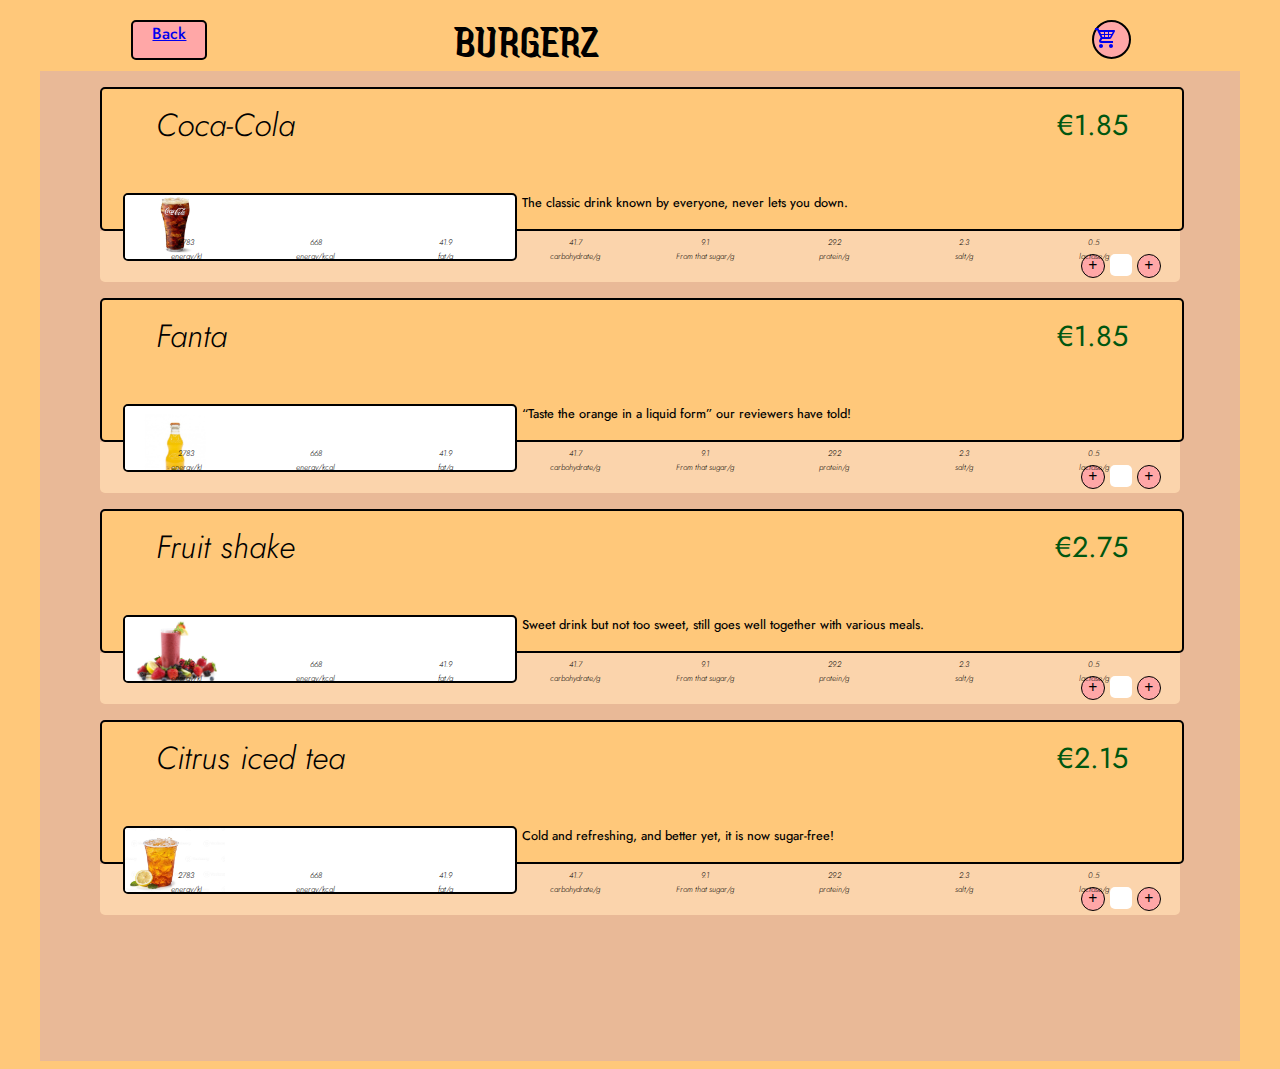
<file: beverages.html>
<!DOCTYPE html>
<html lang="en">
<head>
    <meta charset="UTF-8">
    <meta name="viewport" content="width=device-width, initial-scale=1.0">
    <title>Beverages</title>
    <link rel="stylesheet" href="burger.css">
    <link rel="preconnect" href="https://fonts.googleapis.com">
    <link rel="preconnect" href="https://fonts.gstatic.com" crossorigin>
    <link href="https://fonts.googleapis.com/css2?family=Jaini&display=swap" rel="stylesheet">
    <link href="https://fonts.googleapis.com/css2?family=Jaini&family=Jost:ital,wght@0,100..900;1,100..900&display=swap" rel="stylesheet">
</head>
<body>
    <div class="top-bar">
        <div class="back-button"><a href="burgermenu.html">Back</a></div>
        <h1>BURGERZ</h1>
        <div class="space"></div>
        <div class="shopping-cart-button"><a href="cart.html">
            <svg xmlns="http://www.w3.org/2000/svg" width="24" height="24" viewBox="0 0 24 24"><path fill="currentColor" d="M19 20c0 1.11-.89 2-2 2a2 2 0 0 1-2-2c0-1.11.89-2 2-2a2 2 0 0 1 2 2M7 18c-1.11 0-2 .89-2 2a2 2 0 0 0 2 2c1.11 0 2-.89 2-2s-.89-2-2-2m.2-3.37l-.03.12c0 .14.11.25.25.25H19v2H7a2 2 0 0 1-2-2c0-.35.09-.68.24-.96l1.36-2.45L3 4H1V2h3.27l.94 2H20c.55 0 1 .45 1 1c0 .17-.05.34-.12.5l-3.58 6.47c-.34.61-1 1.03-1.75 1.03H8.1zM8.5 11H10V9H7.56zM11 9v2h3V9zm3-1V6h-3v2zm3.11 1H15v2h1zm1.67-3H15v2h2.67zM6.14 6l.94 2H10V6z"/></svg>
        </a>        </div>
    </div>
    <div class="main-area">
        <div class="products">
        <div class="product-item">
         <div class="product-box">
            <div class="product-title">
                <h3>Coca-Cola</h3>
                <div class="price">€1.85</div>
            </div>
            <div class="product-info">
                <div class="product-image"><img src="burger-images/cocacola.jpg"></img></div>
                <div class="product-description">The classic drink known by everyone, never lets you down.</div>
                <div class="product-buttons">
                    <div class="minus-plus"><p>+</p></div>
                    <div class="addition"></div>
                    <div class="minus-plus"><p>+</p></div>
                </div>
            </div>
         </div>
         <div class="product-box-footer">
            <div class="fda">2783</div>
            <div class="fda">668</div>
            <div class="fda">41.9</div>
            <div class="fda">41.7</div>
            <div class="fda">9.1</div>
            <div class="fda">29.2</div>
            <div class="fda">2.3</div>
            <div class="fda">0.5</div>
            <div class="fda">energy/kJ</div>
            <div class="fda">energy/kcal</div>
            <div class="fda">fat/g</div>
            <div class="fda">carbohydrate/g</div>
            <div class="fda">From that sugar/g</div>
            <div class="fda">protein/g</div>
            <div class="fda">salt/g</div>
            <div class="fda">lactose/g</div>
         </div>
        </div>
        <div class="product-item">
            <div class="product-box">
               <div class="product-title">
                   <h3>Fanta</h3>
                   <div class="price">€1.85</div>
               </div>
               <div class="product-info">
                   <div class="product-image"><img src="burger-images/fanta.jpg"></img></div>
                   <div class="product-description">“Taste the orange in a liquid form” our reviewers have told!</div>
                   <div class="product-buttons">
                       <div class="minus-plus"><p>+</p></div>
                       <div class="addition"></div>
                       <div class="minus-plus"><p>+</p></div>
                   </div>
               </div>
            </div>
            <div class="product-box-footer">
               <div class="fda">2783</div>
               <div class="fda">668</div>
               <div class="fda">41.9</div>
               <div class="fda">41.7</div>
               <div class="fda">9.1</div>
               <div class="fda">29.2</div>
               <div class="fda">2.3</div>
               <div class="fda">0.5</div>
               <div class="fda">energy/kJ</div>
               <div class="fda">energy/kcal</div>
               <div class="fda">fat/g</div>
               <div class="fda">carbohydrate/g</div>
               <div class="fda">From that sugar/g</div>
               <div class="fda">protein/g</div>
               <div class="fda">salt/g</div>
               <div class="fda">lactose/g</div>
            </div>
           </div>
           <div class="product-item">
            <div class="product-box">
               <div class="product-title">
                   <h3>Fruit shake</h3>
                   <div class="price">€2.75</div>
               </div>
               <div class="product-info">
                   <div class="product-image"><img src="burger-images/fruit-shake.jpg"></img></div>
                   <div class="product-description">Sweet drink but not too sweet, still goes well together with various meals.</div>
                   <div class="product-buttons">
                       <div class="minus-plus"><p>+</p></div>
                       <div class="addition"></div>
                       <div class="minus-plus"><p>+</p></div>
                   </div>
               </div>
            </div>
            <div class="product-box-footer">
               <div class="fda">2783</div>
               <div class="fda">668</div>
               <div class="fda">41.9</div>
               <div class="fda">41.7</div>
               <div class="fda">9.1</div>
               <div class="fda">29.2</div>
               <div class="fda">2.3</div>
               <div class="fda">0.5</div>
               <div class="fda">energy/kJ</div>
               <div class="fda">energy/kcal</div>
               <div class="fda">fat/g</div>
               <div class="fda">carbohydrate/g</div>
               <div class="fda">From that sugar/g</div>
               <div class="fda">protein/g</div>
               <div class="fda">salt/g</div>
               <div class="fda">lactose/g</div>
            </div>
           </div>
           <div class="product-item">
            <div class="product-box">
               <div class="product-title">
                   <h3>Citrus iced tea</h3>
                   <div class="price">€2.15</div>
               </div>
               <div class="product-info">
                   <div class="product-image"><img src="burger-images/iced-tea.jpg"></img></div>
                   <div class="product-description">Cold and refreshing, and better yet, it is now sugar-free!</div>
                   <div class="product-buttons">
                       <div class="minus-plus"><p>+</p></div>
                       <div class="addition"></div>
                       <div class="minus-plus"><p>+</p></div>
                   </div>
               </div>
            </div>
            <div class="product-box-footer">
               <div class="fda">2783</div>
               <div class="fda">668</div>
               <div class="fda">41.9</div>
               <div class="fda">41.7</div>
               <div class="fda">9.1</div>
               <div class="fda">29.2</div>
               <div class="fda">2.3</div>
               <div class="fda">0.5</div>
               <div class="fda">energy/kJ</div>
               <div class="fda">energy/kcal</div>
               <div class="fda">fat/g</div>
               <div class="fda">carbohydrate/g</div>
               <div class="fda">From that sugar/g</div>
               <div class="fda">protein/g</div>
               <div class="fda">salt/g</div>
               <div class="fda">lactose/g</div>
            </div>
           </div>
    </div>
</body>
</html>
</file>
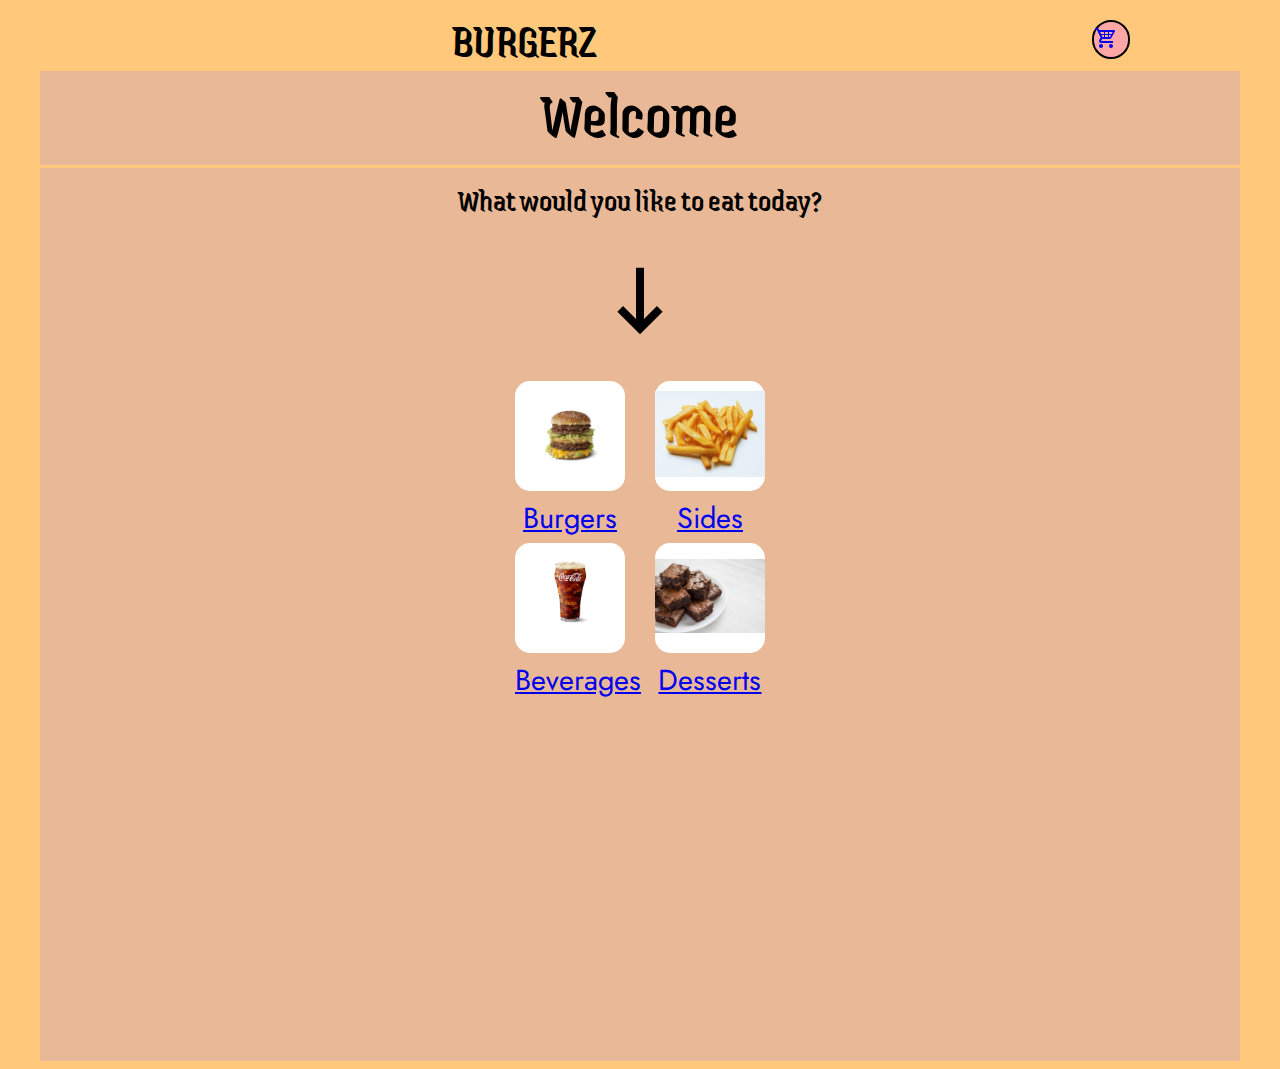
<file: burgermenu.html>
<!DOCTYPE html>
<html lang="en">
<head>
    <meta charset="UTF-8">
    <meta name="viewport" content="width=device-width, initial-scale=1.0">
    <title>Welcome</title>
    <link rel="stylesheet" href="burger.css">
    <link rel="preconnect" href="https://fonts.googleapis.com">
    <link rel="preconnect" href="https://fonts.gstatic.com" crossorigin>
    <link href="https://fonts.googleapis.com/css2?family=Jaini&display=swap" rel="stylesheet">
    <link href="https://fonts.googleapis.com/css2?family=Jaini&family=Jost:ital,wght@0,100..900;1,100..900&display=swap" rel="stylesheet">
</head>
<body>
    <div class="top-bar">
        <div class="back-button-placeholder"></div>
        <h1>BURGERZ</h1>
        <div class="space"></div>
        <div class="shopping-cart-button"><a href="cart.html">
            <svg xmlns="http://www.w3.org/2000/svg" width="24" height="24" viewBox="0 0 24 24"><path fill="currentColor" d="M19 20c0 1.11-.89 2-2 2a2 2 0 0 1-2-2c0-1.11.89-2 2-2a2 2 0 0 1 2 2M7 18c-1.11 0-2 .89-2 2a2 2 0 0 0 2 2c1.11 0 2-.89 2-2s-.89-2-2-2m.2-3.37l-.03.12c0 .14.11.25.25.25H19v2H7a2 2 0 0 1-2-2c0-.35.09-.68.24-.96l1.36-2.45L3 4H1V2h3.27l.94 2H20c.55 0 1 .45 1 1c0 .17-.05.34-.12.5l-3.58 6.47c-.34.61-1 1.03-1.75 1.03H8.1zM8.5 11H10V9H7.56zM11 9v2h3V9zm3-1V6h-3v2zm3.11 1H15v2h1zm1.67-3H15v2h2.67zM6.14 6l.94 2H10V6z"/></svg>
        </a>        </div>
    </div>
    <div class="main-area">
        <h2>Welcome</h2>
        <div class="separator"></div>
        <h2 class="welcome-two">What would you like to eat today?</h2>
        <div class="arrow-icon">
            <svg xmlns="http://www.w3.org/2000/svg" width="6em" height="6em" viewBox="0 0 24 24"><path fill="currentColor" d="M11 3.672h2V16.5l3.243-3.243l1.414 1.415L12 20.328l-5.657-5.656l1.414-1.415L11 16.5z"/></svg>
        </div>
        <div class="selection-menu">
            <div class="selection-menu-item"><img src="burger-images/regular.png"></img></div>
            <div class="selection-menu-item"><img src="burger-images/fries.jpg"></img></div>
            <div class="selection-menu-text"><a href="burgers.html">Burgers</a></div>
            <div class="selection-menu-text"><a href="sides.html">Sides</a></div>
            <div class="selection-menu-item"><img src="burger-images/cocacola.jpg"></img></div>
            <div class="selection-menu-item"><img src="burger-images/brownies.jpg"></img></div>
            <div class="selection-menu-text"><a href="beverages.html">Beverages</a></div>
            <div class="selection-menu-text"><a href="desserts.html">Desserts</a></div>
        </div>
    </div>
</body>
</html>
</file>
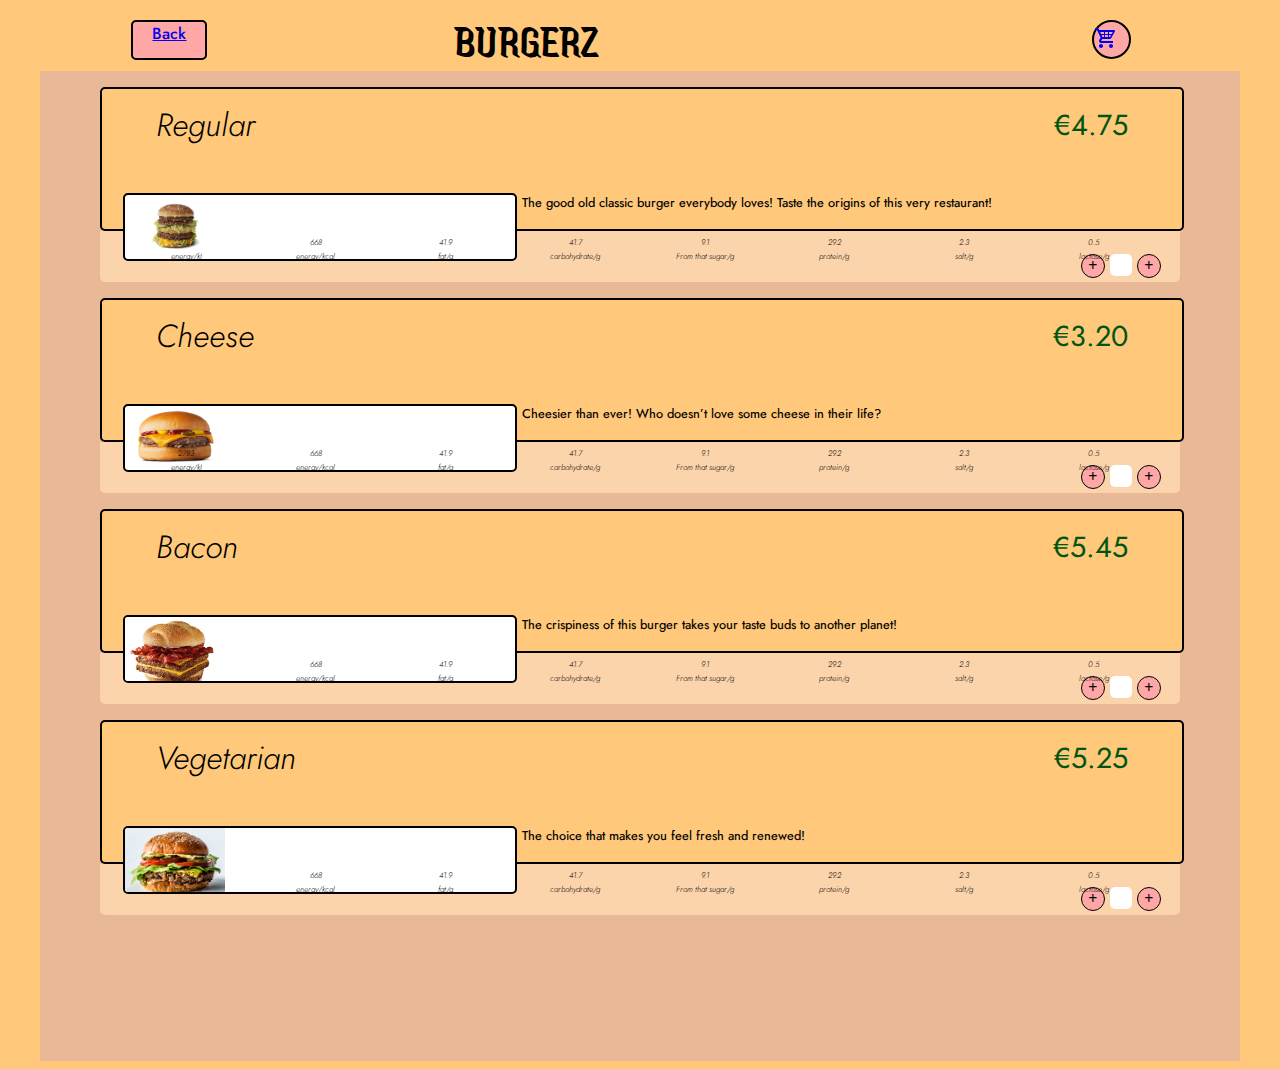
<file: burgers.html>
<!DOCTYPE html>
<html lang="en">
<head>
    <meta charset="UTF-8">
    <meta name="viewport" content="width=device-width, initial-scale=1.0">
    <title>Burgers</title>
    <link rel="stylesheet" href="burger.css">
    <link rel="preconnect" href="https://fonts.googleapis.com">
    <link rel="preconnect" href="https://fonts.gstatic.com" crossorigin>
    <link href="https://fonts.googleapis.com/css2?family=Jaini&display=swap" rel="stylesheet">
    <link href="https://fonts.googleapis.com/css2?family=Jaini&family=Jost:ital,wght@0,100..900;1,100..900&display=swap" rel="stylesheet">
</head>
<body>
    <div class="top-bar">
        <div class="back-button"><a href="burgermenu.html">Back</a></div>
        <h1>BURGERZ</h1>
        <div class="space"></div>
        <div class="shopping-cart-button"><a href="cart.html">
            <svg xmlns="http://www.w3.org/2000/svg" width="24" height="24" viewBox="0 0 24 24"><path fill="currentColor" d="M19 20c0 1.11-.89 2-2 2a2 2 0 0 1-2-2c0-1.11.89-2 2-2a2 2 0 0 1 2 2M7 18c-1.11 0-2 .89-2 2a2 2 0 0 0 2 2c1.11 0 2-.89 2-2s-.89-2-2-2m.2-3.37l-.03.12c0 .14.11.25.25.25H19v2H7a2 2 0 0 1-2-2c0-.35.09-.68.24-.96l1.36-2.45L3 4H1V2h3.27l.94 2H20c.55 0 1 .45 1 1c0 .17-.05.34-.12.5l-3.58 6.47c-.34.61-1 1.03-1.75 1.03H8.1zM8.5 11H10V9H7.56zM11 9v2h3V9zm3-1V6h-3v2zm3.11 1H15v2h1zm1.67-3H15v2h2.67zM6.14 6l.94 2H10V6z"/></svg>
        </a>        </div>
    </div>
    <div class="main-area">
        <div class="products">
        <div class="product-item">
         <div class="product-box">
            <div class="product-title">
                <h3>Regular</h3>
                <div class="price">€4.75</div>
            </div>
            <div class="product-info">
                <div class="product-image"><img src="burger-images/regular.png"></img></div>
                <div class="product-description">The good old classic burger everybody loves! Taste the origins of this very restaurant! </div>
                <div class="product-buttons">
                    <div class="minus-plus"><p>+</p></div>
                    <div class="addition"></div>
                    <div class="minus-plus"><p>+</p></div>
                </div>
            </div>
         </div>
         <div class="product-box-footer">
            <div class="fda">2783</div>
            <div class="fda">668</div>
            <div class="fda">41.9</div>
            <div class="fda">41.7</div>
            <div class="fda">9.1</div>
            <div class="fda">29.2</div>
            <div class="fda">2.3</div>
            <div class="fda">0.5</div>
            <div class="fda">energy/kJ</div>
            <div class="fda">energy/kcal</div>
            <div class="fda">fat/g</div>
            <div class="fda">carbohydrate/g</div>
            <div class="fda">From that sugar/g</div>
            <div class="fda">protein/g</div>
            <div class="fda">salt/g</div>
            <div class="fda">lactose/g</div>
         </div>
        </div>
        <div class="product-item">
            <div class="product-box">
               <div class="product-title">
                   <h3>Cheese</h3>
                   <div class="price">€3.20</div>
               </div>
               <div class="product-info">
                   <div class="product-image"><img src="burger-images/cheese.jpg"></img></div>
                   <div class="product-description">Cheesier than ever! Who doesn’t love some cheese in their life?</div>
                   <div class="product-buttons">
                       <div class="minus-plus"><p>+</p></div>
                       <div class="addition"></div>
                       <div class="minus-plus"><p>+</p></div>
                   </div>
               </div>
            </div>
            <div class="product-box-footer">
               <div class="fda">2783</div>
               <div class="fda">668</div>
               <div class="fda">41.9</div>
               <div class="fda">41.7</div>
               <div class="fda">9.1</div>
               <div class="fda">29.2</div>
               <div class="fda">2.3</div>
               <div class="fda">0.5</div>
               <div class="fda">energy/kJ</div>
               <div class="fda">energy/kcal</div>
               <div class="fda">fat/g</div>
               <div class="fda">carbohydrate/g</div>
               <div class="fda">From that sugar/g</div>
               <div class="fda">protein/g</div>
               <div class="fda">salt/g</div>
               <div class="fda">lactose/g</div>
            </div>
           </div>
           <div class="product-item">
            <div class="product-box">
               <div class="product-title">
                   <h3>Bacon</h3>
                   <div class="price">€5.45</div>
               </div>
               <div class="product-info">
                   <div class="product-image"><img src="burger-images/bacon.jpg"></img></div>
                   <div class="product-description">The crispiness of this burger takes your taste buds to another planet!</div>
                   <div class="product-buttons">
                       <div class="minus-plus"><p>+</p></div>
                       <div class="addition"></div>
                       <div class="minus-plus"><p>+</p></div>
                   </div>
               </div>
            </div>
            <div class="product-box-footer">
               <div class="fda">2783</div>
               <div class="fda">668</div>
               <div class="fda">41.9</div>
               <div class="fda">41.7</div>
               <div class="fda">9.1</div>
               <div class="fda">29.2</div>
               <div class="fda">2.3</div>
               <div class="fda">0.5</div>
               <div class="fda">energy/kJ</div>
               <div class="fda">energy/kcal</div>
               <div class="fda">fat/g</div>
               <div class="fda">carbohydrate/g</div>
               <div class="fda">From that sugar/g</div>
               <div class="fda">protein/g</div>
               <div class="fda">salt/g</div>
               <div class="fda">lactose/g</div>
            </div>
           </div>
           <div class="product-item">
            <div class="product-box">
               <div class="product-title">
                   <h3>Vegetarian</h3>
                   <div class="price">€5.25</div>
               </div>
               <div class="product-info">
                   <div class="product-image"><img src="burger-images/veggie.jpg"></img></div>
                   <div class="product-description">The choice that makes you feel fresh and renewed!</div>
                   <div class="product-buttons">
                       <div class="minus-plus"><p>+</p></div>
                       <div class="addition"></div>
                       <div class="minus-plus"><p>+</p></div>
                   </div>
               </div>
            </div>
            <div class="product-box-footer">
               <div class="fda">2783</div>
               <div class="fda">668</div>
               <div class="fda">41.9</div>
               <div class="fda">41.7</div>
               <div class="fda">9.1</div>
               <div class="fda">29.2</div>
               <div class="fda">2.3</div>
               <div class="fda">0.5</div>
               <div class="fda">energy/kJ</div>
               <div class="fda">energy/kcal</div>
               <div class="fda">fat/g</div>
               <div class="fda">carbohydrate/g</div>
               <div class="fda">From that sugar/g</div>
               <div class="fda">protein/g</div>
               <div class="fda">salt/g</div>
               <div class="fda">lactose/g</div>
            </div>
           </div>
    </div>
</body>
</html>
</file>
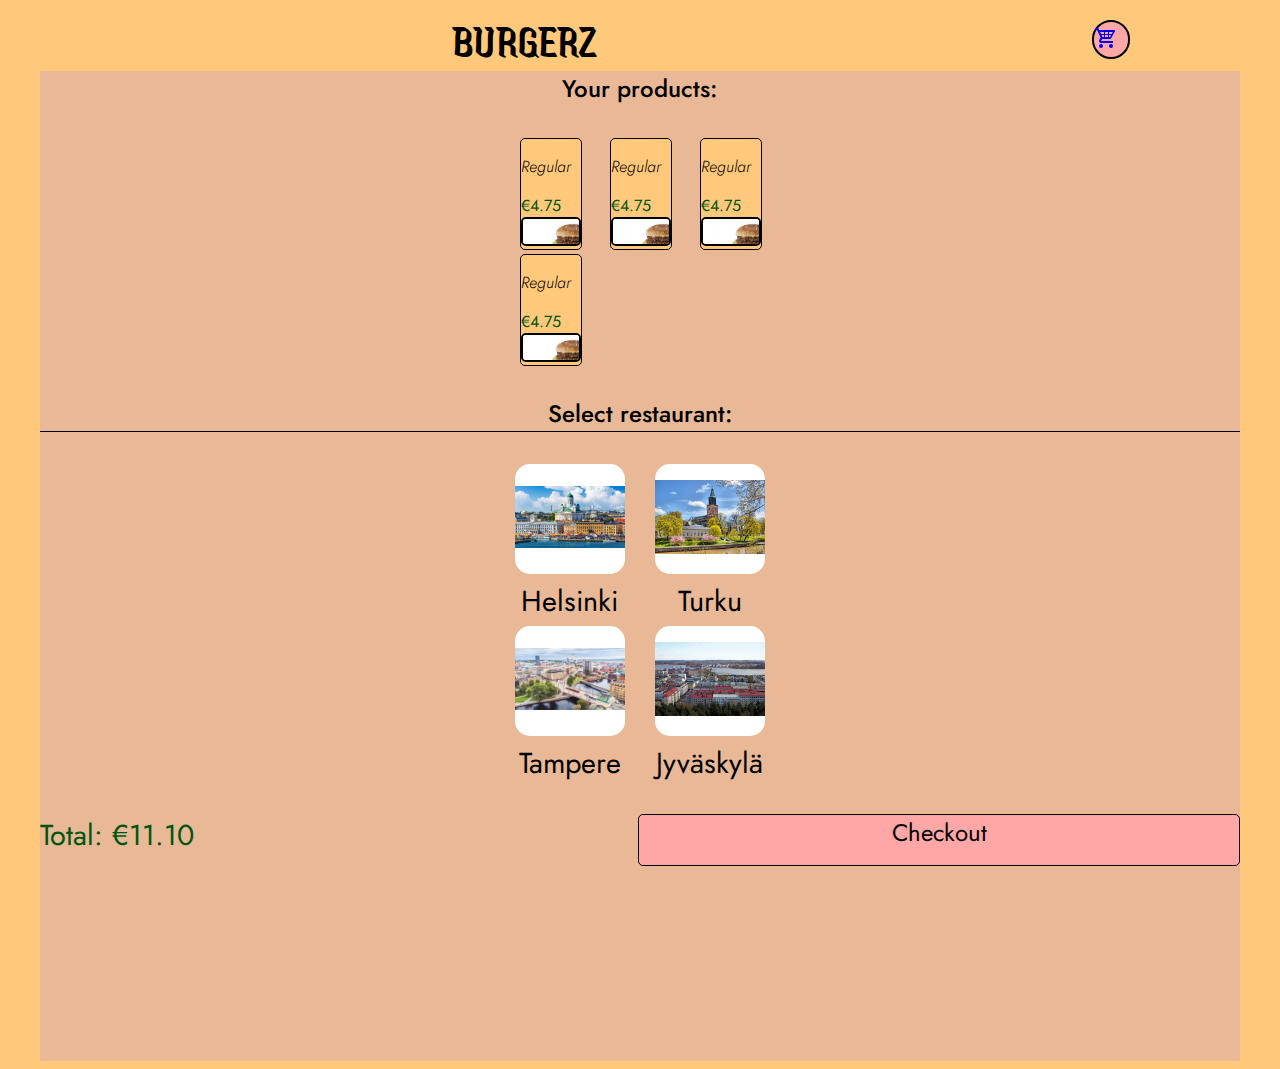
<file: cart.html>
<!DOCTYPE html>
<html lang="en">
<head>
    <meta charset="UTF-8">
    <meta name="viewport" content="width=device-width, initial-scale=1.0">
    <title>Cart</title>
    <link rel="stylesheet" href="burger.css">
    <link rel="preconnect" href="https://fonts.googleapis.com">
    <link rel="preconnect" href="https://fonts.gstatic.com" crossorigin>
    <link href="https://fonts.googleapis.com/css2?family=Jaini&display=swap" rel="stylesheet">
    <link href="https://fonts.googleapis.com/css2?family=Jaini&family=Jost:ital,wght@0,100..900;1,100..900&display=swap" rel="stylesheet">
</head>
<body>
    <div class="top-bar">
        <div class="back-button-placeholder"></div>
        <h1>BURGERZ</h1>
        <div class="space"></div>
        <div class="shopping-cart-button"><a href="cart.html">
            <svg xmlns="http://www.w3.org/2000/svg" width="24" height="24" viewBox="0 0 24 24"><path fill="currentColor" d="M19 20c0 1.11-.89 2-2 2a2 2 0 0 1-2-2c0-1.11.89-2 2-2a2 2 0 0 1 2 2M7 18c-1.11 0-2 .89-2 2a2 2 0 0 0 2 2c1.11 0 2-.89 2-2s-.89-2-2-2m.2-3.37l-.03.12c0 .14.11.25.25.25H19v2H7a2 2 0 0 1-2-2c0-.35.09-.68.24-.96l1.36-2.45L3 4H1V2h3.27l.94 2H20c.55 0 1 .45 1 1c0 .17-.05.34-.12.5l-3.58 6.47c-.34.61-1 1.03-1.75 1.03H8.1zM8.5 11H10V9H7.56zM11 9v2h3V9zm3-1V6h-3v2zm3.11 1H15v2h1zm1.67-3H15v2h2.67zM6.14 6l.94 2H10V6z"/></svg>
        </a>        </div>
    </div>
    <div class="main-area">
        <div class="cart-text">Your products:</div>
        <div class="cart-grid">
            <div class="cart-grid-item">
                <h3 style="font-size: 1em;">Regular</h3>
                <div class="price" style="font-size: 1em;">€4.75</div>
                <div class="product-image"><img src="burger-images/regular.png"></img></div>
            </div>
            <div class="cart-grid-item">
                <h3 style="font-size: 1em;">Regular</h3>
                <div class="price" style="font-size: 1em;">€4.75</div>
                <div class="product-image"><img src="burger-images/regular.png"></img></div>
            </div>
            <div class="cart-grid-item">
                <h3 style="font-size: 1em;">Regular</h3>
                <div class="price" style="font-size: 1em;">€4.75</div>
                <div class="product-image"><img src="burger-images/regular.png"></img></div>
            </div>
            <div class="cart-grid-item">
                <h3 style="font-size: 1em;">Regular</h3>
                <div class="price" style="font-size: 1em;">€4.75</div>
                <div class="product-image"><img src="burger-images/regular.png"></img></div>
            </div>
        </div>
        <div class="cart-text" style="border-bottom: 1px solid black;">Select restaurant:</div>
        <div class="selection-menu">
            <div class="selection-menu-item"><img src="burger-images/Helsinki.jpg"></img></div>
            <div class="selection-menu-item"><img src="burger-images/Turku.jpg"></img></div>
            <div class="selection-menu-text">Helsinki</div>
            <div class="selection-menu-text">Turku</div>
            <div class="selection-menu-item"><img src="burger-images/Tampere.jpg"></img></div>
            <div class="selection-menu-item"><img src="burger-images/jyvaskyla.jpg"></img></div>
            <div class="selection-menu-text">Tampere</div>
            <div class="selection-menu-text">Jyväskylä</div>
        </div>
        <div class="flex-checkout">
            <div class="price">Total: €11.10</div>
            <div class="checkout-button">Checkout</div>
        </div>
    </div>
</body>
</html>
</file>
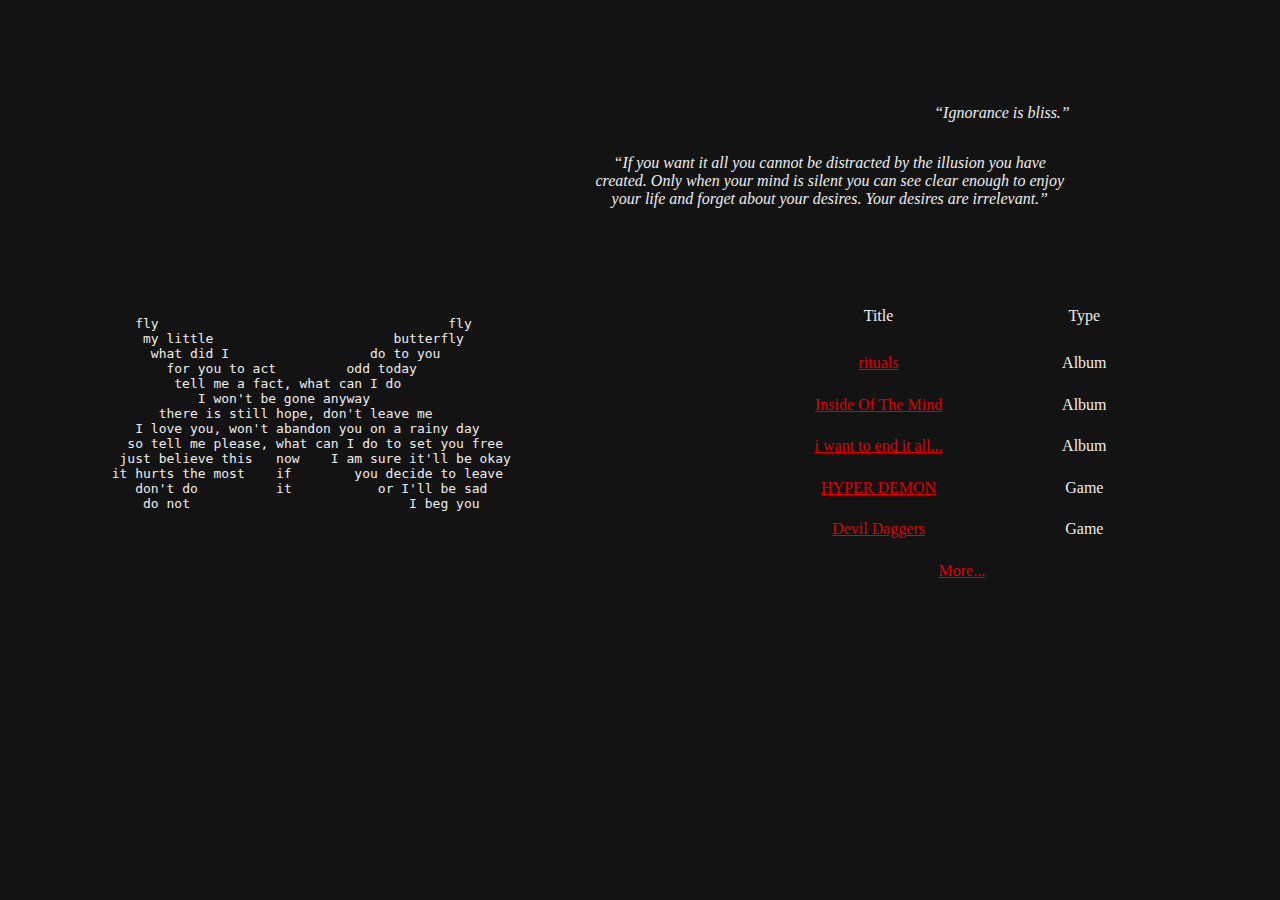
<file: dark.html>
<!DOCTYPE html>
<html>
<head>
    <meta charset="UTF-8">
    <meta name="viewport" content="width=device-width, initial-scale=1.0">
    <link rel="stylesheet" href="dark.css">
    <link rel="icon" type="image/x-icon" href="favicon.ico">
    <title>Lyren</title>
</head>
<body>
    <div class="topRightBlock">
        <p style="text-align: end;"><i><q>Ignorance is bliss.</q></i></p>
        <p><i><q>If you want it all you cannot be distracted by the illusion you have created. Only when your mind is silent you can see clear enough to enjoy your life and forget about your desires. Your desires are irrelevant.</q></i></p>
    </div>
    <div class="leftAndRight">
    <p class="poem">
       fly                                     fly
        my little                       butterfly
         what did I                  do to you
           for you to act         odd today
            tell me a fact, what can I do
               I won't be gone anyway
          there is still hope, don't leave me
       I love you, won't abandon you on a rainy day
      so tell me please, what can I do to set you free
     just believe this   now    I am sure it'll be okay
    it hurts the most    if        you decide to leave
       don't do          it           or I'll be sad
        do not                            I beg you
    </p>
    <table>
        <thead>
        <tr>
            <td></td>
            <td>Title</td>
            <td>Type</td>
        </tr>
        </thead>
        <tbody>
            <tr>
                <td></td>
                <td><a href="https://www.last.fm/music/goreshit/rituals">rituals</a></td>
                <td>Album</td>
            </tr>
            <tr>
                <td></td>
                <td><a href="https://www.last.fm/music/Diabarha/Inside+Of+The+Mind">Inside Of The Mind</a></td>
                <td>Album</td>
            </tr>
            <tr>
                <td></td>
                <td><a href="https://www.last.fm/music/DJ+Sailor+Moon/i+want+to+end+it+all...">i want to end it all...</a></td>
                <td>Album</td>
            </tr>
            <tr>
                <td></td>
                <td><a href="https://store.steampowered.com/app/1743850/HYPER_DEMON/">HYPER DEMON</a></td>
                <td>Game</td>
            </tr>
            <tr>
                <td></td>
                <td><a href="https://store.steampowered.com/app/422970/Devil_Daggers/">Devil Daggers</a></td>
                <td>Game</td>
            </tr>
            <tr>
                <td></td>
                <td colspan="2"><a href="dark2.html">More...</a></td>
            </tr>
        </tbody>
    </table>
    </div>
</body>
</html>
</file>
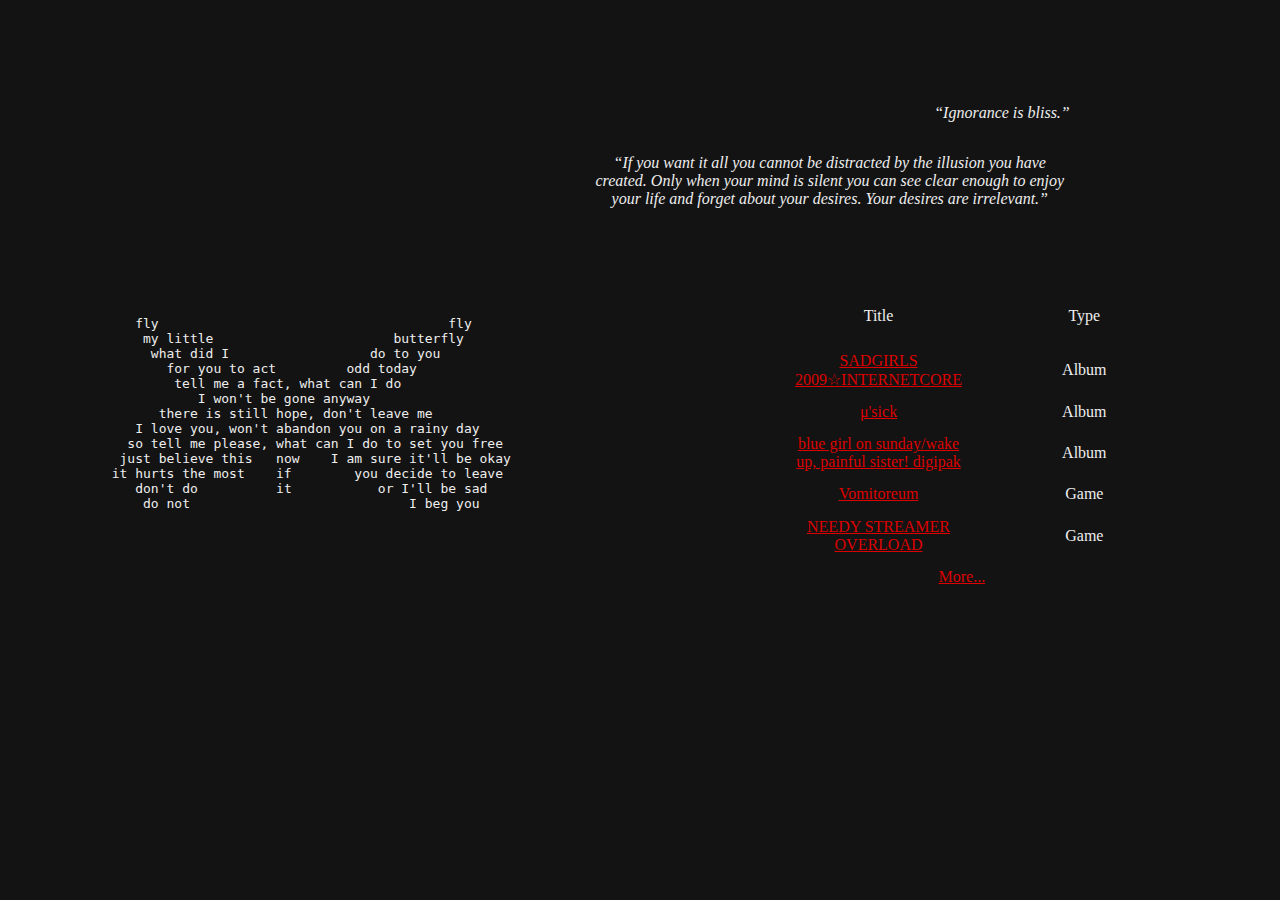
<file: dark2.html>
<!DOCTYPE html>
<html>
<head>
    <meta charset="UTF-8">
    <meta name="viewport" content="width=device-width, initial-scale=1.0">
    <link rel="stylesheet" href="dark.css">
    <link rel="icon" type="image/x-icon" href="favicon.ico">
    <title>Lyren</title>
</head>
<body>
    <div class="topRightBlock">
        <p style="text-align: end;"><i><q>Ignorance is bliss.</q></i></p>
        <p><i><q>If you want it all you cannot be distracted by the illusion you have created. Only when your mind is silent you can see clear enough to enjoy your life and forget about your desires. Your desires are irrelevant.</q></i></p>
    </div>
    <div class="leftAndRight">
    <p class="poem">
       fly                                     fly
        my little                       butterfly
         what did I                  do to you
           for you to act         odd today
            tell me a fact, what can I do
               I won't be gone anyway
          there is still hope, don't leave me
       I love you, won't abandon you on a rainy day
      so tell me please, what can I do to set you free
     just believe this   now    I am sure it'll be okay
    it hurts the most    if        you decide to leave
       don't do          it           or I'll be sad
        do not                            I beg you
    </p>
    <table>
        <thead>
        <tr>
            <td></td>
            <td>Title</td>
            <td>Type</td>
        </tr>
        </thead>
        <tbody>
            <tr>
                <td></td>
                <td><a href="https://www.last.fm/music/Acidgvrl/SADGIRLS+2009%E2%98%86INTERNETCORE+(W%2F+Y%C3%BBmi+&+irichan!)">SADGIRLS 2009☆INTERNETCORE</a></td>
                <td>Album</td>
            </tr>
            <tr>
                <td></td>
                <td><a href="https://www.last.fm/music/Dehumanizing+Itatrain+Worship/%CE%BC%27sick">μ'sick</a></td>
                <td>Album</td>
            </tr>
            <tr>
                <td></td>
                <td><a href="https://www.last.fm/music/goreshit/blue+girl+on+sunday%E2%80%8B%2F%E2%80%8Bwake+up,+painful+sister!+digipak">blue girl on sunday​/​wake up, painful sister! digipak</a></td>
                <td>Album</td>
            </tr>
            <tr>
                <td></td>
                <td><a href="https://store.steampowered.com/app/1549750/Vomitoreum/">Vomitoreum</a></td>
                <td>Game</td>
            </tr>
            <tr>
                <td></td>
                <td><a href="https://store.steampowered.com/app/1451940/NEEDY_STREAMER_OVERLOAD/">NEEDY STREAMER OVERLOAD</a></td>
                <td>Game</td>
            </tr>
            <tr>
                <td></td>
                <td colspan="2"><a href="dark3.html">More...</a></td>
            </tr>
        </tbody>
    </table>
    </div>
</body>
</html>
</file>
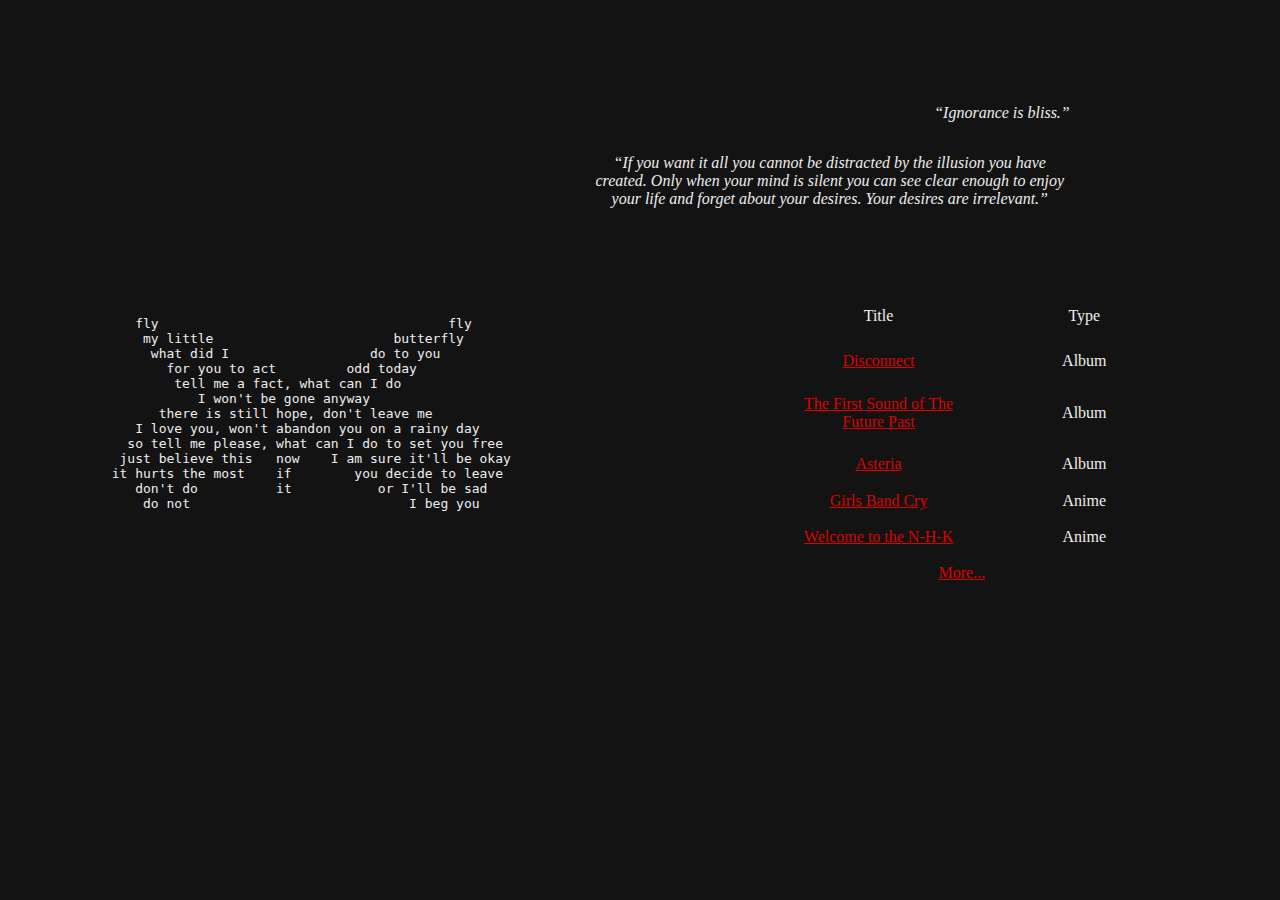
<file: dark3.html>
<!DOCTYPE html>
<html>
<head>
    <meta charset="UTF-8">
    <meta name="viewport" content="width=device-width, initial-scale=1.0">
    <link rel="stylesheet" href="dark.css">
    <link rel="icon" type="image/x-icon" href="favicon.ico">
    <title>Lyren</title>
</head>
<body>
    <div class="topRightBlock">
        <p style="text-align: end;"><i><q>Ignorance is bliss.</q></i></p>
        <p><i><q>If you want it all you cannot be distracted by the illusion you have created. Only when your mind is silent you can see clear enough to enjoy your life and forget about your desires. Your desires are irrelevant.</q></i></p>
    </div>
    <div class="leftAndRight">
    <p class="poem">
       fly                                     fly
        my little                       butterfly
         what did I                  do to you
           for you to act         odd today
            tell me a fact, what can I do
               I won't be gone anyway
          there is still hope, don't leave me
       I love you, won't abandon you on a rainy day
      so tell me please, what can I do to set you free
     just believe this   now    I am sure it'll be okay
    it hurts the most    if        you decide to leave
       don't do          it           or I'll be sad
        do not                            I beg you
    </p>
    <table>
        <thead>
        <tr>
            <td></td>
            <td>Title</td>
            <td>Type</td>
        </tr>
        </thead>
        <tbody>
            <tr>
                <td></td>
                <td><a href="https://www.last.fm/music/robopup/Disconnect">Disconnect</a></td>
                <td>Album</td>
            </tr>
            <tr>
                <td></td>
                <td><a href="https://www.last.fm/music/Astrophysics+&+Hatsune+Miku/The+First+Sound+of+The+Future+Past">The First Sound of The Future Past</a></td>
                <td>Album</td>
            </tr>
            <tr>
                <td></td>
                <td><a href="https://www.last.fm/music/YFU+BABY/Asteria">Asteria</a></td>
                <td>Album</td>
            </tr>
            <tr>
                <td></td>
                <td><a href="https://anilist.co/anime/164212/Girls-Band-Cry/">Girls Band Cry</a></td>
                <td>Anime</td>
            </tr>
            <tr>
                <td></td>
                <td><a href="https://anilist.co/anime/1210/Welcome-to-the-NHK/">Welcome to the N-H-K</a></td>
                <td>Anime</td>
            </tr>
            <tr>
                <td></td>
                <td colspan="2"><a href="dark4.html">More...</a></td>
            </tr>
        </tbody>
    </table>
    </div>
</body>
</html>
</file>
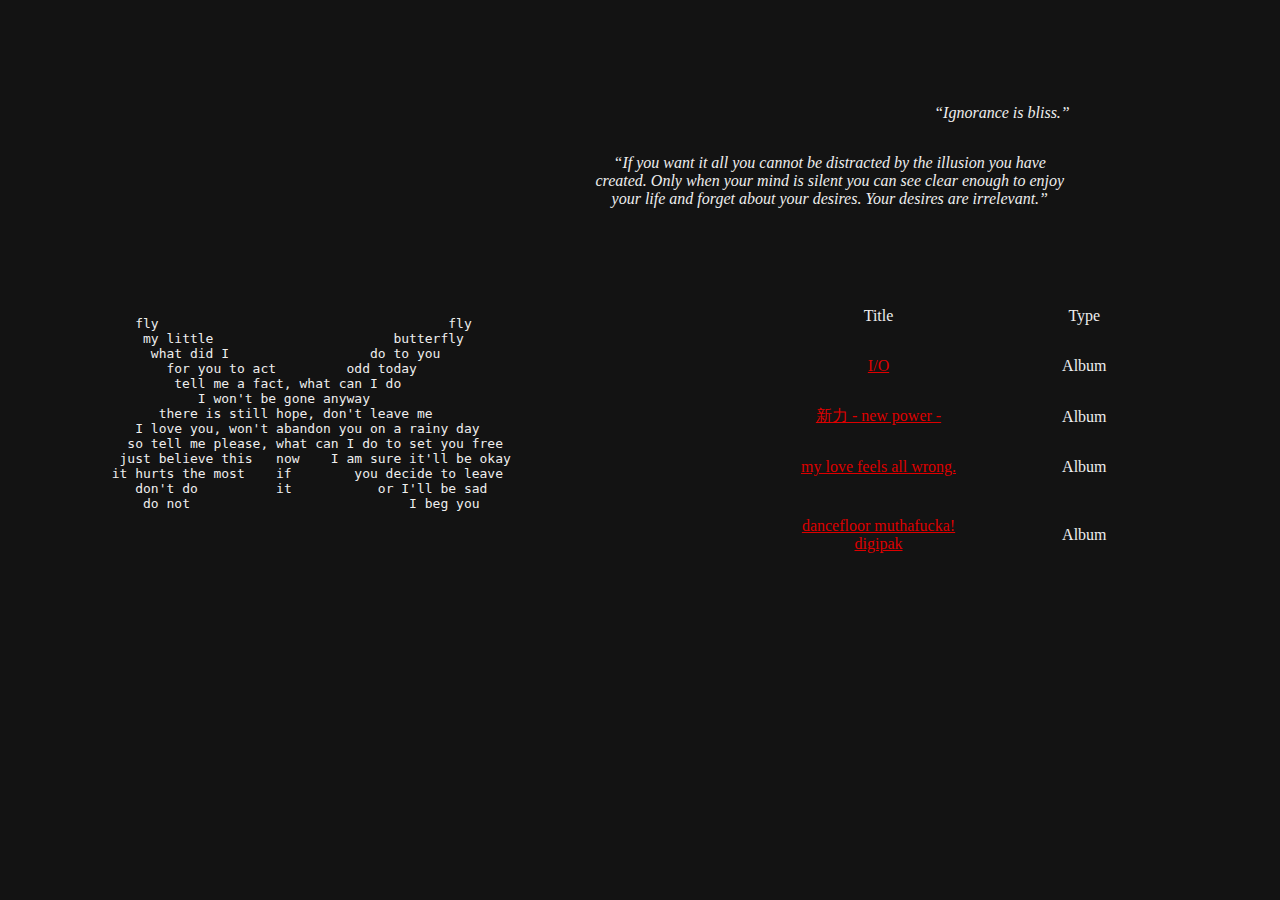
<file: dark4.html>
<!DOCTYPE html>
<html>
<head>
    <meta charset="UTF-8">
    <meta name="viewport" content="width=device-width, initial-scale=1.0">
    <link rel="stylesheet" href="dark.css">
    <link rel="icon" type="image/x-icon" href="favicon.ico">
    <title>Lyren</title>
</head>
<body>
    <div class="topRightBlock">
        <p style="text-align: end;"><i><q>Ignorance is bliss.</q></i></p>
        <p><i><q>If you want it all you cannot be distracted by the illusion you have created. Only when your mind is silent you can see clear enough to enjoy your life and forget about your desires. Your desires are irrelevant.</q></i></p>
    </div>
    <div class="leftAndRight">
    <p class="poem">
       fly                                     fly
        my little                       butterfly
         what did I                  do to you
           for you to act         odd today
            tell me a fact, what can I do
               I won't be gone anyway
          there is still hope, don't leave me
       I love you, won't abandon you on a rainy day
      so tell me please, what can I do to set you free
     just believe this   now    I am sure it'll be okay
    it hurts the most    if        you decide to leave
       don't do          it           or I'll be sad
        do not                            I beg you
    </p>
    <table>
        <thead>
        <tr>
            <td></td>
            <td>Title</td>
            <td>Type</td>
        </tr>
        </thead>
        <tbody>
            <tr>
                <td></td>
                <td><a href="https://www.last.fm/music/%E8%8D%92%E5%BE%A1%E9%9C%8A/I%2FO">I/O</a></td>
                <td>Album</td>
            </tr>
            <tr>
                <td></td>
                <td><a href="https://www.last.fm/music/%E3%83%A2%E3%83%92%E3%82%AB%E3%83%B3%E3%82%B5%E3%83%B3%E3%83%89%E3%83%90%E3%83%83%E3%82%B0/%E6%96%B0%E5%8A%9B+-+new+power+-">新力 - new power -</a></td>
                <td>Album</td>
            </tr>
            <tr>
                <td></td>
                <td><a href="https://www.last.fm/music/goreshit/my+love+feels+all+wrong.">my love feels all wrong.</a></td>
                <td>Album</td>
            </tr>
            <tr>
                <td></td>
                <td><a href="https://www.last.fm/music/goreshit/dancefloor+muthafucka!+digipak">dancefloor muthafucka! digipak</a></td>
                <td>Album</td>
            </tr>
            <tr>
                <td></td>
                <td><a href=""></a></td>
                <td></td>
            </tr>
            <tr>
                <td></td>
                <td><a href=""></a></td>
                <td></td>
            </tr>
        </tbody>
    </table>
    </div>
</body>
</html>
</file>
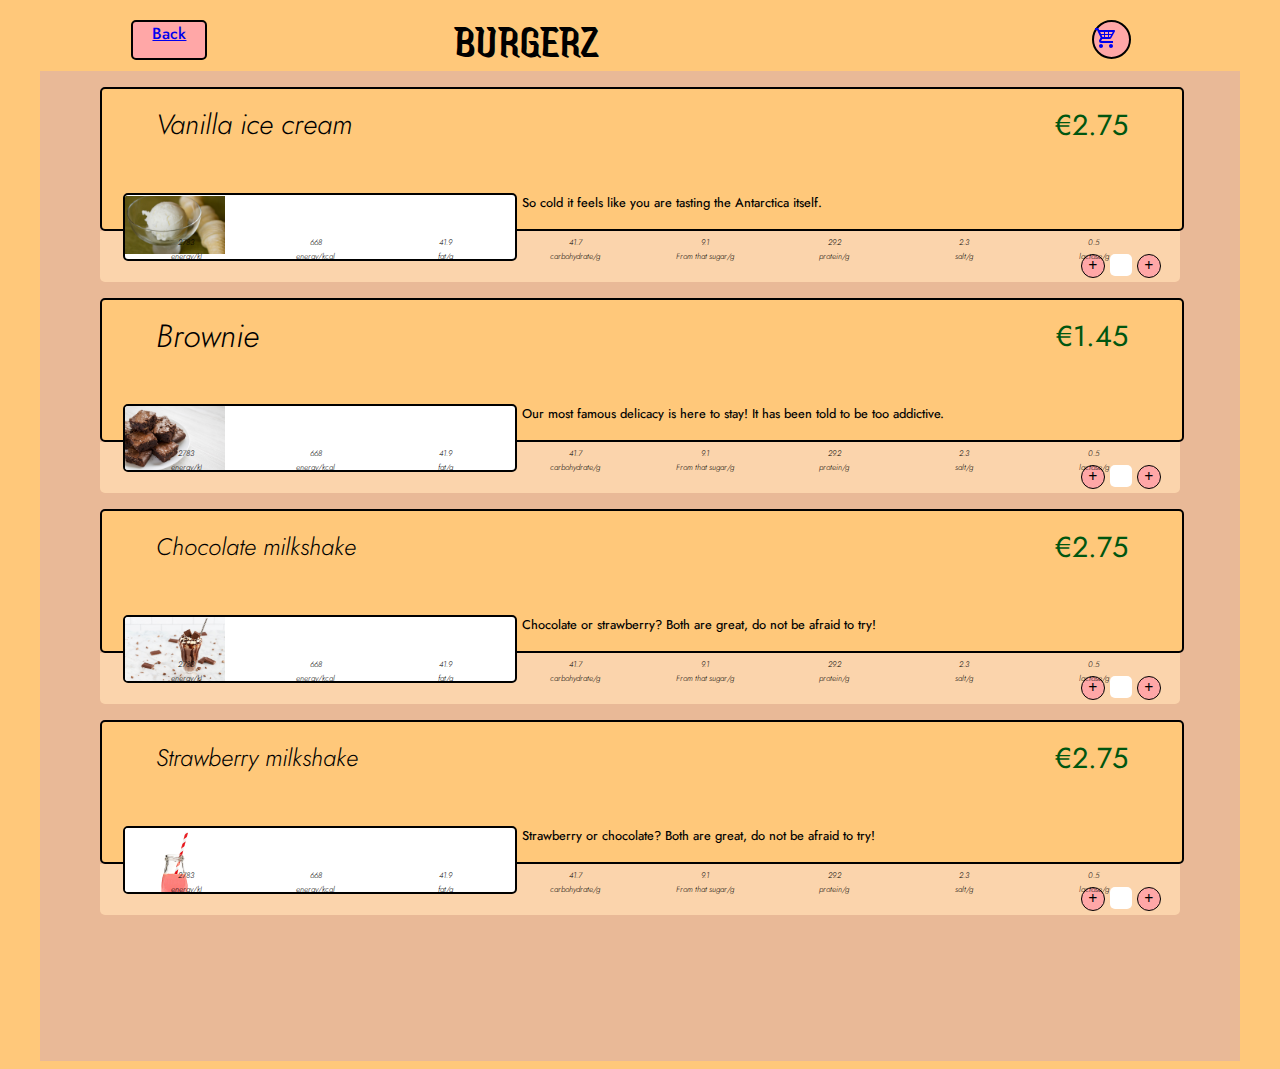
<file: desserts.html>
<!DOCTYPE html>
<html lang="en">
<head>
    <meta charset="UTF-8">
    <meta name="viewport" content="width=device-width, initial-scale=1.0">
    <title>Desserts</title>
    <link rel="stylesheet" href="burger.css">
    <link rel="preconnect" href="https://fonts.googleapis.com">
    <link rel="preconnect" href="https://fonts.gstatic.com" crossorigin>
    <link href="https://fonts.googleapis.com/css2?family=Jaini&display=swap" rel="stylesheet">
    <link href="https://fonts.googleapis.com/css2?family=Jaini&family=Jost:ital,wght@0,100..900;1,100..900&display=swap" rel="stylesheet">
</head>
<body>
    <div class="top-bar">
        <div class="back-button"><a href="burgermenu.html">Back</a></div>
        <h1>BURGERZ</h1>
        <div class="space"></div>
        <div class="shopping-cart-button"><a href="cart.html">
            <svg xmlns="http://www.w3.org/2000/svg" width="24" height="24" viewBox="0 0 24 24"><path fill="currentColor" d="M19 20c0 1.11-.89 2-2 2a2 2 0 0 1-2-2c0-1.11.89-2 2-2a2 2 0 0 1 2 2M7 18c-1.11 0-2 .89-2 2a2 2 0 0 0 2 2c1.11 0 2-.89 2-2s-.89-2-2-2m.2-3.37l-.03.12c0 .14.11.25.25.25H19v2H7a2 2 0 0 1-2-2c0-.35.09-.68.24-.96l1.36-2.45L3 4H1V2h3.27l.94 2H20c.55 0 1 .45 1 1c0 .17-.05.34-.12.5l-3.58 6.47c-.34.61-1 1.03-1.75 1.03H8.1zM8.5 11H10V9H7.56zM11 9v2h3V9zm3-1V6h-3v2zm3.11 1H15v2h1zm1.67-3H15v2h2.67zM6.14 6l.94 2H10V6z"/></svg>
        </a>        </div>
    </div>
    <div class="main-area">
        <div class="products">
        <div class="product-item">
         <div class="product-box">
            <div class="product-title">
                <h3 style="font-size: 1.75em;">Vanilla ice cream</h3>
                <div class="price">€2.75</div>
            </div>
            <div class="product-info">
                <div class="product-image"><img src="burger-images/ice-cream.jpg"></img></div>
                <div class="product-description">So cold it feels like you are tasting the Antarctica itself.</div>
                <div class="product-buttons">
                    <div class="minus-plus"><p>+</p></div>
                    <div class="addition"></div>
                    <div class="minus-plus"><p>+</p></div>
                </div>
            </div>
         </div>
         <div class="product-box-footer">
            <div class="fda">2783</div>
            <div class="fda">668</div>
            <div class="fda">41.9</div>
            <div class="fda">41.7</div>
            <div class="fda">9.1</div>
            <div class="fda">29.2</div>
            <div class="fda">2.3</div>
            <div class="fda">0.5</div>
            <div class="fda">energy/kJ</div>
            <div class="fda">energy/kcal</div>
            <div class="fda">fat/g</div>
            <div class="fda">carbohydrate/g</div>
            <div class="fda">From that sugar/g</div>
            <div class="fda">protein/g</div>
            <div class="fda">salt/g</div>
            <div class="fda">lactose/g</div>
         </div>
        </div>
        <div class="product-item">
            <div class="product-box">
               <div class="product-title">
                   <h3>Brownie</h3>
                   <div class="price">€1.45</div>
               </div>
               <div class="product-info">
                   <div class="product-image"><img src="burger-images/brownies.jpg"></img></div>
                   <div class="product-description">Our most famous delicacy is here to stay! It has been told to be too addictive.</div>
                   <div class="product-buttons">
                       <div class="minus-plus"><p>+</p></div>
                       <div class="addition"></div>
                       <div class="minus-plus"><p>+</p></div>
                   </div>
               </div>
            </div>
            <div class="product-box-footer">
               <div class="fda">2783</div>
               <div class="fda">668</div>
               <div class="fda">41.9</div>
               <div class="fda">41.7</div>
               <div class="fda">9.1</div>
               <div class="fda">29.2</div>
               <div class="fda">2.3</div>
               <div class="fda">0.5</div>
               <div class="fda">energy/kJ</div>
               <div class="fda">energy/kcal</div>
               <div class="fda">fat/g</div>
               <div class="fda">carbohydrate/g</div>
               <div class="fda">From that sugar/g</div>
               <div class="fda">protein/g</div>
               <div class="fda">salt/g</div>
               <div class="fda">lactose/g</div>
            </div>
           </div>
           <div class="product-item">
            <div class="product-box">
               <div class="product-title">
                <h3 style="font-size: 1.5em;">Chocolate milkshake</h3>
                   <div class="price">€2.75</div>
               </div>
               <div class="product-info">
                   <div class="product-image"><img src="burger-images/choc-milkshake.jpg"></img></div>
                   <div class="product-description">Chocolate or strawberry? Both are great, do not be afraid to try!</div>
                   <div class="product-buttons">
                       <div class="minus-plus"><p>+</p></div>
                       <div class="addition"></div>
                       <div class="minus-plus"><p>+</p></div>
                   </div>
               </div>
            </div>
            <div class="product-box-footer">
               <div class="fda">2783</div>
               <div class="fda">668</div>
               <div class="fda">41.9</div>
               <div class="fda">41.7</div>
               <div class="fda">9.1</div>
               <div class="fda">29.2</div>
               <div class="fda">2.3</div>
               <div class="fda">0.5</div>
               <div class="fda">energy/kJ</div>
               <div class="fda">energy/kcal</div>
               <div class="fda">fat/g</div>
               <div class="fda">carbohydrate/g</div>
               <div class="fda">From that sugar/g</div>
               <div class="fda">protein/g</div>
               <div class="fda">salt/g</div>
               <div class="fda">lactose/g</div>
            </div>
           </div>
           <div class="product-item">
            <div class="product-box">
               <div class="product-title">
                <h3 style="font-size: 1.5em;">Strawberry milkshake</h3>
                   <div class="price">€2.75</div>
               </div>
               <div class="product-info">
                   <div class="product-image"><img src="burger-images/strawberry-milkshake.png"></img></div>
                   <div class="product-description">Strawberry or chocolate? Both are great, do not be afraid to try!</div>
                   <div class="product-buttons">
                       <div class="minus-plus"><p>+</p></div>
                       <div class="addition"></div>
                       <div class="minus-plus"><p>+</p></div>
                   </div>
               </div>
            </div>
            <div class="product-box-footer">
               <div class="fda">2783</div>
               <div class="fda">668</div>
               <div class="fda">41.9</div>
               <div class="fda">41.7</div>
               <div class="fda">9.1</div>
               <div class="fda">29.2</div>
               <div class="fda">2.3</div>
               <div class="fda">0.5</div>
               <div class="fda">energy/kJ</div>
               <div class="fda">energy/kcal</div>
               <div class="fda">fat/g</div>
               <div class="fda">carbohydrate/g</div>
               <div class="fda">From that sugar/g</div>
               <div class="fda">protein/g</div>
               <div class="fda">salt/g</div>
               <div class="fda">lactose/g</div>
            </div>
           </div>
    </div>
</body>
</html>
</file>
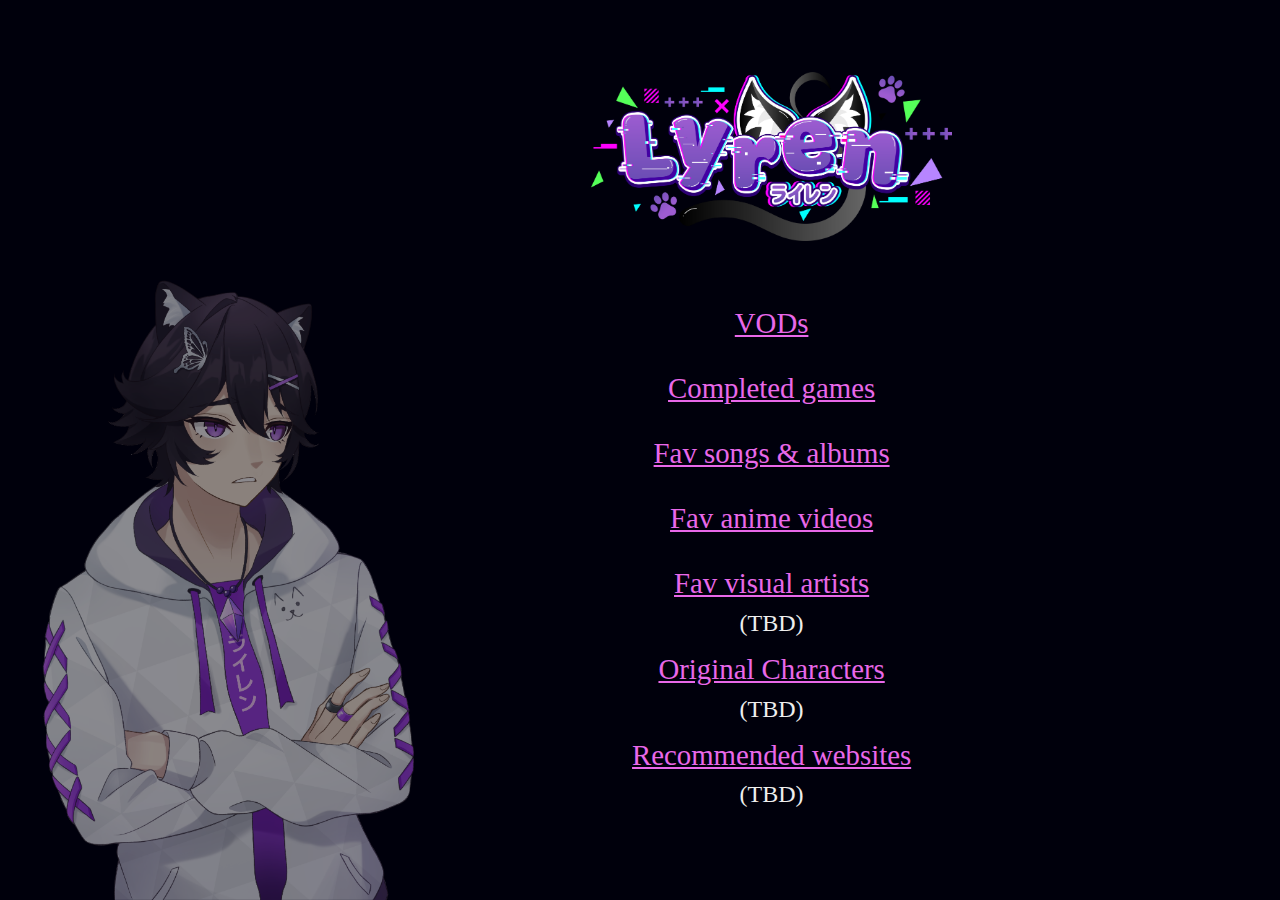
<file: links.html>
<!DOCTYPE html>
<html lang="en">

<head>
  <title>Lyren</title>
  <meta charset="UTF-8">
  <meta name="viewport" content="width=device-width, initial-scale=1.0">
  <link rel="icon" type="image/x-icon" href="favicon.ico">
  <link rel="stylesheet" href="style.css">
  <style>
    body {
      background-color:rgb(0,0,12);
      background-image: url('lyrenvt-55.png');
      background-repeat: no-repeat;
      background-size: 35%;
      background-attachment: fixed;
      background-position-y: bottom;
    }
    .whole-area {
      display: flex;
      justify-content: flex-end;
    }
    .main-area {
      display: flex;
      flex-direction: column;
      align-items: center;
      justify-content: center;
      margin-right: 20rem;
      margin-top: 4rem;
      width: 40rem;
      gap: 2rem;
    }
    .main-area > a {
      font-size: 1.8rem;
      color: rgb(233 104 233);
      text-align: center;
    }
    .subtext {
      margin-top: -1.4rem;
      margin-bottom: -1rem;
    }
    .weird-shrink {
      flex-grow:1;
      width:80%;
    }
    .logo {
      width: 100%;
    }
    @media only screen and (orientation: Portrait) {
  body {
    background-image: none;
  }
  .weird-shrink {
    display:none;
  }
  .main-area {
    margin-right: auto;
  }
}
  </style>
</head>

<body>
  <div class="whole-area">
  <div class="weird-shrink"></div>
  <div class="main-area">
  <img src="vt-logo.png" class="logo">
  <div style="border-bottom:2px solid rgb(255, 255, 255);"></div>
  <a href="https://www.youtube.com/channel/UCYVjXtub28c63kSBTGZ0uPQ">VODs</a>
  <a href="https://docs.google.com/spreadsheets/d/1rycfOmNy2Hc9WmycFgH8116ueqVkC1HNdcYS8ei57pM">Completed games</a>
  <a href="https://docs.google.com/spreadsheets/d/1QRMrN0ghPfI7mknrgUKWuogrIcPCUlGRMyXwWk9KLuY">Fav songs & albums</a>
  <a href="https://docs.google.com/spreadsheets/d/1N918A_E5Q3ewKbg0-jaN6TuVYzrYvcScgo__BwetUfE">Fav anime videos</a>
  <a href="">Fav visual artists</a>
  <p class="subtext">(TBD)</p>
  <a href="">Original Characters</a>
  <p class="subtext">(TBD)</p>
  <a href="">Recommended websites</a>
  <p class="subtext">(TBD)</p>
</div>
</div>
</body>

</html>
</file>
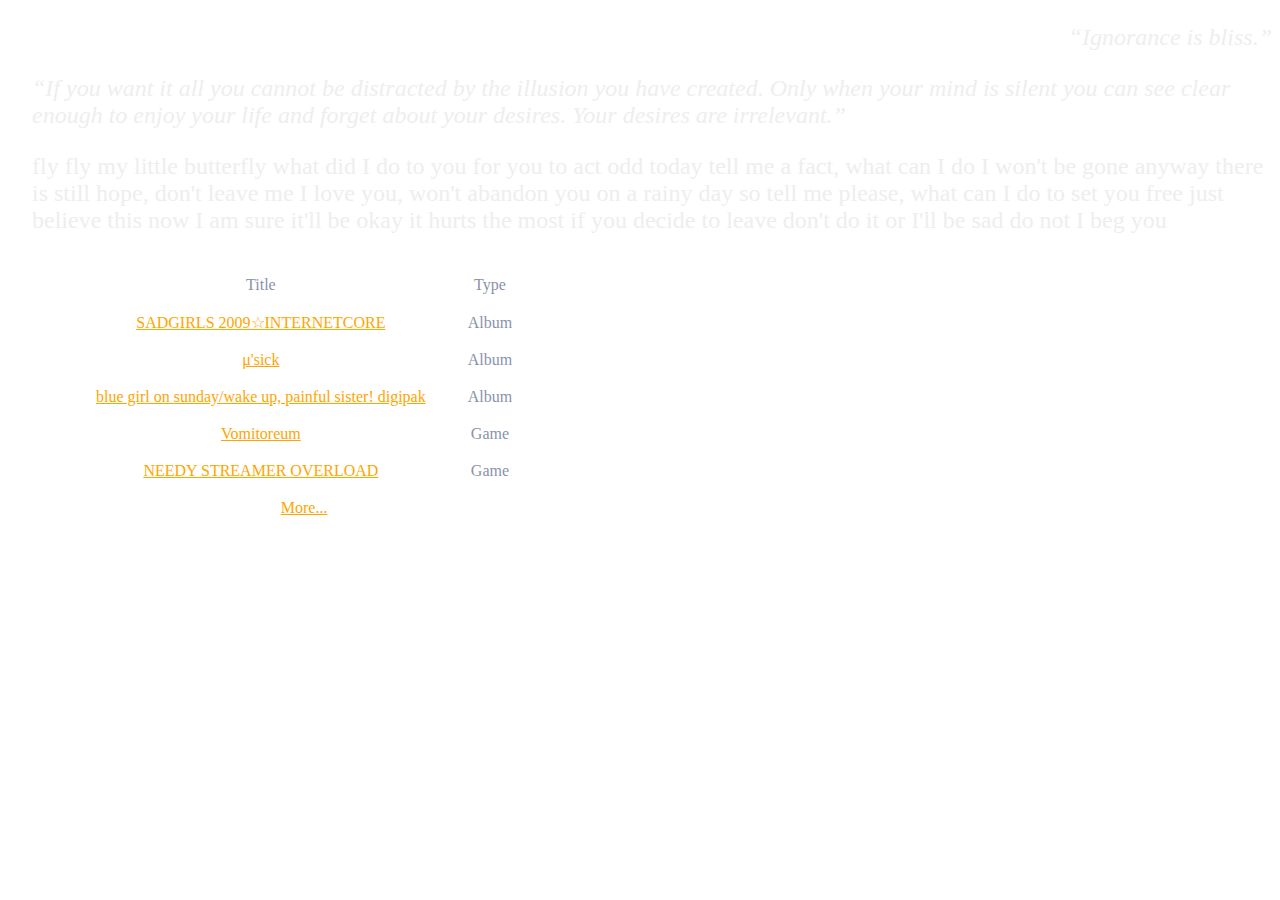
<file: newlyren2.html>
<!DOCTYPE html>
<html>
<head>
    <link rel="stylesheet" href="style.css">
    <link rel="icon" type="image/x-icon" href="favicon.ico">
    <title>Lyren</title>
</head>
<body>
    <div class="topRightBlock">
        <p style="text-align: end;"><i><q>Ignorance is bliss.</q></i></p>
        <p><i><q>If you want it all you cannot be distracted by the illusion you have created. Only when your mind is silent you can see clear enough to enjoy your life and forget about your desires. Your desires are irrelevant.</q></i></p>
    </div>
    <div class="leftAndRight">
    <p class="poem">
       fly                                     fly
        my little                       butterfly
         what did I                  do to you
           for you to act         odd today
            tell me a fact, what can I do
               I won't be gone anyway
          there is still hope, don't leave me
       I love you, won't abandon you on a rainy day
      so tell me please, what can I do to set you free
     just believe this   now    I am sure it'll be okay
    it hurts the most    if        you decide to leave
       don't do          it           or I'll be sad
        do not                            I beg you
    </p>
    <table>
        <thead>
        <tr>
            <td></td>
            <td>Title</td>
            <td>Type</td>
        </tr>
        </thead>
        <tbody>
            <tr>
                <td></td>
                <td><a href="https://www.last.fm/music/Acidgvrl/SADGIRLS+2009%E2%98%86INTERNETCORE+(W%2F+Y%C3%BBmi+&+irichan!)">SADGIRLS 2009☆INTERNETCORE</a></td>
                <td>Album</td>
            </tr>
            <tr>
                <td></td>
                <td><a href="https://www.last.fm/music/Dehumanizing+Itatrain+Worship/%CE%BC%27sick">μ'sick</a></td>
                <td>Album</td>
            </tr>
            <tr>
                <td></td>
                <td><a href="https://www.last.fm/music/goreshit/blue+girl+on+sunday%E2%80%8B%2F%E2%80%8Bwake+up,+painful+sister!+digipak">blue girl on sunday​/​wake up, painful sister! digipak</a></td>
                <td>Album</td>
            </tr>
            <tr>
                <td></td>
                <td><a href="https://store.steampowered.com/app/1549750/Vomitoreum/">Vomitoreum</a></td>
                <td>Game</td>
            </tr>
            <tr>
                <td></td>
                <td><a href="https://store.steampowered.com/app/1451940/NEEDY_STREAMER_OVERLOAD/">NEEDY STREAMER OVERLOAD</a></td>
                <td>Game</td>
            </tr>
            <tr>
                <td></td>
                <td colspan="2"><a href="newlyren3.html">More...</a></td>
            </tr>
        </tbody>
    </table>
    </div>
</body>
</html>
</file>
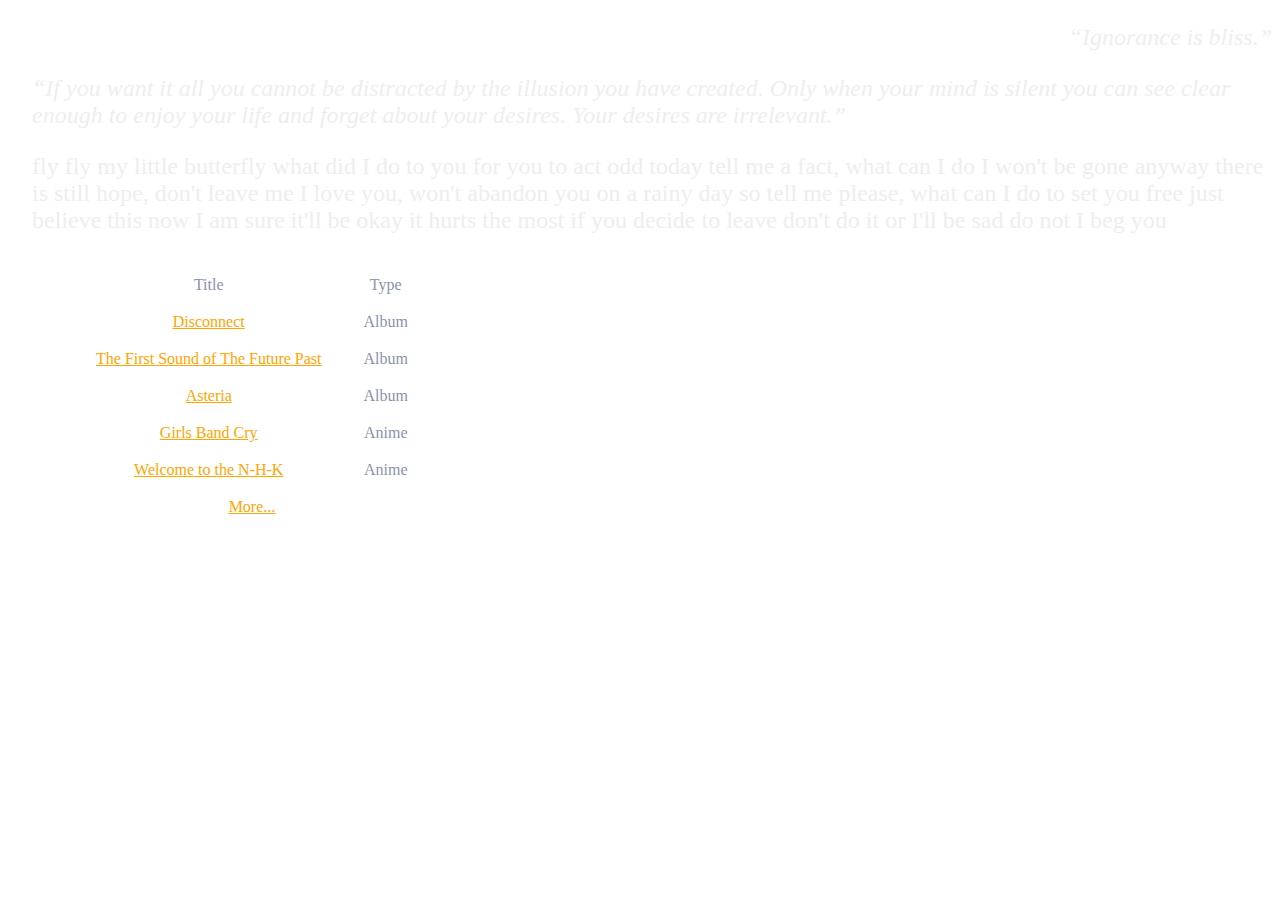
<file: newlyren3.html>
<!DOCTYPE html>
<html>
<head>
    <link rel="stylesheet" href="style.css">
    <link rel="icon" type="image/x-icon" href="favicon.ico">
    <title>Lyren</title>
</head>
<body>
    <div class="topRightBlock">
        <p style="text-align: end;"><i><q>Ignorance is bliss.</q></i></p>
        <p><i><q>If you want it all you cannot be distracted by the illusion you have created. Only when your mind is silent you can see clear enough to enjoy your life and forget about your desires. Your desires are irrelevant.</q></i></p>
    </div>
    <div class="leftAndRight">
    <p class="poem">
       fly                                     fly
        my little                       butterfly
         what did I                  do to you
           for you to act         odd today
            tell me a fact, what can I do
               I won't be gone anyway
          there is still hope, don't leave me
       I love you, won't abandon you on a rainy day
      so tell me please, what can I do to set you free
     just believe this   now    I am sure it'll be okay
    it hurts the most    if        you decide to leave
       don't do          it           or I'll be sad
        do not                            I beg you
    </p>
    <table>
        <thead>
        <tr>
            <td></td>
            <td>Title</td>
            <td>Type</td>
        </tr>
        </thead>
        <tbody>
            <tr>
                <td></td>
                <td><a href="https://www.last.fm/music/robopup/Disconnect">Disconnect</a></td>
                <td>Album</td>
            </tr>
            <tr>
                <td></td>
                <td><a href="https://www.last.fm/music/Astrophysics+&+Hatsune+Miku/The+First+Sound+of+The+Future+Past">The First Sound of The Future Past</a></td>
                <td>Album</td>
            </tr>
            <tr>
                <td></td>
                <td><a href="https://www.last.fm/music/YFU+BABY/Asteria">Asteria</a></td>
                <td>Album</td>
            </tr>
            <tr>
                <td></td>
                <td><a href="https://anilist.co/anime/164212/Girls-Band-Cry/">Girls Band Cry</a></td>
                <td>Anime</td>
            </tr>
            <tr>
                <td></td>
                <td><a href="https://anilist.co/anime/1210/Welcome-to-the-NHK/">Welcome to the N-H-K</a></td>
                <td>Anime</td>
            </tr>
            <tr>
                <td></td>
                <td colspan="2"><a href="newlyren4.html">More...</a></td>
            </tr>
        </tbody>
    </table>
    </div>
</body>
</html>
</file>
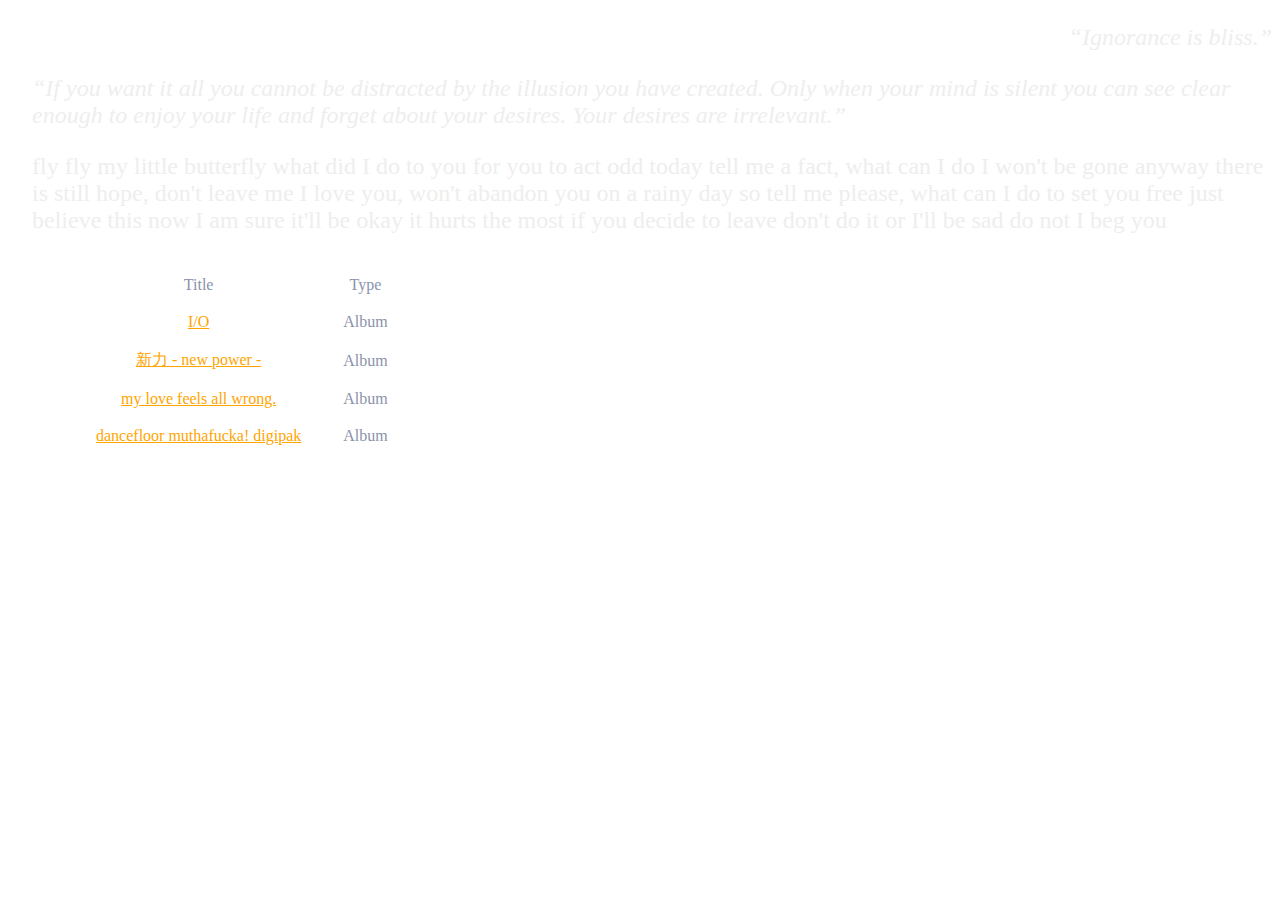
<file: newlyren4.html>
<!DOCTYPE html>
<html>
<head>
    <link rel="stylesheet" href="style.css">
    <link rel="icon" type="image/x-icon" href="favicon.ico">
    <title>Lyren</title>
</head>
<body>
    <div class="topRightBlock">
        <p style="text-align: end;"><i><q>Ignorance is bliss.</q></i></p>
        <p><i><q>If you want it all you cannot be distracted by the illusion you have created. Only when your mind is silent you can see clear enough to enjoy your life and forget about your desires. Your desires are irrelevant.</q></i></p>
    </div>
    <div class="leftAndRight">
    <p class="poem">
       fly                                     fly
        my little                       butterfly
         what did I                  do to you
           for you to act         odd today
            tell me a fact, what can I do
               I won't be gone anyway
          there is still hope, don't leave me
       I love you, won't abandon you on a rainy day
      so tell me please, what can I do to set you free
     just believe this   now    I am sure it'll be okay
    it hurts the most    if        you decide to leave
       don't do          it           or I'll be sad
        do not                            I beg you
    </p>
    <table>
        <thead>
        <tr>
            <td></td>
            <td>Title</td>
            <td>Type</td>
        </tr>
        </thead>
        <tbody>
            <tr>
                <td></td>
                <td><a href="https://www.last.fm/music/%E8%8D%92%E5%BE%A1%E9%9C%8A/I%2FO">I/O</a></td>
                <td>Album</td>
            </tr>
            <tr>
                <td></td>
                <td><a href="https://www.last.fm/music/%E3%83%A2%E3%83%92%E3%82%AB%E3%83%B3%E3%82%B5%E3%83%B3%E3%83%89%E3%83%90%E3%83%83%E3%82%B0/%E6%96%B0%E5%8A%9B+-+new+power+-">新力 - new power -</a></td>
                <td>Album</td>
            </tr>
            <tr>
                <td></td>
                <td><a href="https://www.last.fm/music/goreshit/my+love+feels+all+wrong.">my love feels all wrong.</a></td>
                <td>Album</td>
            </tr>
            <tr>
                <td></td>
                <td><a href="https://www.last.fm/music/goreshit/dancefloor+muthafucka!+digipak">dancefloor muthafucka! digipak</a></td>
                <td>Album</td>
            </tr>
            <tr>
                <td></td>
                <td><a href=""></a></td>
                <td></td>
            </tr>
            <tr>
                <td></td>
                <td><a href=""></a></td>
                <td></td>
            </tr>
        </tbody>
    </table>
    </div>
</body>
</html>
</file>
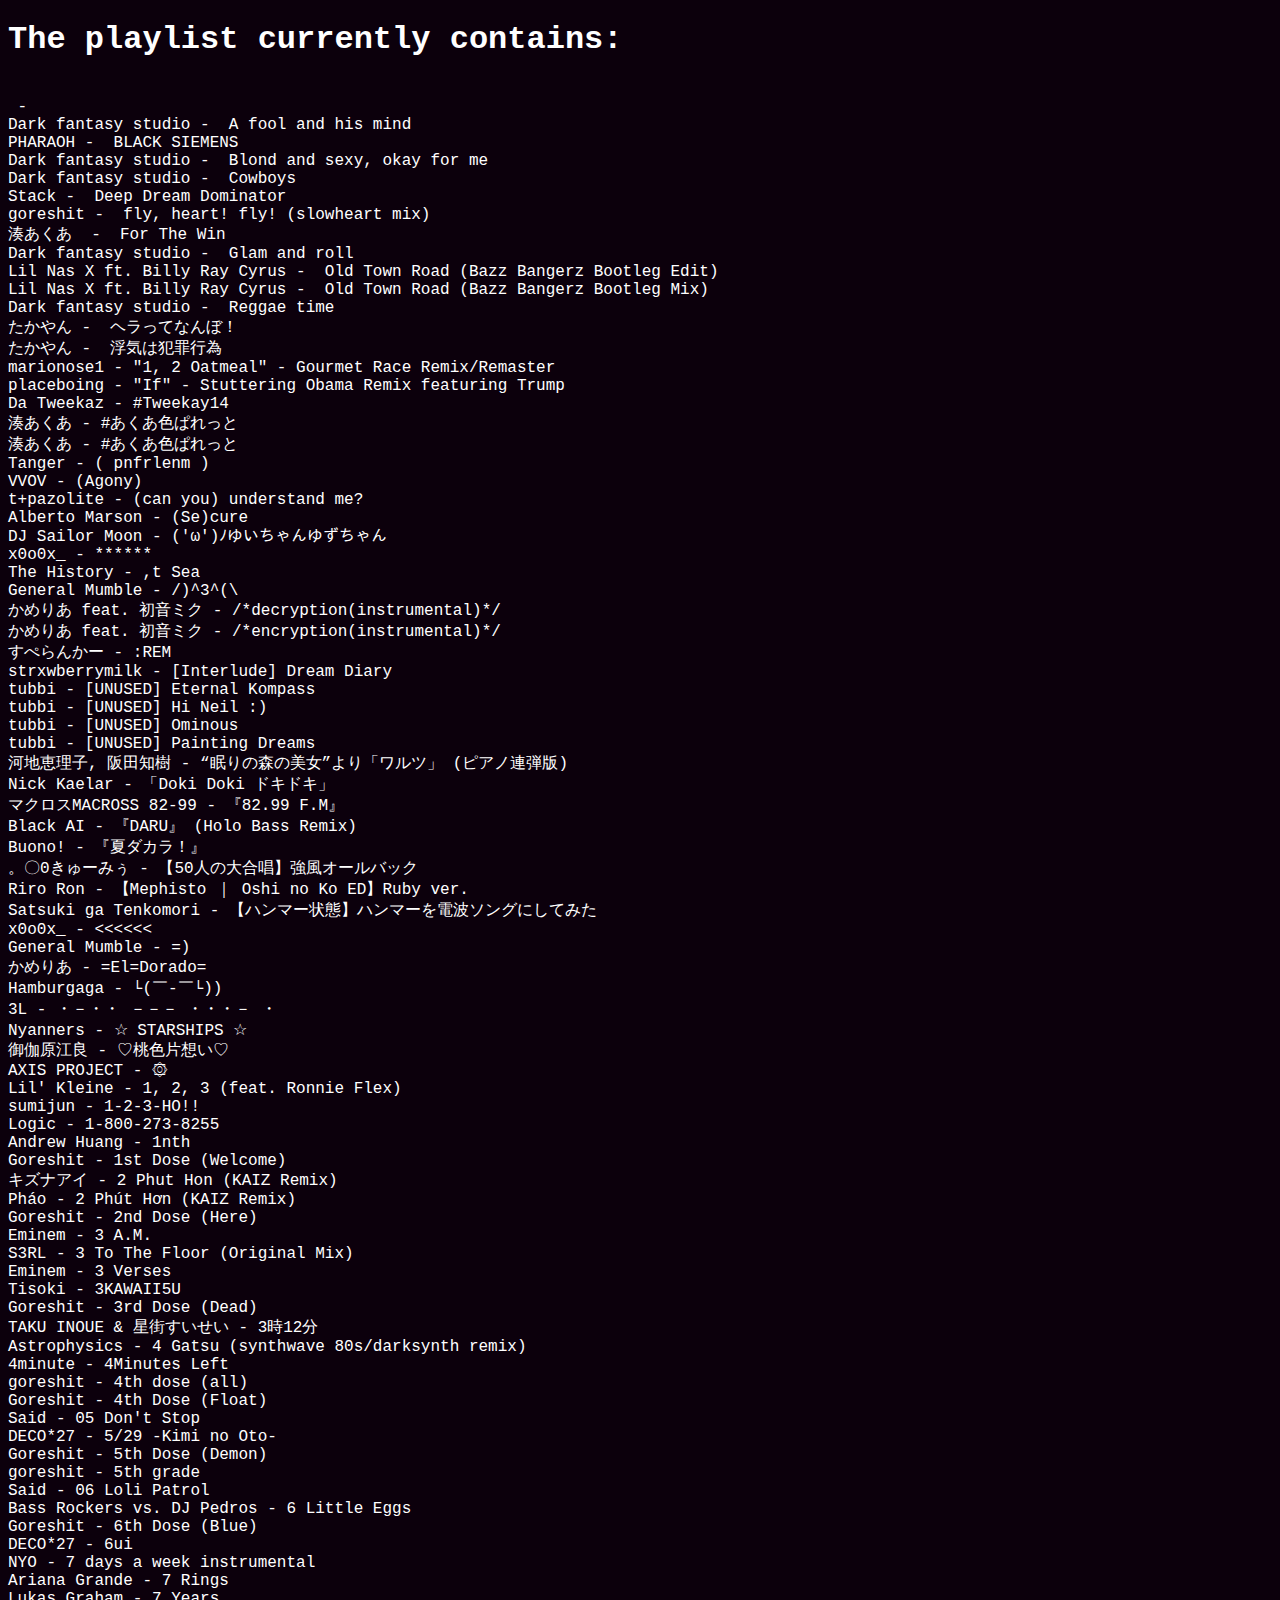
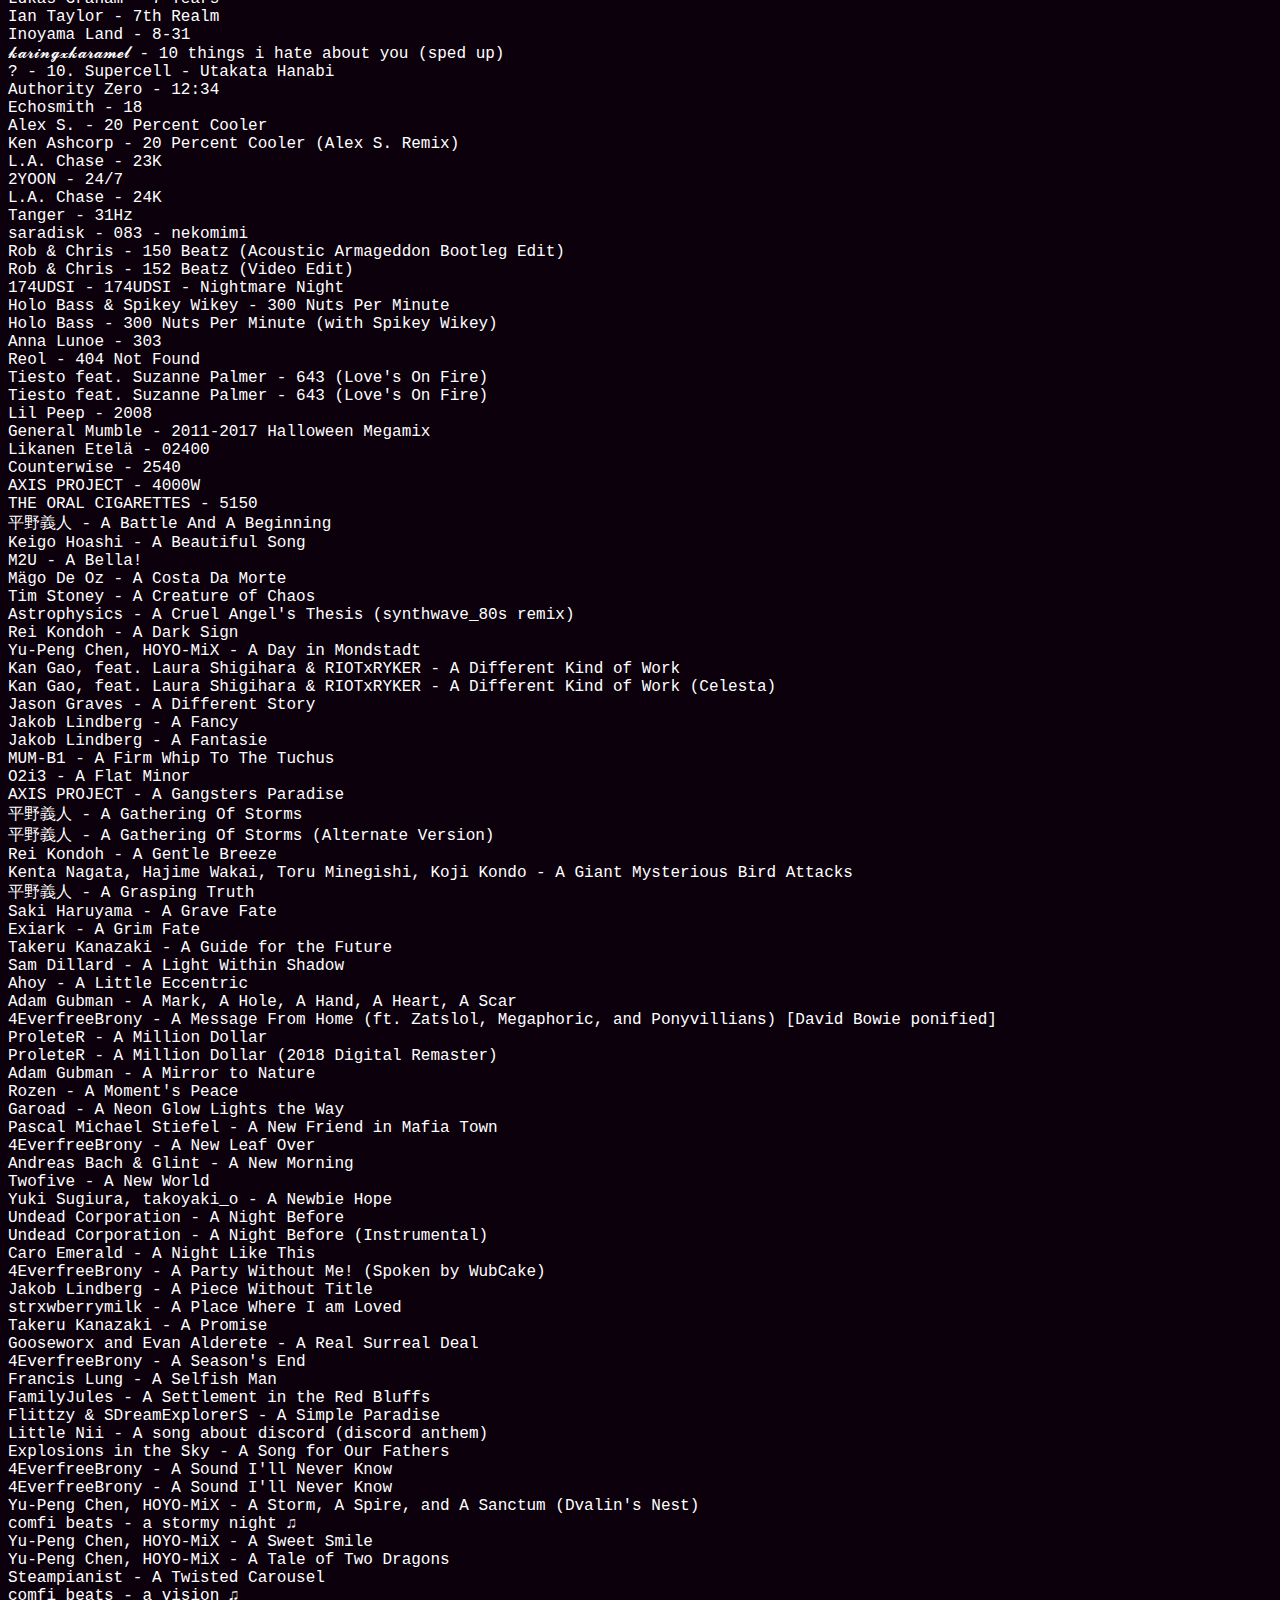
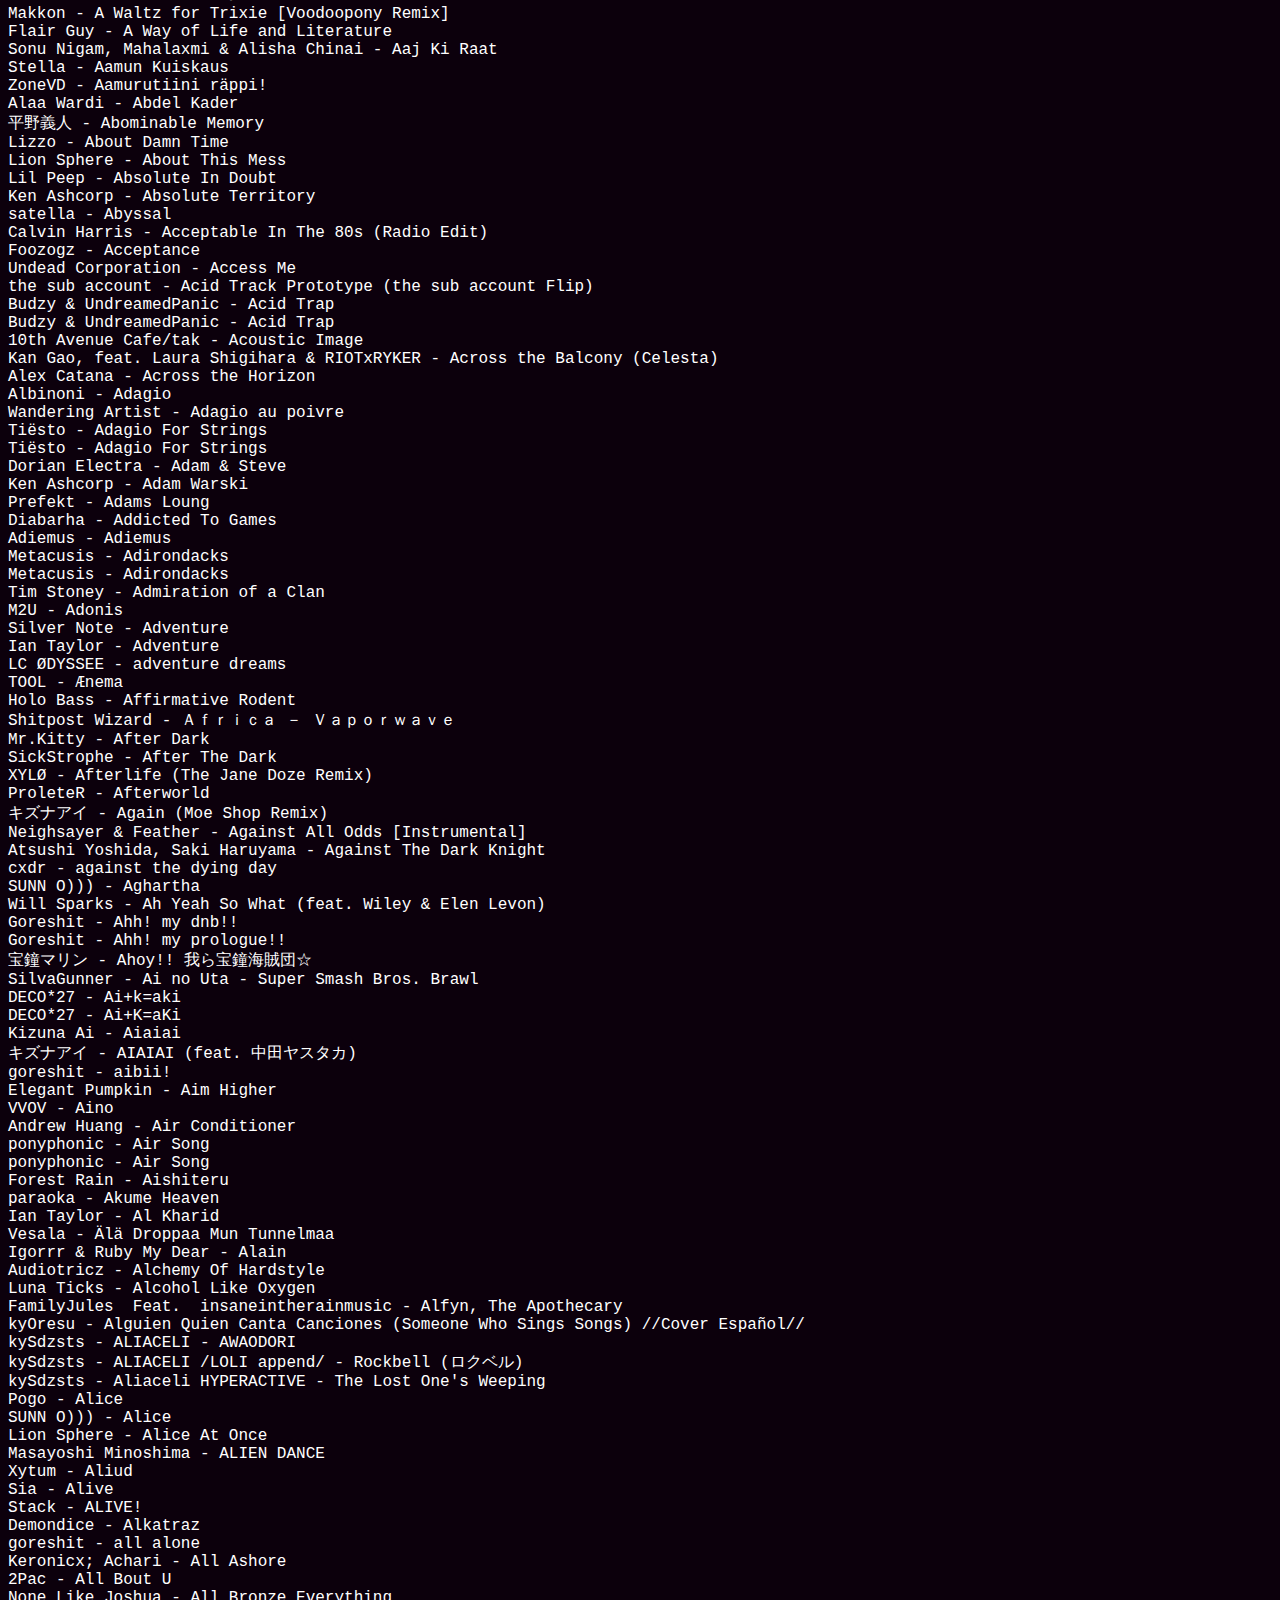
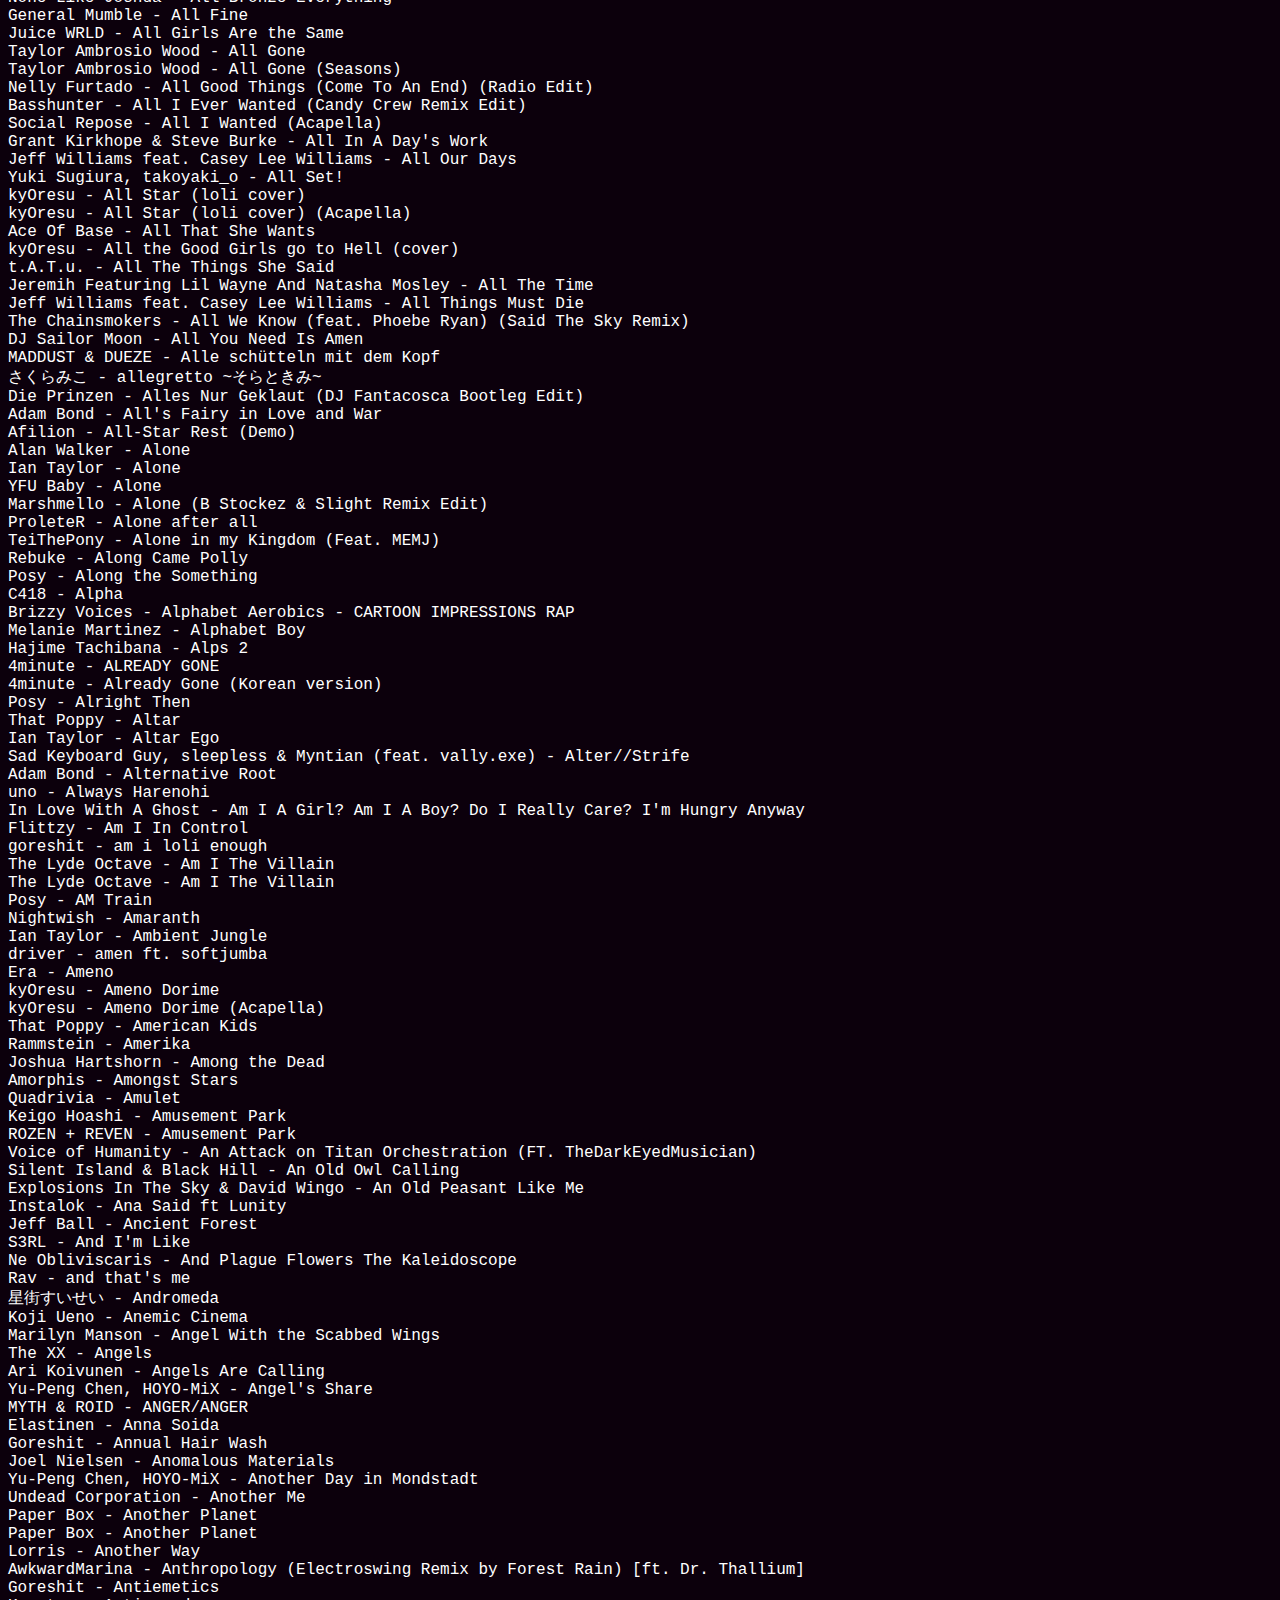
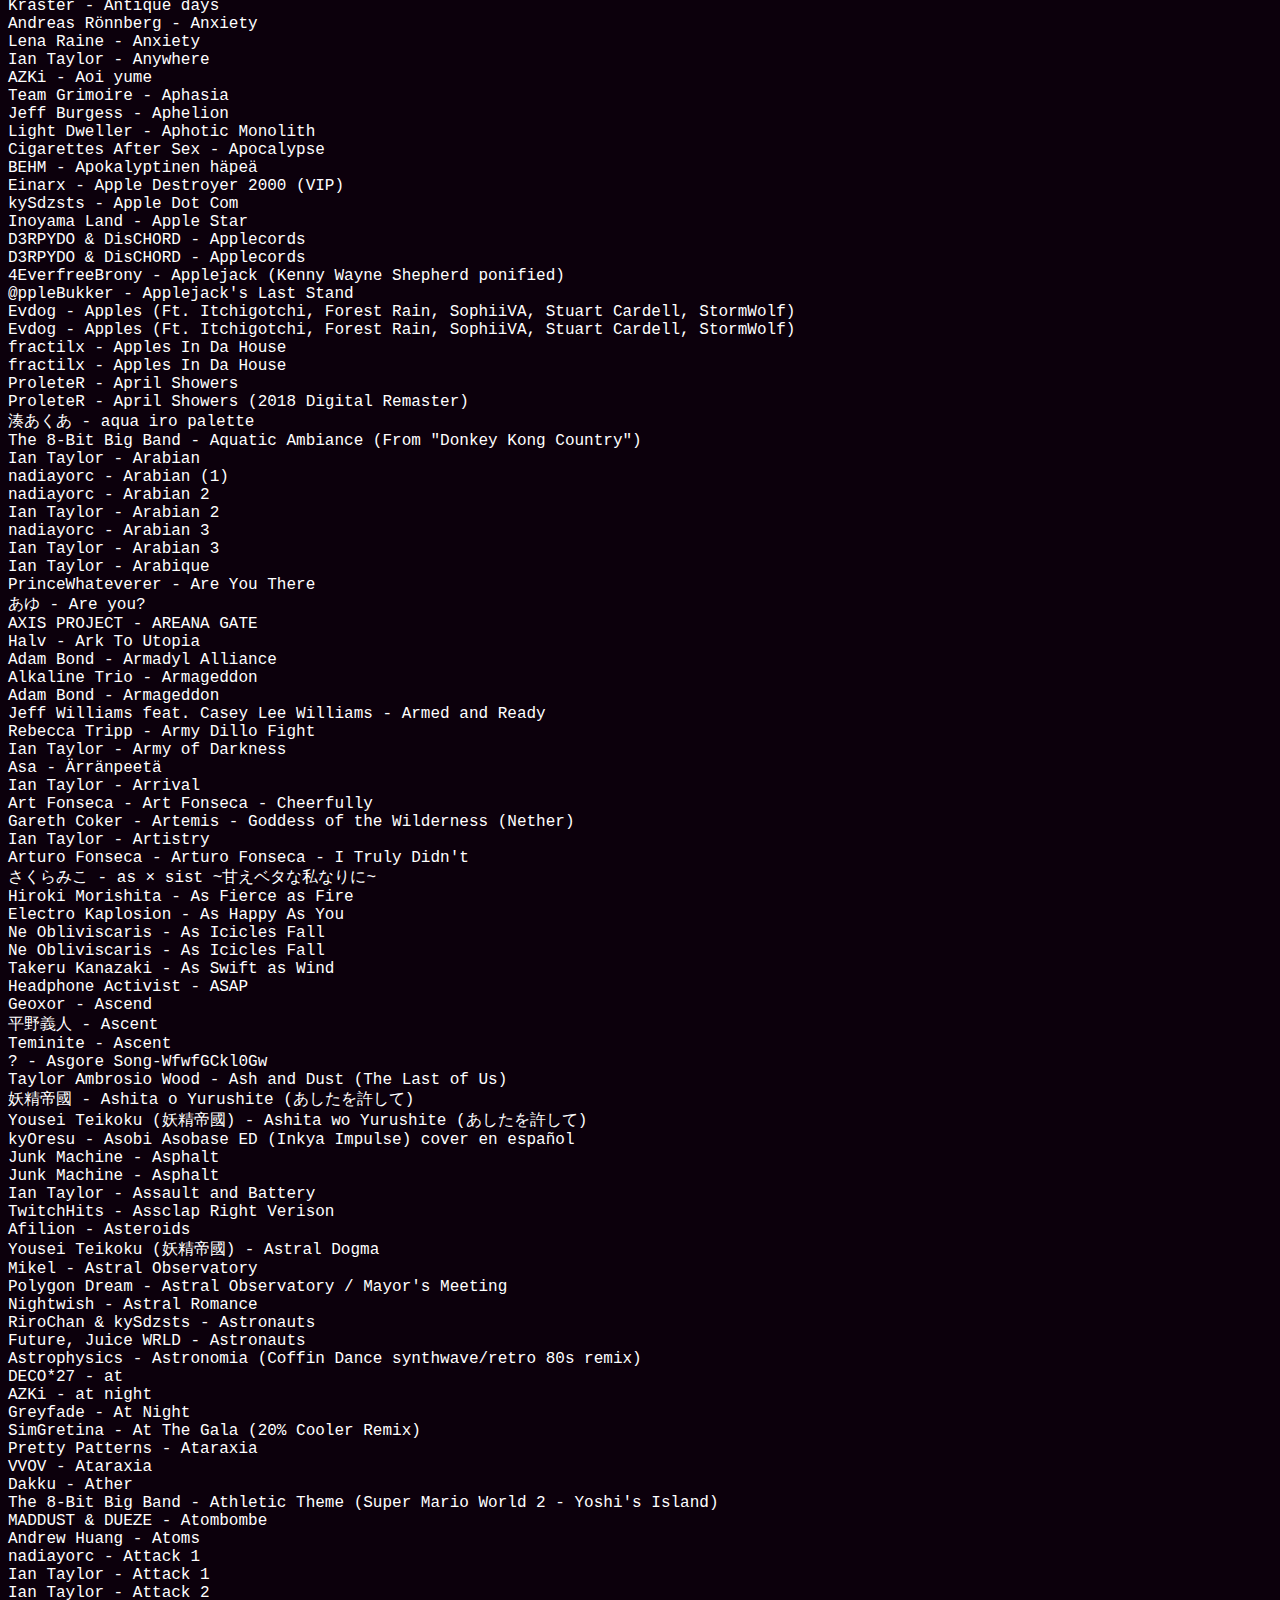
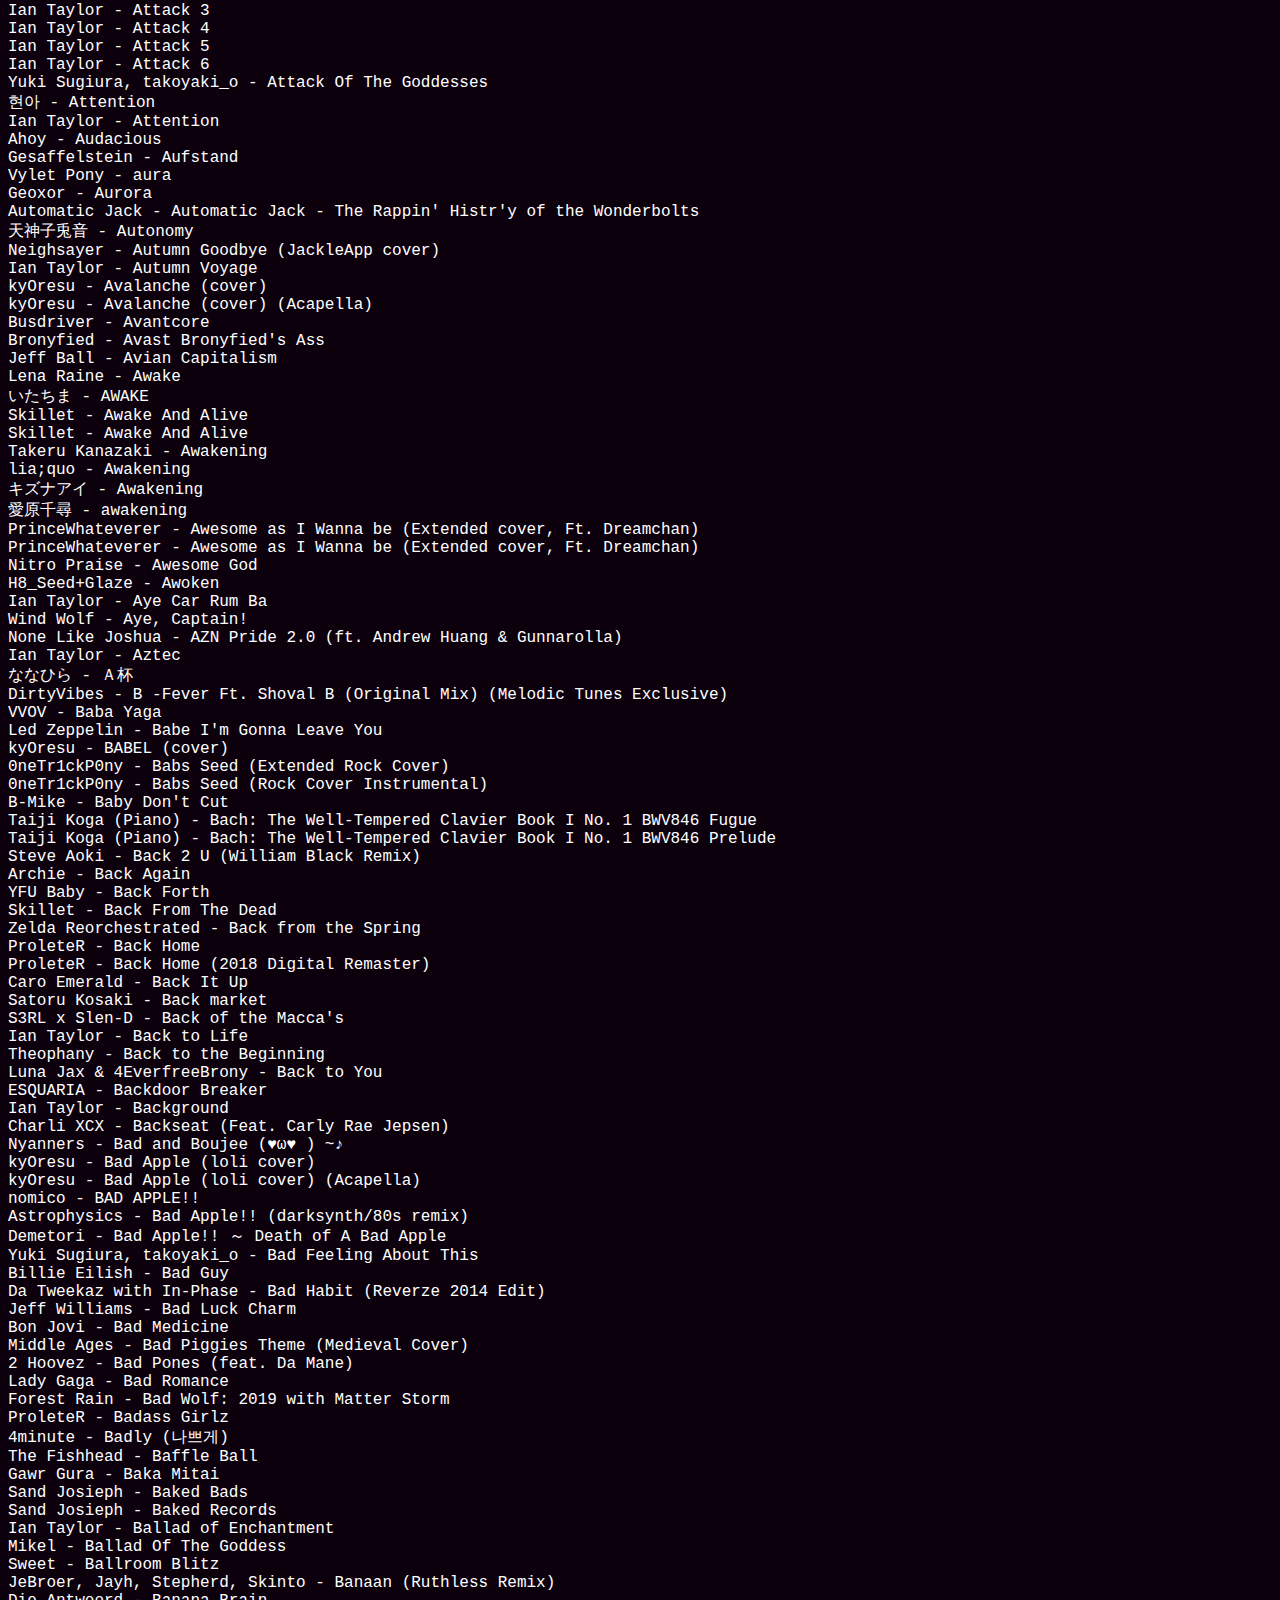
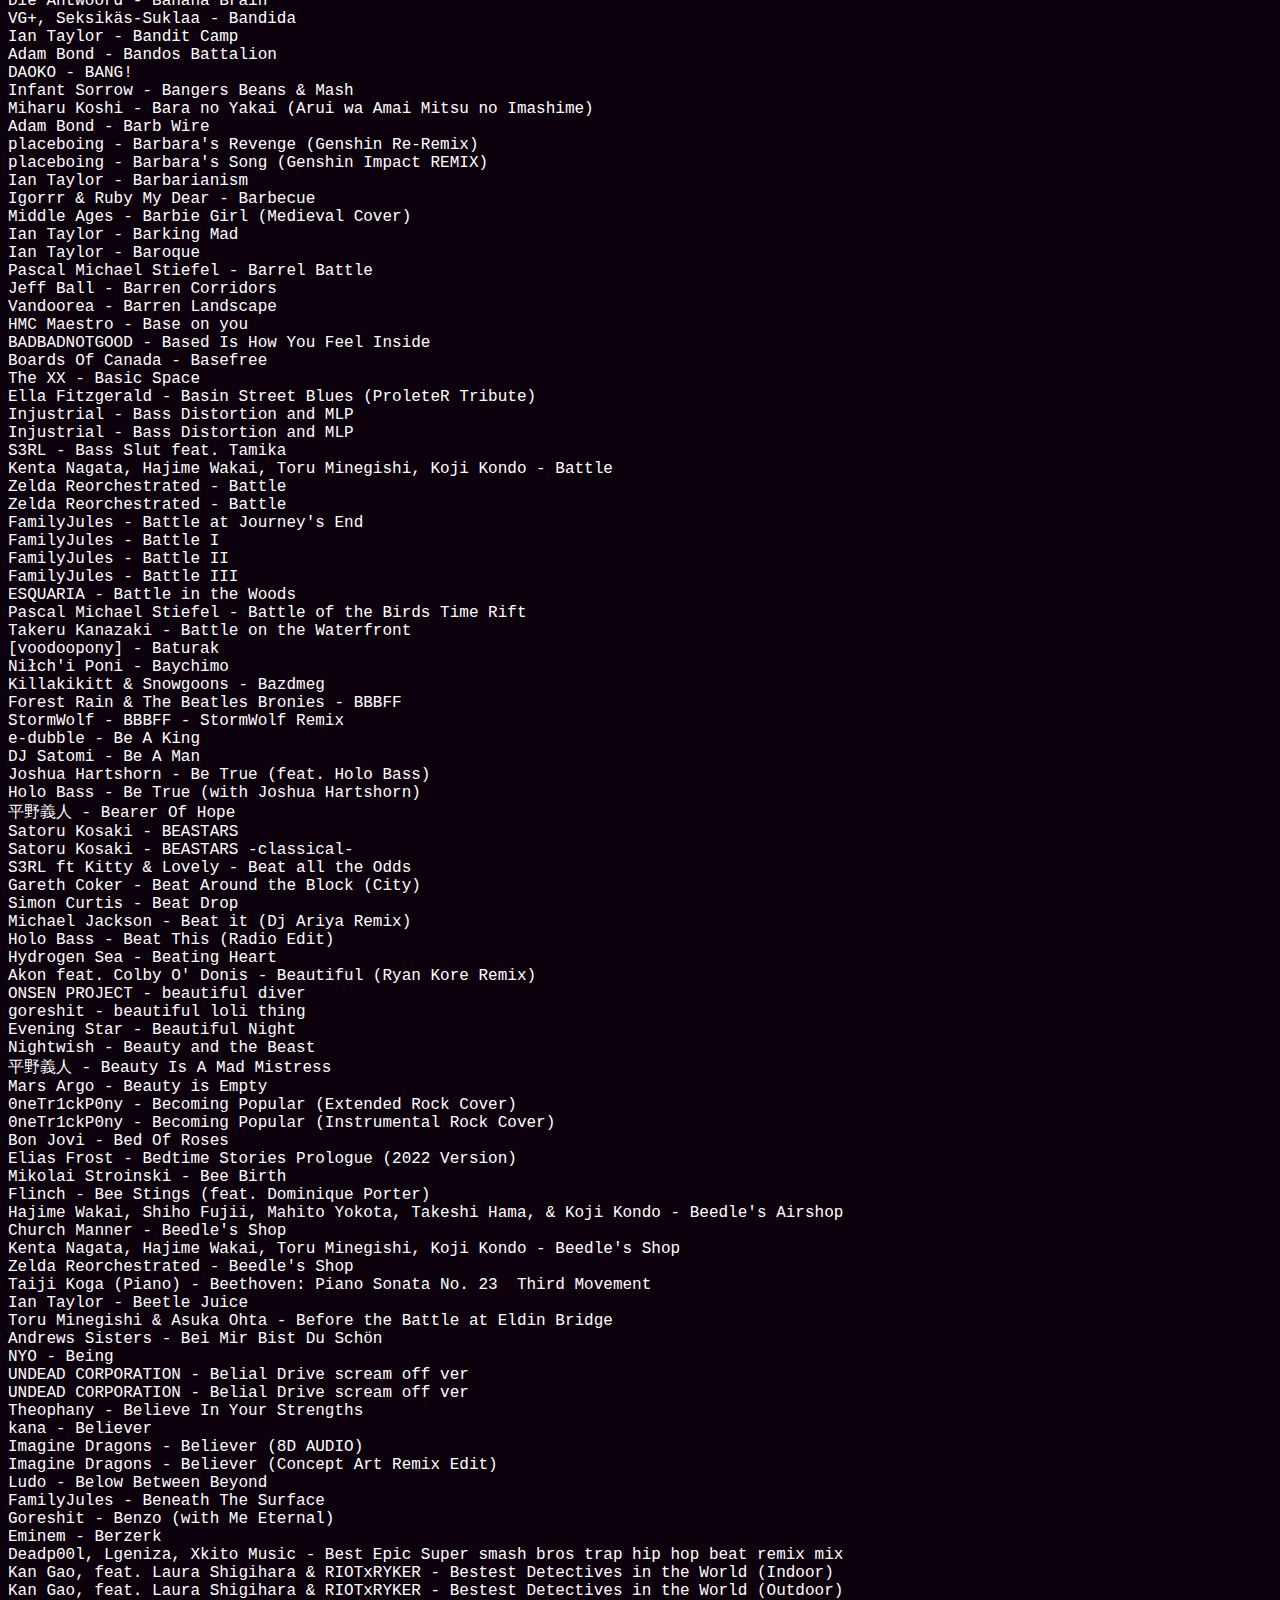
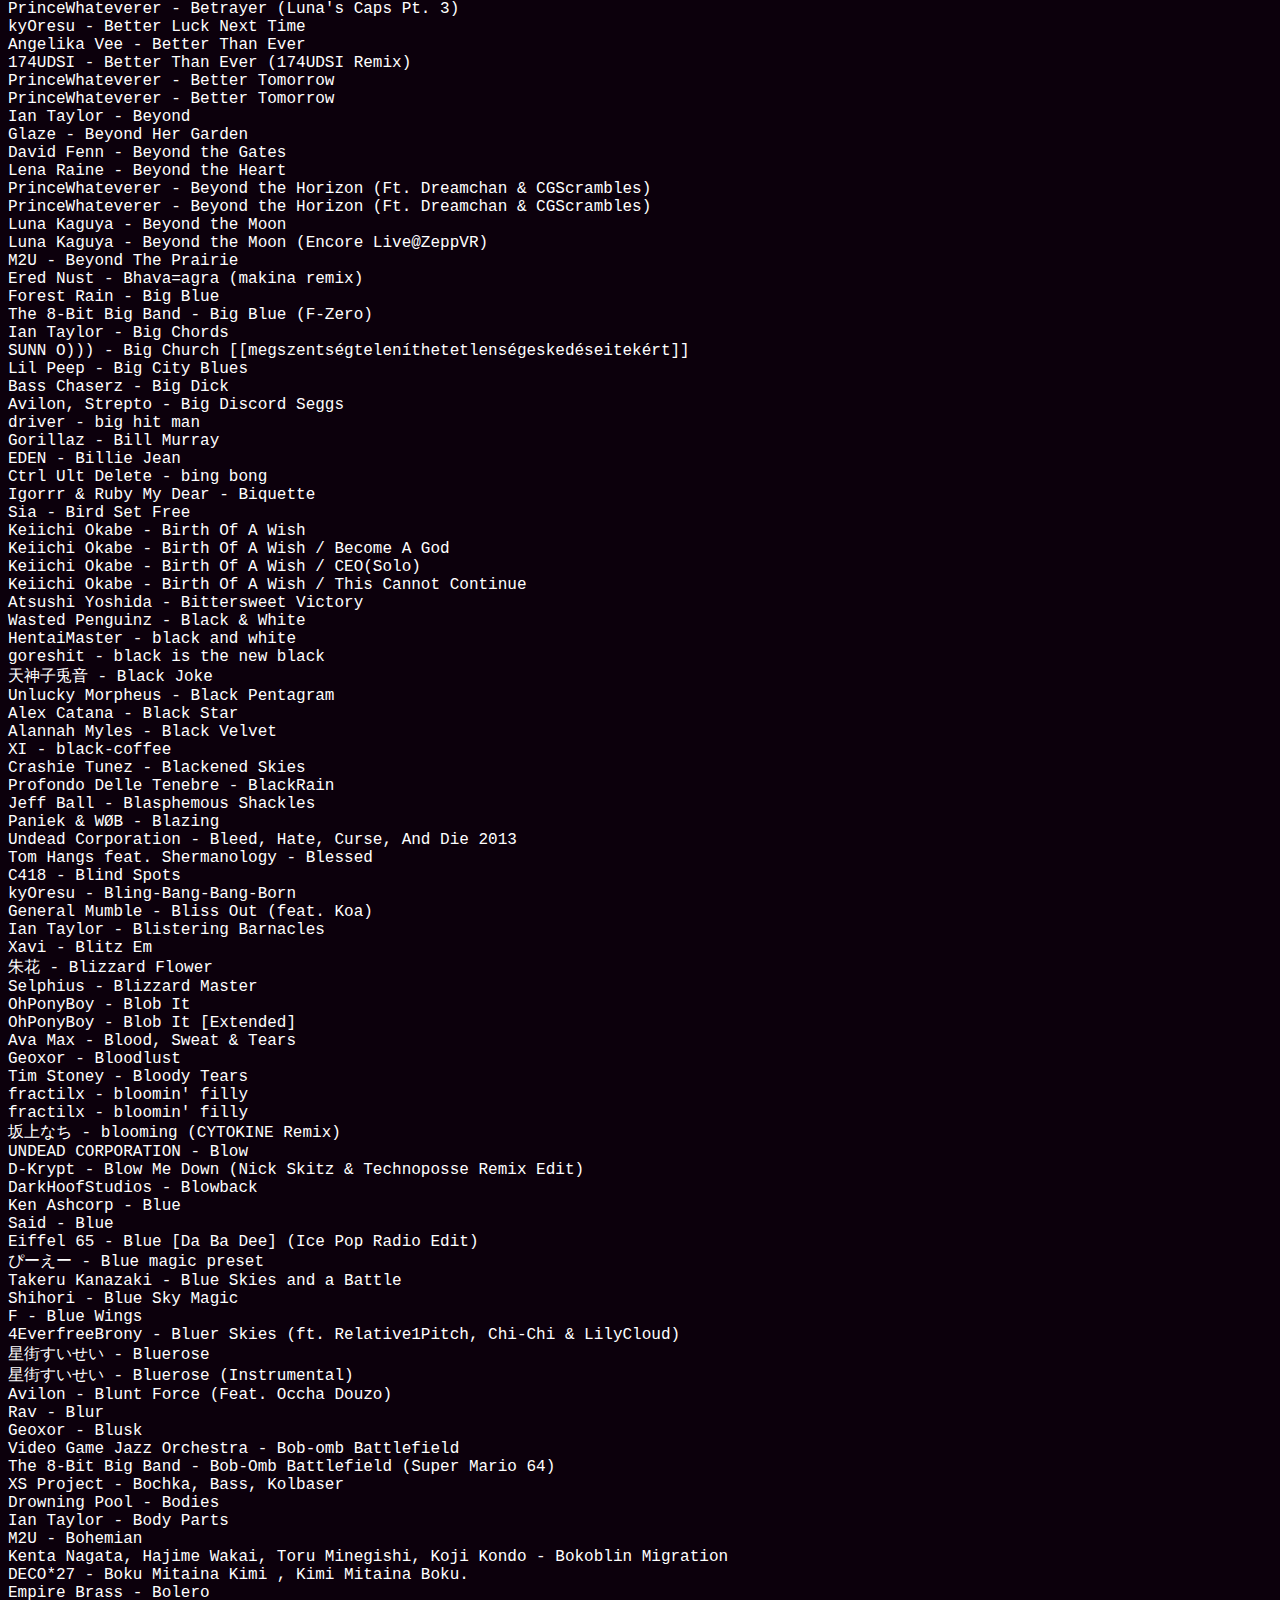
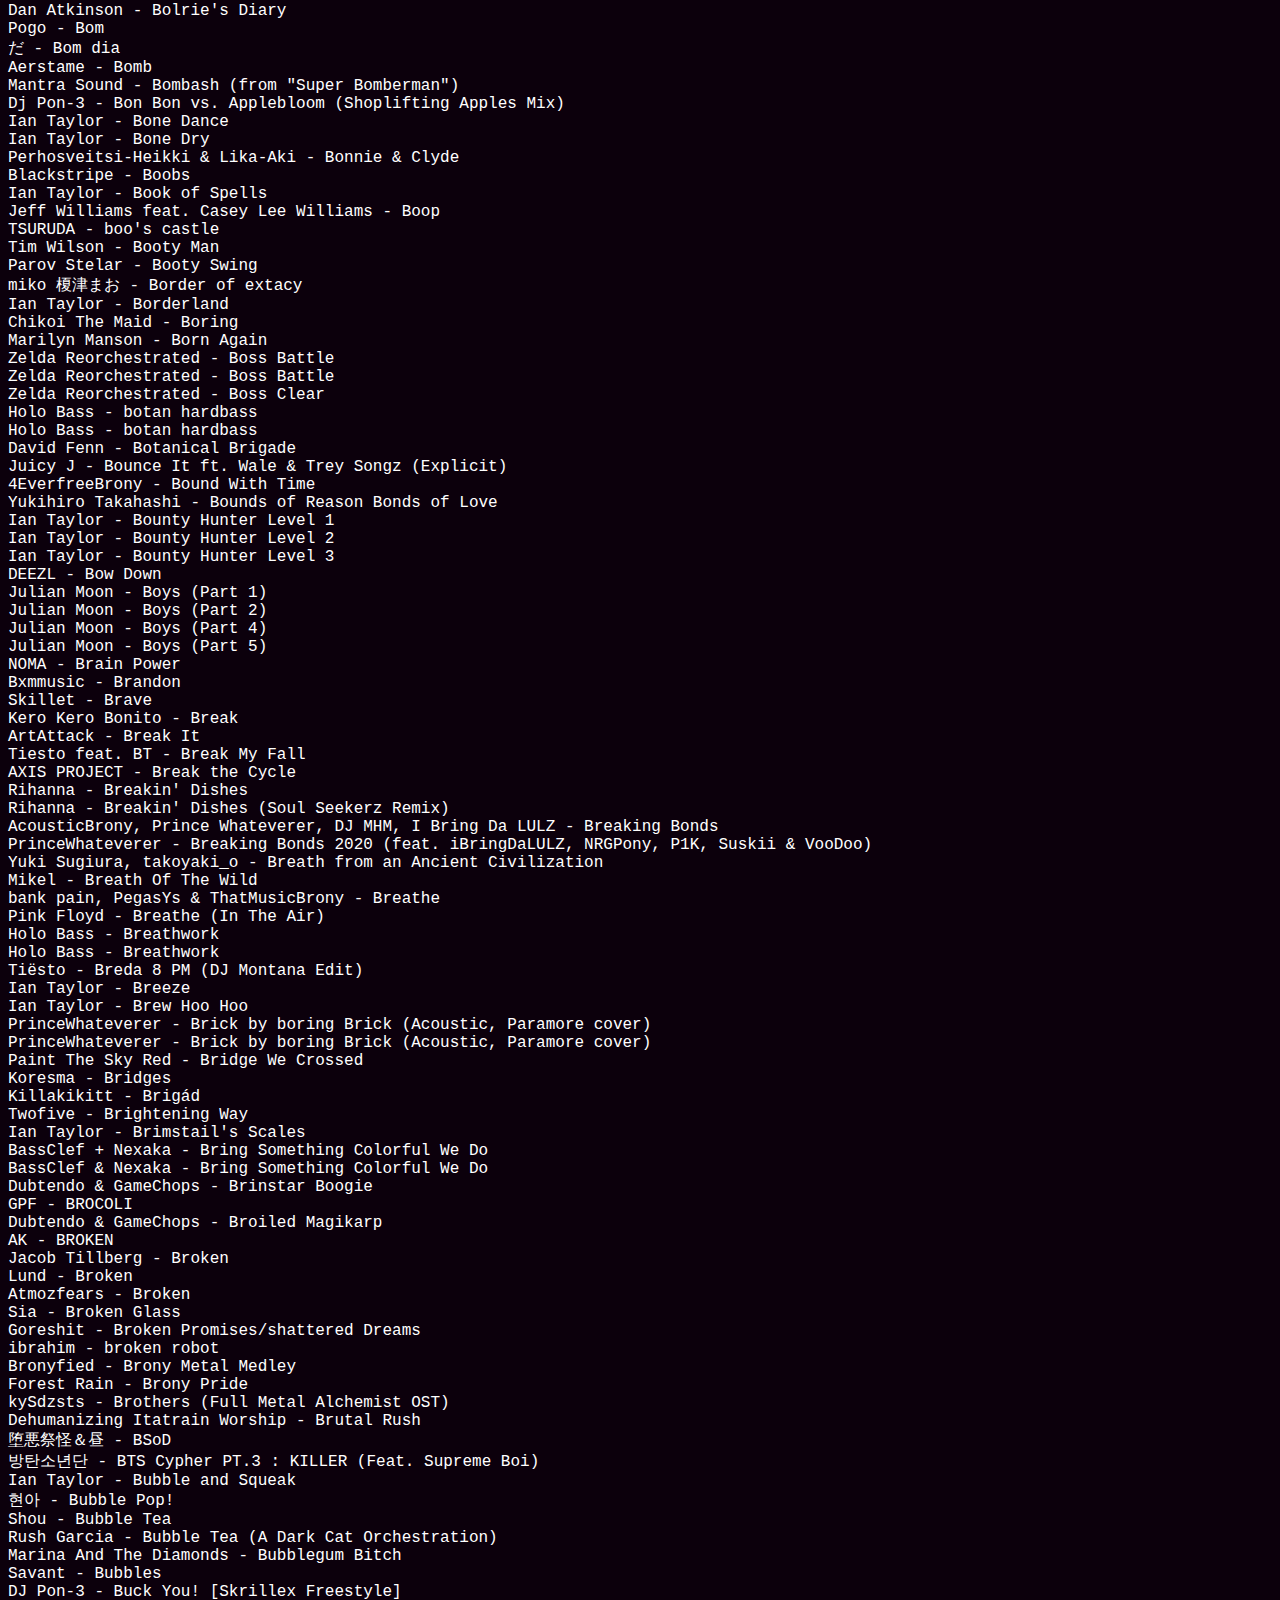
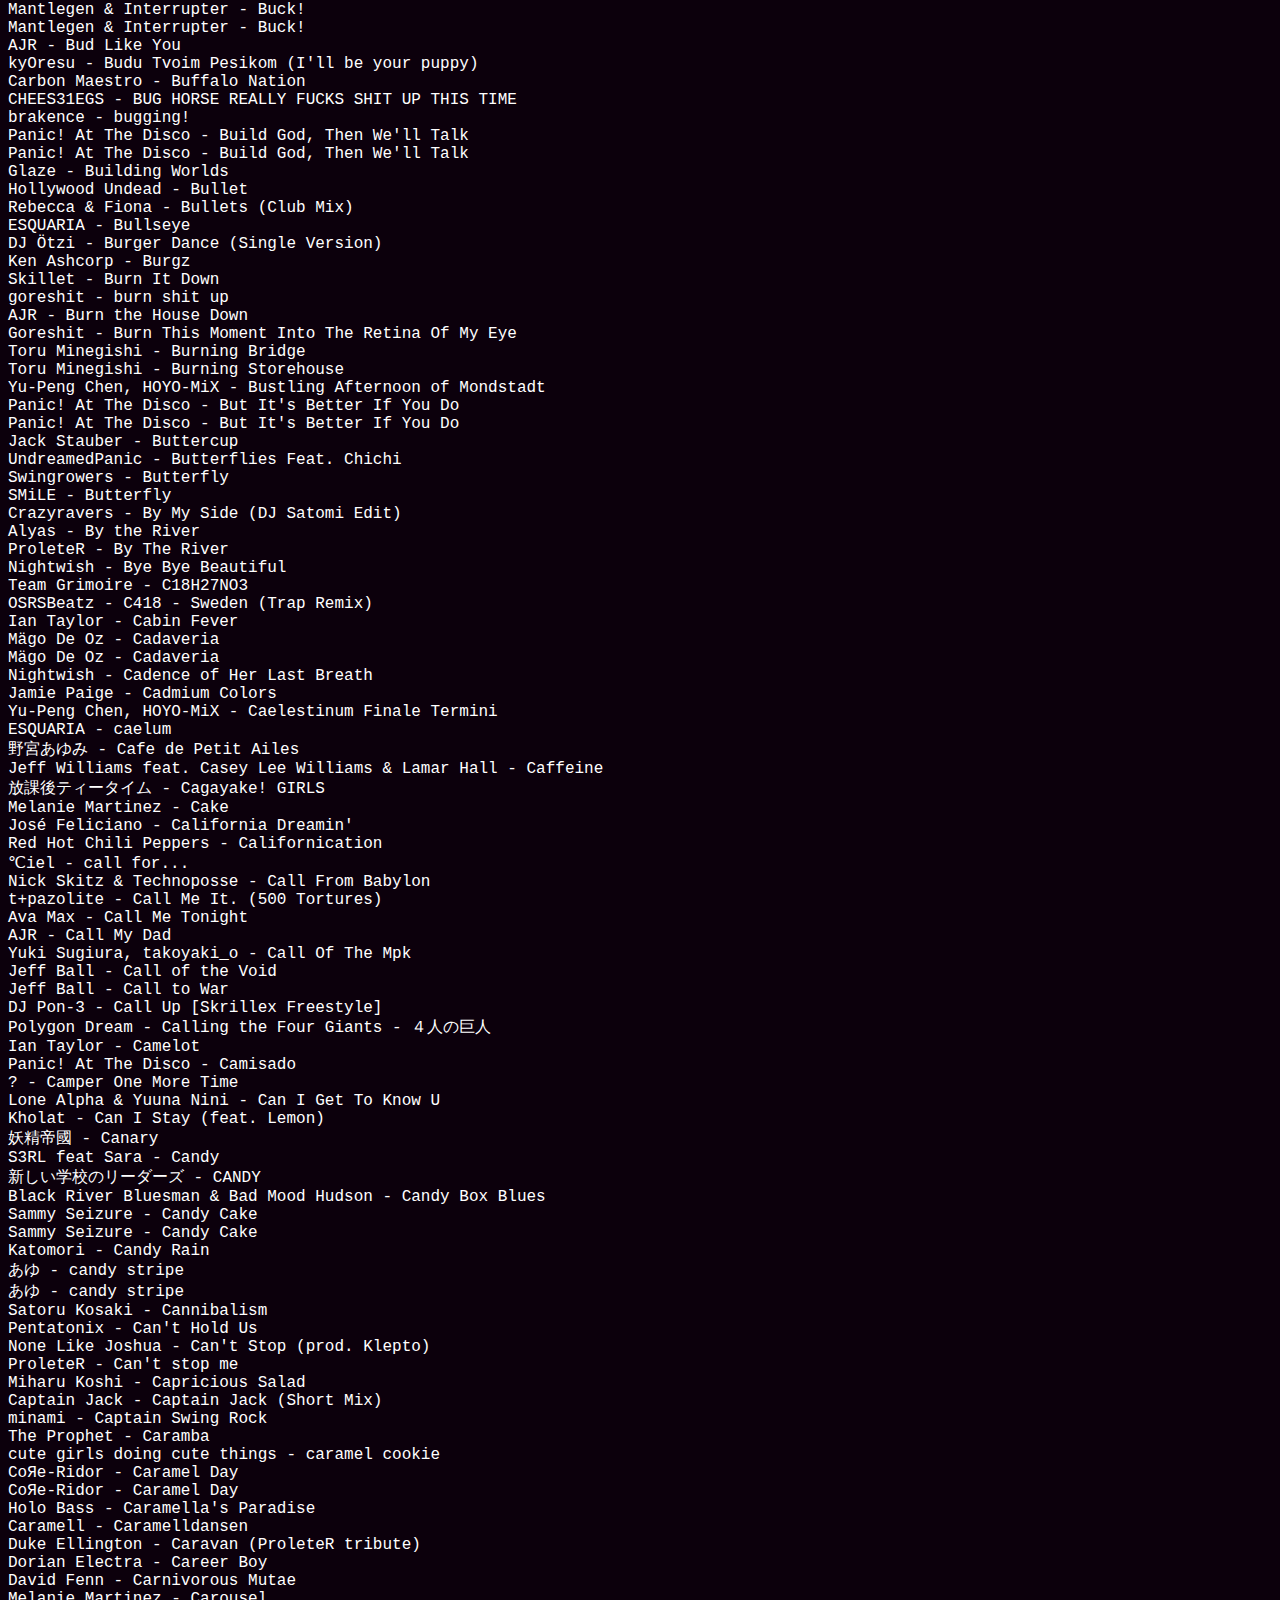
<file: playlist.html>
<!DOCTYPE html>
<html lang="en">

<head>
  <meta charset="UTF-8">
  <title>Playlist</title>
  <link rel="icon" type="image/x-icon" href="favicon.ico">
</head>

<body style=background-color:rgb(12,0,12);color:white;font-size:1rem;>

<pre>
<h1>The playlist currently contains:</h1>
‌ - ‌
Dark fantasy studio -  A fool and his mind
PHARAOH -  BLACK SIEMENS
Dark fantasy studio -  Blond and sexy, okay for me
Dark fantasy studio -  Cowboys
Stack -  Deep Dream Dominator
goreshit -  fly, heart! fly! (slowheart mix)
湊あくあ  -  For The Win
Dark fantasy studio -  Glam and roll
Lil Nas X ft. Billy Ray Cyrus -  Old Town Road (Bazz Bangerz Bootleg Edit)
Lil Nas X ft. Billy Ray Cyrus -  Old Town Road (Bazz Bangerz Bootleg Mix)
Dark fantasy studio -  Reggae time
たかやん -  ヘラってなんぼ！
たかやん -  浮気は犯罪行為
marionose1 - "1, 2 Oatmeal" - Gourmet Race Remix/Remaster
placeboing - "If" - Stuttering Obama Remix featuring Trump
Da Tweekaz - #Tweekay14
湊あくあ - #あくあ色ぱれっと
湊あくあ - #あくあ色ぱれっと
Tanger - ( pnfrlenm )
VVOV - (Agony)
t+pazolite - (can you) understand me?
Alberto Marson - (Se)cure
DJ Sailor Moon - ('ω')ﾉゆいちゃんゆずちゃん
x0o0x_ - ******
The History - ,t Sea
General Mumble - /)^3^(\
かめりあ feat. 初音ミク - /*decryption(instrumental)*/
かめりあ feat. 初音ミク - /*encryption(instrumental)*/
すぺらんかー - :REM
strxwberrymilk - [Interlude] Dream Diary
tubbi - [UNUSED] Eternal Kompass
tubbi - [UNUSED] Hi Neil :)
tubbi - [UNUSED] Ominous
tubbi - [UNUSED] Painting Dreams
河地恵理子, 阪田知樹 - “眠りの森の美女”より「ワルツ」 (ピアノ連弾版)
Nick Kaelar - 「Doki Doki ドキドキ」
マクロスMACROSS 82-99 - 『82.99 F.M』
Black AI - 『DARU』 (Holo Bass Remix)
Buono! - 『夏ダカラ！』
。〇0きゅーみぅ - 【50人の大合唱】強風オールバック
Riro Ron - 【Mephisto ｜ Oshi no Ko ED】Ruby ver.
Satsuki ga Tenkomori - 【ハンマー状態】ハンマーを電波ソングにしてみた
x0o0x_ - <<<<<<
General Mumble - =)
かめりあ - =El=Dorado=
Hamburgaga - └(￣-￣└))
3L - ・－・・ －－－ ・・・－ ・
Nyanners - ☆ STARSHIPS ☆
御伽原江良 - ♡桃色片想い♡
AXIS PROJECT - ۞
Lil' Kleine - 1, 2, 3 (feat. Ronnie Flex)
sumijun - 1-2-3-HO!!
Logic - 1-800-273-8255
Andrew Huang - 1nth
Goreshit - 1st Dose (Welcome)
キズナアイ - 2 Phut Hon (KAIZ Remix)
Pháo - 2 Phút Hơn (KAIZ Remix)
Goreshit - 2nd Dose (Here)
Eminem - 3 A.M.
S3RL - 3 To The Floor (Original Mix)
Eminem - 3 Verses
Tisoki - 3KAWAII5U
Goreshit - 3rd Dose (Dead)
TAKU INOUE & 星街すいせい - 3時12分
Astrophysics - 4 Gatsu (synthwave 80s/darksynth remix)
4minute - 4Minutes Left
goreshit - 4th dose (all)
Goreshit - 4th Dose (Float)
Said - 05 Don't Stop
DECO*27 - 5/29 -Kimi no Oto-
Goreshit - 5th Dose (Demon)
goreshit - 5th grade
Said - 06 Loli Patrol
Bass Rockers vs. DJ Pedros - 6 Little Eggs
Goreshit - 6th Dose (Blue)
DECO*27 - 6ui
NYO - 7 days a week instrumental
Ariana Grande - 7 Rings
Lukas Graham - 7 Years
Ian Taylor - 7th Realm
Inoyama Land - 8-31
𝓴𝓪𝓻𝓲𝓷𝓰𝔁𝓴𝓪𝓻𝓪𝓶𝓮𝓵 - 10 things i hate about you (sped up)
? - 10. Supercell - Utakata Hanabi
Authority Zero - 12:34
Echosmith - 18
Alex S. - 20 Percent Cooler
Ken Ashcorp - 20 Percent Cooler (Alex S. Remix)
L.A. Chase - 23K
2YOON - 24/7
L.A. Chase - 24K
Tanger - 31Hz
saradisk - 083 - nekomimi
Rob & Chris - 150 Beatz (Acoustic Armageddon Bootleg Edit)
Rob & Chris - 152 Beatz (Video Edit)
174UDSI - 174UDSI - Nightmare Night
Holo Bass & Spikey Wikey - 300 Nuts Per Minute
Holo Bass - 300 Nuts Per Minute (with Spikey Wikey)
Anna Lunoe - 303
Reol - 404 Not Found
Tiesto feat. Suzanne Palmer - 643 (Love's On Fire)
Tiesto feat. Suzanne Palmer - 643 (Love's On Fire)
Lil Peep - 2008
General Mumble - 2011-2017 Halloween Megamix
Likanen Etelä - 02400
Counterwise - 2540
AXIS PROJECT - 4000W
THE ORAL CIGARETTES - 5150
平野義人 - A Battle And A Beginning
Keigo Hoashi - A Beautiful Song
M2U - A Bella!
Mägo De Oz - A Costa Da Morte
Tim Stoney - A Creature of Chaos
Astrophysics - A Cruel Angel's Thesis (synthwave_80s remix)
Rei Kondoh - A Dark Sign
Yu-Peng Chen, HOYO-MiX - A Day in Mondstadt
Kan Gao, feat. Laura Shigihara & RIOTxRYKER - A Different Kind of Work
Kan Gao, feat. Laura Shigihara & RIOTxRYKER - A Different Kind of Work (Celesta)
Jason Graves - A Different Story
Jakob Lindberg - A Fancy
Jakob Lindberg - A Fantasie
MUM-B1 - A Firm Whip To The Tuchus
O2i3 - A Flat Minor
AXIS PROJECT - A Gangsters Paradise
平野義人 - A Gathering Of Storms
平野義人 - A Gathering Of Storms (Alternate Version)
Rei Kondoh - A Gentle Breeze
Kenta Nagata, Hajime Wakai, Toru Minegishi, Koji Kondo - A Giant Mysterious Bird Attacks
平野義人 - A Grasping Truth
Saki Haruyama - A Grave Fate
Exiark - A Grim Fate
Takeru Kanazaki - A Guide for the Future
Sam Dillard - A Light Within Shadow
Ahoy - A Little Eccentric
Adam Gubman - A Mark, A Hole, A Hand, A Heart, A Scar
4EverfreeBrony - A Message From Home (ft. Zatslol, Megaphoric, and Ponyvillians) [David Bowie ponified]
ProleteR - A Million Dollar
ProleteR - A Million Dollar (2018 Digital Remaster)
Adam Gubman - A Mirror to Nature
Rozen - A Moment's Peace
Garoad - A Neon Glow Lights the Way
Pascal Michael Stiefel - A New Friend in Mafia Town
4EverfreeBrony - A New Leaf Over
Andreas Bach & Glint - A New Morning
Twofive - A New World
Yuki Sugiura, takoyaki_o - A Newbie Hope
Undead Corporation - A Night Before
Undead Corporation - A Night Before (Instrumental)
Caro Emerald - A Night Like This
4EverfreeBrony - A Party Without Me! (Spoken by WubCake)
Jakob Lindberg - A Piece Without Title
strxwberrymilk - A Place Where I am Loved
Takeru Kanazaki - A Promise
Gooseworx and Evan Alderete - A Real Surreal Deal
4EverfreeBrony - A Season's End
Francis Lung - A Selfish Man
FamilyJules - A Settlement in the Red Bluffs
Flittzy & SDreamExplorerS - A Simple Paradise
Little Nii - A song about discord (discord anthem)
Explosions in the Sky - A Song for Our Fathers
4EverfreeBrony - A Sound I'll Never Know
4EverfreeBrony - A Sound I'll Never Know
Yu-Peng Chen, HOYO-MiX - A Storm, A Spire, and A Sanctum (Dvalin's Nest)
comfi beats - a stormy night ♫
Yu-Peng Chen, HOYO-MiX - A Sweet Smile
Yu-Peng Chen, HOYO-MiX - A Tale of Two Dragons
Steampianist - A Twisted Carousel
comfi beats - a vision ♫
Makkon - A Waltz for Trixie [Voodoopony Remix]
Flair Guy - A Way of Life and Literature
Sonu Nigam, Mahalaxmi & Alisha Chinai - Aaj Ki Raat
Stella - Aamun Kuiskaus
ZoneVD - Aamurutiini räppi!
Alaa Wardi - Abdel Kader
平野義人 - Abominable Memory
Lizzo - About Damn Time
Lion Sphere - About This Mess
Lil Peep - Absolute In Doubt 
Ken Ashcorp - Absolute Territory
satella - Abyssal
Calvin Harris - Acceptable In The 80s (Radio Edit)
Foozogz - Acceptance
Undead Corporation - Access Me
the sub account - Acid Track Prototype (the sub account Flip)
Budzy & UndreamedPanic - Acid Trap
Budzy & UndreamedPanic - Acid Trap
10th Avenue Cafe/tak - Acoustic Image
Kan Gao, feat. Laura Shigihara & RIOTxRYKER - Across the Balcony (Celesta)
Alex Catana - Across the Horizon
Albinoni - Adagio
Wandering Artist - Adagio au poivre
Tiësto - Adagio For Strings
Tiësto - Adagio For Strings
Dorian Electra - Adam & Steve
Ken Ashcorp - Adam Warski
Prefekt - Adams Loung
Diabarha - Addicted To Games
Adiemus - Adiemus
Metacusis - Adirondacks
Metacusis - Adirondacks
Tim Stoney - Admiration of a Clan
M2U - Adonis
Silver Note - Adventure
Ian Taylor - Adventure
LC ØDYSSEE - adventure dreams
TOOL - Ænema
Holo Bass - Affirmative Rodent
Shitpost Wizard - Ａｆｒｉｃａ － Ｖａｐｏｒｗａｖｅ
Mr.Kitty - After Dark
SickStrophe - After The Dark
XYLØ - Afterlife (The Jane Doze Remix)
ProleteR - Afterworld
キズナアイ - Again (Moe Shop Remix)
Neighsayer & Feather - Against All Odds [Instrumental]
Atsushi Yoshida, Saki Haruyama - Against The Dark Knight
cxdr - against the dying day
SUNN O))) - Aghartha
Will Sparks - Ah Yeah So What (feat. Wiley & Elen Levon) 
Goreshit - Ahh! my dnb!! 
Goreshit - Ahh! my prologue!!
宝鐘マリン - Ahoy!! 我ら宝鐘海賊団☆
SilvaGunner - Ai no Uta - Super Smash Bros. Brawl
DECO*27 - Ai+k=aki
DECO*27 - Ai+K=aKi
Kizuna Ai - Aiaiai
キズナアイ - AIAIAI (feat. 中田ヤスタカ)
goreshit - aibii!
Elegant Pumpkin - Aim Higher
VVOV - Aino
Andrew Huang - Air Conditioner
ponyphonic - Air Song
ponyphonic - Air Song
Forest Rain - Aishiteru
paraoka - Akume Heaven
Ian Taylor - Al Kharid
Vesala - Älä Droppaa Mun Tunnelmaa
Igorrr & Ruby My Dear - Alain
Audiotricz - Alchemy Of Hardstyle
Luna Ticks - Alcohol Like Oxygen
FamilyJules  Feat.  insaneintherainmusic - Alfyn, The Apothecary
kyOresu - Alguien Quien Canta Canciones (Someone Who Sings Songs) //Cover Español//
kySdzsts - ALIACELI - AWAODORI
kySdzsts - ALIACELI /LOLI append/ - Rockbell (ロクベル)
kySdzsts - Aliaceli HYPERACTIVE - The Lost One's Weeping
Pogo - Alice
SUNN O))) - Alice
Lion Sphere - Alice At Once
Masayoshi Minoshima - ALIEN DANCE
Xytum - Aliud
Sia - Alive
Stack - ALIVE!
Demondice - Alkatraz
goreshit - all alone
Keronicx; Achari - All Ashore
2Pac - All Bout U
None Like Joshua - All Bronze Everything
General Mumble - All Fine
Juice WRLD - All Girls Are the Same
Taylor Ambrosio Wood - All Gone
Taylor Ambrosio Wood - All Gone (Seasons)
Nelly Furtado - All Good Things (Come To An End) (Radio Edit)
Basshunter - All I Ever Wanted (Candy Crew Remix Edit)
Social Repose - All I Wanted (Acapella)
Grant Kirkhope & Steve Burke - All In A Day's Work
Jeff Williams feat. Casey Lee Williams - All Our Days
Yuki Sugiura, takoyaki_o - All Set!
kyOresu - All Star (loli cover)
kyOresu - All Star (loli cover) (Acapella)
Ace Of Base - All That She Wants
kyOresu - All the Good Girls go to Hell (cover)
t.A.T.u. - All The Things She Said
Jeremih Featuring Lil Wayne And Natasha Mosley - All The Time
Jeff Williams feat. Casey Lee Williams - All Things Must Die
The Chainsmokers - All We Know (feat. Phoebe Ryan) (Said The Sky Remix)
DJ Sailor Moon - All You Need Is Amen
MADDUST & DUEZE - Alle schütteln mit dem Kopf
さくらみこ - allegretto ~そらときみ~
Die Prinzen - Alles Nur Geklaut (DJ Fantacosca Bootleg Edit)
Adam Bond - All's Fairy in Love and War
Afilion - All-Star Rest (Demo)
Alan Walker - Alone
Ian Taylor - Alone
YFU Baby - Alone
Marshmello - Alone (B Stockez & Slight Remix Edit)
ProleteR - Alone after all
TeiThePony - Alone in my Kingdom (Feat. MEMJ)
Rebuke - Along Came Polly
Posy - Along the Something
C418 - Alpha
Brizzy Voices - Alphabet Aerobics - CARTOON IMPRESSIONS RAP
Melanie Martinez - Alphabet Boy
Hajime Tachibana - Alps 2
4minute - ALREADY GONE 
4minute - Already Gone (Korean version)
Posy - Alright Then
That Poppy - Altar
Ian Taylor - Altar Ego
Sad Keyboard Guy, sleepless & Myntian (feat. vally.exe) - Alter//Strife
Adam Bond - Alternative Root
uno - Always Harenohi
In Love With A Ghost - Am I A Girl? Am I A Boy? Do I Really Care? I'm Hungry Anyway
Flittzy - Am I In Control
goreshit - am i loli enough
The Lyde Octave - Am I The Villain
The Lyde Octave - Am I The Villain
Posy - AM Train
Nightwish - Amaranth
Ian Taylor - Ambient Jungle
driver - amen ft. softjumba
Era - Ameno
kyOresu - Ameno Dorime
kyOresu - Ameno Dorime (Acapella)
That Poppy - American Kids
Rammstein - Amerika
Joshua Hartshorn - Among the Dead
Amorphis - Amongst Stars
Quadrivia - Amulet
Keigo Hoashi - Amusement Park
ROZEN + REVEN - Amusement Park
Voice of Humanity - An Attack on Titan Orchestration (FT. TheDarkEyedMusician)
Silent Island & Black Hill - An Old Owl Calling
Explosions In The Sky & David Wingo - An Old Peasant Like Me
Instalok - Ana Said ft Lunity
Jeff Ball - Ancient Forest
S3RL - And I'm Like
Ne Obliviscaris - And Plague Flowers The Kaleidoscope
Rav - and that's me
星街すいせい - Andromeda
Koji Ueno - Anemic Cinema
Marilyn Manson - Angel With the Scabbed Wings
The XX - Angels
Ari Koivunen - Angels Are Calling
Yu-Peng Chen, HOYO-MiX - Angel's Share
MYTH & ROID - ANGER/ANGER
Elastinen - Anna Soida
Goreshit - Annual Hair Wash
Joel Nielsen - Anomalous Materials
Yu-Peng Chen, HOYO-MiX - Another Day in Mondstadt
Undead Corporation - Another Me
Paper Box - Another Planet
Paper Box - Another Planet
Lorris - Another Way
AwkwardMarina - Anthropology (Electroswing Remix by Forest Rain) [ft. Dr. Thallium]
Goreshit - Antiemetics
Kraster - Antique days
Andreas Rönnberg - Anxiety
Lena Raine - Anxiety
Ian Taylor - Anywhere
AZKi - Aoi yume
Team Grimoire - Aphasia
Jeff Burgess - Aphelion
Light Dweller - Aphotic Monolith
Cigarettes After Sex - Apocalypse
BEHM - Apokalyptinen häpeä
Einarx - Apple Destroyer 2000 (VIP)
kySdzsts - Apple Dot Com
Inoyama Land - Apple Star
D3RPYDO & DisCHORD - Applecords
D3RPYDO & DisCHORD - Applecords
4EverfreeBrony - Applejack (Kenny Wayne Shepherd ponified)
@ppleBukker - Applejack's Last Stand
Evdog - Apples (Ft. Itchigotchi, Forest Rain, SophiiVA, Stuart Cardell, StormWolf)
Evdog - Apples (Ft. Itchigotchi, Forest Rain, SophiiVA, Stuart Cardell, StormWolf)
fractilx - Apples In Da House
fractilx - Apples In Da House
ProleteR - April Showers
ProleteR - April Showers (2018 Digital Remaster)
湊あくあ - aqua iro palette
The 8-Bit Big Band - Aquatic Ambiance (From "Donkey Kong Country")
Ian Taylor - Arabian
nadiayorc - Arabian (1)
nadiayorc - Arabian 2
Ian Taylor - Arabian 2
nadiayorc - Arabian 3
Ian Taylor - Arabian 3
Ian Taylor - Arabique
PrinceWhateverer - Are You There
あゆ - Are you?
AXIS PROJECT - AREANA GATE
Halv - Ark To Utopia
Adam Bond - Armadyl Alliance
Alkaline Trio - Armageddon
Adam Bond - Armageddon
Jeff Williams feat. Casey Lee Williams - Armed and Ready
Rebecca Tripp - Army Dillo Fight
Ian Taylor - Army of Darkness
Asa - Ärränpeetä
Ian Taylor - Arrival
Art Fonseca - Art Fonseca - Cheerfully
Gareth Coker - Artemis - Goddess of the Wilderness (Nether)
Ian Taylor - Artistry
Arturo Fonseca - Arturo Fonseca - I Truly Didn't
さくらみこ - as × sist ~甘えベタな私なりに~
Hiroki Morishita - As Fierce as Fire
Electro Kaplosion - As Happy As You
Ne Obliviscaris - As Icicles Fall
Ne Obliviscaris - As Icicles Fall
Takeru Kanazaki - As Swift as Wind
Headphone Activist - ASAP
Geoxor - Ascend
平野義人 - Ascent
Teminite - Ascent
? - Asgore Song-WfwfGCkl0Gw
Taylor Ambrosio Wood - Ash and Dust (The Last of Us)
妖精帝國 - Ashita o Yurushite (あしたを許して)
Yousei Teikoku (妖精帝國) - Ashita wo Yurushite (あしたを許して)
kyOresu - Asobi Asobase ED (Inkya Impulse) cover en español
Junk Machine - Asphalt
Junk Machine - Asphalt
Ian Taylor - Assault and Battery
TwitchHits - Assclap Right Verison
Afilion - Asteroids
Yousei Teikoku (妖精帝國) - Astral Dogma
Mikel - Astral Observatory
Polygon Dream - Astral Observatory / Mayor's Meeting
Nightwish - Astral Romance
RiroChan & kySdzsts - Astronauts
Future, Juice WRLD - Astronauts
Astrophysics - Astronomia (Coffin Dance synthwave/retro 80s remix)
DECO*27 - at
AZKi - at night
Greyfade - At Night
SimGretina - At The Gala (20% Cooler Remix)
Pretty Patterns - Ataraxia
VVOV - Ataraxia
Dakku - Ather
The 8-Bit Big Band - Athletic Theme (Super Mario World 2 - Yoshi's Island)
MADDUST & DUEZE - Atombombe
Andrew Huang - Atoms
nadiayorc - Attack 1
Ian Taylor - Attack 1
Ian Taylor - Attack 2
Ian Taylor - Attack 3
Ian Taylor - Attack 4
Ian Taylor - Attack 5
Ian Taylor - Attack 6
Yuki Sugiura, takoyaki_o - Attack Of The Goddesses
현아 - Attention
Ian Taylor - Attention
Ahoy - Audacious
Gesaffelstein - Aufstand
Vylet Pony - aura
Geoxor - Aurora
Automatic Jack - Automatic Jack - The Rappin' Histr'y of the Wonderbolts
天神子兎音 - Autonomy
Neighsayer - Autumn Goodbye (JackleApp cover)
Ian Taylor - Autumn Voyage
kyOresu - Avalanche (cover)
kyOresu - Avalanche (cover) (Acapella)
Busdriver - Avantcore
Bronyfied - Avast Bronyfied's Ass
Jeff Ball - Avian Capitalism
Lena Raine - Awake
いたちま - AWAKE
Skillet - Awake And Alive
Skillet - Awake And Alive
Takeru Kanazaki - Awakening
lia;quo - Awakening
キズナアイ - Awakening
愛原千尋 - awakening
PrinceWhateverer - Awesome as I Wanna be (Extended cover, Ft. Dreamchan)
PrinceWhateverer - Awesome as I Wanna be (Extended cover, Ft. Dreamchan)
Nitro Praise - Awesome God
H8_Seed+Glaze - Awoken
Ian Taylor - Aye Car Rum Ba
Wind Wolf - Aye, Captain!
None Like Joshua - AZN Pride 2.0 (ft. Andrew Huang & Gunnarolla)
Ian Taylor - Aztec
ななひら - Ａ杯
DirtyVibes - B -Fever Ft. Shoval B (Original Mix) (Melodic Tunes Exclusive)
VVOV - Baba Yaga
Led Zeppelin - Babe I'm Gonna Leave You
kyOresu - BABEL (cover)
0neTr1ckP0ny - Babs Seed (Extended Rock Cover)
0neTr1ckP0ny - Babs Seed (Rock Cover Instrumental)
B-Mike - Baby Don't Cut
Taiji Koga (Piano) - Bach: The Well-Tempered Clavier Book I No. 1 BWV846 Fugue
Taiji Koga (Piano) - Bach: The Well-Tempered Clavier Book I No. 1 BWV846 Prelude
Steve Aoki - Back 2 U (William Black Remix)
Archie - Back Again
YFU Baby - Back Forth
Skillet - Back From The Dead
Zelda Reorchestrated - Back from the Spring
ProleteR - Back Home
ProleteR - Back Home (2018 Digital Remaster)
Caro Emerald - Back It Up
Satoru Kosaki - Back market
S3RL x Slen-D - Back of the Macca's
Ian Taylor - Back to Life
Theophany - Back to the Beginning
Luna Jax & 4EverfreeBrony - Back to You
ESQUARIA - Backdoor Breaker
Ian Taylor - Background
Charli XCX - Backseat (Feat. Carly Rae Jepsen)
Nyanners - Bad and Boujee (♥ω♥ ) ~♪
kyOresu - Bad Apple (loli cover)
kyOresu - Bad Apple (loli cover) (Acapella)
nomico - BAD APPLE!!
Astrophysics - Bad Apple!! (darksynth/80s remix)
Demetori - Bad Apple!! ～ Death of A Bad Apple
Yuki Sugiura, takoyaki_o - Bad Feeling About This
Billie Eilish - Bad Guy
Da Tweekaz with In-Phase - Bad Habit (Reverze 2014 Edit)
Jeff Williams - Bad Luck Charm
Bon Jovi - Bad Medicine
Middle Ages - Bad Piggies Theme (Medieval Cover)
2 Hoovez - Bad Pones (feat. Da Mane)
Lady Gaga - Bad Romance
Forest Rain - Bad Wolf: 2019 with Matter Storm
ProleteR - Badass Girlz
4minute - Badly (나쁘게)
The Fishhead - Baffle Ball
Gawr Gura - Baka Mitai
Sand Josieph - Baked Bads
Sand Josieph - Baked Records
Ian Taylor - Ballad of Enchantment
Mikel - Ballad Of The Goddess
Sweet - Ballroom Blitz
JeBroer, Jayh, Stepherd, Skinto - Banaan (Ruthless Remix)
Die Antwoord - Banana Brain
VG+, Seksikäs-Suklaa - Bandida
Ian Taylor - Bandit Camp
Adam Bond - Bandos Battalion
DAOKO - BANG!
Infant Sorrow - Bangers Beans & Mash
Miharu Koshi - Bara no Yakai (Arui wa Amai Mitsu no Imashime)
Adam Bond - Barb Wire
placeboing - Barbara's Revenge (Genshin Re-Remix)
placeboing - Barbara's Song (Genshin Impact REMIX)
Ian Taylor - Barbarianism
Igorrr & Ruby My Dear - Barbecue
Middle Ages - Barbie Girl (Medieval Cover)
Ian Taylor - Barking Mad
Ian Taylor - Baroque
Pascal Michael Stiefel - Barrel Battle
Jeff Ball - Barren Corridors
Vandoorea - Barren Landscape
HMC Maestro - Base on you
BADBADNOTGOOD - Based Is How You Feel Inside
Boards Of Canada - Basefree
The XX - Basic Space
Ella Fitzgerald - Basin Street Blues (ProleteR Tribute)
Injustrial - Bass Distortion and MLP
Injustrial - Bass Distortion and MLP
S3RL - Bass Slut feat. Tamika
Kenta Nagata, Hajime Wakai, Toru Minegishi, Koji Kondo - Battle
Zelda Reorchestrated - Battle
Zelda Reorchestrated - Battle
FamilyJules - Battle at Journey's End
FamilyJules - Battle I
FamilyJules - Battle II
FamilyJules - Battle III
ESQUARIA - Battle in the Woods
Pascal Michael Stiefel - Battle of the Birds Time Rift
Takeru Kanazaki - Battle on the Waterfront
[voodoopony] - Baturak
Niłch'i Poni - Baychimo
Killakikitt & Snowgoons - Bazdmeg
Forest Rain & The Beatles Bronies - BBBFF
StormWolf - BBBFF - StormWolf Remix
e-dubble - Be A King
DJ Satomi - Be A Man
Joshua Hartshorn - Be True (feat. Holo Bass)
Holo Bass - Be True (with Joshua Hartshorn)
平野義人 - Bearer Of Hope
Satoru Kosaki - BEASTARS
Satoru Kosaki - BEASTARS -classical-
S3RL ft Kitty & Lovely - Beat all the Odds
Gareth Coker - Beat Around the Block (City)
Simon Curtis - Beat Drop
Michael Jackson - Beat it (Dj Ariya Remix)
Holo Bass - Beat This (Radio Edit)
Hydrogen Sea - Beating Heart
Akon feat. Colby O' Donis - Beautiful (Ryan Kore Remix)
ONSEN PROJECT - beautiful diver
goreshit - beautiful loli thing
Evening Star - Beautiful Night
Nightwish - Beauty and the Beast
平野義人 - Beauty Is A Mad Mistress
Mars Argo - Beauty is Empty
0neTr1ckP0ny - Becoming Popular (Extended Rock Cover)
0neTr1ckP0ny - Becoming Popular (Instrumental Rock Cover)
Bon Jovi - Bed Of Roses
Elias Frost - Bedtime Stories Prologue (2022 Version)
Mikolai Stroinski - Bee Birth
Flinch - Bee Stings (feat. Dominique Porter)
Hajime Wakai, Shiho Fujii, Mahito Yokota, Takeshi Hama, & Koji Kondo - Beedle's Airshop
Church Manner - Beedle's Shop
Kenta Nagata, Hajime Wakai, Toru Minegishi, Koji Kondo - Beedle's Shop
Zelda Reorchestrated - Beedle's Shop
Taiji Koga (Piano) - Beethoven: Piano Sonata No. 23 <Appassionata> Third Movement
Ian Taylor - Beetle Juice
Toru Minegishi & Asuka Ohta - Before the Battle at Eldin Bridge
Andrews Sisters - Bei Mir Bist Du Schön
NYO - Being
UNDEAD CORPORATION - Belial Drive scream off ver
UNDEAD CORPORATION - Belial Drive scream off ver
Theophany - Believe In Your Strengths
kana - Believer
Imagine Dragons - Believer (8D AUDIO)
Imagine Dragons - Believer (Concept Art Remix Edit)
Ludo - Below Between Beyond
FamilyJules - Beneath The Surface
Goreshit - Benzo (with Me Eternal)
Eminem - Berzerk
Deadp00l, Lgeniza, Xkito Music - Best Epic Super smash bros trap hip hop beat remix mix
Kan Gao, feat. Laura Shigihara & RIOTxRYKER - Bestest Detectives in the World (Indoor)
Kan Gao, feat. Laura Shigihara & RIOTxRYKER - Bestest Detectives in the World (Outdoor)
PrinceWhateverer - Betrayer (Luna's Caps Pt. 3)
kyOresu - Better Luck Next Time
Angelika Vee - Better Than Ever
174UDSI - Better Than Ever (174UDSI Remix)
PrinceWhateverer - Better Tomorrow
PrinceWhateverer - Better Tomorrow
Ian Taylor - Beyond
Glaze - Beyond Her Garden
David Fenn - Beyond the Gates
Lena Raine - Beyond the Heart
PrinceWhateverer - Beyond the Horizon (Ft. Dreamchan & CGScrambles)
PrinceWhateverer - Beyond the Horizon (Ft. Dreamchan & CGScrambles)
Luna Kaguya - Beyond the Moon
Luna Kaguya - Beyond the Moon (Encore Live@ZeppVR)
M2U - Beyond The Prairie
Ered Nust - Bhava=agra (makina remix)
Forest Rain - Big Blue
The 8-Bit Big Band - Big Blue (F-Zero)
Ian Taylor - Big Chords
SUNN O))) - Big Church [[megszentségteleníthetetlenségeskedéseitekért]]
Lil Peep - Big City Blues
Bass Chaserz - Big Dick
Avilon, Strepto - Big Discord Seggs
driver - big hit man
Gorillaz - Bill Murray
EDEN - Billie Jean
Ctrl Ult Delete - bing bong
Igorrr & Ruby My Dear - Biquette
Sia - Bird Set Free
Keiichi Okabe - Birth Of A Wish
Keiichi Okabe - Birth Of A Wish / Become A God
Keiichi Okabe - Birth Of A Wish / CEO(Solo)
Keiichi Okabe - Birth Of A Wish / This Cannot Continue
Atsushi Yoshida - Bittersweet Victory
Wasted Penguinz - Black & White
HentaiMaster - black and white
goreshit - black is the new black
天神子兎音 - Black Joke
Unlucky Morpheus - Black Pentagram
Alex Catana - Black Star
Alannah Myles - Black Velvet
XI - black-coffee
Crashie Tunez - Blackened Skies
Profondo Delle Tenebre - BlackRain
Jeff Ball - Blasphemous Shackles
Paniek & WØB - Blazing
Undead Corporation - Bleed, Hate, Curse, And Die 2013
Tom Hangs feat. Shermanology - Blessed
C418 - Blind Spots
kyOresu - Bling-Bang-Bang-Born
General Mumble - Bliss Out (feat. Koa)
Ian Taylor - Blistering Barnacles
Xavi - Blitz Em
朱花 - Blizzard Flower
Selphius - Blizzard Master
OhPonyBoy - Blob It
OhPonyBoy - Blob It [Extended]
Ava Max - Blood, Sweat & Tears
Geoxor - Bloodlust
Tim Stoney - Bloody Tears
fractilx - bloomin' filly
fractilx - bloomin' filly
坂上なち - blooming (CYTOKINE Remix)
UNDEAD CORPORATION - Blow
D-Krypt - Blow Me Down (Nick Skitz & Technoposse Remix Edit)
DarkHoofStudios - Blowback
Ken Ashcorp - Blue
Said - Blue
Eiffel 65 - Blue [Da Ba Dee] (Ice Pop Radio Edit)
ぴーえー - Blue magic preset
Takeru Kanazaki - Blue Skies and a Battle
Shihori - Blue Sky Magic
F - Blue Wings
4EverfreeBrony - Bluer Skies (ft. Relative1Pitch, Chi-Chi & LilyCloud)
星街すいせい - Bluerose
星街すいせい - Bluerose (Instrumental)
Avilon - Blunt Force (Feat. Occha Douzo)
Rav - Blur
Geoxor - Blusk
Video Game Jazz Orchestra - Bob-omb Battlefield
The 8-Bit Big Band - Bob-Omb Battlefield (Super Mario 64)
XS Project - Bochka, Bass, Kolbaser
Drowning Pool - Bodies
Ian Taylor - Body Parts
M2U - Bohemian
Kenta Nagata, Hajime Wakai, Toru Minegishi, Koji Kondo - Bokoblin Migration
DECO*27 - Boku Mitaina Kimi , Kimi Mitaina Boku.
Empire Brass - Bolero
Dan Atkinson - Bolrie's Diary
Pogo - Bom
だ - Bom dia
Aerstame - Bomb
Mantra Sound - Bombash (from "Super Bomberman")
Dj Pon-3 - Bon Bon vs. Applebloom (Shoplifting Apples Mix)
Ian Taylor - Bone Dance
Ian Taylor - Bone Dry
Perhosveitsi-Heikki & Lika-Aki - Bonnie & Clyde
Blackstripe - Boobs
Ian Taylor - Book of Spells
Jeff Williams feat. Casey Lee Williams - Boop
TSURUDA - boo's castle
Tim Wilson - Booty Man
Parov Stelar - Booty Swing
miko 榎津まお - Border of extacy
Ian Taylor - Borderland
Chikoi The Maid - Boring
Marilyn Manson - Born Again
Zelda Reorchestrated - Boss Battle
Zelda Reorchestrated - Boss Battle
Zelda Reorchestrated - Boss Clear
Holo Bass - botan hardbass
Holo Bass - botan hardbass
David Fenn - Botanical Brigade
Juicy J - Bounce It ft. Wale & Trey Songz (Explicit)
4EverfreeBrony - Bound With Time
Yukihiro Takahashi - Bounds of Reason Bonds of Love
Ian Taylor - Bounty Hunter Level 1
Ian Taylor - Bounty Hunter Level 2
Ian Taylor - Bounty Hunter Level 3
DEEZL - Bow Down
Julian Moon - Boys (Part 1)
Julian Moon - Boys (Part 2)
Julian Moon - Boys (Part 4)
Julian Moon - Boys (Part 5)
NOMA - Brain Power
Bxmmusic - Brandon
Skillet - Brave
Kero Kero Bonito - Break
ArtAttack - Break It
Tiesto feat. BT - Break My Fall
AXIS PROJECT - Break the Cycle
Rihanna - Breakin' Dishes
Rihanna - Breakin' Dishes (Soul Seekerz Remix)
AcousticBrony, Prince Whateverer, DJ MHM, I Bring Da LULZ - Breaking Bonds
PrinceWhateverer - Breaking Bonds 2020 (feat. iBringDaLULZ, NRGPony, P1K, Suskii & VooDoo)
Yuki Sugiura, takoyaki_o - Breath from an Ancient Civilization
Mikel - Breath Of The Wild
bank pain, PegasYs & ThatMusicBrony - Breathe
Pink Floyd - Breathe (In The Air)
Holo Bass - Breathwork
Holo Bass - Breathwork
Tiësto - Breda 8 PM (DJ Montana Edit)
Ian Taylor - Breeze
Ian Taylor - Brew Hoo Hoo
PrinceWhateverer - Brick by boring Brick (Acoustic, Paramore cover)
PrinceWhateverer - Brick by boring Brick (Acoustic, Paramore cover)
Paint The Sky Red - Bridge We Crossed
Koresma - Bridges
Killakikitt - Brigád
Twofive - Brightening Way
Ian Taylor - Brimstail's Scales
BassClef + Nexaka - Bring Something Colorful We Do
BassClef & Nexaka - Bring Something Colorful We Do
Dubtendo & GameChops - Brinstar Boogie
GPF - BROCOLI
Dubtendo & GameChops - Broiled Magikarp
AK - BROKEN
Jacob Tillberg - Broken
Lund - Broken
Atmozfears - Broken
Sia - Broken Glass
Goreshit - Broken Promises/shattered Dreams
ibrahim - broken robot
Bronyfied - Brony Metal Medley
Forest Rain - Brony Pride
kySdzsts - Brothers (Full Metal Alchemist OST)
Dehumanizing Itatrain Worship - Brutal Rush
堕悪祭怪＆昼 - BSoD
방탄소년단 - BTS Cypher PT.3 : KILLER (Feat. Supreme Boi)
Ian Taylor - Bubble and Squeak
현아 - Bubble Pop!
Shou - Bubble Tea
Rush Garcia - Bubble Tea (A Dark Cat Orchestration)
Marina And The Diamonds - Bubblegum Bitch
Savant - Bubbles
DJ Pon-3 - Buck You! [Skrillex Freestyle]
Mantlegen & Interrupter - Buck!
Mantlegen & Interrupter - Buck!
AJR - Bud Like You
kyOresu - Budu Tvoim Pesikom (I'll be your puppy)
Carbon Maestro - Buffalo Nation
CHEES31EGS - BUG HORSE REALLY FUCKS SHIT UP THIS TIME
brakence - bugging!
Panic! At The Disco - Build God, Then We'll Talk
Panic! At The Disco - Build God, Then We'll Talk
Glaze - Building Worlds
Hollywood Undead - Bullet
Rebecca & Fiona - Bullets (Club Mix)
ESQUARIA - Bullseye
DJ Ötzi - Burger Dance (Single Version)
Ken Ashcorp - Burgz
Skillet - Burn It Down
goreshit - burn shit up
AJR - Burn the House Down
Goreshit - Burn This Moment Into The Retina Of My Eye
Toru Minegishi - Burning Bridge
Toru Minegishi - Burning Storehouse
Yu-Peng Chen, HOYO-MiX - Bustling Afternoon of Mondstadt
Panic! At The Disco - But It's Better If You Do
Panic! At The Disco - But It's Better If You Do
Jack Stauber - Buttercup
UndreamedPanic - Butterflies Feat. Chichi
Swingrowers - Butterfly
SMiLE - Butterfly
Crazyravers - By My Side (DJ Satomi Edit)
Alyas - By the River
ProleteR - By The River
Nightwish - Bye Bye Beautiful
Team Grimoire - C18H27NO3
OSRSBeatz - C418 - Sweden (Trap Remix)
Ian Taylor - Cabin Fever
Mägo De Oz - Cadaveria
Mägo De Oz - Cadaveria
Nightwish - Cadence of Her Last Breath
Jamie Paige - Cadmium Colors
Yu-Peng Chen, HOYO-MiX - Caelestinum Finale Termini
ESQUARIA - caelum
野宮あゆみ - Cafe de Petit Ailes
Jeff Williams feat. Casey Lee Williams & Lamar Hall - Caffeine
放課後ティータイム - Cagayake! GIRLS
Melanie Martinez - Cake
José Feliciano - California Dreamin'
Red Hot Chili Peppers - Californication
℃iel - call for...
Nick Skitz & Technoposse - Call From Babylon
t+pazolite - Call Me It. (500 Tortures)
Ava Max - Call Me Tonight
AJR - Call My Dad
Yuki Sugiura, takoyaki_o - Call Of The Mpk
Jeff Ball - Call of the Void
Jeff Ball - Call to War
DJ Pon-3 - Call Up [Skrillex Freestyle]
Polygon Dream - Calling the Four Giants - ４人の巨人
Ian Taylor - Camelot
Panic! At The Disco - Camisado
? - Camper One More Time
Lone Alpha & Yuuna Nini - Can I Get To Know U
Kholat - Can I Stay (feat. Lemon)
妖精帝國 - Canary
S3RL feat Sara - Candy
新しい学校のリーダーズ - CANDY
Black River Bluesman & Bad Mood Hudson - Candy Box Blues
Sammy Seizure - Candy Cake
Sammy Seizure - Candy Cake
Katomori - Candy Rain
あゆ - candy stripe
あゆ - candy stripe
Satoru Kosaki - Cannibalism
Pentatonix - Can't Hold Us
None Like Joshua - Can't Stop (prod. Klepto)
ProleteR - Can't stop me
Miharu Koshi - Capricious Salad
Captain Jack - Captain Jack (Short Mix)
minami - Captain Swing Rock
The Prophet - Caramba
cute girls doing cute things - caramel cookie
CoЯe-Ridor - Caramel Day
CoЯe-Ridor - Caramel Day
Holo Bass - Caramella's Paradise
Caramell - Caramelldansen
Duke Ellington - Caravan (ProleteR tribute)
Dorian Electra - Career Boy
David Fenn - Carnivorous Mutae
Melanie Martinez - Carousel
Joker Out - Carpe Diem
4EverfreeBrony, Metajoker & TrojanPony - Carry On
Adam Gubman - Carry On
DJ Satomi - Castle In The Sky
thecheatschklet - Castle in the Sky
DJ Satomi - Castle In The Sky (Da Brozz Edit)
Eric Buchholz - Castle Town Market
Ian Taylor - Castlewars
C418 - Cat
Dan Atkinson  - Catacombs and Tombs
Ian Taylor - Catch Me If You Can
Parov Stelar - Catgroove
CRT Head - Catharsis
Team Grimoire&Aoi Sumito - Cathedrarhythm
Ahoy - Cathode Rays
Skinny Lister - Cathy 
goreshit - cauliflower
Goreshit - Cause/effect
David Wise - Cave Ambience
Ian Taylor - Cave Background
Ian Taylor - Cave of Beasts
Ian Taylor - Cave of the Goblins
Ian Taylor - Cavern
Neal Acree - Caves
AXIS PROJECT - CCC
Da Tweekaz - Celebration Of Sin (Freaqshow 2014 Anthem) - Frozen (Disney Tool)
4EverfreeBrony - Celestia (The Strokes ponified)
AaRD - Celestia. Curse of Immortality
Jyc Row & Francis Vace - Celestial Berserkers (feat. IbeConCept)
Christa Lee - Celestial Resort (Good Karma Mix)
0neTr1ckP0ny - Celestia's Song
Ian Taylor - Cellar Song
Turbo - Cha Cha Cha / GUMI
El Mudo - Chacarron Macarron
Ian Taylor - Chain of Command
Undead Corporation - Chain of Obfuscation
Undead Corporation - Chain of Obfuscation (Instrumental)
The XX - Chained
Muddasheep - Chainsaw Reaction
Rozen (feat. Laura Intravia, Brenda Puepke, Omar Najmi & Angel Mannion) - Challenger Approaching
Ian Taylor - Chamber
RD ED ( DISCO THUNDER ) - Changellings Hive
Hajime Wakai, Shiho Fujii, Mahito Yokota, Takeshi Hama, & Koji Kondo - Channel Intro
4EverfreeBrony - Chant Of Benevolence (feat. Chi-Chi)
4EverfreeBrony - Chant Of Benevolence (feat. Chi-Chi)
4EverfreeBrony - Chant of Benevolence (ft. Chi-Chi)
WoodLore - Chant Of Immortality (4EverfreeBrony Cover)
4EverfreeBrony - Chant Of Selflessness (feat. MEMJ0123 & Koron Korak)
John Kenza & Zero - Chaos
BlackIceMusic - Chaos
RD ED ( DISCO THUNDER ) - Chaotic 
Jeff Williams & Alex Abraham - Chapter 4 - Family Pt. 2
Gooseworx and Evan Alderete - Charlie's Monologue
UNDEAD CORPORATION - Chase The Rabbit
Flittzy & Faulty - Chase The World
strxwberrymilk - Chase Your Dreams
Andreas Rönnberg - Chased
Rei Kondoh - Chasing Daybreak
4EverfreeBrony - Chasing Leaves
Adele - Chasing Pavements
Hay Tea & Faulty - Chasing Sunlight
RD ED ( DISCO THUNDER ) - Chasing Through the Night
Holo Bass - Chatterbox
Sia - Cheap Thrills
鷹 - CHECK YOUR BLOOD
Lena Raine - Checking In
Twofive - Cheerful Butterfly
Ian Taylor - Chef Surprise
岩杉夏 - cherry lip patch
岩杉夏 - cherry lip patch
S3RL feat Gl!tch - Cherry Pop
That Poppy - Chewing Gum
System Of A Down - Chic 'N' Stu
Black River Bluesman & Bad Mood Hudson - Chicken in the Watch
鷹 - CHICKEN JAM!
Ian Taylor - Chickened Out
Keisari - Chika Dance Eurobeat Remix
Luna Kaguya - Chikatto Chika-CHIKA
Wind Wolf - Childhood Eyes
Rozen - Children of Termina
Yuki Sugiura, takoyaki_o - Chill Out♪
Jimbo Uribe - Chillin Paradise
Jimbo Uribe - Chillin Star
In Love With A Ghost - Chilling At Nemu's Place
There I Ruined It - Chipi_chipi_brainrot_remix_bober
Abba - Chiquita
Dubtendo & GameChops - Chocobo Getdown
Ian Taylor - Chompy Hunt
System of a Down - Chop Suey!
Yuna Shinohara (Violin), Eriko Kawachi (Piano) - Chopin/Ysaÿe: Ballade No. 1 in G minor, Op. 23
Taiji Koga (Piano) - Chopin: Étude in E major, Op. 10, No. 3 <Farewell>
Taiji Koga (Piano) - Chopin: Fantaisie-Impromptu Op. 66
C418 - Chris
Psy feat. Wham - Christmas Style (Turnyboy Radio Edit)
AcesToAces - chu chu yeah
D.watt - CHUCCHU IT
Jason Graves - Cinder Skies
DAOKO - Cinderella step
YUC'e - Cinderella Syndrome
WP - Circle of Life (Keronicx kick edit)
ProleteR - Circus
鷹 - CIRNO BLUES
Ian Taylor - City of the Dead
Joé McKen - City on an Island in the Sky (Heighton)
Keiichi Okabe - City Ruins - Rays Of Light
AJURIKA - City Ruins (Arranged By AJURIKA)
Astrophysics - City Summer
Alstroemeria Records - Civilization of Magic
C418 - Clark
Kanako Teramae - Clash
Ian Taylor - Claustrophobia
Astrophysics - Clean Silk (feat. MINTTT)
Dare to Oppress - Cleanse the Sun
Yellow Tune - Cleopona
Hayley Kiyoko - Cliffs Edge (Lash Remix)
Hylian Ensemble - Clock Town
Rozen - Clock Town
近藤浩治 - Clock Town - Second Day
Polygon Dream - Clock Town, First Day
Polygon Dream - Clock Town, Second Day
Polygon Dream - Clock Town, Third Day
いたちま - CLOCK WORKS
Jinco - Clocktower (feat. Mia Vaile)
Pascal Michael Stiefel - Clocktowers Beneath The Sea
Theophany - Clocktown
ランコ - Clockup Flowers
Ian Taylor - Close Quarters
Unity-Gain - Close to your Mind
UndreamedPanic - Close Your Eyes (feat. Metajoker)
None Like Joshua - Closed Caption (prod. Tyler Clark)
Pogo - Closure
Tha Trickaz - Cloud City
Bluu - Cloud Runner
driver - clouds
Omnipony - Clouds (Anon Remix)
Goreshit - Cloud's quandry
Nicolas Dominique - Cloudsdale
ちよこ - Club Ibuki in Break All
Rob Dougan - Clubbed To Death (Kurayamino Variation)
Tiesto vs. Diplo feat. Busta Rhymes - C'Mon (Catch 'Em By Surprise) (Original Mix)
Lion Sphere - Cobra Bite
Hawkoon - Coca Cola (The Anthem)
Kirb La Goop - Cocaina Pearls
Nomy - Cocaine
Jewels & Rubies - Cocaine
LiL PEEP X YUNGGOTH - Cocaine Shawty (Prod. trashcat)
Audioslave - Cochise
AcesToAces - coffee (instrumental)
Alina Gingertail & Dryante - Coffin Dance (Astronomia)
Celeritas Tenebris - Cognitohazard
M.O.P. - Cold As Ice
Derpy Hooves - Colgate Theme [Voodoopony Remix]
YFU Baby - Collar
Inoyama Land - Collecting Net
Andreas Rönnberg - College
Panda Eyes - Colorblind
Panda Eyes - Colorblind
Poni1Kenobi - Colored Lights
Poni1Kenobi - Colored Lights
Stereoman - Colorful Lemonade
Halsey - Colors
Halsey - Colors (Audien Remix)
Explosions in the Sky - Colors in Space
4EverfreeBrony - Colors Reborn
EnsionD - Colours (feat. Francis Vace)
Rav - Columbia
Skillet - Comatose
Butch U - Combo
Lil Peep - Come Around
ガネメ - Come Around
Timbaland - Come Around (Bonus)
Joshua Hartshorn - Come Down Angel
Goreshit - Come Find Me
AJR - Come Hang Out
Erutan - Come Little Children 
Echosmith - Come Together
RainSnowHail - Come Undone (ft. FritzyBeat, Starbreeis, and 4everfreebrony)
星街すいせい - comet
星街すいせい - comet (Instrumental)
Caravan Palace - Comics
Thomas Ignatius - Comites Fideles
Garoad - Commencing Simulation
Ian Taylor - Competition
Alstroemeria Records - Complete Darkness
Ian Taylor - Complication
Devin Wild - Compound
Poppy - Computer Boy
Empire Brass - Concerto in C Major for Trumpet and Organ: I. Grave
Empire Brass - Concerto in C Major for Trumpet and Organ: II. Allegro
Empire Brass - Concerto in C Major for Trumpet and Organ: III. Adagio
Empire Brass - Concerto in C Major for Trumpet and Organ: IV. Allegro
Aerstame - Concheturap-Rec (feat. Chystemc)
Lena Raine - Confronting Myself
cute girls doing cute things - confused~
平野義人 - Congregation Of Ambition
Gesaffelstein - Conspiracy Origins
emaru - constant trip
PrinceWhateverer - Constellations
Ian Taylor - Contest
kyOresu - Contigo Bro
kyOresu - Contigo Bro (Acapella)
kyOresu - Contigo Bro (Drago Cheese Remix)
kyOresu - Contigo Bro (Remix Instrumental)
Antti Karsee & KPV - Contra Bonos Mores
Los Tigres Del Norte - Contrabando Y Traicion
Diabarha - Convicted For Subreality
平野義人 - Conviction
PrinceWhateverer - Conviction
Duster - Cooking
Echosmith - Cool Kids
Magaret - Cool Me Down (99ers Bootleg Edit)
Duster - Copernicus Crater
kySdzsts - COPYCAT spanish ver. (short)
Alejandro Sanz - Corazón Partío
キズナアイ - Cords Of Love
Ian Taylor - Corporal Punishment
Nyanners - CORRIDORS OF NYAN
Ian Taylor - Corridors of Power
a.co - Cosmic Amazing
すみじゅん - Cosmic Armonica
Cosmic Dancer - Cosmic Dancer (DJ Tob-i- Remix Edit)
VVOV - Cosmic Possessor
M_Pallante - Costume
mattias.MC - Countach 2081
ShoXx Ft. Richter - Counter Strike Flavour
GPF Sux - Counter Strike Song
Hermes House Band - Country Roads Remix
Witt Lowry - Coupons
Ian Taylor - Courage
Nightcore - Courtesy Call-IevsaST5LOE
Adam Gubman - Courtroom Politics
Nintendo - CP Phase 1
cupcakKe - Cpr
nihmune - CPR
Noisestorm - Crab Rave
MYTH & ROID - Cracked Black
Light Dweller - Cradel
Son of Lucy - Craft or Fiction
Lena Raine - Crash
Vau Boy - Crawling
S3RL & Kato - Crazy Ass Bitch
Diabarha - Crazy Beauties
ESQUARIA - CRAZY MATARAH GIRLS- Jerico Remix -
MYTH & ROID - Crazy Scary Holy Fantasy
yuigot - Crazy Sprinkle Friends feat.YUC'e
AZKi - Cream+Mint
Gyroscopix - Creation
Adam Bond - Creature Cruelty
Mikel - Credits
senzawa - CREEPER aw man (cover)
Rebecca Tripp - Creepy Castle
Frozen Night - Crescentiform
平野義人 - Crimea Army Sortie
Crystal Castles - Crimewave
Suskii - Cringe Champions (Feat. Skybreak)
kyOresu - Cringe Song
Team Grimoire + あま猫 - croiX
LIZ - Cross Your Heart
Stephen - Crossfire
Stephen - Crossfire
Selphius - crossing field
LiSA - Crossing Field feat. Hatsune Miku - Drumstep [ dj-Jo Remix ]
Foozogz - Crossroads (feat. Meggleskisses)
Foozogz - Crossroads (feat. Meggleskisses)
Foozogz - Crossroads (feat. Meggleskisses)
Moe Shop - Crosstalk
Andreas Rönnberg - Crow
鷹 - CROW CALLED WINDGIRL
TheDumplingz - Crown Of Changelings
TheDumplingz - Crown Of Changelings
TheDumplingz - Crown Of Changelings
ONSEN PROJECT - CROWN PIECE
Cigarettes After Sex - Crush
Moe Shop - Crush
Goreshit - Crush On A Virgin 
General Mumble - Crush. Kill. Destroy. Swag.
Budzy - Crusher
Melanie Martinez - Cry Baby
愛原千尋、パープル - cry of mind
Lil Peep - Crybaby
Silent Island & Black Hill - Crying Wind
Ian Taylor - Crystal Castle
Ian Taylor - Crystal Cave
lia;quo - Crystal Corruption II
Rebecca Tripp - Crystal Dreams
Ian Taylor - Crystal Sword
Tim Stoney - Crystal Teardrops
Frozen Night - Crystal Tears (feat. ForeverFreest)
The XX - Crystalised
// - Crystalline//Forever Dreaming
// - Crystalline//Forever Dreaming
Alstroemeria Records - Crystallize Silver feat. nomico
Taubsiii - CS:GO Gunsync - This Little Girl
Igorrr & Ruby My Dear - Cuisse
GPF X S3RL - Cum Say Henlo
Pogo - Cupboard Shaker
AllicornUK - Cupcakes (Allicorn's Muffin Mix)
0neTr1ckP0ny - Cupcakes (lnstrumental Rock Cover)
0neTr1ckP0ny - Cupcakes (Rock Cover)
Eurobeat Brony - Cupcakes -SweetBeat Mix-
Nickelback - Curb
Shibayan - Curse mind
Ian Taylor - Cursed
Mori Calliope - Cursed Night
藤原鞠菜 - cursed revenge
Riro Ron - CYBER
SCRATON - Cyberpink (Laughter)
FamilyJules - Cyrus, the Scholar
Interior - D.T.T.
Die Antwoord - Daddy
Psy - DADDY
Dorian Electra - Daddy Like
Keisari - Daddy! Daddy! Do! Eurobeat Remix
Pentatonix - Daft Punk
Ian Taylor - Dagannoth Dawn
Dan Salvato - Daijoubu!
GrazySmash - Damodaraya
ByteMapper - Dan Dare
Alexandra Stan - Dance
Francis Lung - Dance 4 Sorrow
Moe Shop - Dance Dance
Ark-Z - Dance Dance Wrigglution
Ian Taylor - Dance of Death
Ian Taylor - Dance of the Undead
Luna Kaguya - Dance with Cinderella !
綾倉盟 - Dance! Dance! Dance!
mauria - Dancer
Aaron Smith feat. Luvli - Dancin' (Krono Extended Remix)
kyOresu - Dancin' (KRONO Remix)
Said - Dancing
Posy - Dancing Dollies
David Fenn - Dancing Fire
Verka Serduchka - Dancing Lasha Tumbai
The Knocks - Dancing With The DJ
방탄소년단 - Danger
Ian Taylor - Dangerous
Ian Taylor - Dangerous Road
Ian Taylor - Dangerous Way
C418 - Danny
? - DAOKO - かけてあげる @ 森、道、市場 2017-65zhE2J-5ds
Hajime Tachibana - Dapanpis
Sim Gretina feat. Kathy-chan ★ - Daring Do
Ian Taylor - Dark
FamilyJules  Feat.  ToxicxEternity - Dark Caverns
Andreas Rönnberg - Dark City
Kevin Penkin - Dark Reg, Nightmare Fuel
3M0 DJ - Dark Side
Mojo - Dark Times
平野義人 - Dark Traveler
平野義人 - Dark Traveler
Mikel - Dark World
Zelda Reorchestrated - Dark World Dungeon
Keiichi Okabe - Dark World/Dark World Dungeon
Diabarha - Darkness Brought To Dreams
milka - darling, would you catch me?
Gareth Coker - Dashing on the Double (Tumble)
Pogo - Data & Picard
UNDEAD CORPORATION - Datura
Ekoh - Daudrie
FamilyJules  Feat.  Adriana Figueroa - Daughter of the Dark God
Ian Taylor - Davy Jones' Locker
Frozen Night - Dawn
Frozen Night - Dawn
Silent Island & Black Hill - Dawn
Kenta Nagata, Hajime Wakai, Toru Minegishi, Koji Kondo - Dawn
Zelda Reorchestrated - Dawn
Theophany - Dawn of the First Day
GuardianSoul - Dawn of the Journey
Yu-Peng Chen, HOYO-MiX - Dawn Winery Theme
Sam Dillard - Daybreak
Age Of Vinyl & Tw3Lv3 - Daybreaker
L-Train - Daybreaker Boogie (feat. 4EverfreeBrony)
KarlK feat. GuitK - Daydreamer (G4bby Bootleg Mix)
Replacer - Days Of Silence
Thomas Ignatius - De Longe De Prope
Thomas Ignatius - De Musica
YFU Baby - DE$IGN
妖精帝國 - Dea × Crisis
Mori Calliope - DEAD BEATS (Holo Bass Remix)
Pascal Michael Stiefel - Dead Bird Studio
Ian Taylor - Dead Can Dance
Sentenced - Dead Leaves
Barely Alive - Dead Link
Ian Taylor - Dead Quiet
ESQUARIA - Dead Stock
Pascal Michael Stiefel - Deadbird Studio Reception
nadiayorc - Deadlands
Ian Taylor - Deadlands
goreshit - deadweight
ネコノツカ - Dear Borgesher(Rekick)
BPMoore - Dear Mother, Father, Brother & Golo
Jason Graves - Dear Reader
Echosmith - Dear World
Merami - Dear, Are You Getting Sober
Andreas Rönnberg - Death
C418 - Death
Tim Stoney - Death Ballad
General Mumble - Death In The Treetops (163 Ver.)
General Mumble - Death In The Treetops (Instrumental)
Miharu Koshi - Decadence 120
4minute - DECEMBER
4minute - DECEMBER
坂上なち - December Sky -ziki_7 Radio Edit-
Coone - Deception (Reverze Anthem 2016)
Mush - Decimator
FamilyJules - Decisive Battle I
FamilyJules - Decisive Battle II
Tudd - Dedede's Theme (Kirby)
Ian Taylor - Deep Down
Holo Bass - deep idk
Holo Bass - deep idk
kySdzsts & Melody Note - Deep in Abyss (TV-size)
kySdzsts & Melody Note - Deep in Abyss [RUS]
Ian Taylor - Deep Wildy
Tw3Lv3 - Deepest Depths
Saki Haruyama - Defensive Battle
Jeff Ball - Defiance
Crashie Tunez - DEFUCKED NINTENDOCORE
Mägo De Oz - Deja De Llorar (Y Vuélvete A Levantar)
kyOresu - Deja Vu (loli cover)
Rozen - Deku Palace
Theophany - Deku Palace
Zelda Reorchestrated - Deku Tree
The 8-Bit Big Band - Delfino Plaza (From "Super Mario Sunshine")
Charli XCX - Delicious (Feat. Tommy Cash)
PrinceWhateverer - Delta Vee
Boyz N Da Hood - Dem Boyz
Imagine Dragons - Demons (Diven Bootleg) (Boyce Avenue feat. Jennel Garcia Cover)
Igorrr - Dentist
Kenta Nagata, Hajime Wakai, Toru Minegishi, Koji Kondo - Departure
Zelda Reorchestrated - Departure
New Japan Philharmonic - Depth of Brinstar
Paint The Sky Red - Derail Your Train of Thoughts
FLAOFEI - Derpy Plot
Aoshi - Derpy Swings (ft. Derpy Hooves)
Mägo De Oz - Desde Mi Cielo 2.0 (Versión Orquestal)
Ian Taylor - Desert Heat
4EverfreeBrony - Desert of Wishes (2018)
Ian Taylor - Desert Voyage
Andreas Rönnberg - Despair
PrinceWhateverer - Destabilize (Ft. CGScrambles & Brittney Ackerman)
ProleteR - Destiny
J.T. Machinima - Destiny vs. CoD Rap Battle (ft. BrySi)
Reol - Detarame Kidding
Silva Hound - Diamonds (Original Mix)
Angelo Badalamenti - Diane & Camilla
Ian Taylor - Diango's Little Helpers
Marilyn Manson - Diary of a Dope Fiend
Yellow Tune - Did I Love You
Jeff Williams feat. Casey Lee Williams - Die
Stost - die
Dope - Die Mf Die
4EverfreeBrony - Different
4EverfreeBrony - Different
WIND ROSE - Diggy Diggy Hole
Automatic Jack - Digital Hell
Lone Alpha - Digital Love (feat. Miori Celesta, Yoclesh, Yuuna Nini, Shabel Tonya, Crydiaa)
かめりあ feat. 初音ミク - dilapidated world
Neu KatalYst - Diligence
Neu KatalYst - Diligence
Street - Dimension Ninja
Adam Bond - Dimension X
Aegaeon - Dimensions Of Reality
Hans Zimmer - Dinner Is Served
RikiForMusic - Dire Dire Docks Lo-fi Remix
mauria - Direct
miko(Alternative ending) - Dirty Fullmoon
Luna Kaguya - Dirty Party
-LostFairy- - Discard ～崩壊戯曲～
Robopup - Disconnect
The Living Tombstone - Discord
Eurobeat Brony - Discord 2019 [Acapella - Dry]
Counterwise - Discovery
Explosions in the Sky - Disintegration Anxiety
Akustikrausch - Diskoschlampe (SnickBoy vs. MaLu Project Bootleg Mix)
Maurits“禅”Cornelis - Disorder!
Light Dweller - Dissociative Panopticon
高井さん - distance away
高井さん - distance away
Ian Taylor - Distant Land
Jeff Ball - Distant Recollections
Ian Taylor - Distillery Hilarity
Login Records - Distorted Heart (2015 Mix)
Brohoof Studios - Distraught Artillery
Salvatore Ganacci Ft. Enya & Alex Aris - Dive (Original Version)
平野義人 - Divine Tranquility
Rebecca Tripp - Dk Isle
Hirokazu Ando, James W. Norwood Jr. - DK Rap
Rebecca Tripp - DK Razz
ProleteR - Do a stupid little dance feat Taskrok
Merk & Kremont x Buzz Low - Do It
I DONT KNOW HOW BUT THEY FOUND ME - Do It All The Time
Xytum - Do not blink
Panic! At The Disco - Do You Know What I'm Seeing?
Vylet Pony - do you remember the song she sang
Vylet Pony - do you remember the song she sang (morse code version)
TroyBoi - Do You?
Aqua - Doctor Jones
Ali Farka Touré - Dofana
C418 - Dog
The Living Tombstone - Dog of Wisdom (Remix) [feat. Joe Gran] [Blue Version]
The Living Tombstone - Dog of Wisdom (Remix) [feat. Joe Gran] [Red Version]
Marilyn Manson - Dogma
Vylet Pony - dogmom.wav
Ian Taylor - Dogs of War
Daft Punk - Doin' It Right
dakooters - doki doki
None Like Joshua - Doki Doki Literature Club Rap (prod. Nick Kaelar)
Oast - Doki Doki Literature Club Theme [Moonbase Alpha TTS Singing]
Dan Salvato - Doki Doki Literature Club!
Goreshit - Dokuro punch
Melanie Martinez - Dollhouse
Misato - Dolls
Adam Gubman - Donne the Boat Boy
Adam Gubman - Donne the Boat Boy, Empty
愛原佑季 - don't break up
愛原佑季 - don't break up
かめりあ - don't break up (off vocal version)
かめりあ - don't break up (off vocal version)
Tiesto & Marcel Woods - Don't Ditch
Howla - Don't Even Know It
Smile Empty Soul - Don't Ever Leave
현아 - Don't Fall Apart
Alexey Omelchuk - Dont Forget
The Chainsmokers Ft. Daya - Don't Let Me Down
Radiarc - Don't Look At Me
4EverfreeBrony - Don't Run Away (ft. Lil' Miss Toto)
4EverfreeBrony - Don't Run Away (ft. Lil' Miss Toto)
Rick Astley - Don't Say Goodbye
No Doubt - Don't Speak
Foster the People - Don't Stop (The Fat Rat Remix)
Rihanna - Don't Stop The Music
Rihanna - Don't Stop The Music (The Wideboys Club Mix)
Kitten And The Hip - Don't Touch The Kitten
Pogo - Don't Wish
Neovaii - Don't You Know
The Chalkeaters feat. Natalia Natchan - Doom Crossing: Eternal Horizons
C418 - Door
Tim Stoney - Door to the Abyss
Ian Taylor - Doorways
Ian Taylor - Dorgeshuun City
Ian Taylor - Dorgeshuun City
El Gran Silencio - Dormir Soñando
Jun Togawa - Dotou no Ren'ai
Black River Bluesman & Bad Mood Hudson - Double Headed Trouble
Andreas Rönnberg - Down in Darkness
WoodLore - Down South In Appleloosa
Sewerslvt - Down The Drain (feat. Nurtheon)
Rozen - Down the Rabbit Hole
IntroSpecktive - DOWN THROW, KNEE
현아 - Downtown (feat. Ji Yoon)
ProleteR - Downtown Irony
ProleteR - Downtown Irony (2018 Digital Remaster)
uno - Dowsing Hero
Iwana - Dr. Nyanpasu-
kyOresu - DRACUKEO (loli cover)
kyOresu - DRACUKEO (loli cover) (Acapella)
Dubtendo & GameChops - Dracula Killer Riddim
One Direction - Drag Me Down
Mikel - Dragon Roost Island
Kenta Nagata, Hajime Wakai, Toru Minegishi, Koji Kondo - Dragon Roost Island
The Marcus Hedges Trend Orchestra - Dragon Roost Island
Zelda Reorchestrated - Dragon Roost Island
Ephixa - Dragon Roost Island (dubstep remix)
Zelda Reorchestrated - Dragon Roost Island Redux
TheDumplingz - Dragon Tears ( Instrumental )
TheDumplingz - Dragon Tears ( Instrumental )
Bass Modulators - Dragonblood (Defqon.1 Anthem 2016)
Dionne Lightwood feat. Danny Darko - Dragonborn Comes (Vinylbreaker vs. C0py Bootleg Edit)
Dubtendo & GameChops - Dragoon Badman Dub
DJ Satomi - Dragostea Din Tei
O-Zone - Dragostea Din Tei
AJR - Drama
Mantlegen & Einarx - Dreadnaught
Neal Acree - Dreadveil
Yu-Peng Chen, HOYO-MiX - Dream Aria (Genshin Impact Main Theme Var.)
Jeff Williams feat. Casey Lee Williams - Dream Come True
Aerosmith - Dream On
ときのそら - Dream☆Story
Stack - Dreamer
TGC - Dreamers (Embody Remix)
Twofive - Dreamin' Little Bird
The Knocks - Dreaming
Naoko Mitome - Dreaming Of Home
Witt Lowry - Dreaming With Our Eyes Open
General Mumble - Dreaming, Waiting
TheDashDub - Dreams
4minute - Dreams Come True (Japanese Version)
[voodoopony] - Dreams of an Earth Pony ft. iBringDaLulz
Dan Salvato - Dreams Of Love and Literature
Dan Salvato - Dreams Of Love and Literature (Early Sketch)
A R Rahman Featuring Suzanne - Dreams On Fire
comfi beats - dreamy night ♫
C418 - Dreiton
Great Gable - Drift
Good Kid - Drifting
坂上なち - Drifting Dream -radio edit-
Halsey - Drive
Garoad - Drive Me Wild
Lil Peep - Driveaway
Earl Sweatshirt - Drop
Reol - drop pop candy
Geoxor - Drop That
Aests - Drugs
EDEN - drugs
Da Tweekaz - Drum Tool
C418 - Dry Hands
Alligatoah - Du Bist Schön (Bazzrider Bootleg Mix)
RukaDesu & 5KiLOBYTE - DUALITY
Headphone Activist - Dub War
Dubtendo & GameChops - Dubby Kong
Dubtendo & GameChops - Dubtendo
Aests - DUCK GROOVE
Twofive - Duck's Call 'quack! Quack! Quack!'
Ian Taylor - Duel Arena
Mägo De Oz - Duerme...
Killakikitt & Snowgoons - Dühbe Jövünk
Wind Wolf - Dümelleevi
DECO*27 - Dummy Dummy
Eric Buchholz - Dungeon Dwellers
Jenni Vartiainen - Duran Duran
Yu-Peng Chen, HOYO-MiX - Dusk in Mondstadt
amaii - Dust
Tsubaki - Dut ～うさぎとびすてっぷ～
SDreamExplorerS & Silver Note - Duty
Angelo Badalamenti & David Lynch - Dwarfland / Love Theme
Rei Kondoh - Dwelling of the Ancient Gods
Team Grimoire - Dyslexia
Rebecca Tripp - Ear Candy
Demetori - Eastern Dream ～ The Introduction
Pretty Patterns - Easy Way (Eja fr)
Fatboy Slim & Riva Starr Ft. Beardyman - Eat, Sleep, Rave, Repeat
内火艇 - echo
HYPERSPVCE - Echoes
平野義人 - Echoes Of Daybreak
平野義人 - Echoes Of Daybreak (Alternate Version)
Sewerslvt - Ecifircas
Wind Wolf - Eclipsed/Moon
Alexandra Stan - Ecoute
Ariabl'eyeS - EDEN
Dorian Electra - Edgelord
Holo Bass - EDM
Holo Bass - EDM ED EDM😎 (Holo Bass Remix)
Bo Burnham - Eff - Studio
Killakikitt & Snowgoons - Égszakadás
Antti Karsee, KPV & MC Rambo - Ei Kumarreta
A. Aimo - Ei meillä itketä
2. Maanantai - Ei Tänään
Mo-Do - Eins, Zwei, Polizei (Radio Edit)
Killakikitt & Snowgoons - Éjszaka
Grupo Marrano - El Ansioso
Simon & Garfunkel - El Condor Pasa (If I Could)
Gorillaz - El Mañana
Mägo De Oz - El Que Quiera Entender Que Entienda
Hechizeros Band - El Sonidito
Tommi Läntinen - Elämä kantaa mua
Titta - Elämä on nyt
Skandaali - Elämä On Peli
Leijona  - Elän ennenkuin kuolen
Haloo Helsinki! - Elävät Ja Kuolleet
Yuki Sugiura, takoyaki_o - Electrical Ue4
iblank2apples - Electro Horse
Sand Josieph - Elevator Wrap-Up
hakei1211 - Eliminate Idiots-tion
estha - Elisa
Nightwish - Elvenpath
aether - Elysia's Heart (feat. Enzalla)
Koji Ueno - Emak Bakia
Delete - Embrace It
Undead Corporation - Embraced by the Flame (English Version)
Undead Corporation - Embraced by the Flame (Instrumental)
Various Artists - Eminem - Go To Sleep (Feat. DMX & Obie Trice)
Jope Ruonansuu - Emmä Tiiä
driver - emotions
Mori Calliope - Empress (Calliope ver.)
Takamachi Walk - Empty
The Tech Thieves - Empty Love
ibrahim - encounter with a mech patrol unit
Alexey Omelchuk - End Credits (Bad Ending)
Alexey Omelchuk - End Credits (Good Ending)
Undead Corporation - End Never End
Mori Calliope - end of a life
Mori Calliope - end of a life (Holo Bass Remix)
minami - End of the Underground
謎の人物K - END≠MIND
Stack - Endless Fantasy
Stack - ENDLESS FANTASY [リマスタリング]
SNUG SPACE - ENDLESS LANE
Selphius - Endless Story
OBAYIFO & DOWN74x9 - Endo resu
Yuki Sugiura, takoyaki_o - Enemy Of The Game Business
David Fenn - Energy Flux
Glaze - Energy Sway
Astrophysics & Hatsune Miku - Enjoy The Silence
Depeche Mode - Enjoy The Silence
fractilx & UndreamedPanic - Enter
Zelda Reorchestrated - Enter Ganondorf
Zelda Reorchestrated - Enter Ilia
Counterwise - Enter Realm
Doctor Hmm - Enter Sandman - Metallica [MEDIEVAL][HARDCORE BARDCORE]
Ezkimo - Entinen
Koji Ueno - Entr'acte
FamilyJules - Enveloped in Kindness
Likanen Etelä - EOVJK
Jeff Williams & Alex Abraham - EP 1 Best Day Ever
Jeff Williams - EP 1 Ruby Rose
Jeff Williams - EP 2 The Shining Beacon Pt 1
Jeff Williams & Alex Abraham & Steve Goldshein - EP 2 Welcome to Beacon
Jeff Williams & Alex Abraham & Steve Goldshein - EP 3 A Minor Hiccup
Jeff Williams - EP 3 The Shining Beacon Pt 2
Jeff Williams & Steve Goldshein - EP 4 Painting the Town...
Jeff Williams - EP 4 The First Step Pt 1
Jeff Williams & Alex Abraham - EP 5 Extracurricular
Jeff Williams & Steve Goldshein - EP 5 The First Step Pt 2
Jeff Williams & Alex Abraham - EP 6 Burning the Candle
Jeff Williams & Steve Goldshein - EP 6 The Emerald Forest Pt 1
Jeff Williams & Alex Abraham - EP 7 Dance Dance Infiltration
Jeff Williams - EP 7 The Emerald Forest Pt 2
Jeff Williams & Alex Abraham & Steve Goldshein - EP 8 Field Trip
Jeff Williams & Alex Abraham - EP 8 Players and Pieces
Jeff Williams & Alex Abraham & Steve Goldshein - EP 9 Search and Destroy
Alex Abraham - EP 9 The Badge and the Burden Pt 1
Jeff Williams & Alex Abraham & Steve Goldshein - EP 10 Mountain Glenn
Alex Abraham - EP 10 The Badge and the Buden Pt 2
Jeff Williams & Steve Goldshein - EP 11 Jaunedice Pt 1
Jeff Williams & Alex Abraham & Steve Goldshein - EP 11 No Brakes
Jeff Williams & Alex Abraham - EP 12 Breach
Jeff Williams & Steve Goldshein - EP 12 Jaunedice Pt 2
Jeff Williams & Alex Abraham - EP 13 Forever Fall Pt 1
Jeff Williams & Steve Goldshein - EP 14 Forever Fall Pt 2
Jeff Williams & Alex Abraham - EP 15 The Stray
Jeff Williams & Steve Goldshein & Alex Abraham - EP 16 Black and White
Geoxor - Ephemeral
Kenta Nagata, Hajime Wakai, Toru Minegishi, Koji Kondo - Epilogue
Jeff Williams - Episode 1: Round One
Jeff Williams & Alex Abraham - Episode 2: New Challengers...
Jeff Williams & Alex Abraham - Episode 3: It's Brawl in the Family
Jeff Williams, Alex Abraham & Steve Goldshein - Episode 4: Lessons Learned
Pony Music & ThatMusicBrony - Equestrian Territory
Da Wonderboltz - Equestrian Threat (feat. Melody Beats, Buffalo Brony, and FritzyBeat)
Frozen Night - Equilibrium
C418 - Équinoxe
天神子兎音 - Erase
Twitch - Erased
あいかぴん - Erosion of Violent pain
Nyanners - errrbody in the club gettin tipsy
VVOV - Escapism (Instrumental)
Nightwish - Escapist
Lil Pump - Esskeetit
Elastinen - Eteen Ja Ylös
Snäfä & Sykli - Etelästä Pohjoseen Ft. Mc Rambo, Mac Bueno
Bluu - Eternal
平野義人 - Eternal Bond
Yoshito Hirano - Eternal Bond
minami - Eternal Fantasia
minami - Eternal Fantasia
AZKi - Eternity Bright
BEHM - Ethän tarkoittanut sitä
坂上なち - Etupirka, Angelica
Geoxor - Euphoria
Geoxor - Euphoria
Geoxor - Euphoria II
kyOresu - Euphoria VN Opening - Rakuen no Tobira (cover español)
Alexander Rybak - Europe's Skies
Nightwish - Eva
Marina Rios - Evangelion Ending: Fly Me To The Moon • Lofi Cover エヴァンゲリオン 【歌ってみた】
L.M. - Eve
DJ Sailor Moon - even if there is nothing after death, it will not prevent me from killing myself.
4EverfreeBrony - Even More Awesome Than Me (Death Cab For Cutie ponified)
Joshua Hartshorn - Even My Dreams (feat. Artificial Android)
Joshua Hartshorn - Even My Dreams (feat. Artificial Android)
Twofive - Evening Talk
Paint The Sky Red - Eventually
Metapony - Everfree
shironegi - Everlasting
Marilyn Manson - Everlasting C***sucker (Remix)
ESQUARIA - Everlasting Nap
Garoad - Every Day is Night
Twofive - Every day is Soaring days
That Poppy - Everybody Wants To Be Poppy
That Poppy - Everybody Wants to be Poppy (Acoustic)
TMABird - Everybody's Circulation
AZKi - Everything
UNDEAD CORPORATION - Everything will freeze -Guitar Instrumental-
Boy Pablo - Everytime
Ava Max - Everytime I Cry
Cascada - Everytime We Touch (Radio Edit)
Sand Josieph - Evil Enchantress
None Like Joshua - Evil Eye (prod. Arthur & Medic)
Mantlegen - Evil Magics
Thomas Ignatius - Ex Nihilo
cute girls doing cute things - excited!
C418 - Excuse
Joshua Hartshorn - Excuse My Rudeness, But Could You Please RIP
Mori Calliope - Excuse My Rudeness, but Could You Please RIP?
Mori Calliope - Excuse My Rudeness, But Could You Please RIP? (Holo Bass Remix)
Lena Raine - Exhale
Dr Rude & Rebourne - Exhale
Chikoi The Maid - Existing
Mahito Yokota - Exploring the Skies [Overworld]
DJ Sailor Moon - expression of your feelings through low-quality music can't be a lifework
Brohoof Studios - Extermination
Goreshit - Exxxcaliborg.error
天神子兎音 - EYE
Saki Kasuga - Eyes Of Rage
Dorian Electra - F The World
Eugnosis - F. U. E. L.
Joshua Hartshorn - Faceless Entertainers
Ryder - Fade Away (Deep Chills Remix)
That Poppy - Fade Into You
Zhu - Faded
Alan Walker - Faded (Danstyle feat. Clubface Bootleg Mix)
DJT & ThatMusicBrony - Fading Moments
Ian Taylor - Faerie
ProleteR - Faidherbe feat.Mister Colfer & Dj Crabees (2018 Digital Remaster)
ProleteR - Faidherbe Square (2018 Digital Remaster)
ProleteR - Faidherbe square (instrumental)
ProleteR - Faidherbe square feat Mister Colfer & DJ Crabees
Adam Gubman - Fair as a Rose
Zelda Reorchestrated - Fairy Flying
Mikel - Fairy Fountain
Alexander Rybak - Fairytale
CHICACO - FAITH
高井さん - Faith will save the world
Ian Taylor - Faithless
goreshit - fake ass bitches
Toru Minegishi & Asuka Ohta - Falbi's House
Dark_Wind - Fall
yana - Fall in the Dark
Dark_Wind - Fall instrumental
Mudvayne - Fall Into Sleep
Ephixa - Fall Silently
Unikorn - Fallen
Unikorn - Fallen
Intig - Falling
General Mumble - Falling
Angelo Badalamenti - Falling
Opia - Falling (Wheathin Remix)
Lil Peep - Falling 4 Me
Lyrical Wolf - Familar Faces
Ian Taylor - Fanfare
Ian Taylor - Fanfare 2
Ian Taylor - Fanfare 3
Plum Creek Rhythm Section - Fanfiction
Antti Karsee, KPV & A. Luoti - Fantasia
紫咲ほたる - FAntAsIc ImpROmptE
新しい学校のリーダーズ - Fantastico
Savant - Fantastique
鯛の小骨 - faraway country
Sentenced - Farewell
Lena Raine - Farewell
Zelda Reorchestrated - Faron Woods
Black Gryph0n (Gabriel Brown) & Baasik (Nathanael Brown) - Faster Than You Know
Sum 41 - Fat Lip
Eric Buchholz - Fateful Morning
Aerstame - Faull (feat. Stailok & Bubaseta)
Lena Raine - Fear of the Unknown
Josh A - Fearless
Holo Bass - Feather Brain
Fagget Fairys - Feed The Horse (Radio Edit)
Skillet - Feel Invincible
nihmune - Feelin' Dandy
Mars Argo - Feeling Welcome in a Time Warp
YFU Baby - Feels Good (Ft. Reiyn, @SaaVLewd , Senz @Mimcubus & @Trickywi )
yeongrak - feels nice
DJ Sailor Moon - feminism it's a bunch of ugly whores with endless pms who are trying to show their ''importance''.
4minute - Femme Fatale
Charli XCX - Femmebot (Feat. Dorian Electra And Mykki Blanco)
Kenta Nagata, Hajime Wakai, Toru Minegishi, Koji Kondo - Fencing Instruction
Zelda Reorchestrated - Fencing Instruction
Ghost Horses & Junk Machine - Feral
Ghost Horses & Junk Machine - Feral
Jakob Lindberg - Ferdinando Earl of Derby
Alice Gas - Ferrari
ricemaster3 - Ferris' Sand Canyon
tubbi - Fertilized Nirvana
Adam Gubman - Festival
Holo Bass - festival trap
Mägo De Oz - Fiesta Pagana
Gooseworx and Evan Alderete - Fifty Shades of Egg
3wavesHiguchiCutter - Fight Against a Dangerous Twilight Sparkle
Bronyfied - Fight for the Crystal Empire
Aests - FIGHT!
Igorrr & Ruby My Dear - Figue Folle
妖精帝國 - Filament 
Pascal Michael Stiefel - File Select
Video Game Jazz Orchestra - File Select
Mahito Yokota - File Select - Great Fairy's Fountain
Quadrivia - Filly Busters
[voodoopony] - Filly's First Flight ([voodoopony] Remix)
Social Repose - Filthy Pride
Brohoof Studios - Final Battle
Lena Raine - Final Defiance
Walturo - Final Destination Super Smash Bros. Melee Remix
The 8-Bit Big Band - Final Fantasy 1 Main Theme
Mikel - Final Hours
Rozen - Final Hours
Theophany - Final Hours
Reol - -Final Sigma-
Tim Stoney - Finale Toccata
Bach - Finale(Resurrection)
0neTr1ckP0ny - Find A Pet Song (Bigger and Cooler Rock Cover)
0neTr1ckP0ny - Find A Pet Song (Instrumental Rock Cover)
0neTr1ckP0ny - Find A Pet Song (Instrumental Ska Version)
0neTr1ckP0ny - Find A Pet Song (Ska Version)
Bonniesongs - Find A Way
Bonniesongs - Find A Way
Khai Dreams - Find My Way
DECO*27 - Find The Light
Kan Gao, feat. Laura Shigihara & RIOTxRYKER - Finding Paradise - Title Theme (Short Vers.)
Kan Gao, feat. Laura Shigihara & RIOTxRYKER - Finding Paradise - Trailer Theme
Future, Juice WRLD - Fine China
Holo Bass - Finger Lickin'
Skillet - Fingernails
Frozen Night - Fire and Frost
Yuka Tsujiyoko, Yoshito Hirano - Fire Emblem Theme
Yuka Tsujiyoko, Yoshito Hirano - Fire Emblem Theme (Alternate Version)
Yuka Tsujiyoko, Yoshito Hirano - Fire Emblem Theme (E3 Version)
Takeru Kanazaki - Fire Emblem: Three Houses Main Theme
Aurelleah & John Kenza - Firelight (feat. PegasYs)
Fabian Mazur & UNKWN - Firestarter
4minute - FIRST
4minute - First (Korean version)
Yuki Sugiura, takoyaki_o - First Fantasy
Wind Wolf - First Season
Andreas Rönnberg - First Station
Lena Raine - First Steps
Mikel - Fi's Farewell
Astrophysics - fishnets
キズナアイ - FL-AI-YER
Dorian Electra - Flamboyant
FamilyJules - Flamesgrace, Guiding Light
Jyc Row & WoodLore - Flamethrone Legacy (feat. Karen Warren)
Kero Kero Bonito - Flamingo
宗谷いちか - Flamingo
UNDEAD CORPORATION - Flashback
Ottiki - Flawobbling Night
Goreshit - Fleshbound
Neighsayer & Feather - Flight I: Princess of the Day
Neighsayer & Feather - Flight II: Princesses of the Sky
Neighsayer & Feather - Flight IV: Princess of the Night
Neighsayer & Feather - Flight V: The Princesses' Afterword [Instrumental]
ESQUARIA - Floraison
猫又おかゆ - flos (Holo Bass Remix)
HentaiMaster - floss
Lone Alpha & Kitsui Akira - Flourish
DJ Okawari - Flower Dance
Jun Kuroda - Flower Fortune Telling
Asuka Sakurai - Flowering Night (Russian Trance Remix)
Undead Corporation - Flowering Night Fever
Undead Corporation - Flowering Night Fever (Instrumental)
OG-G Music Works - Flowering pylon
Yeek - Flowers
Rhyme Flow - Flowny Answers
F.R. - Flucht Zu Dir
BlackIceMusic - Fluffy Marshmallows (feat. Chasing Dawn & Lennon Black)
Coco Tundra - Flute
Ian Taylor - Flute Salad
glitchponnn x Ax:l - Flutter
glitchponnn x Ax:l - Flutter
General Mumble - Fluttershy is a Dubstep Robot
[voodoopony] - Fluttershy Sings Pinkie's Song [Voodoopony's Ponycore Mix]
AaRD - Fluttershy. It... Was... Maybe...
PinkiePieSwear - Flutterwonder
June Marieezy - Fly (FKJ Remix)
Blaze & Sub.Sound - Fly Away
Paint The Sky Red - Fly Me Linda
4EverfreeBrony - Fly My Kite
ななひら, moimoi, Nana Takahashi - FLYING OUT TO THE SKY (covered by ななひら, moimoi, Nana Takahashi)
Takeru Kanazaki - Fódlan Winds
Shibayan - fof
Klaus Badelt - Fog Bound
bank pain - Fog In The Treetops (feat. Koron Korak)
Haloo Helsinki! - Foliohattukauppias
Single Purpose - Fond Memories
Sia - Footprints
YFU Baby - For Me (ft. @RiiKamiVT )
Saki Haruyama - For Victory
David Fenn - Forbidden Steps
kyOresu - FOREIGN by Kidd Keo (cover)
Kenta Nagata, Hajime Wakai, Toru Minegishi, Koji Kondo - Forest Haven
The Marcus Hedges Trend Orchestra - Forest Haven
Zelda Reorchestrated - Forest Haven
LIZ - Forever
ウェストヴィレッジ - Forever darkness
MYTH & ROID - Forever Lost
Erang - Forever Lost In An Endless Dream
Tiësto - Forever Today
Ne Obliviscaris - Forget Not
Ne Obliviscaris - Forget Not
General Mumble - Forgive Me
Taylor Ambrosio Wood - Forgotten Memories
Chiru-san - Forsaken
Skillet - Forsaken
Maxo - Forsaken City (Sever the Skyline Mix)
Zelda Reorchestrated - Forsaken Fortress
1.Cuz x Greekazo - FÖRSENT
The 8-Bit Big Band - Fourside (Earthbound)
AZKi - fragile
liebe - Fraud, I promise
Homage - Free (feat. FritzyBeat) [Francis Vace Cover]
Homage - Free (feat. SDreamExplorerS, Luck Rock, DoTheDaringDew, StealingShad3z, DaWillstanator & ChordCatcher)
新しい学校のリーダーズ - Free Your Mind
Bomfunk MC's - Freestyler
ココ - Frenzy Love(Club mix)
sc.Dave! - Fresh
sc.Dave! - Fresh
Dimitri K - Fresh New Kicks
BEHM - Frida
Testpattern - Friday
charlie toØ  human - Friday Morning 5/5/2017
美里 - FRIENDS
4EverfreeBrony - Friends Up Above (Dire Straits ponified)
AaRD - Friendship is a Miracle (a dedication)
Silver Note - Friendship is Magic VIP
S3RL - Friendzoned (feat. Mixie Moon & MC Offside)
nihmune - Frolicking with a Friendly Giant
AXL - From Hell Garden
Jeff Ball - From our Hearts
Jeff Williams feat. Casey Lee Williams - From Shadows
Jeff Williams feat. Casey Lee Williams - From Shadows (Black Trailer)
Merami - From Under Cover (Caught Up In A Love Song)
The Avalanches - Frontier Psychiatrist
Exiark - Frostfire (feat. Itchigotchi)
Undead Corporation - Frozen
平野幸村 - Frozen
Da Tweekaz - Frozen (Disney Tool Edit)
Neal Acree - Frystfel I
Neal Acree - Frystfel II
Igorrr - Fryzura Konika
Nishizawa Shiena - Fubuki
Nishizawa Shiena - Fubuki (Instrumental ver.)
マクロスMACROSS 82-99 - Fugaz (feat. mothica)
Selphius - Fukashigi no Carte
Avilon, Velira - Full Attack
だ - Full Moon Samba
Alina Gingertail - Fullmetal Alchemist - Brothers
Rebecca Tripp - Fungi Forest
Tony J Kut - Funkin The City
Rebecca Tripp - Funky
Dubtendo & GameChops - Funky Fireman
L.M. - Funky Toybox
Geoxor - Funky World
Hiroki Morishita - Funny Footsteps
Alexander Rybak - Funny Little World
7UBO - Furia
gmtn. (witch's slave) - furioso melodia
Andrew Huang - Fury 1
Andrew Huang - Fury 2
Andrew Huang - Fury 3
Andrew Huang - Fury 4
Andrew Huang - Fury 5
Dragonforce - Fury Of The Storm
mikuma - Fuschia
Lena Raine - Futility
HMC Maestro - Future and Past
YUC'e - Future Cαndy
Echosmith - Future Me
Toru Minegishi & Asuka Ohta - Fyer's Cannon
Araab Muzik - G Riding
Mike L - G.T.F.U
David Fenn - Gaining Courage
Zatslol & 4EverfreeBrony - Galactic Getaway
Geoxor - Galaxy
Nintendo - Galdrar Of Release (Micaiah)
MirroredReality - Gale
Ed Sheeran - Galway Girl 
B3RROR - Gamazi
Kenta Nagata, Hajime Wakai, Toru Minegishi, Koji Kondo - Game Demo
Yuki Sugiura, takoyaki_o - Game Of Thanatos
Goreshit - Game Over.
ESQUARIA - Gameness
Demondice - Gang Gang, Kawaii!!
A R Rahman Featuring BlaaZe & Tanvi Shah - Gangsta Blues
Alfons - Ganjaman
Jun Togawa Unit - Gankyuu Kitan
Eric Buchholz - Ganon's Tower
t+pazolite - Garakuta Doll Play (uncut edition)
Skillet - Gasoline
ESQUARIA - Gate
General Mumble - Gator In The Tub
100 gecs - gec 2 Ü (Remix) [feat. Dorian Electra]
Yousei Teikoku (妖精帝國) - Gekkou no Chigiri (月光の契り)
kyOresu x Len - Gekokujou
David Wise - General Scales' Galleon Fight
Nu.ID - Generation
SonikBuster - Genesis
Yu-Peng Chen, HOYO-MiX - Genshin Impact Main Theme
Psy - Gentleman (Video)
Mikel - Gerudo Valley
Hylian ensemble - Gerudo valley
近藤浩治 - Gerudo Valley
Ephixa feat. None Like Joshua - Gerudo Valley (dubstep rap remix)
Ephixa - Gerudo Valley (dubstep remix)
The 8-Bit Big Band - Gerudo Valley (From the Legend of Zelda: Ocarina of Time)
Apogee & Perigee - Gessekai Ryokou
YFU Baby - Get Away Car
Undead Corporation - Get Em Up
Echosmith - Get Into My Car
Undead Corporation - Get Lost
Daft Punk - Get Lucky
Undead Corporation - Get Mine
Nettohunden - Get My Rope
4minute - Get on the Floor
Andreas Rönnberg - Get Out
Duster - Get The Dutch
McBazooka - Getaway
Holo Bass - GGAAHHH (no intro)
Holo Bass - GGAAHHH (Skit)
星街すいせい - GHOST
Witt Lowry - GHOST
星街すいせい - GHOST (Instrumental)
Lil Peep - Ghost Girl
UNDEAD CORPORATION - Ghost in Starlight (ギターインスト編)
UNDEAD CORPORATION - Ghost in Starlight (ギターインスト編)
bank pain, Progressive Element & Tripon - Ghost In The Dream
Nightwish - Ghost River
YUC'e - Ghost Town
Adam Gubman - Ghosts
Network Musical Ensemble - Giddy Up
0neTr1ckP0ny - Giggle at the Ghostly (Extended Rock Cover)
0neTr1ckP0ny - Giggle at the Ghostly (Instrumental Rock Cover)
PinkiePieSwear - Giggle at the Ghostly (Simple Joy Mix)
Crashie Tunez  - Gilda Gryphon 
Lavender - Gilded (feat. Namii)
Mägo De Oz - Gimme! Gimme! Gimme! (Abba Cover, Demo)
樋口楓 × 天神子兎音 - Gimme×Gimme
Aests - Girls
DJ Sailor Moon - girls which trying to be musicians is a fucking joke
Lune - Girls With Bangs (Tiesto Remix)
Lune - Girls With Bangs (Tiesto Remix)
Dorian Electra - Give Great Thanks
提灯; 尚江 - Give Me Scream Fuckin` Guy
iblank2apples - Give Me Wings
Pogo - Giving
Inoyama Land - Glass Chaim
Machine Gun Kelly - Glass House
Undead Corporation - Gleaming
Plum Creek Rhythm Section - Glimmer
Joji - Glimpse Of Us
Alef - Globglogabgalab Sings Chop Suey
Geoxor - Gloom
Geoxor - Gloom
Sand Josieph - Gloomy Town
SandJosieph - Gloomy Town (ft. SiminaCindy) (Instrumental)
PH Electro feat. Andy Reznik - Gloria (Danceboy Bootleg Edit)
PH Electro feat. Andy Reznik - Gloria (Danceboy Bootleg Mix)
Fellowship - Glory Days
Tanger - Glowing™
Light Dweller - Glum
Dominic Basil - Gluten Free
Basshunter - Go Down Now
OhPonyBoy - Go Fast, Blobasus !
David Lynch & John Neff - Go Get Some
AJ Young - Go Hard (feat. ShobieShy & TheWanderingKit)
Aftermath - Go To Sleep (Vinyl.rawr's 'Nightmare' Remix)
DJ Sailor Moon - God Is Happy When People Suffer
Marilyn Manson - Godeatgod
MIM - Gods.zip
Hiroki Morishita - God-Shattering Star
Kenta Nagata, Hajime Wakai, Toru Minegishi, Koji Kondo - Gohma Battle Second Half
Holo Bass - gojiruna
Holo Bass - gojiruna
Garnidelia - Gokuraku Jodo
Jeff Williams feat. Casey Lee Williams - Gold
Lena Raine - Golden
Rei Kondoh - Golden Deer and Crescent Moon
David Fenn - Golem King
Black River Bluesman & Bad Mood Hudson - Gone for Good
Undead Corporation - Gone With The Blast
Geoxor - Good Computers
Dasha and The Living Tombstone - Good Girl
Black River Bluesman & Bad Mood Hudson - Good Thing Gone Bad
Finger Eleven - Good Times
Led Zeppelin - Good Times Bad Times
Led Zeppelin - Good Times, Bad Times
Echosmith - Goodbye
PrinceWhateverer - Goodbye
4minute - Goodbye
ESQUARIA - GoodBye, Happy Unbirthday- CleanTears Remix -
General Mumble - Goodbye, Holiday
General Mumble - Goodbye, Holiday (Instrumental)
Rav - Goodnight
goreshit - goretrance 3 -euromix- (part 1)
goreshit - goretrance 3 -euromix- (part 2)
Holo Bass - Got Chama
妖精帝國 - gothic lolita agitator
Zelda Reorchestrated - Graaandma
マクロスMACROSS 82-99 - Grandlife, Highlife (w/Rollergirl)
The Marcus Hedges Trend Orchestra - Grandma
Keigo Hoashi, Keiichi Okabe - Grandma - Destruction
Kenta Nagata, Hajime Wakai, Toru Minegishi, Koji Kondo - Grandpa's House
Holo Bass - Grave Tool
Rav - Gravity-Assisted Suicide
Twofive - Great Carnival!
David Wise - Great Fox and Pause Screen
Eric Buchholz - Great King of Evil
Forest Rain (feat. Decibelle) - Great to be Different
Holo Bass - Green Eggs & Spam (feat. Amelia Watson)
Holo Bass - Green Eggs & Spam (Instrumental)
Mantra Sound - Green Hill Zone (from "Sonic the Hedgehog")
Mr. Puta - Green Stuff (Malua Remix)
Norio Hanzawa, Minako Hamano - Greenhorn Forest
Tony Ann - GRIEF
Yuki Sugiura, takoyaki_o - Grieving
R3CTIFIER & StrachAttack - Grimoire
Tony J Kut - Groove Street Brass
Avilon & Holo Bass - Ground Pound
Holo Bass - Ground Pound (with Avilon)
Pogo - Grow Fonder
AviVa - GRRRLS
DAOKO - GRY
goreshit - gt6er
Lakko - GTA V - RAP
Vicente Fernandez - Guadalajara
Xxxtentacion - Guardian angel
Hiroki Morishita - Guardian of Starlight
PrinceWhateverer - Guardians of Equestria (2019)
PrinceWhateverer - Guardians of Equestria (Acoustic, Ft. TheJournalisticBrony)
PrinceWhateverer - Guardians of Equestria (Acoustic, Ft. TheJournalisticBrony)
Die Antwoord - Gucci Coochie
Nyanners - Gucci Gang
Miraie - Gucci Gucci Literature Club's Not Hot (ft. Monika) [Miraie Mashup]
the sub account - Guilty Eyes Fever (the sub account Flip)
The Windigos - Gummy the Alligator
Dorian Electra - Guyliner
kySdzsts - Gwiyomi
The Living Tombstone - Gypsy Bard [Remix]
Twitch - Gypsy Bard Remix
Andrew Huang - Gypsy Stretch
M2U - Gypsytronic
M2U - Gypsytronic (Long Ver)
Hajime Tachibana - H (Theme from Clubfoot)
赤井はあと - HAACHAMA Rap　/Prod. by Mixla
Muska - Häämuistojen Valssi
FamilyJules - H'aanit, The Hunter
Metrik - Hackers
妖精帝國 - Hades: The bloody rage
妖精帝國 - Hades: The End
C418 - Haggstrom
Eminem - Hail Mary (Street)
Avenged Sevenfold - Hail To The King
Julian Moon - Hair
DJ Sailor Moon - Hakase The Hardcore Dex User
Irus - HAKUREI RAVE (CLUB Mix)
4EverfreeBrony - Hallelujah (MLP:FiM verses)
Andreas Gabalier - Hallihallo (Danstyle Bootleg Mix)
Haloo Helsinki! - Haloo Helsinki!
Värttinä - Haltija | The Elf
Värttinä - Haltijan Hallussa | Under The Elf's Spell
Lord Est Feat. Spekti - Hanat Auki
Flobots - Handlebars (Album Version)
Video Game Jazz Orchestra - Hang on to Your Hat
Elokuu - Happamia Marjoja
Holo Bass - Happy
Duke Skellington - Happy Feet
Junky feat.鏡音リン - Happy Halloween
ぷりりー - Happy Happy dreamin' night
Yu-Peng Chen, HOYO-MiX - Happy Journey
kyOresu - Happy Sugar Life OP // One Room Sugar Life TV-size (cover en español)
平沢唯(CV:豊崎愛生) - Happy!? Sorry!! (feat. 秋山澪(CV:日笠陽子), 桜高軽音部, 田井中律(CV:佐藤聡美), 琴吹紬(CV:寿美菜子))
Mudvayne - Happy?
Lone Alpha - Harbor (feat. Kaneko Lumi)
Alikore - Hard Cider
Alikore - Hard Cider
Sherclop Pones - Hard Knocks
Jane XØ - Hard To Forget
goreshit - hardcore bisnis
ginkiha - Hare
Baauer - Harlem Shake
Ahoy - Harmful Sensation
Ian Taylor - Harmony
DECO*27 - Haruichi.
DECO*27 - Haruichi.
Goreshit - Hashi Dashi 2: Return Of The Funubashi
Mägo De Oz - Hasta Que El Cuerpo Aguante
Andreas Rönnberg - Hate Life
Rihanna - Hate That I Love You (K-Klassic Remix)
Mikel - Hateno Village
Gesaffelstein - Hatred
Antti Karsee - Hautaan asti kylillä Ft.Mc Rambo, Mikko Myers & Mc Niko
Leijona - Hautausmaan portit
loophoof & NeverlastStanding - Have Here (TCB Remix)
Sam Cooke - Having A Party (ProleteR Tribute) 
Toru Minegishi - Having Faith in Link
Kan Gao, feat. Laura Shigihara & RIOTxRYKER - Having Lived (Finding Paradise Version)
Interior - Hawks
David Fenn - Haywire
Crashie Tunez - He Flew (instrumental)
Lion Sphere - Head In The Clouds
Geoxor - Heal Her
In Love With A Ghost - Healing
Theophany - Healing Termina
Theophany - Healing the Great Fairy
OMNI - HEAR ME
Andreas Rönnberg - Heart
Takanashi Kiara - Heart Challenger (Holo Bass French House Remix)
Zelda Reorchestrated - Heart Container Get
まめみ - Heart of Night
Lena Raine - Heart of the Mountain
4minute - Heart to Heart
4minute - HEART TO HEART (Japanese Version)
Led Zeppelin - Heartbreaker
Team Shanghai Alice - Heartfelt Fancy - Stage 4 Theme
Neal Acree - Hearthhome I
Neal Acree - Hearthhome II
twenty one pilots - Heathens
Pascal Michael Stiefel - Heating Up Mafia Town
BEHM - Hei rakas
Dune - Heiress Of Valentina (Alesso Exclusive Mix)
Dunderpatrullen - HEJ DÅ PAPPA HA DET BRA! (Ft. Malvin Studios)
ARM - Helichrysum
VVOV - Hell
Mouhous - Hellafly
Eminem - Hellbound
Värttinä - Helleleo
4EverfreeBrony - Hello
4EverfreeBrony - Hello
OMFG - Hello (Will & Tim Remix)
CL - Hello Bitches
replacer - hello commander
Louis Armstrong - Hello, Dolly! (ProleteR Tribute)
kyOresu - Hello, Hoshi o Kazoete (cover español)
Explosions In The Sky & David Wingo - Hello, Is This Your House?
Yukihiro Takahashi - Helpless
S3RL - Hentai
Selphius - HENTAI
General Mumble - Her Evil Dances
4EverfreeBrony - Here On The Moon (ft. Faux Synder & Emily Jones)
Röyksopp - Here She Comes Again
Lone Alpha - Here We Go (feat. kyOresu)
羽鳥風画 - HERMIT PURPLE Instrumental
Skillet - Hero
Skillet - Hero
Eric Buchholz - Hero of Time
Klaus Badelt - He's a Pirate
Baka Oppai - Hestiastep
Wilbo - Het Handvat
Da Tweekaz - Hewwego
Emai Haiowah feat. Aliaceli BRZ - Hey Baby (Sucky Sucky)
Mysterious Bronie - Hey Big Mac
None Like Joshua - Hey Bro, Check Out My Track
goreshit - hey gabberena! (hardcore simpleton mix)
Gooseworx and Evan Alderete - Hey Mom
senzawa - HEY WEEABOO
Marilyn Manson - Hey, Cruel World...
pellekofficial - HEYYEYAAEYAAAEYAEYAA (Metal Version)
Jaakusame yûmi, Acidgvrl, irichan! - HI ENEMIES, DIE! (FEAT. IRICHAN!)
Shota Kageyama - Hidden Mountain/Forest
Mantlegen & Einarx - Hidden Piece
Silent Island & Black Hill - Hidden Valley
Eppic - Hide and Seek (Feat. Poppy)
Adam Gubman - Hide the Slain
Tropkillaz - HIDEHO
Rebecca Tripp - Hideout Helm
Apulanta - Hiekka
Goreshit - High Speed! Strawberry
Ian Taylor - High Spirits
goreshit - higher
D-Block & S-te-Fan - Higher
Neal Acree - Highlands I
Neal Acree - Highlands II
YFU Baby - Hikikomori Guy
PegasYs & Koa - Hinterland (Rabbit Hole)
Pep Love - Hip Hop My Friend
Lion Sphere - Hippo Thoughts
fractilx - Historize
That Poppy - Hit the Road Jack
Posy - Hitch Slam
DJ Sailor Moon - HITLERBUTTSECKS - faggoting twat face (DJ Sailor Moon Remix)
Wind Wolf - Ho, Valda, Iyen, Nissa
White Water Black Sheep - Hodgepodge
White Water Black Sheep - Hodgepodge
Elephante - Hold (Candyland Remix)
Saki Haruyama - Holding Your Own
Alina Gingertail - Hollow Knight - Main Theme
Sunrise Avenue - Hollywood Hills
Machine Gun Kelly - Hollywood Whore
PrinceWhateverer - Holy Fire
OhPonyBoy - Holy Fluffy's Song
LIZ - Holy Water
Jeff Williams feat. Casey Lee Williams - Home
Soren Ember - Home
Forest Rain - Home
Jason Graves - Home To Me (feat. Malukah)
Taylor Ambrosio Wood - Home...
Nikki-Chi - Homesick (feat. GLYCE)
Hydra - Honest
4EverfreeBrony - Honesty (2018)
ななひら - Honey♥Trap
Pogo - Hoo Ba Ba Kanda
SMC - HOODRATS
Nel Fie - Hooves & Sandcastles
Aoshi - Hooves Up High (Meditation Mode)
SNUG SPACE - HOPE
Neighsayer & Feather - Hope [Instrumental]
nadiayorc - Hope Devourer
Garoad - Hopes and Dreams
4EverfreeBrony - Hoping (ft. Giggly Maria & Relative1Pitch)
4EverfreeBrony - Hoping (piano version ft. Giggly Maria & Relative1Pitch)
Savant - Horde
Andreas Rönnberg - Horror Inside
Suskii - Horse Or Die
†M▴VD† - horse pucci
マクロスMACROSS 82-99 - Horsey (feat. Sarah Bonito)
Kan Gao, feat. Laura Shigihara & RIOTxRYKER - Hospital Rush
Interior - Hot Beach
4minute - HOT ISSUE (Japanese Version)
Douibyorthst - Hotdog.jpg
Douibyorthst - Hotdog.jpg (Instrumental)
Zelda Reorchestrated - House
Mikolai Stroinski - House of Busy Bees
Sia - House On Fire
Rav - Hovercraft Flow
yuigot - HOW ABOUT THIS ONE
Takamachi Walk - How Bright You Burn
Holo Bass - How It Is
Holo Bass - How It Is
Led Zeppelin - How Many More Times
pastels - How Romantic
奏瀬いちこ (Silver Forest) - How to Cry
Andrew Huang - Howl
大神ミオ - Howling
大神ミオ - Howling (Instrumental)
Duster - Hoya Paranoia
Kobaryo - HUG AND KILL
Ｃ Ａ Ｎ Ｔ Ｉ - human music
ESQUARIA - Humanity
Kendrick Lamar - Humble
DJ Satomi - Hung Up
Echosmith - Hungry
SUNN O))) - Hunting & Gathering (Cydonia)
Likanen Etelä - Hurri Pt. 2
Cyan Kicks - Hurricane
DJ Barbas - Hurry Up (Joseph K Remix)
updog - hurt
1 800 Pain - Hurt
PinkiePieSwear - Hush Now Quiet Now (Lucid Dream Mix)
Haloo Helsinki! - Huuda!
Sairas T - Huudit
MYTH & ROID - HYDRA
Adi L Hasla - Hyi - Remix
平野義人 - Hymn Of The Righteous
平野義人 - Hymn Of The Righteous (Alternate Version)
Erang - Hymn To My Teenage Broken Dreams
Eugnosis - Hyper (Synth Version)
McBazooka - Hyperspeed Out Of Control (Megabeat Edit) 
Rav - Hypocrisy
Mikel - Hyrule Castle
Mikel - Hyrule Castle II
Toru Minegishi - Hyrule Castle Town
Eric Buchholz - Hyrule Field
Mikel - Hyrule Field
Zelda Reorchestrated - Hyrule Field Main Theme
Toru Minegishi - Hyrule Plain Main Theme
Toru Minegishi - Hyrule Plain Night Theme
Mantra Sound - Hyrule Temple (from "Super Smash Bros.")
Aqua Fazbear - Hyrule Warriors Age of Calamity - Push Forward All Phases mix
SIG - Hyvää Syntymäpäivää
Twofive - I Am A Fool
The 8-Bit Big Band - I Am Impact! (Mystical Ninja Staring Goemon)
Cazzi Opeia - I Belong To You (Axel Bauer & Lanford Remix)
Cazzi Opeia - I Belong To You (Axel Bauer & Lanford Remix)
Chikoi The Maid - I broke my new car
Jeff Williams feat. Casey Lee Williams & Lamar Hall - I Burn
Jeff Williams feat. Casey Lee Williams - I Burn (Yellow Trailer)
Jeff Williams feat. Casey Lee Williams - I Burn Remix 
Alexander Rybak - I Came to Love You
Skillet - I Can
8 Bit Universe - I Can Swing My Sword (8 Bit Version)
Scissor Sisters - I Can't Decide
Rav - I Digress
tubbi - I Don't Know
Marilyn Manson - I Don't Like The Drugs [But The Drugs Like Me]
Hollywood Undead - I Don't Wanna Die
Shy Kid - I Don't Want To Die
Trouble Maker - I Don't Want To Hear
Jonathan Coulton - I Feel Fantastic
Amber Run - I Found
Charli XCX - I Got It (Feat. Brooke Candy, CupcakKe And Pabllo Vittar)
DJ Sailor Moon - i had to spoil every party in this world, to no one asshole didn't want to arrange a new one.
Marilyn Manson - I Have To Look Up Just To See Hell
In Love With A Ghost - I Hope You Don't Mind If I Come Here To Cry
Nix K & Gytlaz - I Just Want
Tom Odell - I Know
In Love With A Ghost - I Know It's Not Easy But You're Not Alone Anymore
OMFG - I Love You
Jeff Williams feat. Casey Lee Williams - I May Fall
ViFFeX - I Miss You
4minute - I My Me Mine (Japanese Version)
4minute - I My Me Mine (Japanese Version)
방탄소년단 - I NEED U (Japanese Ver.)
Shirobon - I Need You
Calvin Harris - I Need Your Love ft. Ellie Goulding (Da Tweekaz Bootleg)
Riro Ron - I rapped lyrics written by my chat and AI
Miori Celesta - I sang the NTR song
Rozen - I Shall Consume Everything
Dan Salvato - I Still Love You
Machine Gun Kelly - I Think I'm Okay
DJ Sailor Moon - I Thought She Loved Me.
senzawa - i turned a bad copypasta into a bad rap
senzawa - i wanna be a cowboy (Holo Bass Remix)
Jungle Book - I Wanna Be Like You (Sim Gretina Remix)
goreshit - i want to be hippy (technohead cover)
Skillet - I Want To Live
In Love With A Ghost - I Was Feeling Down Then I Found A Nice Witch And Now We're Best Friends
$uicideboy$ - I Will Celebrate for Stepping on Broken Glass and Slipping on Stomach Soaked Floors
野宮あゆみ - I will never forget you (Nhato Remix)
S3RL feat Tamika - I Will Pick You Up
Skee-Lo - I Wish
Ken Ashcorp - I Wish There Were Still Dinosaurs (Clean Edit)
Panic! At The Disco - I Write Sins Not Tragedies (Album Version)
Mae Muller - I Wrote A Song (Video Version)
VVOV - I. Withered Trees Come Alive
Roman GianArthur - I-69 
R3hab - Icarus
OMFG - Ice Cream
현아 - Ice Cream (feat. Maboos)
Ro Panuganti - Ice Interlude
Boards Of Canada - Iced Cooly
Rammstein - Ich Will
dakooters - ichiban
DJ Sailor Moon - Ichijou loves hard drugs & fun anal things
Rebecca Tripp - Icy Ride
BilliumMoto - Icy Throne
Aerize, OBORO HITOMI - IDOL - Metal Cover
Korpiklaani - Ievan Polkka
Hatsune Miku - Ievan Polkka (SHO! Remix)
赤井はあと - Ievan Polkka　ロイちゃま
Hajime Tachibana - If
Beyonce - If I Were A Boy (WaveFirez Bootleg Edit)
KA=YA - If you can save Me
Jeff Williams feat. Casey Lee Williams & Lamar Hall - Ignite
Del Rom - Ignition
綾倉 盟 - Ignition, skywalker
Light Dweller - Ignoramus Resurrect
tubbi - Ignore This
VVOV - II. Run And Hide (Mourning The Consumed)
Sorath - III
VVOV - III. The Last Song, Now Forgotten
Cam Luck - IKEA (Instrumental)
平野義人 - Ike's Resolution
Rauli Badding Somerjoki - Ikkunaprinsessa = Glendora
Chikoi The Maid - Ikuyover
Puff Daddy & The Family - I'll Be Missing You
Avilon - I'll Be There (Feat. Chocovirus)
kyOresu - I'll do it sometime
Gigi D'Agostino - I'll Fly With You (Jase Bounce Hands Up Bootleg)
Anna Puu - Illanpilaaja
driver - illegal
E-Force Feat. Nikkita - Illusion
Oranssi Pazuzu - Ilmestys
Värttinä - Iloni | My Joy
Gunz For Hire - I'm A Criminal
AronChupa - I'm An Albatraoz
AronChupa - I'm an Albatraoz (LazerzF!ne Fresh Oldschool Remix Edit)
AronChupa - I'm an Albatraoz (LazerzF!ne Fresh Oldschool Remix)
Little Nii - I'm Baby (Bad Guy parody)
Eminem - I'm Back
SCRATON - I'm Busy
shadow wizard money gang  - IM DERANGED!!!
yeongrak - im dribbling
Geoxor & poixone - I'm Here
Puppet & Foria - I'm Here
DJ Pon-3 - I'm Just Like You [Skrillex Freestyle]
amaii - I'm Losing Track of Time
Jason Graves - I'm Not Alone
AJR - I'm Not Famous
4minute - I'm OK
Alice Amber - I'm Ok
Andreas Rönnberg - I'm Sick
Jeff Williams feat. Casey Lee Williams - I'm the One
Rory Hoy/Kitten and The Hip - I'm Ur MF
Miori Celesta - I'm Your Treasure Box - English Cover
Miharu Koshi - Image
すぺらんかー - imenos
VVOV - Immaculate Pain (Instrumental)
Led Zeppelin - Immigrant Song
Yu-Peng Chen, HOYO-MiX - Imminent Triumph
None Like Joshua - Immortal (prod. Lincoln All)
Faulty - Immortal No More (feat. 4EverfreeBrony)
Skillet - Imperfection
Jeff Ball - Imperial Circumstance
Adam Bond - Impetuous
Adam Bond - Impetuous
Poppy - In A Minute
Ian Taylor - In Between
Konstrakta - In Corpore Sano
Ro Panuganti - In Courage
Ro Panuganti - In Evil
Ro Panuganti - In Fire
Ro Panuganti - In Forest
HMC Maestro - In my House
Tiesto feat. Nicola Hitchcock - In My Memory
ibrahim - in search of splintered memories
Ro Panuganti - In Shadow
Ro Panuganti - In Spirit
Lena Raine - In Stasis
Gooseworx and Evan Alderete - In the Arms of an Angel
Ian Taylor - In the Brine
Ian Taylor - In the Clink
Tiesto feat. Christian Burns - In The Dark
Yuki Sugiura, takoyaki_o - In the Deep@Divine Road
Linkin Park - In The End
Erang - In The Hall Of The Eternal Darkness
Lena Raine - In the Mirror
SNUG SPACE - IN THE MOONLIGHT
syzygy. - In The Night
Undead Corporation - In This Beautiful World
kyOresu - in this UNSTABLE WORLD (cover español)
AZKi - in this world
Ro Panuganti - In Time
ESQUARIA - In Your Shade
Alstroemeria Records - Inanimate
Light Dweller - Incandescent Crucifix
和泉幸奇 - Incidental Order
3ight8it - Incremental Friendship
Code: Pandorum - Indifferent
Yuki Sugiura, takoyaki_o - Indoor Adventure
Aerstame - Infame
VVOV - Infertile Minds
Explosions in the Sky - Infinite Orbit
The XX - Infinity
kySdzsts - Infra-Red
DECO*27 - Ing
Rebecca Tripp - Iniquitous Industry
kyOresu - Inkya Impulse (Asobi Asobase ED FULL VER.) cover en español
二口魔菜 Futakuchi Mana - Inkya Impulse (インキャインパルス) Asobi Asobase ED
ProleteR - Inna
DJ Sailor Moon - Inna 'ardcore Soundclash
Frozen Night - Inner Light
HEALTH X YOUTH CODE - INNOCENCE
Kenta Nagata, Hajime Wakai, Toru Minegishi, Koji Kondo - Inside a House
Zelda Reorchestrated - Inside a House
Toru Minegishi - Inside Death Mountain
Selphius - INSIDE IDENTITY
David Wise - Inside Krazoa Palace
Elsie Lovelock - Inside of Every Demon Is a Rainbow (From "Hazbin Hotel")
Diabarha - Inside Of The Mind
Video Game Jazz Orchestra - Inside the Castle Walls
Zelda Reorchestrated - Inside the Deku Tree
Rozen - Inside the Moon
Zelda Reorchestrated - Inside the Pirate Ship
Intig - Instängd I Mig Själv
Astrophysics & Hatsune Miku - Instant Crush
Daft Punk - Instant Crush
LOVE SEPT. - INTENTIONS [HEN$HAW, KXZARI, BVDLVD, V.RI] Prod. goodbyechase x 42CLO
Da Tweekaz - Intermission (Shake Off Edit)
ibrahim - interplanetary detour
AZKi - Intersection
Francis Vace - Interview With A Fashion Icon
Poppy - Interweb
Alexander Rybak, John Powell - Into A Fantasy
Minoshima Masayoshi - Intoro
Jeff Ball - Intrepidation
Pinkamena Party Crew - Intro
M2U - Intro
Da Tweekaz - Intro
Likanen Etelä - Intro
Moe Shop - Intro
Moe Shop - Intro
Aerstame - Intro
Scarcity BP - Intro
The XX - Intro
Xytum - Intro
YUC'e - Intro
え - Intro
t+pazolite - Intro - Wanna be Girlish
Bluu - Intro (Weightless Orchestral)
Polygon Dream - Intro / Title Theme / Fairy Fountain II
HentaiMaster - intro // r.k.fridays
방탄소년단 - Intro : What Am I To You
Zelda Reorchestrated - Intro Theme
The 8-Bit Big Band - Intro to Gerudo Valley
Panic! At The Disco - Introduction
In Love With A Ghost - Introduction
tio - introduction
かめりあ - Introduction - Xursed divinitiY
ZEKI & UI-70 - introduction No.6
Joshua Hartshorn - Introductory Segment
DΞAF KΞV - Invincible
Flaremode Feat. Tayma - Invisible (Extended Mix)
Rav - Invite
かめりあ - IoT(※Internet Of Things)の女神☆モノノン☆
Dj Gestap & Lily Stilson - Iridescent Turbulence
Wayne Strange - Iron Blue Intention
Marilyn Manson - Irresponsible Hate Anthem
DREGA MIVE - ISIS Circulation
The XX - Islands
strxwberrymilk - It Was Just a Dream
S3RL ft. JessKah - It Went
Zelda Reorchestrated - Item Catch
From Somewhere Quiet - It'll Be Alright
Twofive - It's A Simple Style
Joshua Hartshorn - It's All Lies
The Ink Spots - IT's All Over But The Crying
nihmune - It's Hell Baby
Holo Bass - it's me
Holo Bass - it's me
Jeff Williams feat. Casey Lee Williams - It's My Turn
Static-P - It's Not Like I Like You!!
None Like Joshua - It's Over Now (ft. Evoke)
[unknown] - It's Peanut Butter Jelly Time!!!
That Poppy - It's Time
YFU Baby - Itty Bitty
VVOV - IV. At Rest, At Last
Linda Scott - I've Told Every Little Star
NathanaelPlatier - Iwata Tribute [Super Smash Bros]
Kenta Nagata, Hajime Wakai, Toru Minegishi, Koji Kondo - Jabun
The Wolfmen - Jackie Says
Jackle App - Jackle App Befriends Mic the Microphone - One Trick Pony
Amanisten - jag är en tönt som spelar counter-strike
A R Rahman Featuring Sukhvinder Singh, Tanvi Shah, Mahalaxmi Iyer & Vijay Prakash - Jai Ho
ピーター - Jam from memories of winter
TOOL - Jambi
goreshit - janinfloli
Hiroki Morishita - Javelins of Light
LIZ - Jawbreaking The Rules
深水チエ - Je cherche un oiseau
星街すいせい - Je t'aime。
Misa - Jealousy
angelus - jealousy & gossip girls
Studio Killers - Jenny
Tool - Jerk Off (Live)
Savant - Jester
Future, Juice WRLD - Jet Lag
Parov Stelar - Jimmy's Gang
EH!DE - Jingle Bells
MYTH & ROID - JINGO JUNGLE
Angelo Badalamenti - Jitterbug
Forest Rain - Join The Herd [Remastered]
Ruger Hauer - Jokaiselle Jotakin
Video Game Jazz Orchestra - Jolly Roger Bay
Mantlegen - Jonagold
Mantlegen - Jonagold
L Espirit 83 - Journey
David Fenn - Journey through the Ancient Sands
John Williams - Journey to the Island
Lena Raine - Joy of Remembrance
Luna Kaguya - Joyful
t+pazolite - Joyful Prize
Ivan Mládek - Jožin Z Bažin
DAOKO - Juicy
DashieXP - Jump (Holo Bass Remix)
Kris Kross - Jump (Radio Edit)
SANY-ON - JUMPIN PUMPIN FXXKIN RABBITS!!
Spekti - Juna feat. Tasis
Pogo - Jungle Dash
Ian Taylor - Jungle Island
Rebecca Tripp - Jungle Japes
Ian Taylor - Jungle Troubles
Ian Taylor - Jungly1
Runescape - Jungly3
Lion de la Vega - Juopunut Merimies
4EverfreeBrony - Just a Game (feat. Chi-Chi)
4EverfreeBrony - Just a Game (feat. Chi-Chi)
HMC Maestro - Just a Start
Tiesto feat. Kirsty Hawkshaw - Just Be (Antillas Club Mix)
Tiesto feat. Kirsty Hawkshaw - Just Be (Antillas Radio Edit)
SCRATON - Just Do It
현아 - Just Follow (feat. DOK2)
Dan Salvato - Just Monika.
Random Encounters - Just Monika: A Doki Doki Literature Club Song (feat. Or3o & Adriana Figueroa)
AKINO from bless4 - Just Moving On Now
AKINO from bless4 - Just Moving On Now (Instrumental ver.)
Respawn - Just That I Know
Northerner - Just You And Me
Cigarettes After Sex - K.
Sentenced - Kaamos
Haloo Helsinki! - Kaaos Ei Karkaa
Antti Karsee & KPV - Kadut Kutsuu
Luna Kaguya - Kaguya Luna No Shumatsu Sekai
Värttinä - Kaihon Kantaja | The Bearer Of Yearning
Snäfä - Kaikest Huolimatta
Snäfä - Kaikest Huolimatta pt2 feat. Mc Rambo & Iivo
Karri Koira - Kaikki Tai Ei Mitään
Maija Vilkkumaa - Kaivopuiston Jää
Toru Minegishi & Asuka Ohta - Kakariko Saved
Dubtendo & GameChops - Kakariko Vacation
Mikel - Kakariko Village
Zelda Reorchestrated - Kakariko Village
HentaiMaster - kana the goose
Ninomae Ina'nis - Kanalumi
Frederic - Kanashii Ureshii
J. Free & N. Hollow - Kanterlot Killas (prod. VooDoo)
Alma - Karma
kySdzsts - Kasane Teto WHISPER VCV - Yuugure Pararerizumu (demo)
Mikel - Kass' Theme
? - Kauan on Kärsitty
CMX - Kauneus Pettää
Moe Shop - Kawaii Desho
S3RL - Keep On Ravin' Baby (Original Mix)
Turnstyle - Keep The Change
cold kiss - KEEP THE MEMORY ALIVE
goreshit - keeping you close
あゆ - Kenesandesu (Remaster)
Likanen Etelä - Kerro Miten Se Menee
Iivo x Likanen Etelä - Kerro Miten Se Menee feat. Heinis, Köyhä Jonne & Sairas T (remix)
Likanen Etelä: AISSI K - Kerro Miten Se Menee pt. 1.5
C418 - Key
The History - K'fectv
C418 - Ki
Cat, Dae, Kotori, kySdzsts, Mad Ryouko, Melody Note, Miki, Narea - Kibou ni tsuite
Luna Kaguya - Kick Kick Kick ×××
Plum Creek Rhythm Section - Kicking the Trees
Plum Creek Rhythm Section - Kicking the Trees
Marilyn Manson - Kiddie Grinder (Remix)
That Poppy - Kids
Gorillaz - Kids With Guns
Haloo Helsinki! - Kiitos ei ole kirosana
None Like Joshua - Kill or Be Killed (prod. Karasho)
Yukihiro Takahashi - Kill That Thermostat
Andreas Rönnberg - Kill Yourself
Undead Corporation - Killing Me If You Can
Undead Corporation - Killing Me If You Can (Instrumental)
DECO*27 - Kimi Ijou , Boku Miman .
kySdzsts - kimi wa dekinai ko
4EverfreeBrony - Kindness (Original by AcoustiMandoBrony)
Kendrick Lamar - King Kunta
Wamdue Project - King Of My Castle (Roy Mallone's King Radio Edit)
Ava Max - Kings & Queens
wacci - Kirameki
Likanen Etelä - Kirkkonummi Joka Päivä - Original
Likanen Etelä: Mc Rambo - kirkkonummi päivät pitkät
AZKi - kiseki
Lil Peep - Kiss
岩杉夏 - kiss me no panty
岩杉夏 - kiss me no panty
さくらみこ・宝鐘マリン・AZKi - Kiss me! Choose me!
さくらみこ - Kiss me! Choose me!
Matthew Koma - Kisses Back
Ruv Vallan & Mantlegen - Kiwi
Assertive - Kizuna AI - future base (Assertive Hardcore Bootleg)
Assertive - Kizuna AI - Hello, Morning (Assertive Hardcore Bootleg)
にーそっくすす - KN33S0XXX
Yu-Peng Chen, HOYO-MiX - Knighthood Excellence
Rhapsody Of Fire - Knightrider Of Doom
Hajime Wakai, Shiho Fujii, Mahito Yokota, Takeshi Hama, & Koji Kondo - Knight's Academy
Yu-Peng Chen, HOYO-MiX - Knights of Favonius
∆XIUS LIИK - KØHCTAHTA
Mikel - Kokiri Forest
Zelda Reorchestrated - Kokiri Forest
妖精帝國 - Kokou no Sousei (孤高の創世)
Achtabahn feat. YoYo Herbstmann - Kolibri
Anne Reburn - Komm, Süsser Tod
Astrophysics - Komm, Süsser Tod feat. Marina Rios
Jun Togawa - Konchugun
Hirokazu Ando - Kongo Jungle
Dubtendo & GameChops - Koopa Kove
Omiyaクラブ - Koro Funk！
Mikel - Korok Forest
Holo Bass - korone RAP REMIX meme funny reddit panik remix holo live (Skit)
Omiyaクラブ - Korone Wave
Elokuu - Kotiin
Luna Kaguya - Koufukuron
Avilon - Kraken
David Wise - Krazoa Palace Base Theme
Yuna Shinohara (Violin), Eriko Kawachi (Piano) - Kreisler: Love's Joy
Takanashi Kiara - Krispy Fry-fry Party
Wax Motif - Krush Groove
YFU Baby - Kudasai
Rauli Badding Somerjoki - Kuihtuu Kesäinen Maa
Jukka Poika - Kuin Sä Heittaat
VVOV - KUIVAKÄYMÄLÄ
Yokoyama Masaru - Kujikesou ni Naru Watashi wo Sasaete Kudasai
Elokuu - Kullankaivaja
Musta-Lista - Kulmille eksynyt Feat. ADOD
Rav - Kumbaya
Värttinä - Kutsu | The Call
Oranssi Pazuzu - Kuulen ääniä maan alta
Isaac Sene - Kuuma jäbä
Selphius - Kuusou Mesorogiwi
Haloo Helsinki! - Kuussa tuulee
Explosions In The Sky & David Wingo - Kylie and the Lion
kySdzsts - kyrie eleison (spanish version)
Goreshit - L Is For Ice Cream And Cake
HentaiMaster - l.a. walk
MYTH & ROID - L.L.L.
PrinceWhateverer - L_ST-_N-D_TA (Destabilize Pt.2)
kyOresu - La Bebesita Bebelin (Lean)
kyOresu - La Bebesita Bebelin (Lean) (Acapella)
Mägo De Oz - La Cantata Del Diablo
Mägo De Oz - La Cantata Del Diablo
Mägo De Oz - La Cruz De Santiago
DJ MOYS - La Cumbia Del Tilin (Remix)
Mägo De Oz - La Danza Del Fuego
Cepillin - La Feria De Cepillin
Elina Nechayeva - La Forza
Los Tigres Del Norte - La Granja
Naughty Boy - La La La
Los Tigres Del Norte - La Puerta Negra
kyOresu - La Revolución Sexual (loli cover)
DJ Antoine - La vie en rose (Danstyle Bootleg Edit)
Witt Lowry - Ladders
Modjo - Lady (Hear Me Tonight) (Radio Edit)
Caro - Lady of Hresvelg
Caro - Lady of Hresvelg ~Three Houses~
Rauli Badding Somerjoki - Laivat
Toru Minegishi, Asuka Ota, & Koji Kondo - Lake Hylia
kyOresu - Lalala
ibrahim - land of petals
Explosions in the Sky - Landing Cliffs
ARM - Landscaper
Julión Álvarez Y Su Norteño Banda - Las Mulas De Moreno
Polygon Dream - Last Day - Credits - 終わり
Stack - LAST DESTINY
Stack - LAST DESTINY
Zwei - LAST GAME
妖精帝國 - last moment
4EverfreeBrony - Last Rain of Spring
Jason Graves - Last Respite
Alex Catana - Lasting Winter
HentaiMaster - late sets
The Prince Karma - Later Bitches
The Otherz - Later Bitches Remix
A R Rahman Featuring Suzanne - Latika's Theme
提灯; 尚江 - Lazy life
Robopup - lazywitU
TIF - Le Derp
Alex Catana - Le Num de la Sosair (Pt. 1)
Alex Catana - Le Num de la Sosair (Pt. 2)
AZKi - Leaf ticket
Major Lazer x DJ Snake Feat. MØ - Lean On
金子憲次 - LeanBox's Theme
I DONT KNOW HOW BUT THEY FOUND ME - Leave Me Alone
4EverfreeBrony - Leave Me Be
Chikoi The Maid - Leaving realty
Taylor Ambrosio Wood - Left Behind
Zelda Reorchestrated - Legend of Hyrule
Mikel - Legend of Lorule
Mahito Yokota - Legend of the Goddess
Yu-Peng Chen, HOYO-MiX - Legend of the Wind
Mikel - Legend Of Zelda
Diggi Dis - Legend of Zelda: Ocarina of Time Mamacitas in My Valley OC ReMix
Jason Graves - Legends Old and New
Ellinoora - Leijonakuningas
Citrus Hill - Lemon Tree (Maddin Remix)
Freezepop - Less Talk More Rokk
Echosmith - Lessons
inbirth - Let Go
Silver Note - Let It Go
Lone Alpha & Miori Celesta - Let Me Dance
lil happy lil sad - let me die
ThatMusicBrony - Let Me Love You
Joshua Hartshorn - let me vibe with you
WoodLore - Let The Magic Fill Your Soul
Forest Rain ft. Luna Jax - Let The Magic Fill Your Soul
WoodLore - Let The Magic Fill Your Soul
WoodLore - Let The Magic Fill Your Soul
Morgsch - Let The Sun Rise (feat. Itchigotchi)
Mikolai Stroinski - Let Us Begin
Tanger - LETHAL
Koji Ueno - L'Etoile de Mer
OhPonyBoy - Let's Blob Again
Yamajet 「エモーション・クリエイターズ」 - Let's Create!
Mikolai Stroinski - Let's Get Some Pollen
cute girls doing cute things - let's go!
Jeff Williams feat. Casey Lee Williams - Let's Just Live
Echosmith - Let's Love
DVA - Let's Play (Holo Bass Remix)
blAke - Let's Roll
In Love With A Ghost - Let's Walk Across This Forest, I Can Feel That Everything Is Real Again
Duster - Letting Go
Da Tweekaz ft. Elke Diels - Letting Go
Sini Sabotage - Levikset repee - feat. VilleGalle
Aerstame - Levitación
Anssi Kela - Levoton Tyttö
Sewerslvt - Lexapro Delirium
Yuki Sugiura, takoyaki_o - Lfm For Hunting
Noxik - LIE 2 ME (Vylet Remix)
Anstandslos & Durchgeknallt - Liebficken (Scron Remix Edit)
Anstandslos & Durchgeknallt - Liebficken (Scron Remix)
inbirth - Life
Alex S. - Life As We Know It (feat Odyssey)
Takeru Kanazaki - Life at Garreg Mach Monastery
Lil Peep - Life Is Beautiful
AXEL.K - Life is Over
Vgr - Lifelight
The 8-Bit Big Band - Lifelight - Virtual Community Orchestra
Ian Taylor - Life's a Beach!
Freezer - Lift Up Your Eyes
Ryazan - Lighter
Ryazan - Lighter
Explosions In The Sky & David Wingo - Lightning and a Bottle
Likanen Etelä - Likanen Rannikko
Julian Moon - Like
Audioslave - Like A Stone
ArtAttack - Like an Animal (ft. Mic the Microphone)
Paint The Sky Red - Like Flowers In Ultraviolet
AK - Like I Got It
Jeff Williams feat. Casey Lee Williams & Lamar Hall - Like Morning Follows Night
Alcemist - Like That
Yuki Sugiura, takoyaki_o - Like the Wind
Eminem - Like Toy Soldiers
Eminem - Like Toy Soldiers [Instrumental]
YFU Baby - Like You
Lil Peep - Lil Jeep
goreshit - limbic
Vivienne - Liminality
TimStep - Lingo
Mikel - Link's Awakening
Mahito Yokota - Link's Nightmare - Illusion of the Imprisoned
Isac Elliot feat. Tyga - Lipstick (Radio Edit)
A R Rahman Featuring Palakkad Sriram & Madhumitha - Liquid Dance
DHT feat. Edmee - Listen To Your Heart (noLife MashUp)
Peggy Suave - Litera Leho
DJ Satomi - Little Chance
MGMT - Little Dark Age
nyankobrq - Little Devil
Velvet Wings & SDreamExplorerS - Little Feather
Lena Raine - Little Goth
S3RL - Little Kandi Raver 2012 feat Sara
4EverfreeBrony - Little Librarian (Don McLean ponified)
Mumford & Sons - Little Lion Man
Da Tweekaz - Little Red Riding Hood
4EverfreeBrony - Little Show (Matchbox Twenty ponified)
That Poppy - Little Talks
Mori Calliope - Lively Bopping to Death's Knocking
Feryl DeMarco - Livid
Tiny Tim - Livin' In The Sunlight, Lovin' In The Moonlight
C418 - Living Mice
SCRATON - Lo Shy Mode (Kindness)
Sak Noel - Loca People (What The F**k!) (Extended Version)
OG-G Music Works - LockED SeQuencEr
Holo Bass - Lofi Hip Hop for Eldritch Horrors to Draw to
ESQUARIA - Lofty dreams
Explosions in the Sky - Logic of a Dream
Oast - Loituma Astronaut
Selphius - LOLI
goreshit - loli fantasy
Said - Loli Patrol
Riro Ron - Loli VTuber sings "Gary Come Home"
miraie - Lolicons
goreshit - lolil0 0pz
Goreshit - Lolivision
cute girls doing cute things - Lollipop
Kristin Naigus, Patti Rudisill - Lon Lon Ranch
Panic! At The Disco - London Beckoned Songs About Money Written By Machines
Caravan Palace - Lone Digger
Caravan Palace - Lone Digger (Radio Edit)
Yu-Peng Chen, HOYO-MiX - Lone Sojourner
ESQUARIA - Loneliest
Andreas Rönnberg - Lonely
idealism. - Lonely
That Poppy - Lonely Boy
System Of A Down - Lonely Day
System Of A Down - Lonely Day
Radio Killer - Lonely Heart
Starlight - Lonely Road Ft. (IMShadow007)
The 8-Bit Big Band - Lonely Rolling Star (Katamari Damacy)
DECO＊27 feat. 初音ミク - Lonely Shit
Swing Republic - Long Legs
Yung Pinch - Look Like
ななひら - Looking For A New Adventure
Goreshit - Looming Shadow Of A Tree Long Gone
Ditherer the Fussbudget - Loop-de-hoop (prod. Technickel Ted)
Alex Catana - Lord of the North
CHICACO - Loreleied - Motome Nakaji Remix -
ESQUARIA - Loreleied- RUON Remix -
Selphius - Los! Los! Los!
しぐれうい - Los! Los! Los!
Daft Punk - Lose Yourself To Dance
FISHER - Losing It
That Poppy - Losing My Religion
Explosions in the Sky - Losing the Light
4EverfreeBrony - Lost (ft. ElectroBLITZ)
Audio Paradyne - Lost In Space
DJ Satomi - Lost In Space
CQ (Corruption Quest) - Lost In The Cosmic of You
Wayne Strange - Lost Painting
大瀬良あい - Lost the PAST
Mikel - Lost Woods
近藤浩治 - Lost Woods
Ephixa feat. None Like Joshua - Lost Woods (dubstep rap remix)
Ephixa - Lost Woods (dubstep remix)
Pretty Patterns - LOTTER
Pretty Patterns - LOTTER (instrumental)
YFU Baby - LOTTY
KA=YA - Lotus
Aleks Michalski - Love
John Kenza - Love (feat. 4EverfreeBrony)
Tiesto feat. BT - Love Comes Again
DECO*27 - LOVE DOLL
Mars Argo - Love in Black and White
Sewerslvt - Love Is A Mighty Big Word
Onnannoko - Love Is Not A Game
iTOK - Love Love Menu ♪
Moe Shop - Love Me
Lenich & Kirya - Love Me Cheerilee (cover)
kyOresu - Love of Love by Love for Love (cover espanol)
High Contrast - Love On A 45
4minute - Love Tension
AISHA, Epsilon Zero - Love the Subhuman Self
Aests - love u!!
DECO*27 - Lovegeyser
Stack - LOVERS
マクロスMACROSS 82-99 - Lovers (w/Beat Poems)
Theophany - Lovers Mask
Sand Josieph - Lover's Pied Piper
Lone Alpha - Lovesick Loop (feat. Kion Dojima)
かめりあ feat. 歌劇派学生  - Lowermost Revolt ("Jeremiad" Long ver.)
That Poppy - Lowlife
That Poppy - Lowlife (Acoustic)
That Poppy - Lowlife (Slushii Remix)
Arturo Fonseca - Loyalty
4EverfreeBrony - Loyalty (Original by AcoustiMandoBrony)
Anna Puu - Löydän Sinut Uudestaan
John Williams - Ludlow’s End
The 8-Bit Big Band - Luigi's Mansion Theme (From "Luigi's Mansion")
Caleb Hyles - Lullaby for a Princess
ponyphonic - Lullaby for a Princess
AaRD - Lullaby for Ponnyville
Alex Catana - Luna
Eurobeat Brony ft. Odyssey - Luna (DREAM Mode)
4EverfreeBrony - Luna (Kaiser Chiefs ponified)
Lunar Clock - Luna Dial
AaRD - Luna. Alles Was Bleibt
syzygy. - Lunar Attack
Masayoshi Minoshima - LUNAR DIAL
Dynamite Grizzly - Luna's Future (WHITEOUT MIX)
Reol - Lunatic
新井大樹 - lunatic lover -ガイドメロディ付きインストバージョン-
Thanatos - Lunatic Princess(Seven Light Remix)
Goreshit - Lunch break 
Hajime Tachibana - Lunchtime Dapanpis
BEHM - Lupaan
Lil Skies - Lust
Angelite - Lyren
Laura Voutilainen - Mä en kestä
Hajime Tachibana - Ma Ticarica
General Mumble - Maakit Stop!
Jean S. - Maalaismaisema
David Fenn - Macadamia Mayhem
Jamie Paige - Machine Love
Louis Armstrong - Mack the knife (ProleteR tribute)
Melanie Martinez - Mad Hatter
Gary Jules - Mad World
SCRATON - Made In Czech
Lena Raine - Madeline and Theo
Black River Bluesman & Bad Mood Hudson - Madness
Pascal Michael Stiefel - Mafia Boss' Big Showdown
AdulescensFMusic - Mafia Boss' Big Showdown (Remix)
Pascal Michael Stiefel - Mafia HQ
Pascal Michael Stiefel - Mafia of Cooks Time Rift
Pascal Michael Stiefel - Mafia Town Is Asleep
近藤浩治 - Magic Hag's House (Potion Shop)
yuigot - MAGIC MAGIC
RuqyoHighsong - Magic Mare [MGMT Parody]
kyOresu - Magical Doomer
M2U - Magnolia
Undead Corporation - Magnus Night Fever
鷹 - MAID BLOOD R'N'R
Pascal Michael Stiefel - Main Theme
A_A_RonHD - Main Theme - Bad Piggies
Joé McKen - Main Theme (Airships & Endless Seas)
Neal Acree - Main Theme (feat. Einar Selvik and Celica Soldream)
Butterflight - Majesty
Rozen - Majora's Mask
Theophany - Majora's Mask
Theophany - Majora's Wrath
All Fires - Make an Entrance
Yu-Peng Chen, HOYO-MiX - Make Haste, Partner
Fabian Mazur - Make it Bounce
SCRATON - Make It Next Hit
Undead Corporation - Make Me Crazy
Geoxor - Make Me Strong
DJ Sailor Moon - Maladroit - Musicbox Jungle (DJ Sailor Moon Remix)
Marc Madness - Malwa
Gorillaz - Man Research (Clapper)
Värttinä - Manattu | Conjured By A Seer
replacer - Mando's Fluttershy (ft. Cyril)
Replacer - Mando's Fluttershy (ft. Cyril)
8 Kambarys - Manęs nesužavėjai
Haloo Helsinki! - Mannerheimintie
4EverfreeBrony - Many A Lifetime (Led Zeppelin ponified)
Atsushi Yoshida - March Forward!
Rozen - March of the Giants
Erang - March Of The Grey Legion
Kanako Teramae, Yoshito Hirano - March Of The Lion King
Ethan Toavs - Mare Nostrum
M2U - Marigold
中矢博元 - Marisa Stole the Precious Thing - MARIX REVOLUTIONS -
SOUND HOLIC feat. Swing Holic Band - Marisa Stole the Precious Thing - Swing Holic Band Mix -
Yoshi Tsukahara - Marisa Stole the Precious Thing -Mushroom Legend ~ Tokidoki LaserMari-
REDALiCE - Marisa Stole the Precious Thing -The Hopes and Dreams of the Followers of Heartache-
柏木るざりん - Marisa Stole the Precious Thing -The Result of All that Hammering is THIS!-
Budzy - Marshmallow
S3RL - Martini's & Mixed feelings [feat. The Millionaires]
OMFG - Mashed Potatoes
Jeff Ball - Mask of Corruption
Rei Kondoh - Mask of Fire
kyOresu - Mask Off
kyOresu - Mask Off (Acapella)
Rozen - Masked Monsters
M2U - Masquerade
Jeff Ball - Masquerade of Hedonists
Stevie Wonder - Master Blaster (ProleteR tribute)
Kare - Master of Booty
Wind Wolf - Master of Swarms
Nightwish - Master Passion Greed
PegasYs - Master Race (feat. Heather Feathersong)
鷹 - MASTERSPARKIN'
Sim Gretina - Mata Na
Ebon - Matane
Egotrippi - Matkustaja
Recorder Brony - Matter of Taste and Training (poopyface)
Goreshit - MATZcore
A R Rahman - Mausam & Escape
Mantra Sound - Max & Chloe (from "Life is Strange")
DJ Sailor Moon - Maya To Ita Kisetsu
TheFatRat - MAYDAY feat. Laura Brehm
ProleteR - Mayflowers feat. Taskrok
ProleteR - Mayflowers Feat.Taskrok (2018 Digital Remaster)
Likanen Etelä - Mc Rambo ja Musta jori
Likanen Etelä - Mc Rambo On Täällä
goreshit - me ripping off kragle ripping off citv
Nishizawa Shiena - Meaning
Nishizawa Shiena - Meaning (Instrumental ver.)
LC ØDYSSEE - meanwhile
Andrew Huang - Medicine
𝖆𝖑𝖔𝖚𝖙𝖔𝖚𝖑𝖔𝖚 - ｍｅｄｉｅｖａｌ　ｗａｖｅ
YFU Baby - Medusa
Mikolai Stroinski - Meet the Queen
Stefan Nixdorf - Megalomania
みぃ; sawacy - MEGALOMANIA
みぃ; sawacy - MEGALOMANIA
4EverfreeBrony - Megan's Lullaby
Tippa-T - Mehu
Inoyama Land - Meine Reflexion
CMX - Melankolia
Boards Of Canada - Melissa Juice
Haloo Helsinki! - Melkein Sekaisin
Dubtendo & GameChops - Melodica of Time
The Vision - Melody Madness
Holo Bass - meme
Algal - Meme Music Medley
WE ARE FURY - Memories (ft. RUNN)
Kuniyuki Takahashi - Memories Of Dust
Jeff Ball - Memories of Tears
d.notive - Menu
Norio Hanzawa, Minako Hamano - Menu
Kenta Nagata, Hajime Wakai, Toru Minegishi, Koji Kondo - Menu Selection
Zelda Reorchestrated - Menu Selection
大神ミオ - meow
Miharu Koshi - Mephistopheles wo Sagase!
VVOV - MESSIAS
Venbee x goddard. - messy in heaven
Zanger Rinus - Met Romana Op De Scooter
Pascal Michael Stiefel - Metal Bork
DJ Blyatman - Metro
iLOVEFRiDAY - MiA KHALiFA
C418 - Mice on Venus
Forgotten Sounds - Middle East
Mikel - Midna's Lament
Swingrowers - Midnight
Bizen - Midnight Cafe
Silver Note - Midnight Club
Testa Rossa - Midnight Love
Bluu - Midnight Serenity
Kaivaan - Midnight Snack
AZKi - Midnight Song
Headphone Activist - Midnight Strike
Aki Sirkesalo - Mielenrauhaa
VVOV - MIETTEITÄ
AKINO from bless4 - Miiro
AKINO from bless4 - Miiro (Instrumental ver.)
Etelän Vetelät - Miks Ne Aina
鬱P - MiKUSABBATH
Los Abuelos De La Nada - Mil Horas
Brockhampton - Milk
Melanie Martinez - Milk and Cookies
4EverfreeBrony - Million (ft. The L-Train) [2017]
4EverfreeBrony - Million (ft. The L-Train) [2017]
A R Rahman Featuring Madhumitha - Millionaire
goreshit - mimic
Kauko Röyhkä & Narttu - Minä Kävelen
BEHM - Minä vai maailma (feat. Keko Salata)
MARETU ft. 初音ミク - Mind Brand
Andreas Rönnberg - Mind Maze
Ian Taylor - Mind Over Matter
acidgvrl - MIND YO MF BUSINESS (FEAT. Yûmi & Irichan!)
Evdog - Mine All Mine (ft. Stacey Edwards, Stuart Cardell, Cherax Destructor, Oliver Lacota)
Evdog - Mine All Mine (ft. Stacey Edwards, Stuart Cardell, Cherax Destructor, Oliver Lacota)
Rebecca Tripp - Minecart
C418 - Minecraft
Kenta Nagata, Hajime Wakai, Toru Minegishi, Koji Kondo - Mini Boss
Jeff Ball - Minuet and Trio
Mikel - Minuet Of Forest
Mikel - Mipha's Theme
Jeff Williams feat. Casey Lee Williams - Miracle
e-dubble - Miracle
Interior - Miracle
UnLimited Questions - MIRACLE KISS
Mike Candys feat. Maury - Miracles (Danstyle Bootleg Edit)
4EverfreeBrony - Miracles (feat. Haymaker)
F - Mirage
AZKi - mirror
4minute - Mirror Mirror
Jeff Williams - Mirror Mirror (White Trailer) [feat. Casey Lee Williams]
Jeff Williams feat. Casey Lee Williams - Mirror Mirror part II
Sean Haeberman - Mirror of Twilight
妖精帝國 - Mischievous Of Alice
PrinceWhateverer - Miscommunication
PrinceWhateverer - Miscommunication
Cherax Destructor - Misericorde
Mantra Sound - Misleading Signs (from "Gray Matter")
S3RL feat DEFI BRILATOR - Misleading Title
Sand Josieph - Miss Tracy Flash
The XX - Missing
Watson Amelia - Misteavous Myth-buster
Yö - Mitä Jos Mä Rakastan Sua
Apulanta - Mitä kuuluu
Abstrakti Artisti - Mitä Sä Sanoit
DECO*27 - Mitsuba no Clover
2. Maanantai - Mixet Tahdo Olla Munkaa
Inoyama Land - Mizue
Austin Mahone - Mmm Yeah
nam5 - -M-M-N-[Intro]
The History - MNPOL
Eminem - Mockingbird
sumijun - MOCO-7
Lovejoy - Model Buses
PITCHEDsenses & None Like Joshua - Modern Swing (feat. Adverse)
Gesaffelstein - Modern Walk
Gesaffelstein - Modern Walk (Marc Houle Remix)
Igorrr - Moldy Eye
Holo Bass - Molting (Demo)
Vierre Cloud - moment
IOSYS TRAX - moment of summer ending
charlie toØ  human - Monday Morning 5/1/2017
Yu-Peng Chen, HOYO-MiX - Mondstadt Starlit
Geoxor - Moneko
That Poppy - Money
bbno$ - money conversation
Drake - Money In The Grave
Skillet - Monster
Skillet - Monster
Skillet - Monster (Radio Edit) (Bonus Track)
Ninjula - Monsterous
NOA - Monsters
Hucci - Montana
C418 - Moog City
Avilon - Moon & Back (feat. Amaris Yuri)
Geoxor - Moonlight
XXXTENTACION - Moonlight
Yu-Peng Chen, HOYO-MiX - Moonlight in Mondstadt
ProleteR - Moonlight Jive
Wayne Strange - Moonlight Nocturne
Klaus Badelt - Moonlight Serenade
Empyre One - Moonlight Shadow (Original Radio Edit)
Tina S - Moonlight Sonata ( 3rd Movement ) Tina S Cover
David Fenn - Moonlighter Nintendo Switch Announcement Trailer (Pablo Caballero)
Theophany - Moon's Tear
Rozen - Moon's Tears (Astral Observatory)
Black River Bluesman & Bad Mood Hudson - Moonshine Medicine
Doja Cat - Mooo!
関河千佳 - Morale Fades
General Mumble - More Than a Chicken
Silver Note - More than one kind of magic
Alyas - Morning Light
Vylet Pony - Morning Tea (朝の茶)
Dancecore Invaderz - Mortal Kombat Theme 2.17 (Radio Edit)
Andrew Huang - Mothk
提灯; 尚江 - motionless
SeyN AQ - Motions Of Time (feat. Flittzy)
David Lynch & John Neff - Mountains Falling
Atsushi Yoshida - Move Out!
Atsushi Yoshida - Move Out! 2
Sia - Move Your Body
Brilliant Venture & Aurelleah - Moving On From Yesterday VIP
Yuka Tsujiyoko, Saki Haruyama - Moving Up
Headphone Activist - Mozart
Taiji Koga (Piano) - Mozart: Piano Sonata No. 11 Third Movement: Turkish March
Taiji Koga (Piano) - Mozart: Piano Sonata No.3 Third Movement K.281
Taiji Koga (Piano) - Mozart: Twelve Variations on "Ah vous dirai-je, Maman" K.265
Alexandra Stan - Mr Saxobeat
Electric Light Orchestra - Mr. Blue Sky
Sewerslvt - Mr. Kill Myself
Hajime Tachibana - Mr. Techie & Miss Kipple
Albatrosicks - Mr.MANBOUのうた
Melanie Martinez - Mrs. Potato Head
nayuta - Ms. lonely hedgehog
S3RL - MTC
S3rL - Mtc Saga Final Chapter
Haloo Helsinki! - Mua Ei Oo
妖精帝國 - Mudai (無題)
Ian Taylor - Mudskipper Melody
ProleteR - Muhammad Ali
ProleteR - Muhammad Ali (2018 Digital Remaster)
YFU Baby - Mukbang
Angelo Badalamenti - Mulholland Drive
General Mumble - Mumble Finds a Pet
Rap-Mummo Eila - Mummo Rap
Marilyn Manson - Murderers Are Getting Prettier Every Day
Da Tweekaz with Anklebreaker - Music Is My Drug (Sunset Edit)
The History - Music That I Did Not Right
Sayonara Maxwell - Mutate
Kamex - Mute City
4minute - Muzik (Japanese Version)
Andrew Huang - MX
Dorian Electra - My Agenda
5150 - My Alive's Die
Skillet - My Beautiful Robe
Dan Salvato - My Confession
Lena Raine - My Dearest Friends
二口魔菜 Futakuchi Mana - My Defense (МОЯ ОБОРОНА)
Jackle App - My Destiny is a Rock [Voodoopony Remix]
DerpyTwizzle - My Desu Pony (EDM Is Basketball)
4EverfreeBrony - My Favorite Mystery
Dan Salvato - My Feelings
$uicideboy$ - My Flaws Burn Through My Skin Like Demonic Flames from Hell
S3RL x LIDA - My Girlfriend is a Raver
kyOresu - my gUwUy pretty like a girl
Ava Max - My Head & My Heart
That Poppy - My Kind of Woman
Beau Jordan - My Life's Become Such A Bore
Psycosis - My Little Mashup
Eurobeat Brony - My Little Pony Theme (Europener Mix)
Aqua - My Mamma Said
ProleteR - My Melancholy Baby
Witt Lowry - My Mistake (feat. Trippz Michaud)
Skillet - My Obsession
4EverfreeBrony - My Only Friends
FamilyJules - My Quiet Forest Home
Hikaru Station - My R
$uicideboy$ - My Scars Are Like Evidence Being Mailed to the Judge
Chikoi The Maid - My sweet little maid
WoodLore - My Sweet Peace
ENA - My Truth ~Rondo Capriccioso~
Shibayan - Myoisia
Neal Acree - Myrkfen
鷹 - MYSTERY METROPOLIS
Rebecca Tripp - Mystery Potion
SOUND HOLIC - Mystic Mistiness「ほおずきみたいに紅い魂」「妖魔夜行」
Pretty Patterns - Mz you
DECO*27 - n←uhcupaK (Kapuchun)
YFU Baby - Nagasaki
Panic! At The Disco - Nails For Breakfast, Tacks For Snacks
Panic! At The Disco - Nails For Breakfast, Tacks For Snacks (Demo Version)
David Fenn - Naja
Goreshit - Najimi breakers 
Ava Max - Naked
None Like Joshua & Sssshawnnnn - Name or Face (ft. WhiteEnglishGirl)
Geoxor - Nana
Geoxor - Nana
DECO*27 - Nandeshyou?
kyOresu - Naraku no Hana (Flor del Infierno) //Cover Español//
Alina Gingertail - Naranca
Yuki Sugiura, takoyaki_o - Narf Bang Theory
LU-I - Nastatium
Clavia MAXXHEART - Native Faith (Tra∽Genic Mix)
kyOresu - Natsu no Owari no Amaoto ga (cover español)
The LASTTRAK feat. somunia - Natsu Wo Machiwabite
すみじゅん - NaTuLaL AGeNcY
鬱P - natural born B
VVOV - Nature's Nightmare
DJ Pon-3 - Naughty Reptilian [Vinyl Scratch vs Skrillex Freestyle]
Rav - Nausicaä
DJ Command - Navy MURASA
Cheikh Lô - Né La Thiass
Likanen Etelä - Ne Väitti
Nanoo - Nearly Almost Dead
Spectra - Nebula (NeverLastStanding Remix)
SlyphStorm - Nebula Skater
ScorchedCube - Neco Arc - One Way Or Another (Blondie AI Cover)
otakuyu! - Neco-Arc - World So Cold (ai cover Mudvayne)
Verzache feat. kyOresu - Needs
Foxsky & Negitoro - Negi's Theme PT. 1-o55cFA90MLE
Kan Gao, feat. Laura Shigihara & RIOTxRYKER - Neil's Machine
Kan Gao, feat. Laura Shigihara & RIOTxRYKER - Neil's Machine (Vibraphone)
kyOresu - Neko 7th Loliment
かめりあ feat. ななひら - NEKO*CHEF
goreshit - nekonekoneko
DJ Sailor Moon - Nekophiliac feat. Oniicholas - Breakstasy ('93 Nya ^0^ Ting Mix)
Atomirotta - Nenä Vie
DJ Billy - NENE FUNK ねねファンク nene husband remix
Jeff Williams feat. Casey Lee Williams - Neon
Katdrop - Neon Cat
Geoxor - Neon Eyes
nihmune - Neptune
Yuki Sugiura, takoyaki_o - Neptune A Gogo!
Albin Dahlheim - NES Zelda Dungeon Theme Remix (Ocarina of Time Soundfont)
AJR - Netflix Trip
Solus Astorias - Netorare (That's Amore Parody)
Diabarha - Neurosis
Vicetone - Nevada (Sacred Mind Bootleg Edit)
Andreas Rönnberg - Never
Aviators ft. d.notive and Yelling at Cats - Never Back Down
Aviators - Never Back Down
TheFatRat - Never Be Alone
Rick Astley - Never Gonna Give You Up
Caitlin Myers - Never Gonna Give You Up (Japanese Version)
Stonebank - Never Looking Back
Jeff Williams feat. Casey Lee Williams & Adrienne Cowan - Nevermore
Pascal Michael Stiefel - New Adventure
Luna Kaguya - New Era
I DONT KNOW HOW BUT THEY FOUND ME - New Invention
Silva Hound & UndreamedPanic - New King (feat. Chi-Chi)
Counterwise - New World
Krewella - New World
Sewerslvt - Newlove
星街すいせい - NEXT COLOR PLANET
Goreshit - NHK!?
Steryotype - NiceAndClassy
Dehumanizing Itatrain Worship - Niconiconi (Intro)
[unknown] - NicoNicoNi～
Neal Acree - Nidavellir
Jay-Z & Kanye West - Niggas in Paris
Neal Acree - Night
清水 嶺 - Night bard
鷹 - NIGHT BUG
HMC Maestro - Night fly Wave
Irus - Night Glow (Club Mix)
Silent Island & Black Hill - Night In A Mossy Hut
マクロスMACROSS 82-99 - Night In Tokyo Pt. II
Alex Catana - Night Light
Frederic - Night Step
CUTLoveRx - Nightcore - Angel With A Shotgun
SmurfOreo - Nightcore - Cocaine
Zero.Miz-Kun メ - Nightcore - Hentai
Syrex - Nightcore - Ievan Polkka (VSNS Remix)
Dynoro & Gigi D’Agostino - Nightcore - In My Mind 
Melanie Martinez - Nightcore - Pacify Her
NIVIRO - Nightcore - The Return
2YOON - Nightmare feat. Jung Il Hoon of BTOB
Glaze And Mic - Nightmare Night
Ditherer the Fussbudget - Nightmare Night Nine (Intro)
Lion Sphere - Nightrider
Nevermourn - Nighttime Aria
nihmune - Nihmussy
Stig - Niks Ja Naks
Undead Corporation - Nine
Undead Corporation - Nine (Instrumental)
Lil Peep - Nineteen
the sub account - Ninety-Three (the sub account Flip)
kyOresu - Ningen Hatsudensho (cover)
Psyko Punkz Feat. Massive New Krew - Ninja
Wind Wolf - Niva
Solistiyhtye Suomi - Njet Molotoff
Undead Corporation - No Antidote
None Like Joshua - No Blood (prod. Royal Blood)
4EverfreeBrony - No Different (Spoken by TheJournalisticBrony)
Chockaramell - No DIGgity
Undead Corporation - No Filter
AJR - No Grass Today
Andreas Rönnberg - No Hope
BronyGuess - No Limits (Unikorn Remix)
Adam Gubman - No Love Is Lost Love
天神子兎音 - NO MATCHING
Jeff Ball - No Matter the Cost
Damokles - No Matter Where You're Coming From
Pascal Michael Stiefel - No More Mafia Boss
TheFatRat - No No No
ProleteR - No Place I Can Go
Marilyn Manson - No Reflection
Alice Merton - No Roots
Swingrowers - No Strings Attached
Francis Lung - No Telling
Holo Bass - no thoughts, forehead empty
Reol - No title
Rae Sremmurd - No Type
Naoto Miyatake - No Word For Defeat
Naoto Miyatake - No Word For Defeat
Andreas Rönnberg - No, No, No
Skindred - Nobody
Hard3eat - Nobody - Original Edit
Twofive - Nobody's
Hylian ensemble - Nocturne of shadow
Frédéric Chopin - Nocturne op.9 No.2
kyOresu - Non Stop (cover demo)
peЯoco. - Non-Stop Carnival
Likanen Etelä - Nopein Tie Kylille (Y-Juna)
AJR - Normal
24th and Haven - Norwood
Andreas Rönnberg - Nostalgia
-LostFairy- - Nostalgia
nihmune - Nostalgic Sunshine
ProleteR - Not Afraid
Eminem - Not afraid (Djblackpearl Bootleg Edit)
Chris James - Not Angry
Jeff Williams - Not Fall in Love with You
PrinceWhateverer - Not Letting Go
Avilon - Not Pettan
General Mumble - Not THAT Kind of Party
Ava Max - Not Your Barbie Girl
ProleteR - Nothing at all
はかせ - nothing but
Algal - Nothing Else Matters
Robopup - Nothing Feels the Way it Should
Mars Argo - Nothing Without You
Cigarettes After Sex - Nothing's Gonna Hurt You Baby
The Rare Occasions - Notion
Antti Karsee & KPV - Nouse Ylös
Henrik B feat. Christian Alvestam - Now & Forever
マクロスMACROSS 82-99 - Now And Forever
YFU Baby - NTR
DJ Satomi - Nuclear Sun
Ian Taylor - Null and Void
goreshit - numb me
Max Farenthide - Number One
Eminem - Nuttin' to Do (feat. Bad Meets Evil)
Said - Nya
Goreshit - Nyan (nnnyyyaaannn Mix) (Bonus Track! Awright!)
Goreshit - Nyan (Nyan Mix)
Nyanners - Nyans not hot!
Nightwish - Nymphomaniac Fantasia
M.I.A. & A R Rahman - O... Saya
DJ Sailor Moon - o~(^o^)~o
Alexander Rybak - Oah
Mikel - Oath To Order
Hylian ensemble - Oath to order
Theophany - Oath to Order
Viricide Filly - Obligatory Track What Has Nothing to do with the Album
Viricide Filly - Obligatory Track What Has Nothing to do with the Album
Andreas Rönnberg - Observe My Life
peЯoco. - OBSESSION DRIVE
Mikel - Ocarina Of Time
VVOV - Occultum Lapidem feat. Okko Solanterä
Zelda Reorchestrated - Ocean
Zelda Reorchestrated - Ocean Redux
Zelda Reorchestrated - Ocean Redux v2
A R I Z O N A - Oceans Away 
AaRD - Octavia. Dead and Unforgiven
Forest Rain - Octavia's Overture
FamilyJules - Octopath Traveler Main Theme
The Newtwon Brothers - Oculus of Glass (feat. Greta)
Theophany - Odolwa's Mask
Jun Togawa - Odorenai
Yunomi - Oedo Controller (ft. Toriena)
Goreshit - O'er The Flood
schmoyoho - Of Murder & Catfish
Ne Obliviscaris - Of The Leper Butterflies
YFU Baby - Off Of You (ft. Anny, Maddie, Layna Lazar, & Mako)
Mori Calliope - Off With Their Heads
Disko Warp - Oh Oh Oh Sexy Vampire ft Fright Ranger (S3RL vs Justin B remix)
メガテラ・ゼロ - Oh wow!
Dan Salvato - Ohayou Sayori!
Oranssi Pazuzu - Oikeamielisten sali
Boards Of Canada - Oirectine
OMFG - Ok
Shihori - OK!KissME!
Holo Bass - Okay
Holo Bass - Okay
Dan Salvato - Okay, Everyone!
Dan Salvato - Okay, Everyone! (Sayori)
Dan Salvato - Okay, Everyone! (Yuri)
FamilyJules - Olberic, The Warrior
Erang - Old Child
Lil Nas X - Old Town Road
kyOresu - OLD TOWN ROAD (cover espanol)
takayan - Old under the sun
a memoir of mount nittany - old willow
LEAH - Old World
Karim Z.Yskowicz - Olen Somelainen feat. Kari Tapio & Petri Nygård [UUUH HD!]-eAGG5StiRPU
Ken Ashcorp - Olympic Gold
kyOresu - Omae wa Mou Lil Boom Already Dead (cover espanol)
VVOV - Omnicide (The Great Filter)
Bikkuri House - Omocha no Cha Cha Cha/Live Toilet (Women)
Yu-Dachi - Omoide
Erin - On Elämä Laina
ESQUARIA - On ghosts
ziki_7 - On ghosts
Alan Walker - On My Way (The Suspect Bootleg Edit)
GG Caravan Featuring Brandon, Redrama, Paleface & Tommy Lindgren - On Se Hienoo
cute girls doing cute things - on the beach~
JLO - On The Floor
Cold Hart  - On The Run Ft. Lil Peep
WoodLore - On Your Own
Savant - Once Upon A Time
Speedcore Dave! - Oncoming Traffic
SCRATON - One & Only
Beau Xuan - One Broken Apple Cart
Beau Xuan - One Broken Apple Cart
Gooseworx and Evan Alderete - One Little Brawl
Sia - One Million Bullets
Middle Milk & Moistcr1tikal - One Nipple At A Time
Aviators and Lectro Dub - One Of Us
Undead Corporation - One Second
Jeff Williams feat. Casey Lee Williams - One Thing
Black River Bluesman & Bad Mood Hudson - One Too Many
Tw3Lv3 - One Small Thing (feat. Drummershy, Koa & MC Arch)
ONI INC., Leo Motoko - ONII CHAN
kyOresu - oniichan is ded
Likanen Etelä - Onko Kirkkonummi Hereillä Pt. 2 (Johnre Remix)
Likanen Etelä - Onko Kirkkonummi Hereillä Pt. 2 (KVN & Lobo Remix)
Likanen Etelä ADOD, Mc Rambo & Luotinaru - Onko Kirkkonummi Hereillä pt. II
Kero Kero Bonito - Only Acting
Adam Gubman - Only Love
Geoxor - Only Now
misa - Only Treasure
David Fenn - Onsen
YFU Baby - Ooh!
Zelda Reorchestrated - Open Treasure Chest
Skillet - Open Wounds (Bonus Track)
Aviators - Open Your Eyes
EnergyTone - Open Your Eyes cover (feat. GatoPaint)
The 8-Bit Big Band - Opening (Super Mario 64)
Polygon Dream - Opening / Majora's Theme
Hajime Wakai, Shiho Fujii, Mahito Yokota, Takeshi Hama, & Koji Kondo - Opening the Gate of Time
yuigot - OPENINGGG(I WANNA BE A GENIUS MONKEY) 
Adam Gubman - Ophelia
Adam Gubman - Ophelia's Music Box - Twisted Love
FamilyJules - Ophilia, The Cleric
Gesaffelstein - Opr
Holo Bass - optimum pride
Holo Bass - optimum pride
None Like Joshua - Oral Fixations
seven oops - Orange
Saori Hayami - Orange Mint
Zelda Reorchestrated - Orca's House
Toru Minegishi, Asuka Ota, & Koji Kondo - Ordon Village
FamilyJules - Orewell, Beneath the Crags
Oine - Origen
Stig Feat. Teflon Brothers - Original Gigolo
cittan* - Otemba de Jane-yo
4EverfreeBrony - Otherwise (feat. Lil' Everfree)
4EverfreeBrony - Otherwise (feat. Lil' Everfree)
Yokoyama Masaru - Otouto Mitai na Sonzai ~Piano Solo~
Shawn Wasabi - Otter Pop (ft. Hollis)
Alex Catana - Our Love for this Land
Black River Bluesman & Bad Mood Hudson - Out in the Woods
星街すいせい&戌亥とこ - OUT OF FRAME
星街すいせい&戌亥とこ - OUT OF FRAME (Instrumental)
Charli XCX - Out Of My Head (Feat. Tove Lo And ALMA)
ASTROPHYSICS - Out Of Touch (Bonus Track)
Dehumanizing Itatrain Worship - Outro
Moe Shop - Outro
Moe Shop - Outro
Mikel - Outset Island
Kenta Nagata, Hajime Wakai, Toru Minegishi, Koji Kondo - Outset Island
The Marcus Hedges Trend Orchestra - Outset Island
Zelda Reorchestrated - Outset Island
Zelda Reorchestrated - Outset Island Redux
Calvin Harris Feat. Ellie Goulding - Outside
Grant Kirkhope & Steve Burke - Oven-Fresh Day
Fytch - Over My Head
Twofive - Over The Top
B-Freqz - Overdose
Marilyn Manson - Overneath The Path Of Misery
Holo Bass - Overtime
AJR - Overture
Toru Minegishi, Asuka Ota, & Koji Kondo - Overture
Dan Bull - Overwatch (feat. Iain Mannix, Veela, Miracle of Sound)
The 8-Bit Big Band - Overworld Theme (Super Mario Bro's 2)
Frederic - Owarase Night
Stack - -OWEN 495-
Stack - OWEN 495-Creation-
kyOresu - OWL / フクロウ (cover español)
C418 - Oxygène
BEHM - Päästä varpaisiin
Sairas † - Päättäriltä Päättärille (Feat. Likanen Etelä, Mikidi & Gaiaf, Gangsta Dwight)
Melanie Martinez - Pacify Her
Afilion - Pac-Man
Adikia - Paha Narttu
Vesala - Pahanilmanlinnut
L-Train - Paint The Moon Red (feat. Koa, TheMusicReborn, Zephysonas & General Mumble)
Ne Obliviscaris - Painters Of The Tempest (Part II): Triptych Lux
Adam Gubman - Pakke Mit Hjerte
PSYQUI - Pallet feat. mikanzil
Desiigner - PANDA (Siemm Remix)
MYTH & ROID - PANTA RHEI
雨宿どみ乃 - Paparazzi
AXIS PROJECT - Paper Chase
Replacer - Paper Lady
Kan Gao, feat. Laura Shigihara & RIOTxRYKER - Paper Plane (from A Bird Story)
M.I.A. - Paper Planes
M.I.A. - Paper Planes (DFA Remix)
Tool - Parabol
Tool - Parabola
Hyolyn - PARADISE
MYTH & ROID - Paradisus-Paradoxum
Antti Karsee & KPV - Paradoxi
Robopup - Parallel Dimension
Miharu Koshi - Parallelisme
花たん - Paranoia
Rauli Badding Somerjoki - Paratiisi
$uicideboy$ - Paris
Lion Sphere - Particles In Motion
Elias Frost - Party at Puddinghead's (2022 Version)
Varia - Party Devil
Pika - Partymaker
Yaeji - Passionfruit
愛原千尋 - pastel
Jeff Williams feat. Casey Lee Williams - Path to Isolation
Keiichi Okabe - Peaceful Sleep
Cheng Bi Meets Masato Ishinari - Peaceful Sleep (Arranged By Cheng Bi Meets Masato Ishinari)
Jamie Berry - Peeping Tom Feat. Rosie Harte
Forest Rain - Penitence
Rei Kondoh - People of the Marketplace
Holo Bass - Pepeloni
DJT - Peppermint (feat. Puffy)
ししまい三号 - Perfect Day Dream
Rav - Perfect Pieces
Kenichi Okuma - Perfect Sky (Full Verision)
Vau Boy - Perfect Two (2014)
Raappana - Perhesuhteet
Yu-Peng Chen, HOYO-MiX - Perilous Path
Haloo Helsinki! - Perjantaina
kyOresu - Perreo HP (loli cover)
kyOresu - Perreo HP (loli cover) (Acapella)
AZKi - petal dance
Foozogz - PFUDOR (Foozogz RainbowMiX)
Undead Corporation - Phantom Ensemble
Undead Corporation - Phantom Ensemble (Barrage Am Ring Version)
Takamachi Walk - Phantom Moon
Haruomi Hosono - Picnic
MandoPony ft. EileMonty - Picture Perfect Pony
Empire Brass - Pictures at an Exhibition: Il Vecchio Castello (The Old Castle)
S3RL - Pika Girl
Likanen Etelä - Pikkuhurrist Asti
driver - pillz
FrozenFrog meets Clubwaver - Pinball 2.0 (The Next Story)
新しい学校のリーダーズ - Pineapple Kryptonite
Exyl - Ping!
AaRD - Pinkie Pie. Haybaconstrips!
AaRD - Pinkie Pie. My Sweet Delight.
WoodenToaster - Pinkie's Lie (Agents of Discord Remix) [Remastered]
Jeff Ball - Pioneer's Horizon
goreshit - pirupi
Goreshit - Pirupi! Fuck!!
Marilyn Manson - Pistol Whipped
Melanie Martinez - Pity Party
nihmune - Pizza in the Cosmos
ALBATROSICKS - Planet Liberation
ALBATROSICKS - Planet Liberation
ALBATROSICKS - Planet Liberation
New Japan Philharmonic - Planet Venom
Singapūras Satīns - Planēta: PRITONS
nihmune - Plants
Melanie Martinez - Play Date
Dan Salvato - Play With Me
4EverfreeBrony - Playground Memories
Zizkil - Playin' Games With You
tubbi - Please Be Nice
Gooseworx and Evan Alderete - Please Don't Sing
Atsushi Yoshida - Plight!
Avilon - Plugged
Caravan Palace - Plume
Dan Salvato - Poem Panic!
shoji - Poems Are Forever
Killakikitt & Snowgoons - Pofátlanok
VVOV - POHJA
零～ゼロ～ さん - Poi Poi Poi
Joshua Hartshorn - Pointless
Maikel6311 - Poison
YUC'e - POISON
Inoyama Land - Pokala
Spazkidin3D - PokeBallin
The Marcus Hedges Trend Orchestra - Pokémon Gym
Portion Boys - Pokemoneja (CAFDALY Bootleg)
Lady Gaga - Poker Face
kyOresu - Polish Cow! gdzie jest biały węgorz (Acapella loli Cover)
Alan Aztec - Polska (feat. Frequ & Ninka)
goreshit - pon
Inoyama Land - Pon
4EverfreeBrony - Poni (feat. Sax Brony) [Pharrell Williams ponified]
4EverfreeBrony - Poni (ft. Sax Brony) [Pharrell Williams ponified]
4EverfreeBrony - Poni (instrumental)
Silva Hound & GrazySmash - Ponies In Flames (feat. Forest Rain)
iBringDaLULZ - Ponify Me (ft.  Dwight G. MacGyver, Written by Seeth4)
t+pazolite - Ponko2 Girlish (feat.ななひら)
Boson - Pony (Tisoki Refix)
Tridashie - Pony Girl (feat. IMShadow007 & Brittney Ackerman) [TPressleyJ Remix]
rabiesx86 - Pony Sauce - NRG [PonyDub]
The Brony Syndicate - Pony Swag (Megamix)
Vylet Pony - Pony! - Synchronic Depression
General Mumble - Ponyseidon's Race
Ben Crystal - Poor Conductor
Anamanaguchi - Pop It
Holo Bass - Pop on Rocks (feat. Amelia Watson)
Holo Bass - pop on rocks (FNF edit)
Holo Bass - pop on rocks (FNF edit)
Holo Bass - Pop on Rocks (Instrumental)
Holo Bass - Pop on Rocks Melody - Pluck 100bpm
Holo Bass - Pop on Rocks Vocals - Main 100bpm
Hot Butter - Popcorn
Monstaz. - Popcorn Funk
Calcanda - Poppin'
Hydra - Popsicle
Vicente Fernandez - Por Tu Maldito Amor
Charli XCX - Porsche (Feat. MØ)
Jeff Ball - Portal to Another World
Neptunica - Poseidon
Lena Raine - Postcard from Celeste Mountain
Goreshit - Post-modern weeaboo
鬱P - potato-head in wonderland
Luna Express - Powderly Snow
Holo Bass - Power Stance
SCRATON - Powerhorse (Honesty)
平野義人 - Powerhungry Fool
Lectro Dub - Powerless
Lil' Glass Balla Fool - PPAP (Ryder version)
Patrick Poe - Practice with Zecora
Bear Grillz - Praise It
8 Bit Universe - Prayer In C (8 Bit Remix Cover Version)
Lilly Wood & The Prick And Robin Schulz - Prayer In C (Robin Schulz Radio Edit)
King Gnu - Prayer X
Ollie Crowe - Precious Time
Kenichi Okuma - Precious Wing (Full Version)
Kenichi Okuma - Precious Wing (Instrumental)
Holo Bass - Predator
Alstroemeria Records - prelude
Wind Wolf - Prelude to a Windy Afternoon
HMC Maestro - Preludio - Into future and Past
S3RL & Synthwulf - Press Play Walk Away
0neTr1ckP0ny; Billy Joel - Pressure (Instrumental)
0neTr1ckP0ny; Billy Joel - Pressure (Parody)
Poor Man's Poison - Pressure Cracks
4minute - Pretend
AJR - Pretender (Acoustic)
Chikoi The Maid - Pretendet
David Lynch & John Neff - Pretty 50s
Red Blonde - Pretty Baby (Lazybox Remix)
Moe Shop - Pretty Please
Clover! - Pretty Scene Girl!
DJT & R3CTIFIER - Prey (feat. PegasYs)
Wind Wolf - Prima Luce
FamilyJules - Primrose, The Dancer
ARM - Primula
Nene - Princess Bridge
Cats Millionaire - Princess Luna's Glorious Grilled Cheese Sandwiches
Shogo Sakai  - Princess Peach's Castle
Eric Buchholz - Princess Zelda
Aftermath - Prismatic
LEAH - Prisoner
Mudvayne - Prod
Gooseworx and Evan Alderete - Professional Bitch
神波千尋 - Professional Breeders
Forest Rain - Professor Dash
Apogee & Perigee - Professor Persec
GHOST DATA - PROJEKT MELODY (feat. AL!CE)
GHOST DATA - PROJEKT MELODY (Instrumental)
Lena Raine - Prologue
Apogee & Perigee - Prologue
Team Grimoire - Prologue -Grimoire of Blue-
Voyager - Promise
Avilon - Promise (Calli appreciation anthem)
Skillet - Promise Blender
tubbi - Protocol C.H.A.I.R
平野義人 - Proud Fight
平野義人 - Proud Fight (Alternate Version)
Jeff Ball - Provisional Sanctuary
鬱P - Psychokinesis
Dope D.O.D. - Psychosis
Raappana - Puhelias Suu
loopyy & Koa - Pull Over (Siren Song)
Glitter Soda - Pull Tab
Spor - Pull The Sun Down
Russ - Pull The Trigger
Endor  - Pump It Up
kyOresu - Pumped up Kicks (cover)
CMX - Punainen Komentaja
鷹 - PUPPETMASTER'S LOVE
Twofive - Pure Glider
kyOresu - Pure Pure || Rabbit Hole (English cover)
Yu-Peng Chen, HOYO-MiX - Pure Sky
cobalt green - Purple syndrome
Salt 'N' Pepa - Push It
Rihanna - Push Up On Me
Undead Corporation - Put Curse On You
Helblinde - Putin's Boner
Stig - Puumaa Mä Metsästän
Atsushi Yoshida - Puzzling Truth
The History - Q!
Jeff Williams - Qrow vs Winter
Plagus777 - Quad City DJs vs. Rarity (vs. WhitetailMusic)
Jeff Ball - Quantum Insanity
Said V. - QUEDESASTRE
Alessandra - Queen of Kings
Rihanna - Question Existing (The Wideboys Club Mix)
Lena Raine - Quiet and Falling
Saki Haruyama - Quiet Days
Adam Gubman - Quince
Adam Gubman - Quince, Empty
M2U - Quo Vadis
In Love With A Ghost - Qwerty Enchanted The House And Now It's Attacking Us
AZKi - R&L ~rhythm&loveliness~
SOUND HOLIC - R.E.D.「赤より紅い夢」
S3RL - R4V3 B0Y
Nicolas Dominique - Race Between the Clouds
Fox Stevenson - Radar
Alberto Marson - RADICI
방탄소년단 - Rain
かめりあ feat. ななひら - Rainbow
Koroshi-Ya - Rainbow (ft. Feather)
P*Light - Rainbow (P*Light Remix)
4EverfreeBrony - Rainbow (Priestess ponified)
Ponysphere - Rainbow Factory
WoodenToaster - Rainbow Factory (Blaze Remix)
S3RL - Rainbow Girl (CAFDALY Remix)
Algal - Rainbow In The Dark
hurce - Rainbow Tears
Silva Hound - Rainbowdash [Voodoopony Remix]
Violin Melody - Raindrop
Stack - RAINS
Petery Pablo - Raise Up
Haloo Helsinki! - Rakkauden Jälkeen
Carola - Rakkauden Jälkeen = Was Ich Dir Sagen Will
Johanna Kurkela - Rakkauslaulu
yeongrak - rakugaki junkle
Saki Haruyama, Yuka Tsujiyoko - Rally The Spirit
Dorian Electra - Ram It Down
BESS - Ram pam pam
Da Tweekaz ft. Ghost Wars - Ran Away
Urban Symphony - Rändajad
Eminem - Rap God
William Maranci - Rap God with BanjoKazooie Music
Francis Vace - Rapones - Is Pinkie Pie Related
Aerial View - Rarity What Are You Doing
Ian Taylor - Rat a Tat Tat
OGUM - RataSessarit 1 ft. Midas - Coming soon!!! - Trippin In Paris
OGUM - RataSessarit 2 - Drop It
Die Antwoord - Rats Rule
Aron Chupa - Rave in the Grave (HeartBazz Bootleg)
goreshit - raveland revisited (extra shit mix)
Reol - RE:
DECO*27 - Re:[repaint]
Evening Star - Reach
Aviators - Reach (All Along) [feat. 4everfreebrony]
Lena Raine - Reach for the Summit
Noisekick - Reaching For The Sky
4minute - READY GO
Stack - REAL WORLD
Stack - REAL WORLD
4EverfreeBrony - Reality
709sec. - Reality in Empty
709sec. - Reality in Empty
Sia - Reaper
Mori Calliope - Reaper or Rapper? (self introduction rap)
妖精帝國 - rebellion anthem
妖精帝國 - rebellion anthem
妖精帝國 - rebellion anthem (instrumental)
Skillet - Rebirthing
PrinceWhateverer - Reclamation (R2 The Invasion)
Lena Raine - Reconciliation
Jeff Ball - Recounted History
Girl & Batman - RECTIFY-01-1
tubbi - Recursive Erasure
Aviators - Red
Holo Bass - red
Holo Bass - red
minami - Red Dreamer
CloZee - Red Forest
kyOresu - RED GEM WINK (cover español)
kyOresu - RED GEM WINK [SIF ver.] (cover español)
赤井はあと - RED HEART
Jeff Williams - Red Like Roses - Part II (feat. Casey Lee Williams & Sandy Casey)
Jeff Williams feat. Casey Lee Williams - Red Like Roses (Red Trailer) 
リズナ - re-distance　
NBSPLV - Redox
Wind Wolf - Reduit
Loliconics - REEE: Zero
Rav - Reef
Gawr Gura - REFLECT
Gawr Gura - REFLECT
坂上なち - Reflected Snow -Radio Edit-
AZKi - Reflection
Lena Raine - Reflection
Aests - REFRESH (Bonus Track)
Khaliber & NeverLastStanding - Refuge
蒼-aoi- - relative relation (it's all about)
charlie toØ human - relax...
Bioweapon - Reload The Weapon
LEAH - Remember
MYTH & ROID - Remembrance
aki - REMEMBRANCE
Selphius - Renai Circulation
Styx - Renegade
VVOV - Renki
DECO*27 - Renkyori-En-ai
PrinceWhateverer - Reparation (feat. Sable Symphony)
PrinceWhateverer - Reparation (R3 The Sorrow)
Lone Alpha - Repeat (feat. rachie)
Hajime Tachibana - Replicant J.B.
Yuki Sugiura, takoyaki_o - Requiem for a Blue Twilight
Hylian Ensemble - Requiem of Spirit (new)
Chikoi The Maid - Reset?
Aegaeon - Reshaping The Multiverse
天神子兎音 - RESIST
HOME - Resonance
Rush Garcia - Resonance (Ft. Patrick Owlea)
Chillindude - Respect Your Elders - Leffen Diss Track
Hiroki Morishita - Respite and Sunlight
Pheeno - Rest
Kottonmouth Kings - Rest Of My Life
R3CTIFIER & VooDoo - Restitution
Aviators - Restless
David Fenn - Restless Roots
PrinceWhateverer - Restoration (R1 The Awakening)
Neal Acree - Resurgence (feat. Einar Selvik and Celica Soldream)
Lena Raine - Resurrections
Archaic Oni - Resurrections but in Super Mario 64
PrinceWhateverer - Retaliation (R4 The Vengeance)
Koji Ueno - Retour a Raison
Alexander Rybak - Return
Rebecca Tripp - Return of Dogadon
Yuki Sugiura, takoyaki_o - Return Of The Goddesses
Goreshit - Return to the nhk 
Mikel - Revali's Theme
平野義人 - Revelation Of Dawn (Alternate Version 1)
Hiroki Morishita - Revenge
Yuki Sugiura, takoyaki_o - Revenge Of The Cheater
ESQUARIA - Reversal
奏瀬いちこ (Silver Forest) - Reversal Process
Hay Tea, Age Of Vinyl & Faulty - Reverse Rain
Hommarju - Revolve
Savant - Rex
fallenshadow - Ribbon Cage
Anker - Rick Astleyに駆ける
Ciara x Ludacris - Ride (Dustycloud Remix Edit)
Regard - Ride It
Holo Bass - Ride On Time (feat. Pan Piano)
Mikolai Stroinski - Right Above the Honey Park
Freescript - Right Here
Freescript - Right Here
ななひら - Right Now
Flo Rida feat Kesha - Right Round (Gansta Fun Remix) [2012 Remaster]
uno - Rigid Bass
BEHM - Riipun
Infant Sorrow - Ring 'Round
goreshit - ring trapper
A R Rahman Featuring Alka Yagnik & Ila Arun - Ringa Ringa
MUM-B1 - Ring-a-Ding Dogge
A R Rahman - Riots
Vance Joy - Riptide
Riro Ron - Riroless Stardust Rap (PV)
Silva Hound - RISE
Silva Hound - RISE
Nicolas Dominique - Rise the Sun
Jeff Williams feat. Casey Lee Williams - Rising
Yu-Peng Chen, HOYO-MiX - Rite of Battle
VVOV - RITVAL SACRIFICE
Rush Garcia - River Flows in You - A Yiruma Orchestration (Ft. Seycara)
ESQUARIA - Riverside never land
鷹 - R'N'R 1969
平野義人 - Road Of Sorrow
平野義人 - Road Of Sorrow (Alternate Version)
Confetti - Rob A Bank
Hajime Tachibana - Robin's Eye View of Conversation
立花ハジメ - Rock
Eminem - Rock City (feat. Royce da 5'9')
Mikey Sky - Rock This Haus
TheNightcoreWitcher - Rockefeller Street
John Edmond - Roger Was A Mine Dog
AJR - Role Models
舞花 - Roll Ground
Alexander Rybak - Roll With The Wind
kyOresu - Rolling Girl
エルセとさめのぽき - Rolling star
Rebuke - Rolo
ProleteR - Romance (Int.)
goreshit - ron
すぺらんかー - roots
Raphiiel - RoquiRa : Between Life and Death
The 8-Bit Big Band - Rosalina in the Observatory (From "Super Mario Galaxy")
Chikoi The Maid - Rose
Holo Bass - Rosenjack
Aqua - Roses Are Red
VVOV - ROTAT
Riikira - Rotting in Place
Mars Argo - Rough Untitled
Yes - Roundabout
0neTr1ckP0ny - Royal Canterlot Voice
MAGIC! - Rude
Värttinä - Ruhverikko | Dark Girl
OMNI - RUN
Suskii - Run
Wave Pressure - Run
Jake Hill - Run Escape
LIZ - Run For Cover
Mars Argo - Runaway Runaway
Freyja Wion/Earth Wind & Fire - Rune of September
ＭＡＧＮＡＶＯＸ - Running In The 80s (Retrowave Bootleg)
Troye Sivan - Rush (Extended)
Eminem - Rush Ya Clique (feat. Outsidaz)
Goreshit - Rushi 2: Return Of The Diclonius
Basshunter - Russia Privjet
VVOV - RUTTO
David Fenn - Rynoka Variations (Bonus Track)
Testpattern - Ryugu
Miharu Koshi - Ryuuguujou no Koibito
Marilyn Manson - S****y Chicken Gang Bang
美里 - S.A.T.O.R.A.R.E
the sub account - S.O.S (the sub account Flip)
Rauli Badding Somerjoki - Saanhan Viimeisen Tanssin = Save The Last Dance For Me
Anna Puu - Säännöt Rakkaudelle
Elokuu - Saatilla
Kenta Nagata, Hajime Wakai, Toru Minegishi, Koji Kondo - Sacred Shrine
Jeff Williams feat. Casey Lee Williams - Sacrifice
Jeff Williams feat. Casey Lee Williams - Sacrifice (Harry Lodes Remix)
UNDEAD CORPORATION - Sad Dream
Forgotten Dawn - Sad Underground
Forest Rain - Sadey
VVOV - SADISTI
Nightwish - Sahara
Miharu Koshi - Saint Amant no Mori de
SAY - Sairas T, O'Malley, DSMRFN, Radam, Klwni, Painajainen - Ryhdistäydy
Viljo Vesterinen - Säkkijärven Polkka
Geoxor & Canonblade - Sakura
A.R. Rahman - Salim's Ringtone
yeongrak - saline
Bellini - Samba de Janeiro (Forever Lost Samba Tool Edit)
Bellini - Samba de Janeiro (Forever Lost Samba Tool)
Goreshit - Same Old Chiyo Shit 
ESQUARIA - Samsara-ra
Holo Bass - san check failed (prelude in D minor, HB 04)
Danlsan - Sanguine
CYTOKINE - Sanguineous Soul
Tiktak - Sankaritar
kyOresu - Santa Kyoresu's Christmas Rap
kyOresu - Santa Kyoresu's Christmas Rap (Acapella)
Jason Graves - Sarffog's Domain
Mägo De Oz - Satania
Ahoy - Satan's Face
dakooters - satellite
SeyN AQ - Satellites (feat. Metajoker)
minami - Satori Eyes
charlie toØ  human - Saturday Morning 5/6/2017
Ozomatli - Saturday Night
Skillet - Saturn
Swedish House Mafia - Save The World (Knife Party Remix)
Astrophysics & Hatsune Miku - Save Your Tears
Rise Against - Savior
Skillet - Savior
DJT & ThatMusicBrony - Saviour
Bustaavat Budit - Savu
Moe Shop - Say
Mohombi - Say Jambo
4minute - Say My Name
Yu-Peng Chen, HOYO-MiX - Say My Name
The XX - Say Something Loving
Dan Salvato - Sayo-nara
Ian Taylor - Scape Soft
Vairo - Scarab
Nightwish - Scaretale
ARM - Scary Alcohols and Nice Bugs
DJ Pon-3 - Scary Bolly Dub (DJ Pon-3 VIP)
S3RL - Scary Movie
Eminem - Scary Movies (feat. Bad Meets Evil)
Rebecca Tripp - Scathing Sun
Lena Raine - Scattered and Lost
The L-Train presents the Royal Canterlot Symphonic Metal Orchestra (Ro.C.S.M.Or) - Scene 1: Prelude
The L-Train presents the Royal Canterlot Symphonic Metal Orchestra (Ro.C.S.M.Or) - Scene 2: Harmony
The L-Train presents the Royal Canterlot Symphonic Metal Orchestra (Ro.C.S.M.Or) - Scene 3: Nightfall
The L-Train presents the Royal Canterlot Symphonic Metal Orchestra (Ro.C.S.M.Or) - Scene 4: Lunar March
The L-Train presents the Royal Canterlot Symphonic Metal Orchestra (Ro.C.S.M.Or) - Scene 5: Battle of Sun and Moon
The L-Train presents the Royal Canterlot Symphonic Metal Orchestra (Ro.C.S.M.Or) - Scene 6: Daybreak
The L-Train presents the Royal Canterlot Symphonic Metal Orchestra (Ro.C.S.M.Or) - Scene 7: Harmony Restored
OG-G Music Works - Schranz B
Lenich & Kirya  - Scootaloo! Russian Version
Pascal Michael Stiefel - Scootin' Through Clocktowers Beneath The Sea
Pascal Michael Stiefel - Scootin' Through Mafia Town
Neighsayer - Scratch
AViVA - SCREAM
Runescape - Sea Shanty XMAS
bank pain & Thrasher - Searchlights Over Canterlot
Bizen - Seaside
Lone Alpha - Seasons (feat. Shiki Miyoshino)
Terry Jacks - Seasons In The Sun
4EverfreeBrony - Second Chances (feat. Rockin'Brony, PrinceWhateverer, StealingShad3z, ReMake, GatoPaint & The L-Train)
羽鳥風画 - SECOND FRUIT Instrumental
Twofive - Secret Gardens
Aviators - Secret Identity
Wind Wolf - Sedimentary
3lll   ａ ｗａｌｋ ＆ ｔｈｅ ｕｎｉｖｅｒｓｅ ｉｓ ｍｅ - ｓｅｅ ｙｏｕ ｓｐａｃｅ ｃｏｗｂｏｙ . . .
Hiroki Morishita - Seeking New Heights
Boards Of Canada - Seeya Later
Nyanners - SEISO
Neljä Ruusua - Seitsemän Päivää Selvinpäin
F.R. - Sekunde 1
ESQUARIA - Self Regard
Kyun x moo - SELFISH (remix)
Lindsey Stirling - Senbonzakura
Gooseworx and Evan Alderete - Send News
Shawn Mendes & Camila Cabello - Señorita
Shiki-TMNS - Senpai
Shiki-TMNS - Senpai Cypher (Prod. MajorLeagueWobs)
かめりあ - Senpai, Notice Me!
さゆり - Sentence
NYO - Sentence instrumental
David Fenn - Sentient Stone
Alstroemeria Records - Septet pour une Infante defunte
Ahoy - Sequestered Promises
Mikel - Serenade Of Water
近藤浩治 - Serenade of Water
Kan Gao, feat. Laura Shigihara & RIOTxRYKER - Serenity
Affey's pet dog - serika sings you a song
† Blood W⚤lf † - Serpents of Kailash
Crashie Tunez - Sessions
Black Gryph0n (Gabriel Brown) & Baasik (Nathanael Brown) - Set in Stone
Skillet - Set It Off
LavaLectrode - Severe Instinct Ft. Nexgen
Oliver Heldens & Shaun Frank - Shades Of Grey Ft Delaney Jane (VICE CITY Remix)
Toru Minegishi - Shadow Insect Battle
田辺 - Shadow of the boundary
近藤浩治 - Shadow Temple
MYTH & ROID - shadowgraph
Yura Hatsuki - Shadows ~Kage Iro Yousei Ehon~
Lion Sphere - Shadows Follow
Takeru Kanazaki - Shambhala (Area 17 Redux) (Thunder)
Gawr Gura - Sharkventure!!
Silver Note - Shatter
Sylphix - Shatter World
Hoofy - Shattered Gems VIP
acidgvrl - SHAWTY STARED BACK AT ME LIKE I WAS GIVING HER BACKSHOTS
Pascal Michael Stiefel - She Came From Outer Space
inbirth - She Said
DJ Sailor Moon - she sucked someone's dick and then kiss your lips
The XX - Shelter
Avenged Sevenfold - Shepherd Of Fire
Joshua Hartshorn - Shi
Joshua Hartshorn - Shi
DAOKO - ShibuyaK
System of a Down - Shimmy
Jeff Williams feat. Casey Lee Williams - Shine
Kwan - Shine
prophetik music - Shining Path
TheDumplingz - Shining Sacrifice
TheDumplingz - Shining Sacrifice
TheDumplingz - Shining Sacrifice
WoodLore - Shining Star
4EverfreeBrony - Shining Star (feat. Koron Korak) [Original by WoodLore]
tubbi - Shiny Geometrical Figure
Holo Bass - Shishiro Dub
Holo Bass - Shishiro Dub
Die Antwoord - Shit Just Got Real
Goreshit - Shit yourself for fun
Goreshit - Shit yourself for fun (dub wanker refuck)
Stack - Shoot Down The Red Moon-Punk remix-
Zelda Reorchestrated - Shop
tubbi - Short and Sweet
A. G. Cook - Show Me What
提灯; 尚江 - Show me your Identity
Ian Taylor - Showdown
Varia - Showtime
ESQUARIA - Shrewd Maiden
Inoyama Land - Shuffer
Kitten and The Hip - Shut Up and Dance
Rihanna - Shut Up And Drive
Francis Vace - Sia - Rainbow
Skillet - Sick Of It
Mars Argo - Sideways and Sideways
[voodoopony] - Siege of the Lunar Empire
Etelä-Kazuzambian Sienivaltion Sieniorkesteri - SieniRock
Harry Styles - Sign Of The Times
Keiichi Okabe - Significance - Nothing
Jukka Poika - Siideripissis
Naoko Mitome - Silence Reigns
Alina Gingertail - Silent Hill Theme
Rav - Silent Pterodactyls
4EverfreeBrony - Silhouette (feat. Black Gryph0n)
4EverfreeBrony - Silhouette (ft. Black Gryph0n)
4EverfreeBrony - Silhouette (ft. Black Gryph0n)
Witt Lowry - Silicone Kingdom
Robopup - Silly Girl
Haloo Helsinki! - Silmät Kii
羽鳥風画 - SILVER WHITE Instrumental
Forest Rain - Silverstream
4EverfreeBrony - Simpler Time
MEQA - Sine & Saw
Alan Walker - Sing Me To Sleep
Alan Walker - Sing Me To Sleep (Marshmello Remix)
driver - sing2me
荒牧陽子 - Singing in the rain (源屋 Remix)
Rav - Single Second
Ahoy - Sinister Detail
YFU Baby - Sip
Melanie Martinez - Sippy Cup
Jakob Lindberg - Sir Henry Guilforde
Jakob Lindberg - Sir John Langton's Pavan
Jakob Lindberg - Sir John Smith
Gooseworx and Evan Alderete - Sir Pentious Fucking Dies
Undead Corporation - Sirens
Rebecca Tripp - Siren's Sorrow
Black River Bluesman & Bad Mood Hudson - Sit and Burn
Soundnix - Six Dimensions
Boards Of Canada - Sixtyniner
Neal Acree - Skarsyre
rkz - sky box
kySdzsts - Sky Fish
takayan - Sky Garden
Kizuna Ai - Sky High
キズナアイ - Sky High
Elias Frost - Sky Legio
Jastrian - Sky of Dreams
ziki_7 - Sky reflector
Twofive - Sky Sound
Hajime Wakai, Shiho Fujii, Mahito Yokota, Takeshi Hama, & Koji Kondo - Skyloft Bazaar Medley
Lil Peep - Skyscrapers
? - SL - Gentleman (Music Video) _ @SL_VP_ @MixtapeMadnessNA
Undead Corporation - Slash Your Mind
Undead Corporation - Slash Your Mind 2013
Echelon - Sleep
Amaris - Sleep
Amaris - Sleep
Taps - Sleepiebelle
Lovestruck Brony - Sleepless
Diabarha - Sleepwalking
LIL PEEP - Sleepy Hollow ft. Ghostemane
Blaze - Sleepy Hooves
Yu-Peng Chen, HOYO-MiX - Slight Distress
ProleteR - Slits
Light Dweller - Sloven
Joji - Slow Dancing In The Dark
AXIS PROJECT - Slow N Low
Sewerslvt - Slowdeath
Steve Forte Rio feat. Lindsey Ray - Slumber
Gooseworx - Slutty Spider Polka Pop (Angel Dust Theme)
Pogo - Smack And Snack
Zelda Reorchestrated - Small Item Catch
4EverfreeBrony - Smell The Roses
"Weird Al" Yankovic - Smells Like Nirvana
kyOresu - Smells Like Teen Spirit (loli cover)
DJ MP4 - Smoke Machine
Boards Of Canada - Smokes Quantity / 1986 Summer Fire
Michelle Creber & Gabriel Brown (Black Gryph0n) - Smooth Criminal
₪ jetson - snow   Chill-vebGeUBQ9Mc
Explosions in the Sky - Snow and Lights
Arden Records & Pecna - Snow Angels
LAN.na+FN2 feat. 美里 - Snow MEMORIA
Toru Minegishi & Asuka Ohta - Snowboarding
Toru Minegishi - Snowpeak Ruins
NAGI☆ - Snowy field
新しい学校のリーダーズ - SNS24時
Rav - So Long!
Francis Lung - So Solemn
P!nk - So What
Pascal Michael Stiefel - So, Whats The Plan
Melanie Martinez - Soap
Pasha Parfeni - Soarele si luna
AJR - Sober Up
HentaiMaster - soju
Rav - Soles
PrinceWhateverer - Solidarity (In This Together)
Wind Wolf - Solitude
DJ Sailor Moon - someday i'll become a serial killer.
Homage - Something About You
Francis Lung - Something Black
Yukihiro Takahashi - Something in the Air
4EverfreeBrony & Aviators - Sometimes
4EverfreeBrony & Aviators - Sometimes
Skillet - Sometimes
ProleteR - Sometimes (Int.)
strxwberrymilk - Somnium Highway
F.R. - Son Of A Preacherman
Empire Brass - Sonata in A Major: Rondo alla turca
Mom - Song
Michael Picher - Song For Seapony Lyra
SCRATON - Song For You
Mikel - Song Of Healing
Rozen - Song of Healing
Polygon Dream - Song of Healing / いやしの歌
Mikel - Song Of Storms
Alina Gingertail - Song of Storms
Polygon Dream - Song of Storms
Ephixa feat. None Like Joshua - Song of Storms (dubstep rap remix)
Ephixa - Song of Storms (dubstep remix)
Hiroki Morishita - Song of the Nabateans
ぴーえー - song time with you
MIU - Song to the Princesses (Pony Original)
Silver Note - Sonic Rainboom VIP
kyOresu - Sono chi no Sadame OP ver. (loli cover)
Gardens & Vedra - Soothsayer
Hank Solo - Söpö
KA=YA - Sorrow of the night
平野義人 - Sorrowful Prince Pelleas
DECO*27 - Souaisei Riron
DECO*27 - Souaisei Riron 
yukacco - Soul In Starlight And Will
ProleteR - Soul Key
ProleteR - Soul Key (2018 Digital Remaster)
Posy - Sounds from the Library
Elokuu - Soutaa Huopaa
Theophany - Southern Swamp
Lone Alpha - Souvenir (feat. girl dm )
kyOresu - Soviet Loli Anthem
kyOresu - Soviet Loli Anthem (Acapella)
Sia - Space Between
Holo Bass - Space Case
双葉 - Sparkler fregrance remix
小鳥遊キアラ - SPARKS
Aviators - Spectres
Progressive Element - Spellcaster
Alina Gingertail - Spice and Wolf - Tabi no Tochuu
Mars Argo - Spider In My Bathtub
Gooseworx and Evan Alderete - Spider Provider
Hiroki Morishita - Spiderweb
General Mumble - Spike
Lena Raine - Spirit of Hospitality
Antarctic Wastelands & Anita Tatlow - Spirit of the Forest
Eric Buchholz - Spirit of the Valley
Mikel - Spirit Tracks
Ditherer the Fussbudget - Splash (prod. frakcija)
mikuma - Splash Damage
かめりあ feat. 初音ミク - Splatter Party
tio - splendid faith
Tanger - splice
Tanger - spliced
Tiesto & The Chainsmokers - Split (Only U) (Original Mix)
Percy Sledge - Spooky (ProleteR Tribute)
4EverfreeBrony - Spring In Your Step
The 8-Bit Big Band - Spring Yard Zone (From "Sonic the Hedgehog")
DECO*27 - Sprite Girl
The Wasteland Wailers - Spun (feat. Brittany Church & Haymaker)
Louis Armstrong - St James Infirmary (ProleteR Tribute)
Kenta Nagata, Hajime Wakai, Toru Minegishi, Koji Kondo - Staff Credits
Polygon Dream - Staff Credits // 終わり
Video Game Jazz Orchestra - Stage Boss
Neal Acree - Stagswood
Yuki Sugiura, takoyaki_o - Stairway To Hyperdimension
Alina Gingertail - Stalker OST - Dirge for the Planet
YFU BABY - STALKER!
関河千佳 - Stalking Menace (Alternate Version)
Twofive - Stall：out of control
ItaloBrothers - Stamp On The Ground
Eminem - Stan (feat. Dido)
MrMehster - Stand Back (feat. N. Hollow)
Energyzed - Stand My Ground
Crypsis & DV8 - Stand Our Ground (Qapital Anthem 2016)
The Crash - Star
LIZ - Star
Geoxor - Stardust
Holo Bass - Stardust
OMFG - Stardust (CAFDALY Hands Up Edit)
Holo Bass - Stardust VIP
Wolfgun - Starfox Music Remixed - This is War!
Nicolas Dominique - Stargazing Luna
Lena Raine - Starjump
星街すいせい - Starry Jet
ルチル - STARRY MAGIC
AZKi - Starry Regrets (Batsu Remix)
Skillet - Stars
Alex Catana - Stars Be Our Guides
Alex Catana - Star's Glow
ExplodingPonyToast, LutariFan & ThatMusicBrony - Start Again
ExplodingPonyToast, LutariFan & ThatMusicBrony - Start Again (ThatMusicBrony VIP)
seven oops - Start Line (Acoustic Ver.)
Tony J Kut - Start The Fire
Brohoof Studios - Starting Fresh
Yu-Peng Chen, HOYO-MiX - Startled
Nanasy - Start-Up
Cryu - Stary Tales(Club Mix)
Lion Sphere - State Of Mind
4EverfreeBrony - Stay
高橋李依 - Stay Alive (Zekk Remix)
blAke - Stay Frosty
YFU Baby - Stay Here (ft. PaiDA, Feebee, Hazumi, Nana & Suuga)
Hajime Tachibana - Steel Necro Music
立花ハジメ  - Steel Necro Music II
星街すいせい - Stellar Stellar
4EverfreeBrony - Step Through Time
ProleteR - Stereosun
TeZATalks - STFD
OdiakeS - Sthorer
Tudd - Stickerbrush Symphony (Donkey Kong Country)
Feather - Still
Julian Moon - Still
妖精帝國 - still alive
The 8-Bit Big Band - Still Alive (From "Portal")
妖精帝國 - still alive (instrumental)
Goreshit - Still all scared of ouija boards
Hiroki Morishita - Still Horizon
4EverfreeBrony - Still On The Moon (ft. Giggly Maria)
Rav - Still Smoking
Lil Kleine & Ronnie Flex - Stoff & Schnaps
Rozen - Stone Tower
Polygon Dream - Stone Tower Temple
Hylian Ensemble - Stone Tower Temple (new)
Goreshit - Stoneystoneystonestones
Die Antwoord - Stoopid Rich
Sayonara Maxwell - Stop The Bats [RUS] ft. GalaVoices
Asuka Sakurai - STORM BRINGER
Mikel - Story Trailer
Merami - Storytellers
Nightwish - Storytime
MYTH & ROID - STRAIGHT BET
Yukihiro Takahashi - Stranger Things Have Happened
Demetori - Strawberry Crisis !!!!!!
Alstroemeria Records - Strawberry Crisis!!
ProleteR - Street boyz
senzawa - Stressed out
Twenty One Pilots - Stressed Out
Riro Ron - Stressed Out sung by high-pitched voice VTuber
Disturbed - Stricken
Die Atzen mit Nena - Strobo Pop (G4bby feat. Bazz Boyz Bootleg Edit)
Andrew Lim - Stroll through the Mushroom World
Avilon - Stronker Daddy
strxwberrymilk - Strxwberry Soda
Mars Argo - Stuck on You
YFU Baby - Stutter
Skorp - Style And Speed
MYTH & ROID - STYX HELIX
Pascal Michael Stiefel - Subcon Forest Time Rift
C418 - Subwoofer Lullaby
YFU BABY - Succubus
Lil Wayne, Wiz Khalifa & Imagine Dragons - Sucker For Pain (with Logic, Ty Dolla $ign & X Ambassadors)
kyOresu - Sudno (Molchat Doma) cover
kyOresu - Sudno (Molchat Doma) cover (Acapella)
Aests - SUGAR RUSH
DJT & ExplodingPonyToast - Sugar Shy (W.A. Remix)
Benson Boone - Sugar Sweet
Dehumanizing Itatrain Worship - Suicide Happy Holiday
Chris Webby - Suicide Squad (ft. Jarren Benton & Locksmith)
dakooters - suki
Jukka Poika Ja Mutakuoppa-Orkesteri - Sukuvika – Suksi Ei Luista
cute girls doing cute things - summer
アキ　紗倉まゆこ (Silver Forest) - Summer time Heaven
Twofive - SUMMER-Time of life
Toru Minegishi - Sumo Wrestling
4EverfreeBrony - Sun and Moon (ft. FritzyBeat)
Younghearted - Sun numero
Jyc Row & Felicia Farerre - Sun Of The Night
Vantage & The Myracle - Sunday Lonely Night
charlie toØ  human - Sunday Morning 5/7/2017
Chilling Smite - Sunny Sunday
Alex Catana - Sun's Dawn
The XX - Sunset
The XX - Sunset (Jamie Jones Remix)
Bernardo Limon - Sunset at Mushroom Castle
Wind Wolf - Sunset of Life
UndreamedPanic - Sunset Paradise
FamilyJules  Feat.  Sab Irene - Sunshade, City of Pleasures
PinkiePieSwear - Sunshine and Celery Stalks
The 8-Bit Big Band - Super Bell Hill (From Super Mario: 3D World)
The 8-Bit Big Band - Super Mario Bro's Mambo (Super Mario Bro's)
Milk Steak - Super Meme Bros. M'lay
Lofi Lia - Super Smash Bros - Melee (Lofi Lia Remix)
IntroSpective - Super Smash Bros for Wii U Sample Hip Hop Beat
Shogo Sakai - Super Smash Bros Melee (Johammad Remix)
Video Game Remixes - Super Smash Bros. Brawl - Main Theme (Remix)
Video Game Remixes - Super Smash Bros. Melee - Menu Theme (Remix)
HighwindIV - Super Smash Bros. Melee Fire Emblem Theme Remix
Yungtown - Super Smash Bros. Melee Rap
goreshit - super special
Moe Shop - Superstar
Adam Bond - Surok's Revenge
cute girls doing cute things - Surprise
Savant - Surprise (Ft. Gaia)
DJ Pon-3 - Surprise Mothafucka [Skrillex Freestyle]
Värttinä - Suruni Suuri | My Great Sorrow
Ian Taylor - Suspicious
夢眠ねむ - Suwa*Communication
nihmune - Sweater Lovin'
Cats Millionaire - Sweater Problems 2
Ivan B - Sweaters
C418 - Sweden
ASTROPHYSICS - Sweden (Bonus Track)
Andreas Zoeller - Sweden (Re-Orchestration)
Cigarettes After Sex - Sweet
Faulty & John Kenza - Sweet (feat. PegasYs)
MandoPony - Sweet Apple Acres
Sia - Sweet Design
Marilyn Manson - Sweet Dreams (are made of this)
Little Nii - Sweet dreams are made of weebs (Weeb Anthem)
Scraton - Sweet Little Nothings
4minute - Sweet Suga Honey!
4minute - Sweet Suga Honey! (Japanese Version)
ななひら - sweet summer day
inbirth - Sweet Tooth
Twofive - Sweet, On Your Side
TheDashDub - Sweetie Bots Dream
Suskii - Sweets Shop
Kendrick Lamar - Swimming Pools (Drank)
Sean&Bobo - Swing it
すぺらんかー - Swing Spring (off vocal)
Spekrfreks - Swingbot
Sewerslvt - Swinging In His Cell
Celldweller - Switchback
Alex Catana - Swords and Shields
Frederic - Sync Rock
VVOV - SYNTY
VVOV - Syöpäläinen
Homemade Meal - SYSTEM_REBOOT
Killakikitt & Snowgoons - Szellemjárás
Cats Millionaire - T Girl Video Blog #2395
Likanen Etelä - Tää on se likanen
Takeru Kanazaki - Tactics
Melanie Martinez - Tag, You're It
Rauli Badding Somerjoki - Tähdet, Tähdet
Popeda - Tahdotko Mut Tosiaan
Eppu Normaali - Tahroja Paperilla
Neljä Ruusua - Tähtisilmä
Zetsubou P - Tainted Love (feat. Nikki Simmons)
Oranssi Pazuzu - Taivaan portti
Teräsbetoni - Taivas Lyö Tulta
driver - take care
Jetta - Take It Easy (Matstubs Remix)
Ivan Pica - Take Me Higher
Geoxor - Take Me Home
Hozier - Take Me To Church
AZKi - Take me to Heaven
Riro Ron - Take Meds And Go To Sleep (English Cover)
4EverfreeBrony - Take My Leave
Mantlegen - Take Off
Mantlegen - Take Off
a-ha - Take On Me
In Flames - Take This Life
Mikolai Stroinski - Taking Off
Mikel - Tal Tal Heights
Ian Taylor - Tale of Keldagrim
Mikel - Talus
Elokuu - Tänä Yön
Explosions in the Sky - Tangle Formations
Robopup - Tantalize
Värttinä - Tantsu | Dance
Ne Obliviscaris - Tapestry Of The Starless Abstract
Ne Obliviscaris - Tapestry Of The Starless Abstract
Carbon Maestro - Tartarus
Deltaforcez & S-Core - Tasty Toyz Vol. 3.5 (Original Mix)
Deltaforcez & S-Core - Tasty Toyz Vol. 3.5 (Radio Edit)
かめりあ - Ta-Ti-Tu-Teatime!
Polygon Dream - Tatl & Tael
Ava Max - Tattoo
Goreshit - Tatu'd Lolis (Extended Mix)
Lostboi Lino - Taxi Aus Berlin
Cal Scruby - Taylor Swift
Project Exile - Tchaikovsky On E
Tomoki Sakata (Piano) 07 (secondo), Eriko Kawachi (Piano) (primo) - Tchaikovsky: 'Rose Adagio' from "The Sleeping Beauty" (Piano Duet Version)
Hiroki Morishita - Tearing Through Heaven
Charli XCX - Tears (Feat. Caroline Polachek)
4EverfreeBrony - Tears of A Maple
Mikel - Tears of the Kingdom
Oh Wonder - Technicolour Beat
Oh Wonder - Technicolour Beat (Urban Contact Remix)
Holo Bass - Techno God
Holo Bass - Techno God
Melanie Martinez - Teddy Bear
Alexia Avina - Teenage Dirtbag (Wheatus Cover)
ElyOtto - TEETH!
Jun Togawa - Teinen Pushiganga
Stepic - Telemaco Sequence
大橋純子 - Telephone Number
VINNE - Tell Me
Ago - Tell Me Where You Are (Quickdrop Bootleg Mix)
Rei Kondoh - Tempest of Seasons
Rei Kondoh - Tempest of Seasons (Thunder)
Ian Taylor - Temple
Mikel - Temple of Time
Koji Ueno - Tempo di Jazz
tubbi - Temporal Paint Party
Lion Sphere - Tendencies
4EverfreeBrony - Ten-Hundred Miles
Vesala - Tequila
Rozen - Termina Field
Polygon Dream - Termina Field / タルミナ平原
Theophany - Terrible Fate
tubbi - Terrible Popcorn
Alina Gingertail - TES V: Skyrim - Tale of the Tongues
Omiyaクラブ - TETAHO
Kenta Nagata, Hajime Wakai, Toru Minegishi, Koji Kondo - Tetra Discovered
Doctor P - Tetris
Techno - Tetris (Remix)
The 8-Bit Big Band - Tetris Theme A (From "Tetris")
Wimme - Texas
Marilyn Manson - Thaeter
Olivera - Thank God I’m an Atheist
マクロスMACROSS 82-99 - Thank You
M_Pallante - That Dashie Tho...
Panic! At The Disco - That Green Gentleman (Things Have Changed)
Jaakusame yûmi, Acidgvrl, irichan! - THAT WAS VERY UGLY OF YOU, IRI (Feat. irichan!)
ProleteR - That's life (Frank Sinatra tribute)
Frank Sinatra - That's Life (ProleteR Tribute)
David Fenn - The Abandoned Laboratory
Ayane Fukumi - The Adventures of Desu
Hiroki Morishita - The Archbishop
Not A Clever Pony - The Art of Celestia's Dress
Bloodhound Gang - The Bad Touch (Concept Art Bootleg Edit)
Bloodhound Gang - The Bad Touch (LP)
Pascal Michael Stiefel - The Badge Seller
"Weird Al" Yankovic - The Biggest Ball Of Twine In Minnesota
VVOV - The Black Goat Speaks! (Instrumental)
OhPonyBoy - The Blob Pad !
OhPonyBoy - The Blob Symphony
Neal Acree - The Bounty of Alfheim
kyOresu - The Box (loli cover)
Macross - The Box(metal cover)
ibrahim - the boy and the rocketship
Marilyn Manson - The Bright Young Things
Jeff Ball - The Broken
Ken Ashcorp - The Bunny Song
Ryudzin's Lore - The Butterfly's Misery
LC ØDYSSEE - the call
TheFatRat - The Calling (ft. Laura Brehm)
Nightwish - The Carpenter
Alex Catana - The Catacombs
The Chalkeaters feat. Black Gryph0n & Rustage - The Chalkeaters feat. Black Gryph0n & Rustage - One More Pull
Blaze, Tuxe & Ozzwald - The Changeling
Vylet Pony - the child who dreamt it all
The 8-Bit Big Band - The Chocobo Theme (From "Final Fantasy")
Taylor Ambrosio Wood - The Choice
SCRATON - The Chosen One
Princess Chelsea - The Cigarette Duet
Yu-Peng Chen, HOYO-MiX - The City Favored By Wind
Jason Graves - The Clearing
FamilyJules  Feat.  Dan DeSimone - The Cliftlands
Theophany - The Clockworks
Nemo - The Code
UNDEAD CORPORATION - The Cold Sun
Keiichi Okabe - The Color Of Depression
Byron Siren - The Cupcake Song
Kenta Nagata, Hajime Wakai, Toru Minegishi, Koji Kondo - The Deku Tree and the Korogu
Wayne Strange - The Desecration of Power
Ian Taylor - The Desert
Goreshit - The Devil's Work
Neal Acree - The Divinity Stone
Voodoo Glow Skulls - The Drop In
Explosions in the Sky - The Ecstatics
Yu-Peng Chen, HOYO-MiX - The Edge of the Prairie
UNDEAD CORPORATION - The Empress scream off ver.
Lena Raine - The Empty Space Above
HMC Maestro - The end - Experiment
Saki Haruyama - The Enemy Approaches
driver - the eye of truth
Adam Gubman - The Fates Sing to Ophelia
PrinceWhateverer - The Fight Inside (Acoustic)
PrinceWhateverer - The Fight Inside (Acoustic)
Marilyn Manson - The Fight Song
Europe - The Final Countdown
Europe - The Final Countdown (Alari's Happy 2k14 Bootleg Edit)
平野義人 - The First Fight
Kenta Nagata, Hajime Wakai, Toru Minegishi, Koji Kondo - The Forest of Outset Island
Erang - The Forester's Grandson
Takeru Kanazaki - The Forgotten
takayuki@jp - The forgotten Flower
Rozen - The Four Regions
FamilyJules - The Frostlands
DiGiTAL WiNG - THE FUTURE RAVER’S NEST ONE
DiGiTAL WiNG - THE FUTURE RAVER’S NEST SEVEN
Noisecontrollers - The Game
Silent Island & Black Hill - The Gathering Of Deer
Yuki Sugiura, takoyaki_o - The Goddesses Awaken
AJR - The Good Part
Erang - The Great Castle Gate
Mikel - The Great Sea
The Marcus Hedges Trend Orchestra - The Great Sea
Adam Gubman - The Greens
PrinceWhateverer - The Guardians of Equestria
Diabarha - The Havoc
Rusty Cage - The Hearse Song
AXIS PROJECT - The Heart of the Machine
David Fenn - The Heroic Merchant
Erang - The High Tower
FamilyJules - The Highlands
The Weeknd - The Hills
The History - The History
The Animals - The House Of The Rising Sun
Neal Acree - The Hunt (feat. Celica Soldream)
Kevin Penkin - The Intimate Chair
4EverfreeBrony - The Journey Downward
Satoru Kosaki - The keeper
Erang - The Kingdom Of Erang
Gesaffelstein - The Lack of Hope
Jakob Lindberg - The Lady Clifton's Spirit
Jakob Lindberg - The Lady Russell's Pavan
AZKi&星街すいせい - The Last Frontier
AZKi&星街すいせい - The Last Frontier (Instrumental)
Taylor Ambrosio Wood - The Last of Us (Goodnight)
Replacer - The Last One Left
S3RL - The Legend of Link (feat. Mixie Moon)
Video Game Remixes - The Legend Of Zelda - Song Of Storms (Remix)
Kosuke Yamashita, Chad Seiter & Orchestra Nova San Diego - The Legend of Zelda 25th Anniversary Medley
Michiru Oshima - The Legend of Zelda: Orchestra Piece #1
Eric Buchholz - The Legendary Blade
Mikel - The Legendary Hero
Kenta Nagata, Hajime Wakai, Toru Minegishi, Koji Kondo - The Legendary Hero
The Marcus Hedges Trend Orchestra - The Legendary Hero
Zelda Reorchestrated - The Legendary Hero
Zelda Reorchestrated - The Legendary Hero Redux
Explosions In The Sky & David Wingo - The Lift
W&W ft. Kizuna AI - The Light
W&W ft. Kizuna AI - The Light
W&W ft. Kizuna AI - The Light (Assertive Hardcore Bootleg)
Erang - The Lonely Madman
Hiroki Morishita - The Long Road
Yuki Sugiura, takoyaki_o - The Long Voyage
Dan Atkinson - The Longramble Scramble
Jakob Lindberg - The Lord Viscount Lisle
John Williams - The Lost World (Alternate)
Marilyn Manson - The Love Song
Alex Catana - The Lullaby
Hajime Wakai, Shiho Fujii, Mahito Yokota, Takeshi Hama, & Koji Kondo - The Lumpy Pumpkin
Eric Buchholz - The Man with Evil Eyes
Klaus Badelt - The Medallion Calls
平野義人 - The Mind Of Izuka
キズナアイ - the MIRACLE
ProleteR - The Misfit Song
ProleteR - The Misfit Song (2018 Digital Remaster)
ProleteR - The missing piece
Silent Island & Black Hill - The Misty Veil Of May
Astrophysics & Hatsune Miku - The Model
Eminem - The Monster (feat. Rihanna)
近藤浩治 - The Monster Raid (Ghost Attack)
Ponyphonic & Kristen Calvin - The Moon Rises
ponyphonic - The Moon Rises
Coconeru - The Moon Rises - Dramatic Interpretive Cover
The 8-Bit Big Band - The Moon Theme (From "Duck Tales")
David Fenn - The Moonlighter
Jakob Lindberg - The Most High and Mighty Christianus
Jakob Lindberg - The Most Sacred Queen Elizabeth
Goreshit - The Nature Of Dying
Wayne Strange - The Nightmare
Marilyn Manson - The Nobodies
Alex Catana - The Northern Tors
GaMetal - The Ocarina of Time
Rei Kondoh - The Officers Academy
Panic! At The Disco - The Only Difference Between Martyrdom And Suicide Is Press Coverage
Stonebank Feat. Ben Clark - The Only One
Undead Corporation - The Only Way Out
Undead Corporation - The Only Way Out (Instrumental)
Goreshit - The Pain Of Relief (we Have Our Vices One And All)
Iggy Pop - The Passenger
Paint The Sky Red - The Passing
Taylor Ambrosio Wood - The Path
Wind Wolf - The Path to the Cottage
Pascal Michael Stiefel - The Phone's Ringing
Empire Brass - The Planets: Jupiter
Nightwish - The Poet and the Pendulum
Foo Fighters - The Pretender
Yukihiro Takahashi - The Price to Pay
Hajime Wakai, Shiho Fujii, Mahito Yokota, Takeshi Hama, & Koji Kondo - The Pumpkin Song
Taylor Ambrosio Wood - The Quarantine Zone
Gooseworx and Evan Alderete - The Radio Demon
Neal Acree - The Reckoning
UNDEAD CORPORATION - The Revolution
Jakob Lindberg - The Right Honourable Earl of Essex
Jakob Lindberg - The Right Honourable The Lady Rich
FamilyJules - The Riverlands
Flying Melody - The Road Ahead
Neal Acree - The Roots of Yggdrasil
Toy-Box - The Sailor-Song
Kan Gao, feat. Laura Shigihara & RIOTxRYKER - The Scale Theme (Piano & Cello Vers.)
Sam Dillard - The Sea Awaits
HMC Maestro - The second part in me
Stack - THE SHOW
Undead Corporation - The Silent World
Undead Corporation - The silent world inst
パインツリー - The silent world inst
Undead Corporation - The Sinner
None Like Joshua & Dj Zentrix - The Sixth Book (Glitchstyle)
Takeru Kanazaki - The Spirit Dais
Sky Runner - The Stalker
Kalmah - The Stalker
Andreas Rönnberg - The Start, the End
OhPonyBoy - The Strange End
Sentenced - The Suicider
FamilyJules - The Sunlands
Gorillaz - The Swagga (Audio)
PrinceWhateverer - The Swarm is the Law
関河千佳 - The Task At Hand
Forest Rain - The Tempest
Duster - The Thirteen
Alex Catana, Alex Jordon - The Three Kingdoms
Alexey Omelchuk - The Tower
Ian Taylor - The Trade Parade
FamilyJules - The Trees Have Eyes
Jeff Williams feat. Casey Lee Williams - The Triumph
Yuki Sugiura, takoyaki_o - The True World
CYTOKINE - The 'U.N. Owen' is her ?
Ahoy - The Video Game That Doesn't Exist
Zetsubou P - The Voice feat. Hatsune Miku
David Fenn - The Void
Nexgen & Jensen Stiles - The Wanderer (feat. MathematicPony)
Wind Wolf - The West Plains
平野義人 - The White Heron
Yu-Peng Chen, HOYO-MiX - The Wind Catcher from a Foreign Land
Kosuke Yamashita, Chad Seiter & Orchestra Nova San Diego - The Wind Waker Symphonic Movement
Zelda Reorchestrated - The Wind Waker: Outset Island
Wind Wolf - The Wolf
Lena Raine - The Woman and the Bird
JokeBlue - The World Behind Closed Steel (Edit) [Explicit]
Gooseworx and Evan Alderete - The World Is a Stage
Rozen - The World That Ends in Three Days
Wayne Strange - The Wounded Lord
MYTH & ROID - theater D
Hajime Tachibana - Theme from Barricade
The L-Train - Theme from Daring Did: Tales of an Adventurer's Companion
Hajime Tachibana - Theme from 'Hm'
Yuki Sugiura, takoyaki_o - Theme Of The Goddesses ~ A Prelude
Ginrei - theo
Vylet Pony - there
Goreshit - There Are No Angels Here.
Black River Bluesman & Bad Mood Hudson - There is no Relief
Trouble Maker - There Is No Tomorrow
獅子神レオナ - There will be love there-愛のある場所-
Pogo - There You Are
Hajime Tachibana - There's No Disappointment in Jesus
FamilyJules - Therion, The Thief
4EverfreeBrony - They Call Me Ditzy Doo (They Might Be Giants ponified)
FamilyJules - They Who Govern Reason
Six of Lasers - They Will See Me
Six of Lasers - They Will See Me
Jason Graves - Thickets and Bloom
NEFFEX - Things Are Gonna Get Better
Andy Leech - Thinking Of You (Unreleased Version)
None Like Joshua - Thirst for Knowledge
C418 - Thirteen
All That Remains - This Calling
マクロスMACROSS 82-99 - This Feeling (w/Soul Bell)
Sewerslvt - This Fleeting Feeling
Cyber - This Is Cyber
cute girls doing cute things - this is fun!
赤井はあと - This is haato bassic cooking rap
Atmozfears & Energyzed - This Is Hardstyle
Marilyn Manson - This Is The New S**t
4EverfreeBrony - This Is What It's Like (feat. Envia Sun, SaxPon3 & TheMusicReborn)
Jeff Williams feat. Casey Lee Williams - This Life is Mine (Mirror Mirror Part III)
Gooseworx and Evan Alderete - This Little Darling Is Husk
Gooseworx and Evan Alderete - This Little Darling Is Niffty
Viricide Filly - This Place Will Never Let Me Leave
Jeff Williams feat. Casey Lee Williams - This Will Be the Day (Acoustic)
Jeff Williams - This Will Be the Day (feat. Casey Lee Williams)
Jeff Williams feat. Casey Lee Williams - This Will Be The Day (James Landino's Magical Girl Remix)
David Wise - ThornTail Hollow Day
Mantra Sound - Those Who Fight Further/Fight On! (from "Final Fantasy VII")
Erang - Those Who Left Their Home
Takeru Kanazaki - Those Who Sow Darkness
Eminem - Three Six Five (feat. Old World Disorder)
4EverfreeBrony - Three's a Team [2017]
4EverfreeBrony - Three's a Team [2017]
AJR - Three-Thirty
SNUG SPACE - THROUGH THE MISSION
Undead Corporation - Through Your Optic
ProleteR - Throw It Back
ProleteR - Throw It Back (Instrumental)
Lion Sphere - Thunder
99 NEIGHBORS - Thunder
Wind Wolf - Thursday
charlie toØ  human - Thursday Morning 5/4/2017
Script - Ti Konbanwa
Nintendo - Tibarn's Theme (1)
YUC'e - Tick Tock
Gasellit - Tilanne Pääl
Pitbull - Timber
Ocular - Time After Time
Grant Kirkhope & Steve Burke - Time Flies
11 Acorn Lane - Time For Tea (Melbourne Swing Mix)
Jim Croce - Time In A Bottle
Kan Gao, feat. Laura Shigihara & RIOTxRYKER - Time is a Place (Celesta Vers.)
Kan Gao, feat. Laura Shigihara & RIOTxRYKER - Time is a Place (Guitar)
TheFatRat - Time Lapse
Panic! At The Disco - Time To Dance
Jeff Williams feat. Casey Lee Williams - Time to Say Goodbye
Jeff Williams feat. Casey Lee Williams - Time To Say Goodbye (James Landino's Beach Bae Remix)
Geoxor - Timeless
Ahoy - Timeline Trail
Pascal Michael Stiefel - TimePiece Released
Theophany - Time's End
Baq5 - Timeshift
ibrahim - tinkering
Ian Taylor - Tiptoe
Tiny Tim - Tip-Toe Thru' The Tulips With Me
Alan Walker Featuring Gavin James - Tired
David Fenn - Tired Rynoka
MYTH & ROID - TIT FOR TAT
David Guetta - Titanium
Kenta Nagata, Hajime Wakai, Toru Minegishi, Koji Kondo - Title
Zelda Reorchestrated - Title
近藤浩治 - Title Demo (Theme)
Zelda Reorchestrated - Title Redux
d.notive - Title Screen
Pascal Michael Stiefel - Title Screen
Norio Hanzawa, Minako Hamano - Title Screen
David Wise - Title Screen Movie
Polygon Dream - Title Theme
The Marcus Hedges Trend Orchestra - Title Theme
Zelda Reorchestrated - Title Theme
BEHM - Tivolit
Saki Haruyama - To Challenge Ashnard
Paint The Sky Red - To Everness 
None Like Joshua - To Exist (feat. Adverse)
t+pazolite - to Luv me, I  *** for u.
Adam Gubman - To Murder, or Not to Murder
The xx - Together
Jyc Row & PrinceWhateverer - Together, Against The Sisters (feat. Celica Soldream)
Neljä Ruusua - Toiset Saa
Leat'eq - Tokyo
Namewee - Tokyo Bon 東京盆踊り2020 (MakuDonarudo)
CQ (Corruption Quest) - Tokyo Street Cleaners
Supasonic - Tomorrow (DJ Satomi Edit)
Paper Box - Tongue Smash
Paper Box - Tongue Smash
Starlight - Too Easy
Holo Bass - Too Far (Mix Cut)
zamir - too late (ft. shiloh)
Undead Corporation - Too Sweet
Kobaryo - Tool-Assisted Speedcore (TQBF Frame Advance RMX)
Pherato - Top Of The World
Duster - Topical Solution
Chayanne - Torero
Ava Max - Torn
Goreshit - Toromi Hearts 2
Shihori - ToRyan-Se
Miharu Koshi - Toubousha
Elias Frost - Tourdion des Licornes
Kenta Nagata, Hajime Wakai, Toru Minegishi, Koji Kondo - Tower of the Gods
Zelda Reorchestrated - Tower of the Gods
Kenta Nagata, Hajime Wakai, Toru Minegishi, Koji Kondo - Tower of the Gods Appears
Alexey Omelchuk - Toxic
MUM-B1 - Toxic Party Pants
Algal - Toxicity
kyOresu - Toxicity (cover)
Charli XCX - Track 10
Holo Bass - Trackmaker
Holo Bass - Trackmaker
Tiësto - Traffic (DJ Montana 12'' Edit)
Simon Felix - Trailer!
Barny64 - TRAIN SIMULATOR BITCH
strxwberrymilk - Train To Yokohama
The 8-Bit Big Band - Trainer Battle Music (From "Pokémon")
Melanie Martinez - Training Wheels
Pascal Michael Stiefel - Trainwreck Of Electro Swing (Remix)
Riro Ron - TRALALA but sung by loli Vtuber voice
Jeff Ball - Trampled Innocence
Kero Kero Bonito - Trampoline
Grant Kirkhope & Steve Burke - Tranquil Hours
StrachAttack - Tranquilizer
Cro - Traum (Djblackpearl Bootleg Edit)
IKX - Traveller
Ian Taylor - Trawler Minor
Traycer - Treachery
Traycer - Treachery
Norio Hanzawa, Minako Hamano - Treasure Square Courtyard
MBrother - Trebles (Ta Ta Ta) (Radio Edit)
Elokuu - Treffeillä
greyl - Trendy
FamilyJules - Tressa, The Merchant
Savant - Tricks
The L-Train - Tricks Up My Sleeve (cover)
DJ Sequenza - Tricky Christmas (Infis Megastylez Remix Edit)
都来りね - Trident
Witt Lowry - Tried to Be Nice
Ahoy - Triskaidekaphobia
MelodyBrony - Trixie (feat. General Mumble)
Forest Rain - Trixie [Instrumental]
AaRD - Trixie. Sad but True
PinkiePieSwear - Trixie's Good Side
DJ SonicFreak - TROLOLOL RAP BEAT
Rebecca Tripp - Trombones of War
Trouble Maker - Trouble Maker
Pogo - Trumpular
None Like Joshua - Truth (prod. R.O)
Merami - Truths, Ironies, The Secret Lyrics
The XX - Try
PROBASS ∆ HARDI - TU MO PRO MI
Burak Yeter F. Danelle Sandoval - Tuesday (Radio Edit)
charlie toØ  human - Tuesday Morning 5/2/2017
Pyhimys - Tuhansien Murheellisten Lainien Maa
VVOV - TUKAHDUTA
Korpiklaani - Tuli Kokko
Kodak Black - Tunnel Vision (Original Version)
Arttu Wiskari - Tuntematon Potilas
Empire Brass - Turkish March from The Ruins of Athens
Tally Hall - Turn The Lights Off
AJR - Turning Out
Nightwish - Tutankhamen
nam5 - tutelary secondary
Värttinä - Tuuterin Tyttäret | The Girls From Tuuteri
オカヒラ; mIsAkI; ロー - Twilight acting
Sgt-Whip - Twilight is My Gun
Yu-Peng Chen, HOYO-MiX - Twilight Serenity (Genshin Impact Main Theme Var.)
Wind Wolf - Twilight Sky (Instrumental Version)
AaRD - Twilight Sparkle. The Quiet of the Night
Forest Rain - Twilight's Friendship School
TeiThePony - Twilight's New Stockings
The Front Bottoms - Twin Sized Mattress
Goreshit - Twintail Tsundere
Andreas Rönnberg - Twisted Mind
Adam Gubman - Twisting, Turning
Neimer - Two Hearts Together
Goody Grace - Two Shots (feat. gnash)
Jason Graves - Twofold
Boards Of Canada - Twoism
Oranssi Pazuzu - Tyhjyyden sakramentti
Yön Polte - Tyttö Sinä Olet Meritähti
ProleteR - U Can Get It
ProleteR - U can get it (2018 Digital Remaster)
Alison Wonderland - U Don't Know (Just A Gent Remix)
goreshit - u got 2 let teh gabberz (move yr loli body!)
kyOresu - U GOT THAT yandere voice (loli cover)
kyOresu - U GOT THAT yandere voice (loli cover) (Acapella)
kyOresu - u know those sAd neko days
Poron - U.N.オーエンが彼女だったとしたら？
Prinssi Jusuf - Uff Veli
$uicideboy$ - Ugliest
Värttinä - Uinu | Sleep
kyOresu - Ultimate Senpai
Zach Boucher - ULTIMATE SUPER SMASH BROS RAP
Keiichi Okabe - Umare Iduru Ishi / Kami Ni Natta
Keiichi Okabe - Umare Iduru Ishi / Konomama Ja Dame
Rihanna - Umbrella
Rihanna - Umbrella (Acoustic)
Rihanna - Umbrella (Seamus Haji & Paul Emanuel Remix)
Dehumanizing Itatrain Worship - Unbalanced Burtal Love
Jeff Ball - Uncertain Hope
Graveyard - Uncomfortably Numb
David Fenn - Uncontrolled Variables
Dan Atkinson - Undead Dungeon
Calvin Harris & Alesso Feat. Hurts - Under Control
Twofive - Under Drops
Logic - Under Pressure
PITCHEDsenses & None Like Joshua - Under the Ground
Garrison Ulrich - Under The Sun (Acoustic)
Ian Taylor - Undercurrent
Ian Taylor - Underground
平野義人 - Unending Task
The XX - Unfold
WTayllor & Zed & Jhin & Yasuo - Unforgiven (Improved)
BEHM - Unia
Robopup - Uninstall
宝鐘マリン - Unison
Face The Legacy - United As One
Holo Bass - Unity
TheFatRat - Unity
Ian Taylor - Unknown Land
ぴーえー - unknown.your smile
Charli XCX - Unlock It (Feat. Kim Petras And Jay Park)
Da Tweekaz - Unlock The Power (Bassleader Anthem 2014)
goreshit - unnatural
Jeff Ball - Unnerving Gaze
YFU Baby - Unrequited Love
현아 - Unripe Apple (feat. Jung ll Hoon)
driver - unseen
Sia - Unstoppable
VVOV - UNTA
Hearse Percy - Unwind (feat. ThatMusicBrony)
Adam Gubman - Unwritten
Ian Taylor - Upcoming
Stooki Sound & Mr Carmack - Uppers
Musta-Lista - Uppoova Taivas
Aviators - Upside Down
tubbi - Upside Down Pyramid
Mark Ronson Feat. Bruno Mars - Uptown Funk
Pogo - Upular
Tiësto - Urban Train
Holo Bass - Usagi Bounce
Veela - Use Me
Marilyn Manson - Use Your Fist And Not Your Mouth
Mars Argo - Using You
Thomas Ignatius - Ut Lux Solis
Värttinä - Utuneito | The Mist Maiden
kySdzsts - Ututu
kyOresu - Ututu (cover español)
Oranssi Pazuzu - Uusi teknokratia
Alex S. - V!BE MACH!NE
blAke - VACation Day
Värttinä - Vaeltaja | The Wanderer
Neal Acree - Vafthrudnismal (feat. Einar Selvik and Celica Soldream)
VVOV - VAIVA
ProleteR - Valentine's day
Neal Acree - Valhalla
Sairas † - Valkoinen Käärme
妖精帝國 - Valkyrja
妖精帝國 - Valkyrja
Geoxor - Vanilla
Taylor Ambrosio Wood - Vanishing Grace
VVOV - Vanitas Vanitatum
Haloo Helsinki! - Vapaus Käteen Jää
Apulanta - Varjoksi varjolle
Snoop Dogg - Vato
The XX - VCR
kyOresu - vecherinka s basseynom wip demo
Emma Salokoski Ensemble - Veden alla
nihmune - Vegas Woes
須田景凪 - veil
Erang - Veil Of Oblivion
Kan Gao, feat. Laura Shigihara & RIOTxRYKER - Veil of Perception
Warriyo - Venom
-LostFairy- - Venus Blood
Ahoy - Very Specific Wording
Riro Ron - VERY WEIRD SONG sung with a loli VTuber voice
Joshua Hartshorn - vibe express
driver - vibin.
Crystal Slave - Vibrance
FamilyJules - Victors Hollow, Jewel of the Forest
平野義人 - Victory Is Near
Ensiferum - Victory Song
Atsushi Yoshida - Victory United 2
Gesaffelstein - Video Exposition
Haloo Helsinki! - Vieri Vesi Vieri
Värttinä - Vietäviä | For The Taking
Huge L & AI - Vihellellen
Stig - Viheltelen
David Fenn - Village of Rynoka
Savant - Villain
Gesaffelstein - Viol
Reol - Viora
Reol - VIP Kid
dakooters - virgin killer
Geoxor - Virtual
Holo Bass - Virtual Fatigue
ADYXSHA - Virtual ft. Kyoresu
ADYXSHA - Virtual ft. Kyoresu (Instrumental)
? - Virtual Riot - Chop Chop
peЯoco. - Virtuous suicide
John Williams - Visitor in San Diego (Extended Version)
Dynamite Grizzly - Viva La Love You (Extended Club Mix)
Rob & Chris - Viva La Mexico (Radio Edit)
Coldplay - Viva La Vida
NYO - Vivid Vermilion instrumental
Korpiklaani - Vodka
Korpiklaani  - Vodka!
ゆーな - Voice in the dark
ゆーな - Voice in the dark - izna Remix - 
Keiichi Okabe - Voice Of No Return - Guitar
Barbara Pravi - Voilà
Los Shacales de Sonora - Volaron Los Power Rangers
4minute - Volume Up
4minute - Volume Up (Japanese Version)
Ian Taylor - Voodoo Cult
MYTH & ROID - VORACITY
Erang - Vortex
Lena Raine - Vovô e Vovó
dakooters - voyager
Riro Ron - vtubers when they start stream (＂Moonlight＂ loli cover)
S3RL & Alaguan - Waifu (feat. Lexi) (Dj Edit)
S3RL & Alaguan - Waifu (feat. Lexi) (Radio Edit)
Avicii - Waiting For Love (WaveFirez Bootleg Edit)
EDEN - Wake Up
Stack - Wake up -声のテレパシー-
Ian Taylor - Waking Dream
Wandering Artist - Waking Up The Sea
Bonobo - Walk In The Sky
Dire Straits - Walk Of Life
Saara Aalto - Walking In The Air
Yukihiro Takahashi - Walking to the Beat
Morgsch - Wanderer And Raven
4EverfreeBrony - Wandering Eyes (2018)
Brendon Williams - Wandering Ghosts
DEMONDICE - Wannabe
MIU - Want It, Need It (Jeff the Strider Cover)
Omiyaクラブ - Wan-Wan House!
DWL1993 - WAR!
John Kenza & 4EverfreeBrony - Warm
Stack - WARNING×WARNING×WARNING
Mantra Sound - Warp Room (from "Crash Bandicoot 3: Warped")
Inoyama Land - Wässer
KXLLSWXTCH - WASTE
VVOV - Waste
VVOV - Waste (Instrumental)
ALfiux - Wasted Your Time
Ayunda Risu - Watame's Lullaby - English Version
Masaru Yokoyama - Watashi no Uso
Yokoyama Masaru - Watashi no Uso
蓮 x kyOresu - Watashitachi ni naritakute
Pogo - Watching You
Adam Gubman - Watchman To My Heart
ARM - Water Lily
近藤浩治 - Water Temple
Lena Raine - wavedash.ppt
DJ Satomi - Waves
Mr. Probz - Waves (Loud Tunerz! Bootleg Edit)
Jeff Ball - Wax Impression
Intig - We Are Nothing
Wild Youth - We Are One
Hard Towel - We Are Pirates
Gooseworx and Evan Alderete - We Have a Gay Spider
Die Antwoord - We Have Candy
Tiesto & Wolfgang Gartner feat. Luciana - We Own The Night
Jason Graves - We Remember You
Vylet Pony - we worked so hard to leave equestria and now all i want is to go back
AJR - Weak
Grant - Weapon (feat. Baum)
Da Tweekaz with Atmozfears - Weapons Of Love (Dubby Edit)
charlie toØ  human - Wednesday Morning 5/3/2017
ZANIO - Weight Of The World (Arranged By ZANIO)
Keiichi Okabe - Weight Of The World English Version
Bluu - Weightless
In Love With A Ghost - Welcome At Azerty And Qwerty's Home
Mikel - Welcome Home
Radical Face - Welcome Home
Pascal Michael Stiefel - Welcome to Mafia Town
Qumu - Welcome to Mafia Town (Remix)
goreshit - welcome to my high life!
Stack - Welcome to Nightmare
YFU Baby - Welcome to the Stream
Garoad - Welcome to VA-11 HALL-A
tubbi - Welcome to Watching Paint Dry ft Magnus Peccatori
Coloriot - Western Legends
C418 - Wet Hands
Joel Nielsen - We've Got Hostiles
OG-G Music Works - W-EYED-SCREEEEEEAM
4Minute - What A Girl Wants
cute girls doing cute things - what a lively tribe!
Rhythm & Sound w/ Tikiman - What A Mistry
Riro Ron - What if Babooshka Was Sung With a Loli VTuber Voice
Riro Ron - What if DU HAST Was Sung With a Loli VTuber Voice
Riro Ron - What if MsJackson was sung with a loli VTuber voice
Riro Ron - What if PON MI Was Sung With a Loli VTuber Voice
Riro Ron - What if Russian Hardbass Was Sung With a Loli VTuber Voice
McMaNGOS - What if seinfeld theme song still on TV today?
Riro Ron - What if SMOOTH CRIMINAL Was Sung With a Loli VTuber Voice
Riro Ron - What if that one loli cover girl is back as a VTuber
Riro Ron - What if the Sigma Song Was Sung With a Loli VTuber Voice
Riro Ron - What if This Other FNAF Song Was Sung With a Loli VTuber Voice
Joshua Hartshorn - What if...?
DJ Sailor Moon - what is the point to say something if nobody cares
もろ - What is the Thing of Flying !?
DJ Sailor Moon - what will happen to our friendship when we will run out of things to talk about
GoatKid - What's a Nyxmas? feat. Kasane Teto
The Tech Thieves - What's Love
Hans Zimmer - Wheel of Fortune
ONSEN PROJECT - Wheel of Fortune
Rakim - When I B On Tha Mic
kyOresu - When I Grow Up
Elektrochemie LK - When I Rock (Original)
4_4 - When I Rule Again (Instrumental)
LIZ - When I Rule The World (Grandtheft Remix)
&I - When I See Her Smiling
rabiesx86 - When I'm Pony
Jeff Williams feat. Casey Lee Williams - When It Falls
Tudd - When Mother Was There (Persona)
AZKi - when you wish upon a star
Fladiux - Where All Things Go
Kan Gao, feat. Laura Shigihara & RIOTxRYKER - Where Are You
S3RL feat Charlotte - Where Did You Go
Aaron Garber - Where You At
Paint The Sky Red - While We Sleepwalk 
Justin Hurwitz - Whiplash
shadow wizard money gang  - WHISPER TO THE WIND ft BBYGOYARD
Weird Al Yankovic - White & Nerdy
Twofive - White Leaf
Lil Peep - White Tee
ESQUARIA - Whiteout- Visko Remix -
strxwberrymilk - Who am I (w Tessitura)
4EverfreeBrony - Who Am I? (Spoken by Larscis de'Medici)
4EverfreeBrony - Who Knows (feat. Milkymomo, EileMonty & MEMJ0123)
Andrew Lim - Who Will Win the Race?
Nightwish - Whoever Brings the Night
DJ Sailor Moon - WhoreCumBlast - VagabundaAidéticaGozando (DJ Sailor Moon Remix)
Ava Max - Who's Laughing Now
Ava Max - Who's Laughing Now
2YOON - Why Not
M2U - Wicked Fate
Adam Gubman - Wider Oceans Have Been Swam
Yukihiro Takahashi - Wild & Moody
Ian Taylor - Wild Side
LIZ - Wild Target
Explosions in the Sky - Wilderness
Ian Taylor - Wilderness 2
Ian Taylor - Wilderness 3
Ian Taylor - Wildwood
Alpha² - Willow Waly
David Fenn - Will's Theme
Kan Gao, feat. Laura Shigihara & RIOTxRYKER - Wind from Our Younger Days
Yu-Peng Chen, HOYO-MiX - Windborne Hymn
Kenta Nagata, Hajime Wakai, Toru Minegishi, Koji Kondo - Windfall Island
The Marcus Hedges Trend Orchestra - Windfall Island
Zelda Reorchestrated - Windfall Island
Zelda Reorchestrated - Windfall Island Redux
Tripon - Windigo Stomp
Cherax Destructor - Window
Turo's Hevi Gee - Windows Kaatuu
OneyNG - Wingardium Leviosa (macrowave Remix)
Jeff Williams feat. Casey Lee Williams - Wings
Rav - Wings
General Mumble - Wings & Horns (Part 1)
General Mumble - Wings & Horns (Part 2)
goreshit - winkles twinkle
Silver Note - Winter Before Harmony
PinkiePieSwear - Winter Wrap Up (Late Again)
PinkiePieSwear - Winter Wrap Up [Voodoopony Remix]
Diabarha - Wiped Memories
nihmune - Wish I Said
Adam Gubman - Wishing Well
Adam Gubman - Wishing Well
Adam Gubman - Wishing Well, Empty
Ian Taylor - Witching
Aests - WITH U
Atsushi Yoshida, Saki Haruyama - With Us!
Dijit, Kholat & mikuma - Withit
Robopup - Without Me
4EverfreeBrony - Without Me (ft. Joaftheloaf & Relative1Pitch)
AZKi - without U
Refuzion - Without You
Suskii - WIZARDS! (Feat. Zaktt)
Ian Taylor - Woe of the Wyvern
Crazyravers - Wonder (DJ Satomi Edit)
John Kenza - Wonderbolt
dBPony - Wonderbolt
dBPony - Wonderbolt (Acoustic)
Atsushi Yoshida - Wonderful Pirates
Theophany - Woodfall Temple
Theophany - Woods Of Mystery
Takeru Kanazaki - Words to Believe In
Uffie - Wordy Rappinghood (Evian Mix)
Adam Bond - Work Work Work
4EverfreeBrony - Working On The Farm
4EverfreeBrony - Working On The Farm (The Eagles ponified)
Ian Taylor - Workshop
Norio Hanzawa, Minako Hamano - World 1 Excitement Central
Loli Miku - World is Mine
ryo - World is Mine
Neal Acree - World Tree
Aftermath - Worlds Apart
Yuki Sugiura, takoyaki_o - Worst Encounter
Avilon - Wotah
Ian Taylor - Wrath and Ruin
Hiroki Morishita - Wrath Strike
Hiroki Morishita - Wrath Strike (Thunder)
Five Finger Death Punch - Wrong Side Of Heaven
SCRATON - Wub a Dub Dub
The History - X
The Marcus Hedges Trend Orchestra - X​-​Men '92 (From The Animated Series) Orchestrated
kyOresu - xannahmontana (cover)
Goreshit - Xenobeat
Ne Obliviscaris - Xenoflux
Ian Taylor - Xenophobe
かめりあ - Xéroa ("préconnaiXance" Long ver.)
UNDEAD CORPORATION - Xing Noises
YFU Baby - XSTA-Z
kyOresu - xue hua miau miau
Flater - XXXShaq - Ting At Me! (Better Sync)
Bonetrips - Yallah
Goreshit - Yamabuki Faggits (^_^ Mix)
Sewerslvt - Yandere Complex
banshi - -Yashiro-
Ben Fox - Yeah Baby
Tropkillaz - YeahYall
XYLØ - Yes & No
山本椛 - Yes,Brand New RAVE！
Lil Peep - Yesterday
DJ Sailor Moon - Yesterday...
BEHM - Yhtä vaille kaksi
Haloo Helsinki! - Yksinäiset
New Japan Philharmonic - Yoshi's Story
Darren Styles & Gammer - You & I (Da Tweekaz Summer Edit)
Pink - You & Your Hand (Empyre One Bootleg Edit)
Pink - You & Your Hand (Empyre One Bootleg Mix)
S3RL ft Kayliana - You Are Mine
Hoodie Allen - You Are Not A Robot
OhPonyBoy - You Are Wonderful
Mars Argo - You Don't Know Me Anymore
Rav - YOU FUCKERS WERE ASKING FOR THIS ONE (BOIN EDIT)
Mars Argo - You Gave
Paper Box - You Got a Forklift
Paper Box - You Got a Forklift
Holo Bass - You Got Funk
Jackle App - You Gotta Glitch [Voodoopony's Antivirus Mix]
ちよこ - You guys!!
4minute - You Know
DJ Snake, AlunaGeorge - You Know You Like It (Tchami Remix)
Moe Shop - You Look So Good
かめりあ - You Make My Life 1UP (X127 Long Ver.)
? - You Octopi My Heart (Original Song)
Celtic Woman - You Raise Me Up
kyOresu - You So Precious When You Smile (loli cover)
kyOresu - You so Precious when You Smile (loli cover) (Acapella)
Dead Or Alive - You Spin Me Round (Like A Record)
enzo underworld - YouMe
Holo Bass - your brain on yebebebebebebebebebebebe
3wavesHiguchiCutter - Your Facekau
Da Tweekaz ft. Popr3b3l - Your Love
Manix - Your Love Is Over
Dan Salvato - Your Reality
Undead Corporation - Your Voices
White Town - Your Woman
Riro Ron - You're Gonna Go Far Kid LOLI COVER VTuber
NF - You're Special
mintea - Yourtown
Kotori - Yousoro
ユメガタリ(ミツキヨ , shnva) - YU.ME.NO !
Holo Bass - Yubi Mine
PrinceWhateverer - Yūgure no Kagayaki
DJ Sailor Moon - Yui and Turtle
Goreshit - Yume suspision 
XXXTENTACION - YuNg BrAtZ
Yousei Teikoku (妖精帝國) - Yuuki o Motte (勇気をもって)
Untitle - Zap Appuls
Untitle - Zap Appuls
Ian Taylor - Zealot
Cats Millionaire - Zebatinsky
Feral FurE - Zebrastyle
Feral FurE - Zebrastyle
The Wasteland Wailers - Zebratown (feat. Haymaker)
[voodoopony] - Zecora
Albin Dahlheim - Zelda ALttP Light World Dungeon Theme Remix (Ocarina of Time Soundfont)
Helblinde - Zelda's Boner
Mikel - Zelda's Lullaby
Polygon Dream - Zelda's Lullaby
The 8-Bit Big Band - Zelda's Lullaby (Ocarina of Time)
Frozen Night - Zenith
Da Tweekaz ft. MC V - Zero Fucks Given
ランコ - Zip Your Mouth!
ランコ - Zip Your Mouth!
Adam Bond - Zombiism
Adam Bond - Zombiism
nihmune - Zoomin'
Polygon Dream - Zora's Domain
Toru Minegishi - Zora's Domain
新しい学校のリーダーズ - zzz
ANGUISH, EXILED & elfevass - гуляю
FLAOFEI - ДLΛD ⓄŦ ГH£ Я€ÄLΨ NØ|§¥ PΘИÜ (feat. Colt Do Bad)
PHARAOH - ДИКО, НАПРИМЕР
Витас - Криком журавлиным
PHARAOH - ЛАЛЛИПАП
55x55 - МУЗЫКА НЕ МУЗЫКАНТА (feat. Snailkick)
55x55 - МУЗЫКА НЕ МУЗЫКАНТА 2 (feat. Snailkick)
Витас - Опера #2
Горшок КняZz & Алиса - Панки (Пого)
kyOresu - Типичная вечеринка с бассейном (демо)
Земляне - Трава У Дома
(((O))) - Цветы Зла
kyOresu - ШКОЛА НЕ НУЖНА (loli cover)
kyOresu - Это по любви
kySdzsts - Яблоко Точка Ком
Mirai Akari - アカリがやってきたぞっ
マクロスMACROSS 82-99 - アスカBad Girl (w/Lancaster)
刹那 - アスタロトの魔眼
イザベル - あたしまりさ
イザベル - あたしまりさ
happy machine - あっ！えとっ
かめりあ - アニマルらんど (feat. ななひら)
ARM/miko - アリス→デレ
ARM/miko - アリス→デレ
ARM/miko - アリス→デレ
uno - アリス→デレぇ→ヴぇヴぇヴぇヴぇヴぇヴぇヴぇヴぇ
amm - アリスのボサノバ
DECO*27 - いいや
Undead Corporation - いきはよいよい　東方星蓮船　法界の火
オカヒラ; mIsAkI; ロー - イザヨイズム
yue - いたずらに命をかけて -Dance Mix-
Yamajet 「ROOMガール」 - いつもの街並み
goreshit - いま、会いにゆきます
本田華子(CV:木野日菜)、オリヴィア(CV:長江里加)、野村香純(CV:小原好美)feat.Ikepy & KSKN - インキャインパルス
キズナアイ - インドア系ならトラックメイカー
Yunomi & nicamoq - インドア系ならトラックメイカー [+Remix Stems]
篠原悠那、河地恵理子 - ヴァイオリン・ソナタ第9番 <クロイツェル> 第1楽章 
ぷりりー - ヴァンパイア・セレモニー
うさ - ウインド・ロウ
かめりあ feat. ななひら - ウサキック！
ビートまりお あまね - ウサテイ
Undead Corporation - うつぼ舟
かめりあ feat. ななひら - うにゃうにゃ＊ぱっぱ
鬱P - え [2020mix]
Demetori - エクステンドアッシュ ～ Funk to Funky
阪田知樹 - エチュード イ短調 作品25-11 <木枯らしのエチュード> 
阪田知樹 - エチュード ホ短調 作品25-5
阪田知樹 - エチュード 嬰ハ短調 作品10-4 
Shibayan - オーエンハウスへようこそ
DECO＊27, kous feat. 初音ミク - おじゃま虫
Demetori - おてんば恋娘 ～ killer Tune
フレデリック - オドループ
爆弾ポピ - おはヨーデル
かめりあ - オリガミカル・スウィートラヴ
かめりあ - オリガミカル・スウィートラヴ (Long Ver.)
the sub account - オリジナル。 (the sub account Flip)
藤枝 あかね - お空のニュークリアフュージョン道場
ななひら - お節介な妹が毎朝起こしにきて生きるのがつらい
Stack - カゲロウ
天神子兎音 - かごめ
カチューシャ (CV.金元寿子), ノンナ (CV.上坂すみれ) - カチューシャ - カチューシャ&ノンナ ver.
chibanokuni - カフェラテとマカロン
パインツリー - かへりはこわい
Undead Corporation - かへりはこわい　東方星蓮船　法界の火
The Peggies - かみさま
Undead Corporation - からくれない
なきゃむりゃ - キマグレな日曜日
Reol - ギミアブレスタッナウ
新しい学校のリーダーズ - キミワイナ'17
岡田鉄平 - キャプテン・ムラサのケツアンカー
岡田鉄平 - キャプテン・ムラサのケツアンカー
秀三 - キャプテン・ムラサのケツアンカー
神波千尋 - きゅうり味のビールを飲めばいいよ！
ななひら - きょう、あす、あさっぷ！
湊あくあ - きらきら
堕悪祭怪＆昼 - キレイはタリナイ
角巻わため - クソザコ回線回線卒業！のうた
角巻わため - クソザコ回線回線卒業！のうた
あき - コイアト
AZKi＆戌亥とこ - こいのうた
DECO*27 - ゴーストルール
ピンキーポップヘップバーン - ここにいるぜぇ！
ESQUARIA - ココロのツキ- Aggressive Dance Mix -
ななひら - こたえなさいっ☆
AZKi - コトノハ
ときのそら - コトバカゼ
工場長 - こなたでございま～す！
Reol - コノヨLoading...
戌神ころね - ころねの最凶天災わんだふぉーわーるど
戌神ころね - ころねの最凶天災わんだふぉーわーるど(Instrumental)
ココ - さくらひとひら
宝鐘マリン - さくらんぼキッス ~爆発だもーん~
Undead Corporation - サニールチルフレクション
Yamajet 「ROOMガール」 - サブカルチャー
Reol - サマーホラーパーティ
The Peggies - サマラブ超特急
DAOKO - さみしいかみさま
ときのそら - サヨナラブロッサム
ときのそら - サヨナラブロッサム
Polygon Dream - シーク (Sheik's Theme)
? - ジャージと愉快な仲間達 デモ盤 vol.3 突発合同xForest306
PHQUASE - シャッタースピード -Upper Speed PHQ remix-
かめりあ - じゅーじゅー?焼肉の火からフェニックス！？～再誕の†炭火焼き～
かめりあ - じゅーじゅー?焼肉の火からフェニックス！？～再誕の†炭火焼き～ -Ver. 《真》-
厚志 - シンシムニア
厚志 - シンシムニア
青葉りんご - シンデレラマジック
nayuta - スイート・スイーツ・マジック
ゆいこんぬ ＆ あやぽんず＊ - すーぱーぬこわーるど
3L - スキマパラダイス
Undead Corporation - スターヴォヤージュ2008
愛宮みるく - スターラブレイション
ピンキーポップヘップバーン - スチャラカ☆タロリンパ feat. チバニャン
DAOKO×岡村靖幸 - ステップアップ LOVE
新しい学校のリーダーズ - ストリッパーに栄光を
かめりあ feat. ななひら - すりーぷ!
The Peggies - する
茅野愛衣 - せのび ~眠れる森の美女の"アダージョ"
和泉幸奇 - セブンイヤーナイト
The Peggies - そうだ、僕らは
るしゃな - そしてまた探しモノが始まる・・・
ぼいど, Vocal.3L - それでも僕ら書いてしまうのさ
DAOKO - ダイスキ with TeddyLoid
3L - タイニーリトル・アジアンタム
和泉幸奇 - ダイブダウン
AZKi - タイムカプセル
鬱P - ダイヤに乱れはありません (麒麟)
鯛の小骨 - たまにはSUNを
DECO＊27 feat. 初音ミク - たんこぶベイベ
AZKi - ちいさな心が決めたこと
天神子兎音 - チュルリラ・チュルリラ・ダッダッダ！
the sub account - チョコレイトディスコ（the sub account Flip）
新しい学校のリーダーズ - チラチラチラミー 〜試験当日〜
Reol - ちるちる
miko - チルノのパーフェクトさんすう教室
ちよこ - チルノのパーフェクトさんすう教室
岡田鉄平 - チルノのパーフェクトさんすう教室 -てっぺい先生ヴァイオリンver-
岡田鉄平 - チルノのパーフェクトさんすう教室 -てっぺい先生ヴァイオリンver-
-LostFairy- - ティル・ナ・ノーグ
角巻わため - てぇてぇのうた
角巻わため - てぇてぇのうた
Albatrosicks - デンジャラスリゾート
たかやん - どうせ無くなるだけ 
ALBATROSICKS - どう聴いてもイントロです。
鬱P - ドラマ
The Peggies - ドリーミージャーニー
ユメガタリ(ミツキヨ , shnva) - トロイメ・ダイアリー Feat. ユノ（ＣＶ：白咲べる）
藤枝あかね＆ARM - ナズーリンのおいしいクリスマス
yana - ナルキッソスにさよなら
witch - なんてことない日
ななひら - ニワカ三年オタ八年、インターネッツはforever (長文スマソLong ver.)
Demetori - ネクロファンタジア ～ Remix
x0o0x_ - ねこの厭世観
96 - ねこ巫女れいむ
桃鈴ねね - ねねねねねねねね！大爆走
桃箱 - ねばぎば★３次元!!!
AZKi - のんびりと、
かめりあ - は～とび～と?お～ば～ひ～～～～と！！！！
かめりあ feat. ななひら - ばーさす!
3L - ハートフルネコロマンサー
星街すいせい - バイバイレイニー
星街すいせい - バイバイレイニー (Instrumental)
ななひら(Confetto) - はたてのバッコイ殺人事件
The Peggies - はちみつ
童田明治 - ハナミズキ
角巻わため - はらぺこのうた
角巻わため - はらぺこのうた
ぷりりー - はるかなる幻想の地
Demetori - ハルトマンの妖怪少女 ～ Todestrieb und Lebenstrieb
堕悪祭怪＆昼 - ハロー・ネオキョウト
Ian Martyn - パンツが踊られているかな
ゆきまめ - パンプキーノ！
かめりあ feat. ななひら - びっくりさせたらおこるよ!
ななひら - びっくりさせたらおこるよ！
senya - ひねくれ少女
でいたらぼっち - ひねくれ少女 (Instrumental)
あにょすぺにょすゃゃ - ヒビカセ
Demetori - ピュアヒューリーズ ～ Vengeance is Mine
miko quim - ひれ伏せ愚民どもっ！ - 姫様ご乱心オールナイト蓬莱ライブ -
ときのそら - ヒロイック・ヒロイン
天神子兎音 - フーアーユーなんて言わないで
AZKi - フェリシア
かめりあ - ふぉーす！
Demetori - フォールオブフォール ～ The Door Into Summer
C2K - フォールオブフォール　～ 秋めく滝
IOSYS - プライド or マネー (Extended Version)
Albatrosicks - プラスチック・ダンボール・ハウス
竹内 まりや - プラスティック・ラヴ
坂上なち - フリフリおじょうさま
提灯; 尚江 - ブレイズ・アップ・ソング
天神子兎音 - プレシャス・シンドローム
かめりあ - プレゼント
AZKi - フロンティアローカス
2814 - ふわっと
ななひら - ブンブン☆シャッターチャンス
かめりあ - ベースラインやってる？笑
REDALiCE feat. Pekora Usada & Miko Sakura - ぺこみこ大戦争!!
兎田ぺこら - ぺこらんだむぶれいん!
兎田ぺこら - ぺこらんだむぶれいん!
すぺらんかー - へなちょこマホウのくに(DEMO)
Poron - ベリーメロン
Marine Houshou - ホイホイ☆幻想ホロイズム
宝鐘マリン with ホロイズムファンタジー - ホイホイ☆幻想ホロイズム
Demetori - ほおずきみたいに紅い魂 ～ Night of the Flesh Eaters
the sub account - ぼくのフレンド (the sub account Flip)
かめりあ - ほしにねがいを
ときのそら - ほしのふるにわ
角巻わため - ホロライブ言えるかな？
角巻わため - ホロライブ言えるかな？
The Peggies - マイクロフォン
新しい学校のリーダーズ - まさ毛カンナヴァーロ
かめりあ feat. ななひら - ませまてぃっく.ま+ま=まじっく!
かめりあ feat. ななひら - ませまてぃっく.ま+ま=まじっく!(L×o÷n=g.V±e∽r!)
mIsAkI; ロー - まだ見ぬ明日へ
nayuta - まるばつ小径
senya - ミゼラブルの雫
Iceon - ミゼラブルの雫 (Instrumental)
初音ミク - ミライの地図
Undead Corporation - ムラサ　東方星蓮船　キャプテン・ムラサ
Undead Corporation - ムラサ(尺八 Version)　東方星蓮船　キャプテン・ムラサ
紫咲シオン - メイジ・オブ・ヴァイオレット
紫咲シオン - メイジ・オブ・ヴァイオレット
IOSYS - メイドやめますか？人間やめますか？
かめりあ feat. ななひら - めいらーだえもん☆だもん
猫又おかゆ - もぐもぐYUMMY!
Bizen - もし、空が晴れるなら
DAOKO - もしも僕らがGAME の主役で
鬱P - モンスターグロウ
the sub account - ユメとキボーとアシタのアタシ (the sub account Flip)
ユメガタリ(ミツキヨ , shnva) - ユメの喫茶店
DAOKO - ゆめみてたのあたし
あまね - ヨイヤヨイヤ
ぷりりー - ヨイヤヨイヤ(off vocal)
ユメガタリ(ミツキヨ , shnva) - ようこそトロイメへ
DECO*27 - ライアーダンス
evisbeats - ライヤーライヤー
the sub account - ラバ×ラバ (the sub account Flip)
ななひら - らばぶるばとる！
DECO*27 - ラビットホール
ひなうさ - らんどせるんば！
ARM - リ: Club Ibuki in Break All
AZKi - リアルメランコリー (TEMPLIME Remix)
ぷりりー - リコリス
DECO*27 - リバーシブル・キャンペーン
山本 椛 - リボンとマタタビとワタシ
山本 椛 - リボンとマタタビとワタシ
山本 椛 (monotone) - リボンとマタタビとワタシ
山本 椛 - リボンとマタタビとワタシ
Demetori - レトロスペクティブ京都 ～ Japanese Beautiful Barrage
AZKi - ローテート・リピーテッド
天神子兎音 - ロキ
新しい学校のリーダーズ - ワカラナイ
角巻わため - わための子守唄
角巻わため - わための子守唄
角巻わため - わためラップ
角巻わため - わためラップ
なゆ - わんころわんわかわわんのわん！
DAOKO - ワンルーム・シーサイド・ステップ
大神ミオ - わんわんわおーん (Instrumental)
The Tractor's Revenge - אחד מי יודע (feat. Ohad Nahrin)
2O3A - 🎵 F O R S E N B A J S
CL - 나쁜 기집애
이진아 - 또또또
4Minute - 미쳐
Girl's Day - 반짝반짝
AOA - 빙빙 (Bing Bing)
4Minute - 싫어(HATE)
방탄소년단 - 이불킥
방탄소년단 - 호르몬 전쟁
방탄소년단 - 힙합성애자
Yamajet 「コイカツ!サンシャイン」 - 一緒にデート
たかやん - 一途に愛して
Demetori - 上海紅茶館 ～ Chinese Tea
MINT's World - 上海紅茶館 -reminiscence-
modest by default - 不再有那么多的黑暗
Stack - 世界の選択 - Freedom Paradise-
AZKi - 世界は巡り、やがて君のものになる
びびあん - 両手で掬う涙のワケ
Undead Corporation - 両目ひらけば桔梗咲く
めらみぽっぷ - 両目ひらけば桔梗咲く
Undead Corporation - 両目ひらけば桔梗咲く(Shout Off Version)　東方星蓮船　万年置き傘にご注意を
Undead Corporation - 両目ひらけば桔梗咲く(尺八 Version)　東方星蓮船　万年置き傘にご注意を
Stack - 二人で歩いた帰り道
C2K - 亡き王女の為のセプテット
和泉幸奇 - 人喰いアルペジオ
ななひら - 人工知能:あるふぁ～★GO!!
煙花，你别哭了 - 人潮涌动的大街上只有你一个人 (人潮涌动的大街上只有你一个人) (feat. 煙花，你别哭了, 煙花，你别哭了)
沙花叉クロヱ - 人生リセットボタンぽちーw
かめりあ - 人間 Vs. 球投げロボットたまちゃんのキャッチボール対決
天神子兎音 - 今回の騒動につきまして。
Demetori - 今宵は飄逸なエゴイスト ～ Ego,Schizoid,Beat.
modest by default - 他们跑，我走
Demetori - 信仰は儚き人間の為に ～ Jehovah's YaHVeH
TUMENECO - 信仰は孤独な英雄の為に [信仰は儚き人間の為に]
Shinsei Kamattechan - 僕の戦争
Dehumanizing Itatrain Worship - 僕らのSLAM 君とのSLAUGHTER
初音ミク - 元町の歌姫
AZKi - 光
Goose house - 光るなら
Goose house - 光るなら
かめりあ feat. ななひら - 全日本お風呂化計画
高橋名人 - 冒険島サンバ!!
ときのそら - 冴えない自分にラブソングを
Yamajet 「コイカツ!サンシャインエクステンション!」 - 出会いの予感
THE ORAL CIGARETTES - 出会い街
初音ミク - 初音ミクでつるぺったん
夢眠ねむ、レナ - 危ないカリスマ☆恋のスカーレット！
ななひら - 参上、辻斬、私フルバーストガール
新井大樹 - 反撃 -ガイドメロディ付きインストバージョン-
Stack - 反逆の鐘 -Last Rebellion-
yue - 可愛い大戦争のリフレーン -Icicle Fall Mix-
DAOKO - 同じ夜
夢眠ねむ、レナ - 君ジャーナリスト
オカヒラ; ロー - 君と紡ぐ物語
The Peggies - 君のせい
ななひら - 君の声は
-LostFairy- - 呪われしファラの刻印
Nor - 喝
AZKi - 嘘嘘嘘嘘
和泉幸奇 - 国産みのデバイス
Bizen - 地平線に日は沈まない
C2K - 地霊殿
初音ミク - 夏のロケット
御伽原江良＆ピンキーポップヘップバーン - 夏祭り
kySdzsts - 夕暮れパラレリズム/Yuugure PARARERIZUMU (demo)
かめりあ feat. 初音ミク - 夕焼けの缶詰
藤原鞠菜 - 多々良小傘のたたら屋敷
藤原鞠菜 - 多々良小傘のたたら屋敷
Undead Corporation - 夜ごとの闇の奥底で
Yoasobi - 夜に駆ける = Yoru ni Kakeru
Noah - 夜のアリス
C2K - 夜明けの空
通天 - 夜雀は眠らない
Yunomi - 夢色パレード
Yunomi - 夢色パレード(inst)
天神子兎音 - 天樂
Undead Corporation - 天涯　東方萃夢想　砕月
Demetori - 天狗が見ている ～ Eye of the Needles
星街すいせい - 天球、彗星は夜を跨いで
愛原圭織 - 失恋TeaBreak
Undead Corporation - 奇稲田姫 2013
Undead Corporation - 奇稲田姫　東方風神録　稲田姫様に叱られるから
梶裕貴 - 奇跡の先へ ~エチュード Op.10-4
DECO*27 - 妄想感傷代償連盟
神波千尋 - 妄想特急メトロにとり
神波千尋 - 妄想特急メトロにとり
Demetori - 妖々夢 ～ The Woman Who Sold the Moon
Demetori - 妖々跋扈 ～ Who done it!
夢眠ねむ、レナ - 妖怪ディスコウサギのテーマ
Demetori - 妖怪の山 ～ Mysterious Mountain
Demetori - 妖魔夜行 ～ Deterministic Chaos
Yamajet 「コイカツ!サンシャイン」 - 安らぎの場所
Reol - 宵々古今
堕悪祭怪＆昼 - 寺on怪
妖精帝國 - 導きの蒼
SNUG SPACE - 小さな幸せを探して
獅子神レオナ＆童田明治 - 小さな恋のうた
C2K - 少女さとり　～ 3rd eye
Demetori - 少女綺想曲 ～ Witching Dream Battle
C2K - 山の妖怪
Stack - 崩壊のアンフェール
新しい学校のリーダーズ - 席替ガットゥーゾ
Undead Corporation - 常世想兼神 2013
Undead Corporation - 平安のブラスト
yue - 年中夢中の好奇心 -Dance Mix-
たかやん - 幸せを疑う
ぷりりー - 幻の里
C2K - 幻想郷の妖精 
831 - 幻視の娘
篠原悠那、河地恵理子 - 序奏とロンド・カプリチオーソ 
-LostFairy- - 序章 -Prologue-
sa-sara - 廃獄ララバイ
さくらみこ - 強風オールバック
Will Stetson - 強風オールバック
Yukopi - 強風オールバック (feat.歌愛ユキ)
Harumaru_春丸 - 強風オールバック / きらら Kirara The Queen of Delivery
ARM / 土星人ミカエル - 御伽の国の幻想惑星　～ ドットの彼方へ
ARM / 土星人ミカエル - 御伽の国の幻想惑星　～ ドットの彼方へ
ARM / 土星人ミカエル - 御伽の国の幻想惑星　～ ドットの彼方へ
ARM / 土星人ミカエル - 御伽の国の幻想惑星　～ ドットの彼方へ
ARM / 土星人ミカエル - 御伽の国の幻想惑星　～ ドットの彼方へ
Demetori - 御柱の墓場 ～ Grave of the Shadow
水橋ゆっきー - 微笑みの歴史少女
Mayumi - 忘れられない忘れ傘
オカヒラ; mIsAkI; ロー - 忘却の彼方
るしゃな - 思考の行き着く果てに
the sub account - 恋 (the sub account Flip)
新しい学校のリーダーズ - 恋ゲバ
新しい学校のリーダーズ - 恋の遮断機 feat.H ZETTRIO
すぺらんかー - 恋色電子ディスコ2010。
2814 - 恢复
miko - 患部で止まってすぐ溶ける ～ 狂気の優曇華院
2814 - 悲哀
鬱P - 情死の唄
Riryka - 意識迷宮 ～Eyes of Mind～
アキ　みりる　黒子きき　奏瀬いちこ　星河さきち - 意識高い系ヤンデレドM少女J
妖精帝國 - 愚かな結末
篠原悠那、河地恵理子 - 愛の悲しみ
角巻わため - 愛昧ショコラーテ
角巻わため - 愛昧ショコラーテ
C2K - 感情の摩天楼
Demetori - 懐かしき東方の血　～ Sic World
modest by default - 我们在那里学会了战斗
たかやん - 我儘
modest by default - 我的拳头是混凝土做的
YUC'e - 戦国HOP
senya - 手のひらピアニッシモ (Autobahn Remix)
DAOKO×米津玄師 - 打上花火
DAOKO - 拝啓グッバイさようなら
たかやん - 推し活きわめた
Stack - 描いた夏をもう一度 [リマスタリング]
妖精帝國 - 救世’Αργυρός
ぷりりー - 敗北時BGM
DECO*27 - 散散駄目調子
かめりあ feat. ななひら - 文字コードをかけめぐれ!
modest by default - 斯特罗贝
2814 - 新宿ゴールデン街
ユメガタリ(ミツキヨ , shnva) - 日差しの中のティータイム
NYO - 明日の調べ
Demetori - 明治十七年の上海アリス
妖精帝國 - 昏き世界の慟哭
ZEKI & Menthol-D - 星の器 ～ Casket of Star
ONSEN PROJECT - 星の海
Demetori - 星条旗のピエロ ～ The MadPiero Laughs
C2K - 春の湊に
Demetori - 春色小径 ～ Rest In Peace, Saith The Lord.
ユメガタリ(ミツキヨ , shnva) - 昼下がりのメリエンダ
koutaq - 暖色系アリス
角巻わため - 曇天羊
角巻わため - 曇天羊
角巻わため feat. 森カリオペ - 曇天羊
Yunomi - 曖昧トリップ
Yunomi - 曖昧トリップ(inst)
ONSEN PROJECT - 月と狐
エルセ＆花鋏キョウ - 月のしずく
Demetori - 月時計 ～ ルナ・ダイアル
Undead Corporation - 有や無や
越田Rute隆人(A-One) - 有頂天マゾヒスティック 
リズナ - 望まれぬ夜明け (fu_mou Remix)
ぷりりー - 本日の幻想郷
Demetori - 東方妖々夢 ～ Ancient Temple
Aiobahn & Yunomi - 枕元にゴースト
新しい学校のリーダーズ - 楽園にて、わたし地獄
＊なみりん - 橙ゲノム
AZKi - 止まない雨
DECO*27 - 正義のタレット
tio - 此岸の旅路
新しい学校のリーダーズ - 毒花
かめりあ feat. ななひら - 気づいたら春夏秋冬
戌亥とこ - 気まぐれロマンティック
Aiobahn - 永久の宴 (w/ YUC'e)
めらみぽっぷ - 永月夜
Undead Corporation - 永月夜　東方永夜抄　竹取飛翔　～ Lunatic Princess
深水チエ - 泡沫と繭
Bizen - 流星階段
湊あくあ - 海想列車 (Instrumental)
湊あくあ - 海想列車 (Instrumental)
℃iel - 渡し舟の娘
桂琳 - 渦
Undead Corporation - 渦　東方風神録　厄神様の通り道　～ Dark Road
Albatrosicks - 湯葉
ほたる - 源流懐古
たかやん - 演じてばかりだ
Shihori - 焔の海
Coro - 無何有の郷 (KiRa Remix)
和泉幸奇 - 煙の神
MASA Works DESIGN ft.初音ミク&GUMI - 狐の嫁入り
MASA Works DESIGN ft.初音ミク&GUMI - 狐の嫁入り
新しい学校のリーダーズ - 狼の詩
AZKi - 猫ならばいける
たかやん - 玩具
宗谷いちか - 生きるよすが
DECO*27 - 生心病
のぼる↑ - 白い雪のプリンセスは
C2K - 白玉楼
LIQU@。 - 白玉茶屋in冥土
MMQX - 百九十
Undead Corporation - 百鬼夜行
パインツリー - 百鬼夜行
猫体質&新井大樹 - 盗宝
KUMI - 真愛理論
ココ - 砕月 (ココ&さつき が てんこもり's 作業妨害Remix)
初音ミク - 砕月酒宴祭
妖精帝國 - 神、ノゾム世界と箱庭幻想
Undead Corporation - 神かくし
Demetori - 神さびた古戦場 ～ Suwa Foughten Field
Reol - 神様になった日
妖精帝國 - 神的創造
KO3 - 祭
たかやん - 私だけで満たせよ
Demetori - 秘匿されたフォーシーズンズ ～ Hidden Seasons will pass you by
Demetori - 秘神マターラ ～ Four seasons where Starless disappeared.
uno - 究極焼肉テックダンス!お燐の地獄亭!
96 - 究極焼肉レストラン！お燐の地獄亭！
C2K - 空の帰り道 ～ Sky Dream
阪田知樹 - 第14番 <月光> 第3楽章
-LostFairy- - 第Ⅰ章
-LostFairy- - 第Ⅱ章
-LostFairy- - 第Ⅲ章
妖精帝國 - 糸遊のしたで
Demetori - 紅楼 ～ Eastern Dream
あゆ , イザベル , 岩杉 夏 - 紫雨UNITED まさかのアリス突撃編
実谷なな - 終わり無き空論
妖精帝國 - 絶望Plantation
onoken - 緑の風
Ariabl'eyeS - 罪深き冒涜の饗宴
初音ミク　GUMI - 罰ゲーム
Tanchiky - 羽衣乃舞
ココ - 背伸びした恋心 (Hommarju EUROBEAT Remix)
ななひら - 脇役じゃ終わらない！
星街すいせい - 自分勝手Dazzling
AZKi - 自己アレルギー
和泉幸奇 - 自然を神に返す
妖精帝國 - 至純の残酷
Tsubaki - 花は幻想の果てに
C2K - 花映塚
ななひら - 萌えっと♥めいど
NYO - 蒼空に舞え、墨染めの桜 instrumental
C2K - 虎柄の毘沙門天
TUMENECO - 虎柄の毘沙門天
AZKi - 虹を駆け抜けて
はにーぽけっと - 蝕む恋の行方
Yamajet 「ROOMガール」 - 行きつけのカフェ
妖精帝國 - 覚醒、冱てる魂と運命の境界線
かめりあ - 觀測衞?
新しい学校のリーダーズ - 試験前夜
ななひら - 課金厨のうた -More Charin Ver.-
? - 諸岡ろろ (CV 江口菜子)「オアシス」 _ 音楽少女 _ キャラソン
ぷりりー - 賽銭巫女の日常
妖精帝國 - 赤い扉
たかやん - 躓き
ななひら - 迯避論
Polygon Dream - 迷いの森 // S a r i a
新しい学校のリーダーズ - 迷えば尊し
3L - 迷子のエコー
坂上なち - 追憶サマーナイト(ELEMENTAS Remix)
新しい学校のリーダーズ - 透明ガール - H ZETT M edit ver.
新しい学校のリーダーズ - 透明ボーイ
AZKi - 運命の在処
2814 - 遠くの愛好家
ほたる - 遥か、遠く、君へ
Aethral & oxygenetiX - 郷愁(Nostalgia)
かめりあ - 鉄道??迷宮(Train Labyrinth) ～抜け出せ、超宿駅～
DECO*27 - 鉢鼠
Polygon Dream - 開始 // Great Fairy's Fountain
Dj阿福 - 陈慧娴-人生何处不相逢 (DJ阿福 Remix)（DJ阿福 (DJ-Afu) remix）
koutaq - 雨のち七色
新しい学校のリーダーズ - 雨夜の接吻
C2K - 雪が降る街
花鋏キョウ - 雪の華
Mint＆Riryka - 雪華遊戯抄
Shibayan - 雲がくれにし夜半の月かな
アキ - 霊験あらたか アキver
Aire - 霜月
AZKi - 青い夢
ときのそら - 青空のシンフォニー
ときのそら - 青空のシンフォニー
C2K - 青空の影
たかやん - 顔が良かったら
Okawa Tomoya - 風のたより
Demetori - 風の循環 ～ Wind Tour
Bizen - 風の都
TUMENECO - 風神 [風神少女]
Demetori - 風神少女
鬱P - 風邪
minami - 飲酒オンザビール
星街すいせい - 駆けろ
LamazeP - 驫麤～とりぷるばか～
Ebon - 高鳴る鼓動
C2K - 鬼
Yamajet 「ハニーセレクト2 リビドー」 - 魅力的な火遊び
藤咲かりん - 魔理沙は大変なものを盗んでいきました
イオシス - 魔理沙は大変なものを盗んでいきました
埼玉最終兵器 - 魔理沙は大変なものを盗んでいきました - Detroit Marisa City -
細江慎治 - 魔理沙は大変なものを盗んでいきました - ごっすレーサー -
Ariabl'eyeS - 黒猫の輪舞曲
(6038 total)
</pre>
</body>
</html>
</file>
<file: burger.css>
body {
    background-color: #ffc87a;
}
h1 {
    font-family: "Jaini", system-ui;
    font-weight: 400;
    font-style: normal;
    font-size: 3em;
}
h2 {
    font-family: "Jaini", system-ui;
    font-weight: 400;
    font-style: normal;
    font-size: 4em;
    margin: 0% auto 10px auto;
    text-align: center;
}
.welcome-two {
    font-family: "Jaini", system-ui;
    font-weight: 400;
    font-style: normal;
    font-size: 2em;
    max-width: 75%;
    margin: 10px auto 10px auto;
    text-align: center;
}
h3 {
    font-family: "Jost", sans-serif;
    font-optical-sizing: auto;
    font-weight: 300;
    font-style: italic;
    font-size: 2em;
}
.price {
    font-family: "Jost", sans-serif;
    font-optical-sizing: auto;
    font-weight: 400;
    font-size: 1.8em;
    color: #005610;
}
.top-bar {
    display: flex;
    background-color: #ffc87a;
    height: 7vh;
    align-items: center;
    justify-content: space-around;
}
.back-button {
    width: 8vh;
    height: 4vh;
    background-color: #ffa7a7;
    border: 2px solid black;
    border-radius: 5px;
    text-align: center;
    font-family: "Jost", sans-serif;
    font-optical-sizing: auto;
    font-weight: 500;
}
.back-button-placeholder {
    width: 8vh;
    height: 4vh;
}
.shopping-cart-button {
    width: 3.8vh;
    height: 3.8vh;
    background-color: #ffa7a7;
    border: 2px solid black;
    border-radius: 20px;
    align-content: center;
    margin-right: 2vh;
}
.shopping-cart-button > svg {
    padding: 4px;
}
.main-area {
    background-color: #e9b997;
    width: 95%;
    height: 110vh;
    margin-left: auto;
    margin-right: auto;
    margin-bottom: 0px;
}
.separator {
    width: 100%;
    height: 3px;
    background-color: #ffc87a;
}
.arrow-icon {
    margin: 2em auto 2em auto;
    display: flex;
    justify-content: center;
}
.selection-menu {
    display: grid;
    justify-content: center;
    margin: 2em auto 2em auto;
    grid-template-columns: repeat(2, 110px);
    grid-template-rows: 110px 40px 110px 40px;
    column-gap: 30px;
    row-gap: 6px;
}
.selection-menu-item {
    width: 110px;
    height: 110px;
    background-color: white;
    border-radius: 15px;
    align-content: center;
}
.selection-menu-item > img {
    width: 100%;
}
.selection-menu-text {
    width: 110px;
    height: 40px;
    text-align: center;
    font-family: "Jost", sans-serif;
    font-optical-sizing: auto;
    font-weight: 400;
    font-style: normal;
    font-size: 1.8em;
}
.products {
    display: flex;
    padding-top: 1em;
    flex-direction: column;
    align-items: center;
    gap: 1em;
}
.product-item {
    width: 90%;
}
.product-box {
    width: 100%;
    height: 140px;
    background-color: #ffc87a;
    border: 2px solid black;
    border-radius: 5px;
}
.product-box-footer {
    display: grid;
    grid-template-columns: repeat(8, 12%);
    grid-template-rows: 30% 70%;
    width: 100%;
    height: 46px;
    background-color: #FBD4AC;
    border-radius: 0px 0px 5px 5px;
    justify-content: center;
    padding-top: 5px;
}
.fda {
    font-family: "Jost", sans-serif;
    font-optical-sizing: auto;
    font-weight: 300;
    font-style: italic;
    font-size: 0.5em;
    word-wrap:break-word;
    text-align: center;
}
.product-title {
    display:flex;
    justify-content: space-between;
    align-items: center;
    height: 20%;
    margin-left: 5%;
    margin-right: 5%;
    margin-top: 2%
}
.product-info {
    display: grid;
    height: 63%;
    margin-top: 5%;
    margin-left: 2%;
    margin-right: 2%;
    grid-template-areas: 
    "image description"
    "image buttons";
    grid-template-columns: 38% 62%;
    grid-template-rows: 70% 30%;
    column-gap: 5px;
}
.product-image {
    grid-area: image;
    background-color: white;
    border: 2px solid black;
    border-radius: 5px;
    align-content: center;
    margin-bottom: 5%;
    overflow: hidden;
}
.product-image > img {
    width: 100px;
}
.product-description {
    grid-area: description;
    font-family: "Jost", sans-serif;
    font-optical-sizing: auto;
    font-weight: 450;
    font-style: normal;
    font-size: 0.8em;
}
.product-buttons {
    grid-area: buttons;
    display: flex;
    flex-direction: row-reverse;
    gap: 5px;
    margin-right: 5px;
}
.minus-plus {
    width: 22px;
    height: 22px;
    background-color: #FFA7A7;
    border: 1px solid black;
    border-radius: 20px;
    text-align: center;
    align-content: center;
}
.minus-plus > p {
    margin: 0px;
    font-size: 100%;
    font-weight: 900;
}
.addition {
    width: 22px;
    height: 22px;
    background-color: white;
    border-radius: 5px;
}
.cart-text {
    margin: 0% auto 10px auto;
    text-align: center;
    font-family: "Jost", sans-serif;
    font-optical-sizing: auto;
    font-weight: 500;
    font-size: 1.5em;
}

.cart-grid {
    display: grid;
    justify-content: center;
    margin: 2em auto 2em auto;
    grid-template-columns: repeat(3, 60px);
    grid-template-rows: 110px 110px;
    column-gap: 30px;
    row-gap: 6px;
}
.cart-grid-item {
    width: 60px;
    height: 110px;
    background-color: #ffc87a;
    border: 1px solid black;
    border-radius: 5px;
    align-content: center;
    display: flex;
    flex-direction: column;
}
.flex-checkout {
    display:flex;
    justify-content: space-between;
}
.checkout-button {
    background-color: #FFA7A7;
    width: 50%;
    height: 50px;
    border: 1px solid black;
    text-align: center;
    align-items: center;
    text-align: center;
    font-family: "Jost", sans-serif;
    font-optical-sizing: auto;
    font-weight: 400;
    font-size: 1.5em;
    border-radius: 5px;
}
</file>
<file: dark.css>
body {
    background-color: #131313;
    color: #eee;
}

a {
    color: #dd0000;
}

h2 {
    font-size: 1.5rem;
}

.centerBlock {
    display: grid;
    justify-content: center;
    margin-top: 25%;
    margin-bottom: 25%;
    text-align: center;
}

.topRightBlock {
    display: grid;
    margin-right: 16%;
    margin-top: 7%;
    width: 30rem;
    text-align: center;
    justify-self: end;
}

.leftAndRight {
    display: flex;
    justify-content: space-around;
    margin-top: 4rem;
}

.poem {
    white-space: break-spaces;
    font-family: monospace;
}

table {
    text-align: center;
    -webkit-border-horizontal-spacing: 4rem;
    width: 34rem;
    height: 19rem;
    vertical-align: middle;
}
thead {
    height: 3.2rem;
}

td {
    max-width: 5rem;
}

ul {
    list-style: none;
}

@media only screen and (max-width: 1000px) {
    .leftAndRight {
        flex-direction: column;
        align-items: center;
    }
    .topRightBlock {
        width: auto;
        margin: 4%
    }
    .poem {
        font-size: 85%;
    }
    table {
        text-align: left;
    }
    body {
        margin-left: 0;
        margin-right: 0;
    }
      }
</file>
<file: style.css>
body  { 
  color:#eeeeee;
  font-family: "Verdana";
  margin-left: 2rem;
}
h2 {
  font-size: 1.5rem;
  color: rgb(183,149,196);
}
h3 {
  font-size: 1.3rem;
  margin-top: 0.5rem;
  color:#eeeeee;
}
small {font-size: 1.2rem;
font-family: "consolas";
  color:#eeeeee;
}
sb {font-size:0.8rem;}
p {font-size: 1.5rem;}
pre {
  font-size: 1.45rem;
  line-height:0.35rem;
  font-family: "consolas";
}
a:link, a:visited {color:orange;}
a:hover, a:active {color:rgb(255,200,0);}
.infobox {
  border: 2px solid rgba(255,200,0,0.25);
  padding: 0.2rem;
  padding-left: 1.5rem;
  background: rgb(20,12,20);
}

td, th {
  text-align: center;
  padding-left: 1.25rem;
  padding-right: 1.25rem;
  padding-top: 1rem;
  color: rgb(138,146,171);
}

.boxes {
  display: grid;
  grid-gap: 0px;
  grid-template-columns: 30rem 30rem;
  align-content: center;
}

.musicstuff {
  padding-top: 0px;
  font-size:1rem;
  font-family:'consolas';
}
</file>
